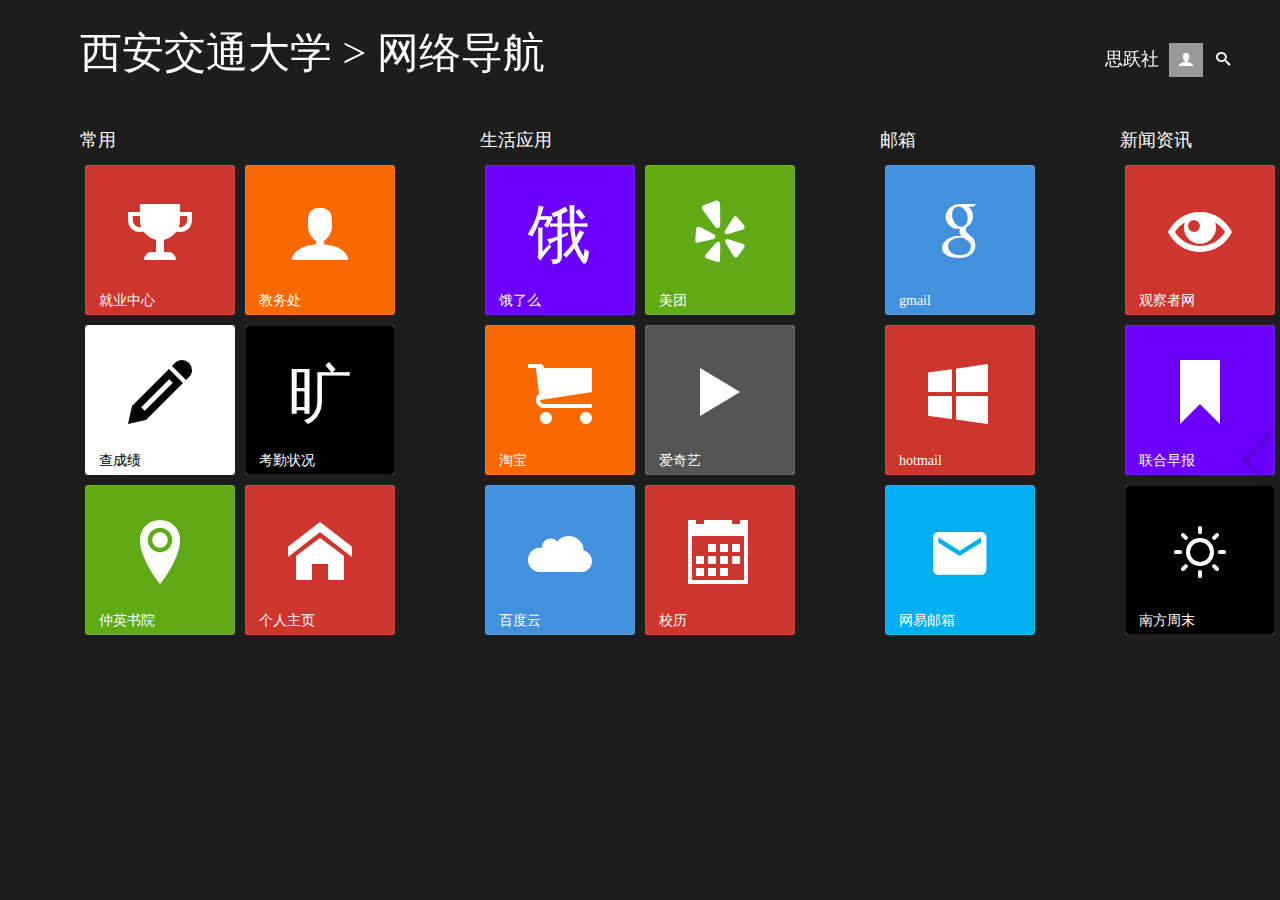
<file: index.html>
<!DOCTYPE html>
<html>

	<head lang="zh">
		<meta charset="UTF-8">
		<meta http-equiv="X-UA-Compatible" content="IE=edge">
		<meta name="viewport" content="width=device-width, initial-scale=1.0, maximum-scale=1.0, user-scalable=no">
		<meta name="keywords" content="XJTU , GO">
		<meta name="author" content="HeleyChen@isiyue.org">
		<link rel='shortcut icon' type='image/x-icon' href='favicon.ico' />
		<title>西安交大网络导航</title>
		<link href="css/metro.css" rel="stylesheet">
		<link href="css/metro-icons.css" rel="stylesheet">
		<link rel="stylesheet" type="text/css" href="css/index.css" />
		<script src="js/jquery-2.1.3.min.js"></script>
		<script src="js/metro.js"></script>
		<script src="js/index.js" type="text/javascript" charset="utf-8"></script>

	</head>

	<body style="overflow-y: hidden;">
		<!-- 搜索栏提示 -->
		<div class="float">
			<div class="right1"></div>
			<div class="right2"></div>
		</div>

		<!--搜索栏-->
		<div data-role="charm" id="charmSearch">
			<h1 class="text-light">搜索</h1>
			<hr class="thin" />
			<br />
			<div class="input-control text full-size">
				<input type="text" id="search_input" placeholder="百度搜索" />
				<button class="button" id="search_button"><img src="img/baidu-icon.png" height="14" width="14"></button>
			</div>
			<ul class="footer">
				<li><a href="http://cy.xjtu.edu.cn/xplus/form.php?id=4"> 给我们提建议 </a></li>
				<li><a href="http://zciii.com/blogwp/category/daohang/"> 升级日志 </a></li>
				<li><a href="oldv1/index.html"> 查看V1旧版 </a></li>
			</ul>
		</div>
		<div class="tile-area tile-area-scheme-dark fg-white" style="height: 100%; max-height: 100% !important;">
			<h1 class="tile-area-title"><a style="color:white" href="http://www.xjtu.edu.cn/">西安交通大学</a>  &gt;  网络导航</h1>
			<div class="tile-area-controls">
				<a style="color:white" href="http://www.isiyue.org/">
					<button class="image-button icon-right bg-transparent fg-white bg-hover-dark no-border">
						<span class="sub-header no-margin text-light">
        思跃社
        </span> <span class="icon mif-user"></span>
					</button>
				</a>
				<button class="square-button bg-transparent fg-white bg-hover-dark no-border" onclick="showCharms('#charmSearch')"><span class="mif-search"></span></button>
			</div>

			<!--面板-->

			<div class="tile-group double" >
				<span class="tile-group-title" id="common">常用</span>

				<a href="http://job.xjtu.edu.cn/" class="tile bg-red fg-white" data-role="tile">
					<div class="tile-content iconic">
						<span class="icon mif-trophy"></span>
					</div>
					<span class="tile-label">就业中心</span>
				</a>

				<a href="http://dean.xjtu.edu.cn/" class="tile bg-orange fg-white" data-role="tile">
					<div class="tile-content iconic">
						<span class="icon mif-user"></span>
					</div>
					<span class="tile-label">教务处</span>
				</a>

				<a href="http://202.117.1.179/mark/showMarkOne.do" class="tile bg-white fg-black" data-role="tile">
					<div class="tile-content iconic">
						<span class="icon mif-pencil"></span>
					</div>
					<span class="tile-label">查成绩</span>
				</a>

				<a href="http://202.117.1.152:8080/User" class="tile bg-black fg-white" data-role="tile">
					<div class="tile-content iconic">
						<span class="icon">旷</span>
					</div>
					<span class="tile-label">考勤状况</span>
				</a>
				<div class="tile-container">

					<a href="http://cy.xjtu.edu.cn/" class="tile bg-green fg-white" data-role="tile">
						<div class="tile-content iconic">
							<span class="icon mif-location"></span>
						</div>
						<span class="tile-label">仲英书院</span>
					</a>

					<a href="http:my.xjtu.edu.cn" class="tile bg-red fg-white" data-role="tile">
						<div class="tile-content iconic">
							<span class="icon mif-home"></span>
						</div>
						<span class="tile-label">个人主页</span>
					</a>
				</div>
			</div>

			<div class="tile-group double" >
				<span class="tile-group-title" id="life">生活应用</span>
				<div class="tile-container">

					<a href="http://v5.ele.me/?force" class="tile bg-indigo fg-white" data-role="tile">
						<div class="tile-content iconic">
							<span class="icon">饿</span>
						</div>
						<span class="tile-label">饿了么</span>
					</a>

					<a href="http://www.meituan.com/" class="tile bg-green fg-white" data-role="tile">
						<div class="tile-content iconic">
							<span class="icon mif-yelp"></span>
						</div>
						<span class="tile-label">美团</span>
					</a>

					<a href="https://www.taobao.com/" class="tile bg-orange fg-white" data-role="tile">
						<div class="tile-content iconic">
							<span class="icon mif-cart"></span>
						</div>
						<span class="tile-label">淘宝</span>
					</a>

					<a href="http://www.iqiyi.com/" class="tile bg-gray fg-white" data-role="tile">
						<div class="tile-content iconic">
							<span class="icon mif-play"></span>
						</div>
						<span class="tile-label">爱奇艺</span>
					</a>

					<a href="http://pan.baidu.com" class="tile bg-lightBlue fg-white" data-role="tile">
						<div class="tile-content iconic">
							<span class="icon mif-cloud"></span>
						</div>
						<span class="tile-label">百度云</span>
					</a>

					<a href="http://xiaoli.xjtu.edu.cn/front/1.html" class="tile bg-red fg-white" data-role="tile">
						<div class="tile-content iconic">
							<span class="icon mif-calendar"></span>
						</div>
						<span class="tile-label">校历</span>
					</a>
				</div>
			</div>

			<div class="tile-group one" >
				<span class="tile-group-title" id="email">邮箱</span>
				<div class="tile-container">
					<a href="https://mail.google.com/" class="tile bg-lightBlue fg-white" data-role="tile">
						<div class="tile-content iconic">
							<span class="icon mif-google"></span>
						</div>
						<span class="tile-label">gmail</span>
					</a>

					<a href="https://login.live.com/" class="tile bg-red fg-white" data-role="tile">
						<div class="tile-content iconic">
							<span class="icon mif-windows"></span>
						</div>
						<span class="tile-label">hotmail</span>
					</a>

					<a href="http://email.163.com/#from=ntes_product" class="tile bg-blue fg-white" data-role="tile">
						<div class="tile-content iconic">
							<span class="icon mif-mail"></span>
						</div>
						<span class="tile-label">网易邮箱</span>
					</a>
				</div>
			</div>

			<div class="tile-group two" >
				<span class="tile-group-title" id="news">新闻资讯</span>
				<div class="tile-container">

					<a href="http://www.guancha.cn/" class="tile bg-red fg-white" data-role="tile">
						<div class="tile-content iconic">
							<span class="icon mif-eye"></span>
						</div>
						<span class="tile-label">观察者网</span>
					</a>

					<a href="http://www.ifeng.com/" class="tile bg-indigo fg-white" data-role="tile">
						<div class="tile-content iconic">
							<span class="icon mif-film"></span>
						</div>
						<span class="tile-label">凤凰网</span>
					</a>

					<a href="http://www.zaobao.com/" class="tile bg-indigo fg-white" data-role="tile">
						<div class="tile-content iconic">
							<span class="icon mif-bookmark"></span>
						</div>
						<span class="tile-label">联合早报</span>
					</a>

					<a href="http://www.huanqiu.com/" class="tile bg-green fg-white" data-role="tile">
						<div class="tile-content iconic">
							<span class="icon mif-earth"></span>
						</div>
						<span class="tile-label">环球网</span>
					</a>

					<a href="http://www.infzm.com/" class="tile bg-black fg-white" data-role="tile">
						<div class="tile-content iconic">
							<span class="icon mif-sun"></span>
						</div>
						<span class="tile-label">南方周末</span>
					</a>

					<a href="http://www.sina.com.cn/" class="tile bg-white fg-red" data-role="tile">
						<div class="tile-content iconic">
							<span class="icon mif-ie"></span>
						</div>
						<span class="tile-label">新浪</span>
					</a>
				</div>
			</div>

			<div class="tile-group one" >
				<span class="tile-group-title" id="recommend"> 推荐</span>

					<a href="http://www.lib.xjtu.edu.cn/" class="tile bg-red fg-black" data-role="tile">
						<div class="tile-content iconic">
							<span class="icon mif-books"></span>
						</div>
						<span class="tile-label">钱图</span>
					</a>

					<a href="http://bbs.xjtu.edu.cn" class="tile bg-darkBlue fg-white" data-role="tile">
						<div class="tile-content iconic">
							<span class="icon mif-users"></span>
						</div>
						<span class="tile-label">兵马俑bbs</span>
					</a>

					<a href="http://www.zhihu.com/" class="tile bg-lightBlue fg-white" data-role="tile">
						<div class="tile-content iconic">
							<span class="icon mif-fire"></span>
						</div>
						<span class="tile-label">知乎</span>
					</a>

			</div>

			<div class="tile-group two" >
				<span class="tile-group-title" id="play">生活娱乐</span>
				<div class="tile-container">
					<a href="http://www.youku.com/" class="tile bg-indigo fg-white" data-role="tile">
						<div class="tile-content iconic">
							<span class="icon">Ku</span>
						</div>
						<span class="tile-label">优酷</span>
					</a>

					<a href="http://www.bilibili.com/" class="tile bg-orange fg-white" data-role="tile">
						<div class="tile-content iconic">
							<span class="icon">Bi…</span>
						</div>
						<span class="tile-label">哔哩哔哩</span>
					</a>

					<a href="http://t.sina.com.cn/" class="tile bg-red fg-white" data-role="tile">
						<div class="tile-content iconic">
							<span class="icon mif-feed"></span>
						</div>
						<span class="tile-label">新浪微博</span>
					</a>

					<a href="https://wx.qq.com/" class="tile bg-blue fg-white" data-role="tile">
						<div class="tile-content iconic">
							<span class="icon mif-facebook"></span>
						</div>
						<span class="tile-label">脸书</span>
					</a>

					<a href="http://www.douyutv.com/" class="tile bg-white fg-black" data-role="tile">
						<div class="tile-content iconic">
							<span class="icon mif-trophy"></span>
						</div>
						<span class="tile-label">斗鱼</span>
					</a>

					<a href="http://www.zhanqi.tv/" class="tile bg-black fg-white" data-role="tile">
						<div class="tile-content iconic">
							<span class="icon mif-power"></span>
						</div>
						<span class="tile-label">战旗</span>
					</a>
				</div>
			</div>
		</div>

	</body>

</html>
</file>
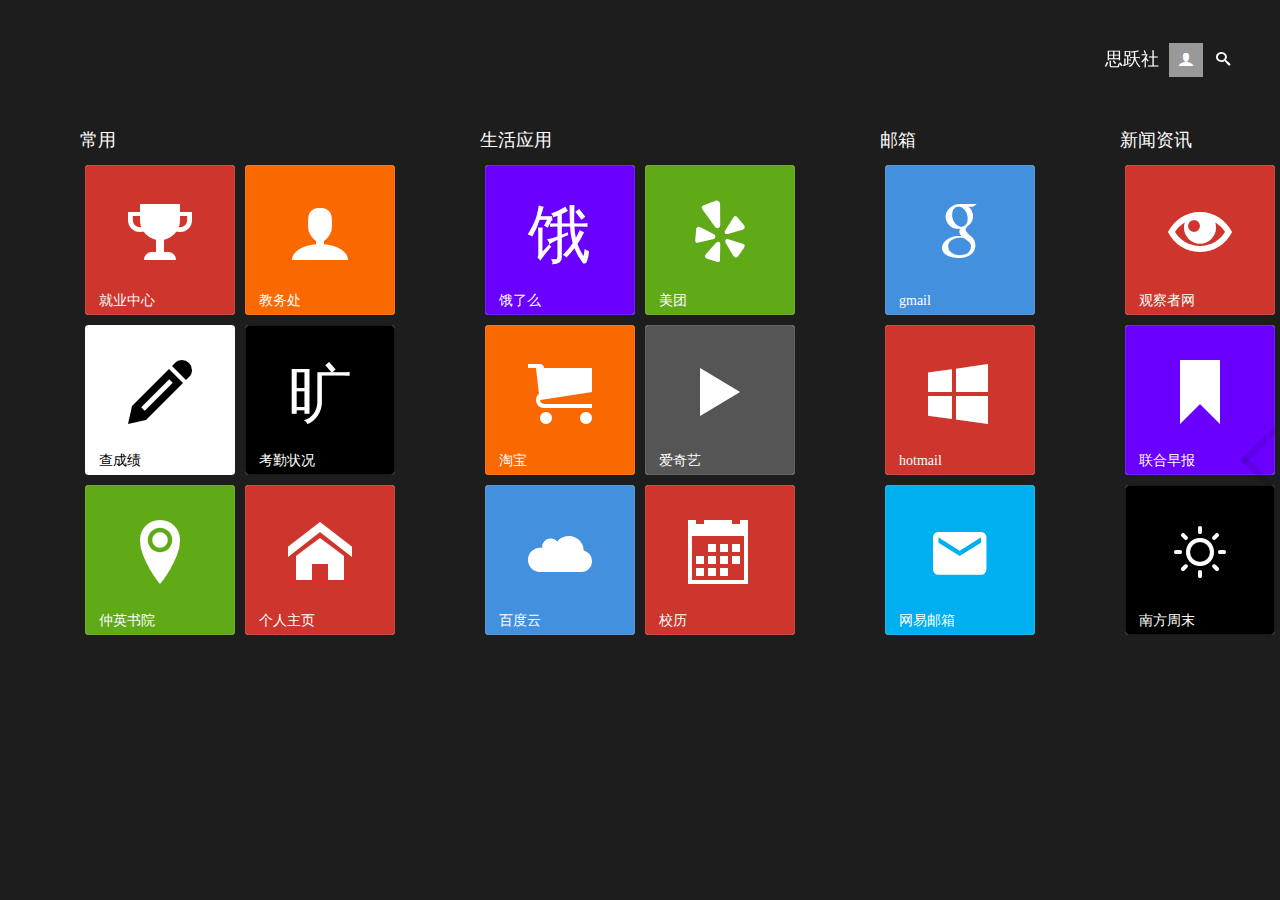
<file: index - 原本.html>
<!DOCTYPE html>
<html>

	<head lang="zh">
		<meta charset="UTF-8">
		<meta http-equiv="X-UA-Compatible" content="IE=edge">
		<meta name="viewport" content="width=device-width, initial-scale=1.0, maximum-scale=1.0, user-scalable=no">
		<meta name="keywords" content="XJTU , GO">
		<meta name="author" content="HeleyChen@isiyue.org">
		<link rel='shortcut icon' type='image/x-icon' href='favicon.ico' />
		<title>西安交大网络导航</title>
		<link href="css/metro.css" rel="stylesheet">
		<link href="css/metro-icons.css" rel="stylesheet">
		<link rel="stylesheet" type="text/css" href="css/index.css" />
		<script src="js/jquery-2.1.3.min.js"></script>
		<script src="js/metro.js"></script>
		<script src="js/index.js" type="text/javascript" charset="utf-8"></script>

	</head>

	<body style="overflow-y: hidden;">
		<!-- 搜索栏提示 -->
		<div class="float">
			<div class="right1"></div>
			<div class="right2"></div>
		</div>

		<!--搜索栏-->
		<div data-role="charm" id="charmSearch">
			<h1 class="text-light">搜索</h1>
			<hr class="thin" />
			<br />
			<div class="input-control text full-size">
				<input type="text" id="search_input" placeholder="百度搜索" />
				<button class="button" id="search_button"><img src="img/baidu-icon.png" height="14" width="14"></button>
			</div>
			<ul class="footer">
				<li><a href="http://cy.xjtu.edu.cn/xplus/form.php?id=4"> 给我们提建议 </a></li>
				<li><a href="http://zciii.com/blogwp/category/daohang/"> 升级日志 </a></li>
				<li><a href="oldv1/index.html"> 查看V1旧版 </a></li>
			</ul>
		</div>
		<div class="tile-area tile-area-scheme-dark fg-white" style="height: 100%; max-height: 100% !important;">

			<div class="tile-area-controls">
				<a style="color:white" href="http://www.isiyue.org/">
					<button class="image-button icon-right bg-transparent fg-white bg-hover-dark no-border">
						<span class="sub-header no-margin text-light">
        思跃社
        </span> <span class="icon mif-user"></span>
					</button>
				</a>
				<button class="square-button bg-transparent fg-white bg-hover-dark no-border" onclick="showCharms('#charmSearch')"><span class="mif-search"></span></button>
			</div>

			<!--面板-->

			<div class="tile-group double">
				<span class="tile-group-title">常用</span>

				<a href="http://job.xjtu.edu.cn/" class="tile bg-red fg-white" data-role="tile">
					<div class="tile-content iconic">
						<span class="icon mif-trophy"></span>
					</div>
					<span class="tile-label">就业中心</span>
				</a>

				<a href="http://dean.xjtu.edu.cn/" class="tile bg-orange fg-white" data-role="tile">
					<div class="tile-content iconic">
						<span class="icon mif-user"></span>
					</div>
					<span class="tile-label">教务处</span>
				</a>

				<a href="http://202.117.1.179/mark/showMarkOne.do" class="tile bg-white fg-black" data-role="tile">
					<div class="tile-content iconic">
						<span class="icon mif-pencil"></span>
					</div>
					<span class="tile-label">查成绩</span>
				</a>

				<a href="http://202.117.1.152:8080/User" class="tile bg-black fg-white" data-role="tile">
					<div class="tile-content iconic">
						<span class="icon">旷</span>
					</div>
					<span class="tile-label">考勤状况</span>
				</a>
				<div class="tile-container">

					<a href="http://cy.xjtu.edu.cn/" class="tile bg-green fg-white" data-role="tile">
						<div class="tile-content iconic">
							<span class="icon mif-location"></span>
						</div>
						<span class="tile-label">仲英书院</span>
					</a>

					<a href="http:my.xjtu.edu.cn" class="tile bg-red fg-white" data-role="tile">
						<div class="tile-content iconic">
							<span class="icon mif-home"></span>
						</div>
						<span class="tile-label">个人主页</span>
					</a>
				</div>
			</div>

			<div class="tile-group double">
				<span class="tile-group-title">生活应用</span>
				<div class="tile-container">

					<a href="http://v5.ele.me/?force" class="tile bg-indigo fg-white" data-role="tile">
						<div class="tile-content iconic">
							<span class="icon">饿</span>
						</div>
						<span class="tile-label">饿了么</span>
					</a>

					<a href="http://xa.meituan.com/?utm_campaign=baidu&utm_medium=organic&utm_source=baidu&utm_content=homepage&utm_term=" class="tile bg-green fg-white" data-role="tile">
						<div class="tile-content iconic">
							<span class="icon mif-yelp"></span>
						</div>
						<span class="tile-label">美团</span>
					</a>

					<a href="https://www.taobao.com/" class="tile bg-orange fg-white" data-role="tile">
						<div class="tile-content iconic">
							<span class="icon mif-cart"></span>
						</div>
						<span class="tile-label">淘宝</span>
					</a>

					<a href="http://www.iqiyi.com/" class="tile bg-gray fg-white" data-role="tile">
						<div class="tile-content iconic">
							<span class="icon mif-play"></span>
						</div>
						<span class="tile-label">爱奇艺</span>
					</a>

					<a href="http://pan.baidu.com" class="tile bg-lightBlue fg-white" data-role="tile">
						<div class="tile-content iconic">
							<span class="icon mif-cloud"></span>
						</div>
						<span class="tile-label">百度云</span>
					</a>

					<a href="http://xiaoli.xjtu.edu.cn/front/1.html" class="tile bg-red fg-white" data-role="tile">
						<div class="tile-content iconic">
							<span class="icon mif-calendar"></span>
						</div>
						<span class="tile-label">校历</span>
					</a>
				</div>
			</div>

			<div class="tile-group one">
				<span class="tile-group-title">邮箱</span>
				<div class="tile-container">
					<a href="https://mail.google.com/" class="tile bg-lightBlue fg-white" data-role="tile">
						<div class="tile-content iconic">
							<span class="icon mif-google"></span>
						</div>
						<span class="tile-label">gmail</span>
					</a>

					<a href="https://login.live.com/" class="tile bg-red fg-white" data-role="tile">
						<div class="tile-content iconic">
							<span class="icon mif-windows"></span>
						</div>
						<span class="tile-label">hotmail</span>
					</a>

					<a href="http://email.163.com/#from=ntes_product" class="tile bg-blue fg-white" data-role="tile">
						<div class="tile-content iconic">
							<span class="icon mif-mail"></span>
						</div>
						<span class="tile-label">网易邮箱</span>
					</a>
				</div>
			</div>

			<div class="tile-group two">
				<span class="tile-group-title">新闻资讯</span>
				<div class="tile-container">

					<a href="http://www.guancha.cn/" class="tile bg-red fg-white" data-role="tile">
						<div class="tile-content iconic">
							<span class="icon mif-eye"></span>
						</div>
						<span class="tile-label">观察者网</span>
					</a>

					<a href="http://www.ifeng.com/" class="tile bg-indigo fg-white" data-role="tile">
						<div class="tile-content iconic">
							<span class="icon mif-film"></span>
						</div>
						<span class="tile-label">凤凰网</span>
					</a>

					<a href="http://www.zaobao.com/" class="tile bg-indigo fg-white" data-role="tile">
						<div class="tile-content iconic">
							<span class="icon mif-bookmark"></span>
						</div>
						<span class="tile-label">联合早报</span>
					</a>

					<a href="http://www.huanqiu.com/" class="tile bg-green fg-white" data-role="tile">
						<div class="tile-content iconic">
							<span class="icon mif-earth"></span>
						</div>
						<span class="tile-label">环球网</span>
					</a>

					<a href="http://www.infzm.com/" class="tile bg-black fg-white" data-role="tile">
						<div class="tile-content iconic">
							<span class="icon mif-sun"></span>
						</div>
						<span class="tile-label">南方周末</span>
					</a>

					<a href="http://www.sina.com.cn/" class="tile bg-white fg-red" data-role="tile">
						<div class="tile-content iconic">
							<span class="icon mif-ie"></span>
						</div>
						<span class="tile-label">新浪</span>
					</a>
				</div>
			</div>

			<div class="tile-group one">
				<span class="tile-group-title">推荐</span>
				<div class="tile-container">
					<a href="http://www.lib.xjtu.edu.cn/" class="tile bg-red fg-black" data-role="tile">
						<div class="tile-content iconic">
							<span class="icon mif-books"></span>
						</div>
						<span class="tile-label">钱图</span>
					</a>

					<a href="http://bbs.xjtu.edu.cn" class="tile bg-darkBlue fg-white" data-role="tile">
						<div class="tile-content iconic">
							<span class="icon mif-users"></span>
						</div>
						<span class="tile-label">兵马俑bbs</span>
					</a>

					<a href="http://www.zhihu.com/" class="tile bg-lightBlue fg-white" data-role="tile">
						<div class="tile-content iconic">
							<span class="icon mif-fire"></span>
						</div>
						<span class="tile-label">知乎</span>
					</a>
				</div>
			</div>

			<div class="tile-group two">
				<span class="tile-group-title">生活娱乐</span>
				<div class="tile-container">
					<a href="http://www.youku.com/" class="tile bg-indigo fg-white" data-role="tile">
						<div class="tile-content iconic">
							<span class="icon">Ku</span>
						</div>
						<span class="tile-label">优酷</span>
					</a>

					<a href="http://www.bilibili.com/" class="tile bg-orange fg-white" data-role="tile">
						<div class="tile-content iconic">
							<span class="icon">Bi…</span>
						</div>
						<span class="tile-label">哔哩哔哩</span>
					</a>

					<a href="http://t.sina.com.cn/" class="tile bg-red fg-white" data-role="tile">
						<div class="tile-content iconic">
							<span class="icon mif-feed"></span>
						</div>
						<span class="tile-label">新浪微博</span>
					</a>

					<a href="https://wx.qq.com/" class="tile bg-blue fg-white" data-role="tile">
						<div class="tile-content iconic">
							<span class="icon mif-facebook"></span>
						</div>
						<span class="tile-label">脸书</span>
					</a>

					<a href="http://www.douyutv.com/" class="tile bg-white fg-black" data-role="tile">
						<div class="tile-content iconic">
							<span class="icon mif-trophy"></span>
						</div>
						<span class="tile-label">斗鱼</span>
					</a>

					<a href="http://www.zhanqi.tv/" class="tile bg-black fg-white" data-role="tile">
						<div class="tile-content iconic">
							<span class="icon mif-power"></span>
						</div>
						<span class="tile-label">战旗</span>
					</a>
				</div>
			</div>
		</div>

	</body>

</html>
</file>
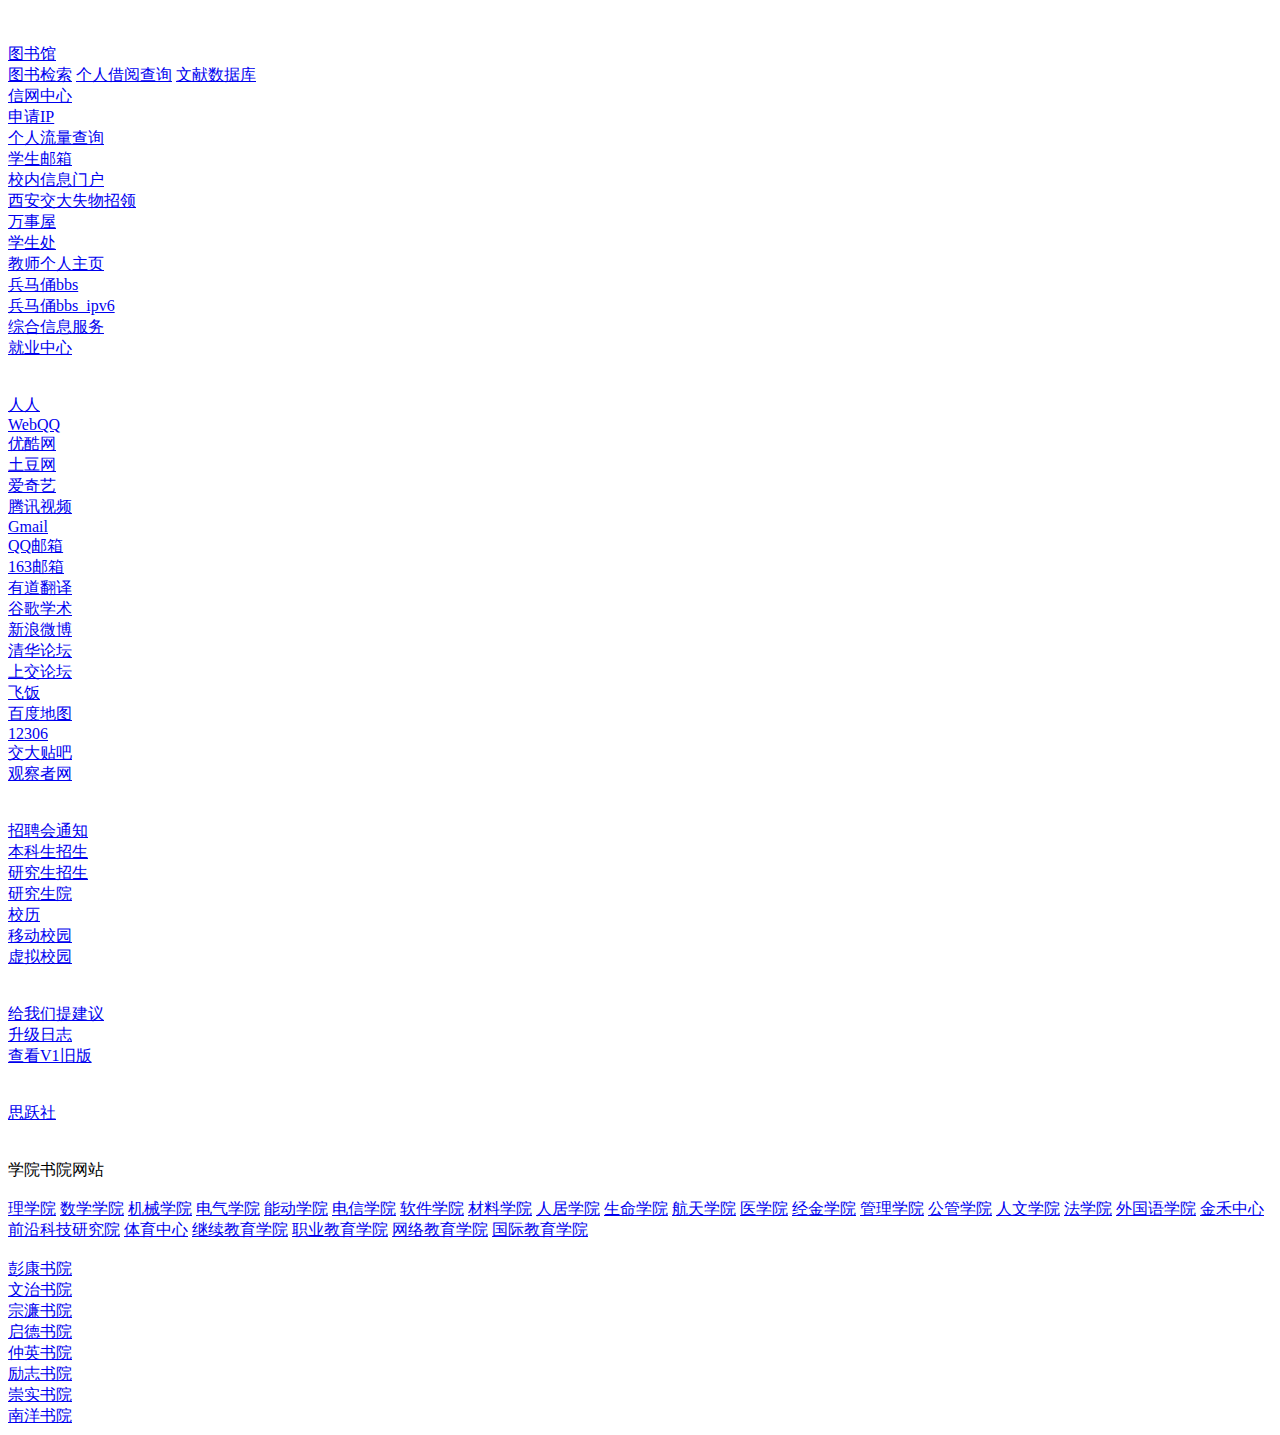
<file: 需要的链接-交大导航网.html>
<!DOCTYPE html>
<html lang="en">
<head>
  <meta charset="UTF-8">
  <title>需要的链接</title>
  <style type="text/css">
    li{
      display: inline-block;
    }
  </style>
</head>
<body>


  <br><br>
  <div class="grid-item"><a href="http://www.lib.xjtu.edu.cn">图书馆</a></div>

  <a href="http://innopac.lib.xjtu.edu.cn">图书检索</a>
  <a href="http://innopac.lib.xjtu.edu.cn/patroninfo*chx">个人借阅查询</a>
  <a href="http://nav.lib.xjtu.edu.cn/database/index.do">文献数据库</a>


  <div class="grid-item"><a href="http://noc.xjtu.edu.cn/">信网中心</a></div>
  <div class="grid-item"><a href="http://nethelp.xjtu.edu.cn">申请IP</a></div>
  <div class="grid-item"><a href="http://auth.xjtu.edu.cn">个人流量查询</a></div>
  <div class="grid-item"><a href="http://stu.xjtu.edu.cn">学生邮箱</a></div>

  <div class="grid-item"><a href="http://my.xjtu.edu.cn">校内信息门户</a></div>
  <div class="grid-item"><a href="http://page.renren.com/601526672?checked=true">西安交大失物招领</a></div>
  <div class="grid-item"><a href="http://wanshiwu.renren.com/">万事屋</a></div>
  <div class="grid-item"><a href="http://xsc.xjtu.edu.cn/">学生处</a></div>
  <div class="grid-item"><a href="http://gr.xjtu.edu.cn:8080/web/guest/home">教师个人主页</a></div>
  <div class="grid-item"><a href="http://bbs.xjtu.edu.cn">兵马俑bbs</a></div>
  <div class="grid-item"><a href="http://bbs.xjtu6.edu.cn/">兵马俑bbs_ipv6</a></div>
  <div class="grid-item"><a href="http://info.xjtu.edu.cn">综合信息服务</a></div>
  <div class="grid-item"><a href="http://job.xjtu.edu.cn/">就业中心</a></div>
  <br><br>

  <div class="grid-item"><a href="http://www.renren.com/">人人</a></div>
  <div class="grid-item"><a href="http://web.qq.com/">WebQQ</a></div>
  <div class="grid-item"><a href="http://www.youku.com/">优酷网</a></div>
  <div class="grid-item"><a href="http://www.tudou.com/">土豆网</a></div>
  <div class="grid-item"><a href="http://www.iqiyi.com/">爱奇艺</a></div>
  <div class="grid-item"><a href="http://v.qq.com/">腾讯视频</a></div>
  <div class="grid-item"><a href="https://mail.google.com/ ">Gmail</a></div>
  <div class="grid-item"><a href="http://mail.qq.com/ ">QQ邮箱</a></div>
  <div class="grid-item"><a href="http://email.163.com/">163邮箱</a></div>
  <div class="grid-item"><a href="http://fanyi.youdao.com/">有道翻译</a></div>
  <div class="grid-item"><a href="http://scholar.google.com/schhp?hl=zh-CN">谷歌学术</a></div>
  <div class="grid-item"><a href="http://t.sina.com.cn/">新浪微博</a></div>
  <div class="grid-item"><a href="http://www.newsmth.net/">清华论坛</a></div>
  <div class="grid-item"><a href="https://bbs.sjtu.edu.cn/">上交论坛</a></div>
  <div class="grid-item"><a href="http://www.flymeal.cn/">飞饭</a></div>
  <div class="grid-item"><a href="http://ditu.baidu.com/">百度地图</a></div>
  <div class="grid-item"><a href="http://www.12306.cn/">12306</a></div>
  <div class="grid-item"><a href="http://tieba.baidu.com/f?kw=%CA%C0%BD%E7%D6%AE%B9%E2">交大贴吧</a></div>
  <div class="grid-item"><a href="http://www.guancha.cn/">观察者网</a></div>
  <br><br>
  <div class="grid-item"><a href="http://job.xjtu.edu.cn/meeting">招聘会通知</a></div>
  <div class="grid-item"><a href="http://zs.xjtu.edu.cn/"> 本科生招生 </a></div>
  <div class="grid-item"><a href="http://gs.xjtu.edu.cn/zhaos/"> 研究生招生 </a></div>
  <div class="grid-item"><a href="http://gs.xjtu.edu.cn/"> 研究生院 </a></div>
  <div class="grid-item"><a href="http://xiaoli.xjtu.edu.cn/front/1.html"> 校历 </a></div>
  <div class="grid-item"><a href="http://m.xjtu.edu.cn/"> 移动校园 </a></div>
  <div class="grid-item"><a href="http://map.xjtu.edu.cn"> 虚拟校园 </a></div>
  <br><br>
  <div class="grid-item"><a href="http://cy.xjtu.edu.cn/xplus/form.php?id=4"> 给我们提建议 </a></div>
  <div class="grid-item"><a href="http://zciii.com/blogwp/category/daohang/"> 升级日志 </a></div>
  <div class="grid-item"><a href="oldv1/index.html"> 查看V1旧版 </a></div>
  <br><br>
  <div class="grid-item"><a href="http://www.isiyue.org"> 思跃社 </a></div>
  <br><br>

    学院书院网站
    <br><br>

    <a href="http://phych.xjtu.edu.cn/">理学院</a>
    <a href="http://zq.xjtu.edu.cn/sxtjxy/index.jsp">数学学院</a>
    <a href="http://mec.xjtu.edu.cn/">机械学院</a>
    <a href="http://ee.xjtu.edu.cn/">电气学院</a>
    <a href="http://epe.xjtu.edu.cn/">能动学院</a>
    <a href="http://eie.xjtu.edu.cn/">电信学院</a>
    <a href="http://se.xjtu.edu.cn/">软件学院</a>
    <a href="http://mse.xjtu.edu.cn/">材料学院</a>
    <a href="http://hsce.xjtu.edu.cn/">人居学院</a>
    <a href="http://unit.xjtu.edu.cn/slst/">生命学院</a>
    <a href="http://cem.xjtu.edu.cn/">航天学院</a>
    <a href="http://www.med.xjtu.edu.cn/">医学院</a>
    <a href="http://sef.xjtu.edu.cn/">经金学院</a>
    <a href="http://som.xjtu.edu.cn/">管理学院</a>
    <a href="http://sppa.xjtu.edu.cn/">公管学院</a>
    <a href="http://rwxy.xjtu.edu.cn/">人文学院</a>
    <a href="http://fxy.xjtu.edu.cn/">法学院</a>
    <a href="http://202.117.216.251/xjtuwyb/">外国语学院</a>
    <a href="http://jinhe.xjtu.edu.cn/">金禾中心</a>
    <a href="http://fist.xjtu.edu.cn/">前沿科技研究院</a>
    <a href="http://zq.xjtu.edu.cn/tyzx/index.jsp">体育中心</a>
    <a href="http://zjxy.xjtu.edu.cn/">继续教育学院</a>
    <a href="http://zjxy.xjtu.edu.cn/">职业教育学院</a>
    <a href="http://www.dlc.xjtu.edu.cn/">网络教育学院</a>
    <a href="http://sie.xjtu.edu.cn/">国际教育学院</a>
      <br><br>
      <div class="grid-item"><a href="http://pk.xjtu.edu.cn/">彭康书院</a></div>
      <div class="grid-item"><a href="http://wen.xjtu.edu.cn/">文治书院</a></div>
      <div class="grid-item"><a href="http://zlsy.xjtu.edu.cn">宗濂书院</a></div>
      <div class="grid-item"><a href="http://qdsy.xjtu.edu.cn">启德书院</a></div>
      <div class="grid-item"><a href="http://cy.xjtu.edu.cn/">仲英书院</a></div>
      <div class="grid-item"><a href="http://lizhi.xjtu.edu.cn">励志书院</a></div>
      <div class="grid-item"><a href="http://cssy.xjtu.edu.cn/">崇实书院</a></div>
      <div class="grid-item"><a href="http://nanyang.xjtu.edu.cn/">南洋书院</a></div>
</body>
</html>
</file>
<file: css/metro.css>
html,
body {
  padding: 0;
  margin: 0;
  height: 100%;
}
html,
body,
* {
  box-sizing: border-box;
}
article,
aside,
details,
figcaption,
figure,
footer,
header,
nav,
section {
  display: block;
}
audio,
canvas,
video {
  display: inline-block;
}
audio:not([controls]) {
  display: none;
}
a:hover,
a:active,
.tile:active {
  outline: 0;
}
sub,
sup {
  position: relative;
  font-size: 75%;
  line-height: 0;
  vertical-align: baseline;
}
sup {
  top: -0.5em;
}
sub {
  bottom: -0.25em;
}
img {
  max-width: 100%;
  height: auto;
  vertical-align: middle;
  border: 0;
}
#map_canvas img,
.google-maps img {
  max-width: none;
}
button,
input,
select,
textarea {
  margin: 0;
  font-size: 100%;
  vertical-align: middle;
}
button,
input {
  line-height: normal;
}
button::-moz-focus-inner,
input::-moz-focus-inner {
  padding: 0;
  border: 0;
}
button,
html input[type="button"],
input[type="reset"],
input[type="submit"] {
  -webkit-appearance: button;
  cursor: pointer;
}
label,
select,
button,
input[type="button"],
input[type="reset"],
input[type="submit"],
input[type="radio"],
input[type="checkbox"] {
  cursor: pointer;
}
input[type="search"] {
  box-sizing: content-box;
  appearance: textfield;
}
input[type="search"]::-webkit-search-decoration,
input[type="search"]::-webkit-search-cancel-button {
  -webkit-appearance: none;
}
textarea {
  overflow: auto;
  vertical-align: top;
}
input[type=text]::-ms-clear,
input[type=email]::-ms-clear,
input[type=url]::-ms-clear,
input[type=tel]::-ms-clear,
input[type=number]::-ms-clear,
input[type=time]::-ms-clear {
  display: none;
}
input[type=password]::-ms-reveal {
  display: none;
}
* {
  border-collapse: collapse;
}
a {
  text-decoration: none;
}
@media print {
  a,
  a:visited {
    text-decoration: underline;
  }
  a[href]:after {
    content: " (" attr(href) ")";
  }
  abbr[title]:after {
    content: " (" attr(title) ")";
  }
  .ir a:after,
  a[href^="javascript:"]:after,
  a[href^="#"]:after {
    content: "";
  }
  pre,
  blockquote {
    border: 1px solid #999;
    page-break-inside: avoid;
  }
  thead {
    display: table-header-group;
  }
  tr,
  img {
    page-break-inside: avoid;
  }
  img {
    max-width: 100%;
  }
  p,
  h2,
  h3 {
    orphans: 3;
    widows: 3;
  }
  h2,
  h3 {
    page-break-after: avoid;
  }
}
.op-default {
  background-color: rgba(27, 161, 226, 0.7);
}
.op-black {
  background-color: rgba(0, 0, 0, 0.7) !important;
}
.op-white {
  background-color: rgba(255, 255, 255, 0.7) !important;
}
.op-lime {
  background-color: rgba(164, 196, 0, 0.7) !important;
}
.op-green {
  background-color: rgba(96, 169, 23, 0.7) !important;
}
.op-emerald {
  background-color: rgba(0, 138, 0, 0.7) !important;
}
.op-teal {
  background-color: rgba(0, 171, 169, 0.7) !important;
}
.op-cyan {
  background-color: rgba(27, 161, 226, 0.7) !important;
}
.op-cobalt {
  background-color: rgba(0, 80, 239, 0.7) !important;
}
.op-indigo {
  background-color: rgba(106, 0, 255, 0.7) !important;
}
.op-violet {
  background-color: rgba(170, 0, 255, 0.7) !important;
}
.op-pink {
  background-color: rgba(220, 79, 173, 0.7) !important;
}
.op-magenta {
  background-color: rgba(216, 0, 115, 0.7) !important;
}
.op-crimson {
  background-color: rgba(162, 0, 37, 0.7) !important;
}
.op-red {
  background-color: rgba(206, 53, 44, 0.7) !important;
}
.op-orange {
  background-color: rgba(250, 104, 0, 0.7) !important;
}
.op-amber {
  background-color: rgba(240, 163, 10, 0.7) !important;
}
.op-yellow {
  background-color: rgba(227, 200, 0, 0.7) !important;
}
.op-brown {
  background-color: rgba(130, 90, 44, 0.7) !important;
}
.op-olive {
  background-color: rgba(109, 135, 100, 0.7) !important;
}
.op-steel {
  background-color: rgba(100, 118, 135, 0.7) !important;
}
.op-mauve {
  background-color: rgba(118, 96, 138, 0.7) !important;
}
.op-taupe {
  background-color: rgba(135, 121, 78, 0.7) !important;
}
.op-gray {
  background-color: rgba(85, 85, 85, 0.7) !important;
}
.op-dark {
  background-color: rgba(51, 51, 51, 0.7) !important;
}
.op-darker {
  background-color: rgba(34, 34, 34, 0.7) !important;
}
.op-transparent {
  background-color: rgba(0, 0, 0, 0.7) !important;
}
.op-darkBrown {
  background-color: rgba(99, 54, 47, 0.7) !important;
}
.op-darkCrimson {
  background-color: rgba(100, 0, 36, 0.7) !important;
}
.op-darkMagenta {
  background-color: rgba(129, 0, 60, 0.7) !important;
}
.op-darkIndigo {
  background-color: rgba(75, 0, 150, 0.7) !important;
}
.op-darkCyan {
  background-color: rgba(27, 110, 174, 0.7) !important;
}
.op-darkCobalt {
  background-color: rgba(0, 53, 106, 0.7) !important;
}
.op-darkTeal {
  background-color: rgba(0, 64, 80, 0.7) !important;
}
.op-darkEmerald {
  background-color: rgba(0, 62, 0, 0.7) !important;
}
.op-darkGreen {
  background-color: rgba(18, 128, 35, 0.7) !important;
}
.op-darkOrange {
  background-color: rgba(191, 90, 21, 0.7) !important;
}
.op-darkRed {
  background-color: rgba(154, 22, 22, 0.7) !important;
}
.op-darkPink {
  background-color: rgba(154, 22, 90, 0.7) !important;
}
.op-darkViolet {
  background-color: rgba(87, 22, 154, 0.7) !important;
}
.op-darkBlue {
  background-color: rgba(22, 73, 154, 0.7) !important;
}
.op-lightBlue {
  background-color: rgba(67, 144, 223, 0.7) !important;
}
.op-lightRed {
  background-color: rgba(218, 90, 83, 0.7) !important;
}
.op-lightGreen {
  background-color: rgba(122, 214, 29, 0.7) !important;
}
.op-lighterBlue {
  background-color: rgba(0, 204, 255, 0.7) !important;
}
.op-lightTeal {
  background-color: rgba(69, 255, 253, 0.7) !important;
}
.op-lightOlive {
  background-color: rgba(120, 170, 28, 0.7) !important;
}
.op-lightOrange {
  background-color: rgba(255, 193, 148, 0.7) !important;
}
.op-lightPink {
  background-color: rgba(244, 114, 208, 0.7) !important;
}
.op-grayDark {
  background-color: rgba(51, 51, 51, 0.7) !important;
}
.op-grayDarker {
  background-color: rgba(34, 34, 34, 0.7) !important;
}
.op-grayLight {
  background-color: rgba(153, 153, 153, 0.7) !important;
}
.op-grayLighter {
  background-color: rgba(238, 238, 238, 0.7) !important;
}
.op-blue {
  background-color: rgba(0, 175, 240, 0.7) !important;
}
.bg-black {
  background: #000000 !important;
}
.bg-white {
  background: #ffffff !important;
}
.bg-lime {
  background: #a4c400 !important;
}
.bg-green {
  background: #60a917 !important;
}
.bg-emerald {
  background: #008a00 !important;
}
.bg-teal {
  background: #00aba9 !important;
}
.bg-cyan {
  background: #1ba1e2 !important;
}
.bg-cobalt {
  background: #0050ef !important;
}
.bg-indigo {
  background: #6a00ff !important;
}
.bg-violet {
  background: #aa00ff !important;
}
.bg-pink {
  background: #dc4fad !important;
}
.bg-magenta {
  background: #d80073 !important;
}
.bg-crimson {
  background: #a20025 !important;
}
.bg-red {
  background: #ce352c !important;
}
.bg-orange {
  background: #fa6800 !important;
}
.bg-amber {
  background: #f0a30a !important;
}
.bg-yellow {
  background: #e3c800 !important;
}
.bg-brown {
  background: #825a2c !important;
}
.bg-olive {
  background: #6d8764 !important;
}
.bg-steel {
  background: #647687 !important;
}
.bg-mauve {
  background: #76608a !important;
}
.bg-taupe {
  background: #87794e !important;
}
.bg-gray {
  background: #555555 !important;
}
.bg-dark {
  background: #333333 !important;
}
.bg-darker {
  background: #222222 !important;
}
.bg-transparent {
  background: transparent !important;
}
.bg-darkBrown {
  background: #63362f !important;
}
.bg-darkCrimson {
  background: #640024 !important;
}
.bg-darkMagenta {
  background: #81003c !important;
}
.bg-darkIndigo {
  background: #4b0096 !important;
}
.bg-darkCyan {
  background: #1b6eae !important;
}
.bg-darkCobalt {
  background: #00356a !important;
}
.bg-darkTeal {
  background: #004050 !important;
}
.bg-darkEmerald {
  background: #003e00 !important;
}
.bg-darkGreen {
  background: #128023 !important;
}
.bg-darkOrange {
  background: #bf5a15 !important;
}
.bg-darkRed {
  background: #9a1616 !important;
}
.bg-darkPink {
  background: #9a165a !important;
}
.bg-darkViolet {
  background: #57169a !important;
}
.bg-darkBlue {
  background: #16499a !important;
}
.bg-lightBlue {
  background: #4390df !important;
}
.bg-lightRed {
  background: #da5a53 !important;
}
.bg-lightGreen {
  background: #7ad61d !important;
}
.bg-lighterBlue {
  background: #00ccff !important;
}
.bg-lightTeal {
  background: #45fffd !important;
}
.bg-lightOlive {
  background: #78aa1c !important;
}
.bg-lightOrange {
  background: #ffc194 !important;
}
.bg-lightPink {
  background: #f472d0 !important;
}
.bg-grayDark {
  background: #333333 !important;
}
.bg-grayDarker {
  background: #222222 !important;
}
.bg-grayLight {
  background: #999999 !important;
}
.bg-grayLighter {
  background: #eeeeee !important;
}
.bg-blue {
  background: #00aff0 !important;
}
.fg-black {
  color: #000000 !important;
}
.fg-white {
  color: #ffffff !important;
}
.fg-lime {
  color: #a4c400 !important;
}
.fg-green {
  color: #60a917 !important;
}
.fg-emerald {
  color: #008a00 !important;
}
.fg-teal {
  color: #00aba9 !important;
}
.fg-cyan {
  color: #1ba1e2 !important;
}
.fg-cobalt {
  color: #0050ef !important;
}
.fg-indigo {
  color: #6a00ff !important;
}
.fg-violet {
  color: #aa00ff !important;
}
.fg-pink {
  color: #dc4fad !important;
}
.fg-magenta {
  color: #d80073 !important;
}
.fg-crimson {
  color: #a20025 !important;
}
.fg-red {
  color: #ce352c !important;
}
.fg-orange {
  color: #fa6800 !important;
}
.fg-amber {
  color: #f0a30a !important;
}
.fg-yellow {
  color: #e3c800 !important;
}
.fg-brown {
  color: #825a2c !important;
}
.fg-olive {
  color: #6d8764 !important;
}
.fg-steel {
  color: #647687 !important;
}
.fg-mauve {
  color: #76608a !important;
}
.fg-taupe {
  color: #87794e !important;
}
.fg-gray {
  color: #555555 !important;
}
.fg-dark {
  color: #333333 !important;
}
.fg-darker {
  color: #222222 !important;
}
.fg-transparent {
  color: transparent !important;
}
.fg-darkBrown {
  color: #63362f !important;
}
.fg-darkCrimson {
  color: #640024 !important;
}
.fg-darkMagenta {
  color: #81003c !important;
}
.fg-darkIndigo {
  color: #4b0096 !important;
}
.fg-darkCyan {
  color: #1b6eae !important;
}
.fg-darkCobalt {
  color: #00356a !important;
}
.fg-darkTeal {
  color: #004050 !important;
}
.fg-darkEmerald {
  color: #003e00 !important;
}
.fg-darkGreen {
  color: #128023 !important;
}
.fg-darkOrange {
  color: #bf5a15 !important;
}
.fg-darkRed {
  color: #9a1616 !important;
}
.fg-darkPink {
  color: #9a165a !important;
}
.fg-darkViolet {
  color: #57169a !important;
}
.fg-darkBlue {
  color: #16499a !important;
}
.fg-lightBlue {
  color: #4390df !important;
}
.fg-lighterBlue {
  color: #00ccff !important;
}
.fg-lightTeal {
  color: #45fffd !important;
}
.fg-lightOlive {
  color: #78aa1c !important;
}
.fg-lightOrange {
  color: #ffc194 !important;
}
.fg-lightPink {
  color: #f472d0 !important;
}
.fg-lightRed {
  color: #da5a53 !important;
}
.fg-lightGreen {
  color: #7ad61d !important;
}
.fg-grayDark {
  color: #333333 !important;
}
.fg-grayDarker {
  color: #222222 !important;
}
.fg-grayLight {
  color: #999999 !important;
}
.fg-grayLighter {
  color: #eeeeee !important;
}
.fg-blue {
  color: #00aff0 !important;
}
.ol-black {
  outline-color: #000000 !important;
}
.ol-white {
  outline-color: #ffffff !important;
}
.ol-lime {
  outline-color: #a4c400 !important;
}
.ol-green {
  outline-color: #60a917 !important;
}
.ol-emerald {
  outline-color: #008a00 !important;
}
.ol-teal {
  outline-color: #00aba9 !important;
}
.ol-cyan {
  outline-color: #1ba1e2 !important;
}
.ol-cobalt {
  outline-color: #0050ef !important;
}
.ol-indigo {
  outline-color: #6a00ff !important;
}
.ol-violet {
  outline-color: #aa00ff !important;
}
.ol-pink {
  outline-color: #dc4fad !important;
}
.ol-magenta {
  outline-color: #d80073 !important;
}
.ol-crimson {
  outline-color: #a20025 !important;
}
.ol-red {
  outline-color: #ce352c !important;
}
.ol-orange {
  outline-color: #fa6800 !important;
}
.ol-amber {
  outline-color: #f0a30a !important;
}
.ol-yellow {
  outline-color: #e3c800 !important;
}
.ol-brown {
  outline-color: #825a2c !important;
}
.ol-olive {
  outline-color: #6d8764 !important;
}
.ol-steel {
  outline-color: #647687 !important;
}
.ol-mauve {
  outline-color: #76608a !important;
}
.ol-taupe {
  outline-color: #87794e !important;
}
.ol-gray {
  outline-color: #555555 !important;
}
.ol-dark {
  outline-color: #333333 !important;
}
.ol-darker {
  outline-color: #222222 !important;
}
.ol-transparent {
  outline-color: transparent !important;
}
.ol-darkBrown {
  outline-color: #63362f !important;
}
.ol-darkCrimson {
  outline-color: #640024 !important;
}
.ol-darkMagenta {
  outline-color: #81003c !important;
}
.ol-darkIndigo {
  outline-color: #4b0096 !important;
}
.ol-darkCyan {
  outline-color: #1b6eae !important;
}
.ol-darkCobalt {
  outline-color: #00356a !important;
}
.ol-darkTeal {
  outline-color: #004050 !important;
}
.ol-darkEmerald {
  outline-color: #003e00 !important;
}
.ol-darkGreen {
  outline-color: #128023 !important;
}
.ol-darkOrange {
  outline-color: #bf5a15 !important;
}
.ol-darkRed {
  outline-color: #9a1616 !important;
}
.ol-darkPink {
  outline-color: #9a165a !important;
}
.ol-darkViolet {
  outline-color: #57169a !important;
}
.ol-darkBlue {
  outline-color: #16499a !important;
}
.ol-lightBlue {
  outline-color: #4390df !important;
}
.ol-lighterBlue {
  outline-color: #00ccff !important;
}
.ol-lightTeal {
  outline-color: #45fffd !important;
}
.ol-lightOlive {
  outline-color: #78aa1c !important;
}
.ol-lightOrange {
  outline-color: #ffc194 !important;
}
.ol-lightPink {
  outline-color: #f472d0 !important;
}
.ol-lightRed {
  outline-color: #da5a53 !important;
}
.ol-lightGreen {
  outline-color: #7ad61d !important;
}
.ol-grayDark {
  outline-color: #333333 !important;
}
.ol-grayDarker {
  outline-color: #222222 !important;
}
.ol-grayLight {
  outline-color: #999999 !important;
}
.ol-grayLighter {
  outline-color: #eeeeee !important;
}
.ol-blue {
  outline-color: #00aff0 !important;
}
.bd-black {
  border-color: #000000 !important;
}
.bd-white {
  border-color: #ffffff !important;
}
.bd-lime {
  border-color: #a4c400 !important;
}
.bd-green {
  border-color: #60a917 !important;
}
.bd-emerald {
  border-color: #008a00 !important;
}
.bd-teal {
  border-color: #00aba9 !important;
}
.bd-cyan {
  border-color: #1ba1e2 !important;
}
.bd-cobalt {
  border-color: #0050ef !important;
}
.bd-indigo {
  border-color: #6a00ff !important;
}
.bd-violet {
  border-color: #aa00ff !important;
}
.bd-pink {
  border-color: #dc4fad !important;
}
.bd-magenta {
  border-color: #d80073 !important;
}
.bd-crimson {
  border-color: #a20025 !important;
}
.bd-red {
  border-color: #ce352c !important;
}
.bd-orange {
  border-color: #fa6800 !important;
}
.bd-amber {
  border-color: #f0a30a !important;
}
.bd-yellow {
  border-color: #e3c800 !important;
}
.bd-brown {
  border-color: #825a2c !important;
}
.bd-olive {
  border-color: #6d8764 !important;
}
.bd-steel {
  border-color: #647687 !important;
}
.bd-mauve {
  border-color: #76608a !important;
}
.bd-taupe {
  border-color: #87794e !important;
}
.bd-gray {
  border-color: #555555 !important;
}
.bd-dark {
  border-color: #333333 !important;
}
.bd-darker {
  border-color: #222222 !important;
}
.bd-transparent {
  border-color: transparent !important;
}
.bd-darkBrown {
  border-color: #63362f !important;
}
.bd-darkCrimson {
  border-color: #640024 !important;
}
.bd-darkMagenta {
  border-color: #81003c !important;
}
.bd-darkIndigo {
  border-color: #4b0096 !important;
}
.bd-darkCyan {
  border-color: #1b6eae !important;
}
.bd-darkCobalt {
  border-color: #00356a !important;
}
.bd-darkTeal {
  border-color: #004050 !important;
}
.bd-darkEmerald {
  border-color: #003e00 !important;
}
.bd-darkGreen {
  border-color: #128023 !important;
}
.bd-darkOrange {
  border-color: #bf5a15 !important;
}
.bd-darkRed {
  border-color: #9a1616 !important;
}
.bd-darkPink {
  border-color: #9a165a !important;
}
.bd-darkViolet {
  border-color: #57169a !important;
}
.bd-darkBlue {
  border-color: #16499a !important;
}
.bd-lightBlue {
  border-color: #4390df !important;
}
.bd-lightTeal {
  border-color: #45fffd !important;
}
.bd-lightOlive {
  border-color: #78aa1c !important;
}
.bd-lightOrange {
  border-color: #ffc194 !important;
}
.bd-lightPink {
  border-color: #f472d0 !important;
}
.bd-lightRed {
  border-color: #da5a53 !important;
}
.bd-lightGreen {
  border-color: #7ad61d !important;
}
.bd-grayDark {
  border-color: #333333 !important;
}
.bd-grayDarker {
  border-color: #222222 !important;
}
.bd-grayLight {
  border-color: #999999 !important;
}
.bd-grayLighter {
  border-color: #eeeeee !important;
}
.bd-blue {
  border-color: #00aff0 !important;
}
.bg-hover-black:hover {
  background: #000000 !important;
}
.bg-hover-white:hover {
  background: #ffffff !important;
}
.bg-hover-lime:hover {
  background: #a4c400 !important;
}
.bg-hover-green:hover {
  background: #60a917 !important;
}
.bg-hover-emerald:hover {
  background: #008a00 !important;
}
.bg-hover-teal:hover {
  background: #00aba9 !important;
}
.bg-hover-cyan:hover {
  background: #1ba1e2 !important;
}
.bg-hover-cobalt:hover {
  background: #0050ef !important;
}
.bg-hover-indigo:hover {
  background: #6a00ff !important;
}
.bg-hover-violet:hover {
  background: #aa00ff !important;
}
.bg-hover-pink:hover {
  background: #dc4fad !important;
}
.bg-hover-magenta:hover {
  background: #d80073 !important;
}
.bg-hover-crimson:hover {
  background: #a20025 !important;
}
.bg-hover-red:hover {
  background: #ce352c !important;
}
.bg-hover-orange:hover {
  background: #fa6800 !important;
}
.bg-hover-amber:hover {
  background: #f0a30a !important;
}
.bg-hover-yellow:hover {
  background: #e3c800 !important;
}
.bg-hover-brown:hover {
  background: #825a2c !important;
}
.bg-hover-olive:hover {
  background: #6d8764 !important;
}
.bg-hover-steel:hover {
  background: #647687 !important;
}
.bg-hover-mauve:hover {
  background: #76608a !important;
}
.bg-hover-taupe:hover {
  background: #87794e !important;
}
.bg-hover-gray:hover {
  background: #555555 !important;
}
.bg-hover-dark:hover {
  background: #333333 !important;
}
.bg-hover-darker:hover {
  background: #222222 !important;
}
.bg-hover-transparent:hover {
  background: transparent !important;
}
.bg-hover-darkBrown:hover {
  background: #63362f !important;
}
.bg-hover-darkCrimson:hover {
  background: #640024 !important;
}
.bg-hover-darkMagenta:hover {
  background: #81003c !important;
}
.bg-hover-darkIndigo:hover {
  background: #4b0096 !important;
}
.bg-hover-darkCyan:hover {
  background: #1b6eae !important;
}
.bg-hover-darkCobalt:hover {
  background: #00356a !important;
}
.bg-hover-darkTeal:hover {
  background: #004050 !important;
}
.bg-hover-darkEmerald:hover {
  background: #003e00 !important;
}
.bg-hover-darkGreen:hover {
  background: #128023 !important;
}
.bg-hover-darkOrange:hover {
  background: #bf5a15 !important;
}
.bg-hover-darkRed:hover {
  background: #9a1616 !important;
}
.bg-hover-darkPink:hover {
  background: #9a165a !important;
}
.bg-hover-darkViolet:hover {
  background: #57169a !important;
}
.bg-hover-darkBlue:hover {
  background: #16499a !important;
}
.bg-hover-lightBlue:hover {
  background: #4390df !important;
}
.bg-hover-lightTeal:hover {
  background: #45fffd !important;
}
.bg-hover-lightOlive:hover {
  background: #78aa1c !important;
}
.bg-hover-lightOrange:hover {
  background: #ffc194 !important;
}
.bg-hover-lightPink:hover {
  background: #f472d0 !important;
}
.bg-hover-lightRed:hover {
  background: #da5a53 !important;
}
.bg-hover-lightGreen:hover {
  background: #7ad61d !important;
}
.bg-hover-grayDark:hover {
  background: #333333 !important;
}
.bg-hover-grayDarker:hover {
  background: #222222 !important;
}
.bg-hover-grayLight:hover {
  background: #999999 !important;
}
.bg-hover-grayLighter:hover {
  background: #eeeeee !important;
}
.bg-hover-blue:hover {
  background: #00aff0 !important;
}
.fg-hover-black:hover {
  color: #000000 !important;
}
.fg-hover-white:hover {
  color: #ffffff !important;
}
.fg-hover-lime:hover {
  color: #a4c400 !important;
}
.fg-hover-green:hover {
  color: #60a917 !important;
}
.fg-hover-emerald:hover {
  color: #008a00 !important;
}
.fg-hover-teal:hover {
  color: #00aba9 !important;
}
.fg-hover-cyan:hover {
  color: #1ba1e2 !important;
}
.fg-hover-cobalt:hover {
  color: #0050ef !important;
}
.fg-hover-indigo:hover {
  color: #6a00ff !important;
}
.fg-hover-violet:hover {
  color: #aa00ff !important;
}
.fg-hover-pink:hover {
  color: #dc4fad !important;
}
.fg-hover-magenta:hover {
  color: #d80073 !important;
}
.fg-hover-crimson:hover {
  color: #a20025 !important;
}
.fg-hover-red:hover {
  color: #ce352c !important;
}
.fg-hover-orange:hover {
  color: #fa6800 !important;
}
.fg-hover-amber:hover {
  color: #f0a30a !important;
}
.fg-hover-yellow:hover {
  color: #e3c800 !important;
}
.fg-hover-brown:hover {
  color: #825a2c !important;
}
.fg-hover-olive:hover {
  color: #6d8764 !important;
}
.fg-hover-steel:hover {
  color: #647687 !important;
}
.fg-hover-mauve:hover {
  color: #76608a !important;
}
.fg-hover-taupe:hover {
  color: #87794e !important;
}
.fg-hover-gray:hover {
  color: #555555 !important;
}
.fg-hover-dark:hover {
  color: #333333 !important;
}
.fg-hover-darker:hover {
  color: #222222 !important;
}
.fg-hover-transparent:hover {
  color: transparent !important;
}
.fg-hover-darkBrown:hover {
  color: #63362f !important;
}
.fg-hover-darkCrimson:hover {
  color: #640024 !important;
}
.fg-hover-darkMagenta:hover {
  color: #81003c !important;
}
.fg-hover-darkIndigo:hover {
  color: #4b0096 !important;
}
.fg-hover-darkCyan:hover {
  color: #1b6eae !important;
}
.fg-hover-darkCobalt:hover {
  color: #00356a !important;
}
.fg-hover-darkTeal:hover {
  color: #004050 !important;
}
.fg-hover-darkEmerald:hover {
  color: #003e00 !important;
}
.fg-hover-darkGreen:hover {
  color: #128023 !important;
}
.fg-hover-darkOrange:hover {
  color: #bf5a15 !important;
}
.fg-hover-darkRed:hover {
  color: #9a1616 !important;
}
.fg-hover-darkPink:hover {
  color: #9a165a !important;
}
.fg-hover-darkViolet:hover {
  color: #57169a !important;
}
.fg-hover-darkBlue:hover {
  color: #16499a !important;
}
.fg-hover-lightBlue:hover {
  color: #4390df !important;
}
.fg-hover-lightTeal:hover {
  color: #45fffd !important;
}
.fg-hover-lightOlive:hover {
  color: #78aa1c !important;
}
.fg-hover-lightOrange:hover {
  color: #ffc194 !important;
}
.fg-hover-lightPink:hover {
  color: #f472d0 !important;
}
.fg-hover-lightRed:hover {
  color: #da5a53 !important;
}
.fg-hover-lightGreen:hover {
  color: #7ad61d !important;
}
.fg-hover-grayDark:hover {
  color: #333333 !important;
}
.fg-hover-grayDarker:hover {
  color: #222222 !important;
}
.fg-hover-grayLight:hover {
  color: #999999 !important;
}
.fg-hover-grayLighter:hover {
  color: #eeeeee !important;
}
.fg-hover-blue:hover {
  color: #00aff0 !important;
}
.bg-active-black:active {
  background: #000000 !important;
}
.bg-active-white:active {
  background: #ffffff !important;
}
.bg-active-lime:active {
  background: #a4c400 !important;
}
.bg-active-green:active {
  background: #60a917 !important;
}
.bg-active-emerald:active {
  background: #008a00 !important;
}
.bg-active-teal:active {
  background: #00aba9 !important;
}
.bg-active-cyan:active {
  background: #1ba1e2 !important;
}
.bg-active-cobalt:active {
  background: #0050ef !important;
}
.bg-active-indigo:active {
  background: #6a00ff !important;
}
.bg-active-violet:active {
  background: #aa00ff !important;
}
.bg-active-pink:active {
  background: #dc4fad !important;
}
.bg-active-magenta:active {
  background: #d80073 !important;
}
.bg-active-crimson:active {
  background: #a20025 !important;
}
.bg-active-red:active {
  background: #ce352c !important;
}
.bg-active-orange:active {
  background: #fa6800 !important;
}
.bg-active-amber:active {
  background: #f0a30a !important;
}
.bg-active-yellow:active {
  background: #e3c800 !important;
}
.bg-active-brown:active {
  background: #825a2c !important;
}
.bg-active-olive:active {
  background: #6d8764 !important;
}
.bg-active-steel:active {
  background: #647687 !important;
}
.bg-active-mauve:active {
  background: #76608a !important;
}
.bg-active-taupe:active {
  background: #87794e !important;
}
.bg-active-gray:active {
  background: #555555 !important;
}
.bg-active-dark:active {
  background: #333333 !important;
}
.bg-active-darker:active {
  background: #222222 !important;
}
.bg-active-transparent:active {
  background: transparent !important;
}
.bg-active-darkBrown:active {
  background: #63362f !important;
}
.bg-active-darkCrimson:active {
  background: #640024 !important;
}
.bg-active-darkMagenta:active {
  background: #81003c !important;
}
.bg-active-darkIndigo:active {
  background: #4b0096 !important;
}
.bg-active-darkCyan:active {
  background: #1b6eae !important;
}
.bg-active-darkCobalt:active {
  background: #00356a !important;
}
.bg-active-darkTeal:active {
  background: #004050 !important;
}
.bg-active-darkEmerald:active {
  background: #003e00 !important;
}
.bg-active-darkGreen:active {
  background: #128023 !important;
}
.bg-active-darkOrange:active {
  background: #bf5a15 !important;
}
.bg-active-darkRed:active {
  background: #9a1616 !important;
}
.bg-active-darkPink:active {
  background: #9a165a !important;
}
.bg-active-darkViolet:active {
  background: #57169a !important;
}
.bg-active-darkBlue:active {
  background: #16499a !important;
}
.bg-active-lightBlue:active {
  background: #4390df !important;
}
.bg-active-lightTeal:active {
  background: #45fffd !important;
}
.bg-active-lightOlive:active {
  background: #78aa1c !important;
}
.bg-active-lightOrange:active {
  background: #ffc194 !important;
}
.bg-active-lightPink:active {
  background: #f472d0 !important;
}
.bg-active-lightRed:active {
  background: #da5a53 !important;
}
.bg-active-lightGreen:active {
  background: #7ad61d !important;
}
.bg-active-grayDark:active {
  background: #333333 !important;
}
.bg-active-grayDarker:active {
  background: #222222 !important;
}
.bg-active-grayLight:active {
  background: #999999 !important;
}
.bg-active-grayLighter:active {
  background: #eeeeee !important;
}
.bg-active-blue:active {
  background: #00aff0 !important;
}
.fg-active-black:active {
  color: #000000 !important;
}
.fg-active-white:active {
  color: #ffffff !important;
}
.fg-active-lime:active {
  color: #a4c400 !important;
}
.fg-active-green:active {
  color: #60a917 !important;
}
.fg-active-emerald:active {
  color: #008a00 !important;
}
.fg-active-teal:active {
  color: #00aba9 !important;
}
.fg-active-cyan:active {
  color: #1ba1e2 !important;
}
.fg-active-cobalt:active {
  color: #0050ef !important;
}
.fg-active-indigo:active {
  color: #6a00ff !important;
}
.fg-active-violet:active {
  color: #aa00ff !important;
}
.fg-active-pink:active {
  color: #dc4fad !important;
}
.fg-active-magenta:active {
  color: #d80073 !important;
}
.fg-active-crimson:active {
  color: #a20025 !important;
}
.fg-active-red:active {
  color: #ce352c !important;
}
.fg-active-orange:active {
  color: #fa6800 !important;
}
.fg-active-amber:active {
  color: #f0a30a !important;
}
.fg-active-yellow:active {
  color: #e3c800 !important;
}
.fg-active-brown:active {
  color: #825a2c !important;
}
.fg-active-olive:active {
  color: #6d8764 !important;
}
.fg-active-steel:active {
  color: #647687 !important;
}
.fg-active-mauve:active {
  color: #76608a !important;
}
.fg-active-taupe:active {
  color: #87794e !important;
}
.fg-active-gray:active {
  color: #555555 !important;
}
.fg-active-dark:active {
  color: #333333 !important;
}
.fg-active-darker:active {
  color: #222222 !important;
}
.fg-active-transparent:active {
  color: transparent !important;
}
.fg-active-darkBrown:active {
  color: #63362f !important;
}
.fg-active-darkCrimson:active {
  color: #640024 !important;
}
.fg-active-darkMagenta:active {
  color: #81003c !important;
}
.fg-active-darkIndigo:active {
  color: #4b0096 !important;
}
.fg-active-darkCyan:active {
  color: #1b6eae !important;
}
.fg-active-darkCobalt:active {
  color: #00356a !important;
}
.fg-active-darkTeal:active {
  color: #004050 !important;
}
.fg-active-darkEmerald:active {
  color: #003e00 !important;
}
.fg-active-darkGreen:active {
  color: #128023 !important;
}
.fg-active-darkOrange:active {
  color: #bf5a15 !important;
}
.fg-active-darkRed:active {
  color: #9a1616 !important;
}
.fg-active-darkPink:active {
  color: #9a165a !important;
}
.fg-active-darkViolet:active {
  color: #57169a !important;
}
.fg-active-darkBlue:active {
  color: #16499a !important;
}
.fg-active-lightBlue:active {
  color: #4390df !important;
}
.fg-active-lightTeal:active {
  color: #45fffd !important;
}
.fg-active-lightOlive:active {
  color: #78aa1c !important;
}
.fg-active-lightOrange:active {
  color: #ffc194 !important;
}
.fg-active-lightPink:active {
  color: #f472d0 !important;
}
.fg-active-lightRed:active {
  color: #da5a53 !important;
}
.fg-active-lightGreen:active {
  color: #7ad61d !important;
}
.fg-active-grayDark:active {
  color: #333333 !important;
}
.fg-active-grayDarker:active {
  color: #222222 !important;
}
.fg-active-grayLight:active {
  color: #999999 !important;
}
.fg-active-grayLighter:active {
  color: #eeeeee !important;
}
.fg-active-blue:active {
  color: #00aff0 !important;
}
.bg-focus-black:focus {
  background: #000000 !important;
}
.bg-focus-white:focus {
  background: #ffffff !important;
}
.bg-focus-lime:focus {
  background: #a4c400 !important;
}
.bg-focus-green:focus {
  background: #60a917 !important;
}
.bg-focus-emerald:focus {
  background: #008a00 !important;
}
.bg-focus-teal:focus {
  background: #00aba9 !important;
}
.bg-focus-cyan:focus {
  background: #1ba1e2 !important;
}
.bg-focus-cobalt:focus {
  background: #0050ef !important;
}
.bg-focus-indigo:focus {
  background: #6a00ff !important;
}
.bg-focus-violet:focus {
  background: #aa00ff !important;
}
.bg-focus-pink:focus {
  background: #dc4fad !important;
}
.bg-focus-magenta:focus {
  background: #d80073 !important;
}
.bg-focus-crimson:focus {
  background: #a20025 !important;
}
.bg-focus-red:focus {
  background: #ce352c !important;
}
.bg-focus-orange:focus {
  background: #fa6800 !important;
}
.bg-focus-amber:focus {
  background: #f0a30a !important;
}
.bg-focus-yellow:focus {
  background: #e3c800 !important;
}
.bg-focus-brown:focus {
  background: #825a2c !important;
}
.bg-focus-olive:focus {
  background: #6d8764 !important;
}
.bg-focus-steel:focus {
  background: #647687 !important;
}
.bg-focus-mauve:focus {
  background: #76608a !important;
}
.bg-focus-taupe:focus {
  background: #87794e !important;
}
.bg-focus-gray:focus {
  background: #555555 !important;
}
.bg-focus-dark:focus {
  background: #333333 !important;
}
.bg-focus-darker:focus {
  background: #222222 !important;
}
.bg-focus-transparent:focus {
  background: transparent !important;
}
.bg-focus-darkBrown:focus {
  background: #63362f !important;
}
.bg-focus-darkCrimson:focus {
  background: #640024 !important;
}
.bg-focus-darkMagenta:focus {
  background: #81003c !important;
}
.bg-focus-darkIndigo:focus {
  background: #4b0096 !important;
}
.bg-focus-darkCyan:focus {
  background: #1b6eae !important;
}
.bg-focus-darkCobalt:focus {
  background: #00356a !important;
}
.bg-focus-darkTeal:focus {
  background: #004050 !important;
}
.bg-focus-darkEmerald:focus {
  background: #003e00 !important;
}
.bg-focus-darkGreen:focus {
  background: #128023 !important;
}
.bg-focus-darkOrange:focus {
  background: #bf5a15 !important;
}
.bg-focus-darkRed:focus {
  background: #9a1616 !important;
}
.bg-focus-darkPink:focus {
  background: #9a165a !important;
}
.bg-focus-darkViolet:focus {
  background: #57169a !important;
}
.bg-focus-darkBlue:focus {
  background: #16499a !important;
}
.bg-focus-lightBlue:focus {
  background: #4390df !important;
}
.bg-focus-lightTeal:focus {
  background: #45fffd !important;
}
.bg-focus-lightOlive:focus {
  background: #78aa1c !important;
}
.bg-focus-lightOrange:focus {
  background: #ffc194 !important;
}
.bg-focus-lightPink:focus {
  background: #f472d0 !important;
}
.bg-focus-lightRed:focus {
  background: #da5a53 !important;
}
.bg-focus-lightGreen:focus {
  background: #7ad61d !important;
}
.bg-focus-grayDark:focus {
  background: #333333 !important;
}
.bg-focus-grayDarker:focus {
  background: #222222 !important;
}
.bg-focus-grayLight:focus {
  background: #999999 !important;
}
.bg-focus-grayLighter:focus {
  background: #eeeeee !important;
}
.bg-focus-blue:focus {
  background: #00aff0 !important;
}
.fg-focus-black:focus {
  color: #000000 !important;
}
.fg-focus-white:focus {
  color: #ffffff !important;
}
.fg-focus-lime:focus {
  color: #a4c400 !important;
}
.fg-focus-green:focus {
  color: #60a917 !important;
}
.fg-focus-emerald:focus {
  color: #008a00 !important;
}
.fg-focus-teal:focus {
  color: #00aba9 !important;
}
.fg-focus-cyan:focus {
  color: #1ba1e2 !important;
}
.fg-focus-cobalt:focus {
  color: #0050ef !important;
}
.fg-focus-indigo:focus {
  color: #6a00ff !important;
}
.fg-focus-violet:focus {
  color: #aa00ff !important;
}
.fg-focus-pink:focus {
  color: #dc4fad !important;
}
.fg-focus-magenta:focus {
  color: #d80073 !important;
}
.fg-focus-crimson:focus {
  color: #a20025 !important;
}
.fg-focus-red:focus {
  color: #ce352c !important;
}
.fg-focus-orange:focus {
  color: #fa6800 !important;
}
.fg-focus-amber:focus {
  color: #f0a30a !important;
}
.fg-focus-yellow:focus {
  color: #e3c800 !important;
}
.fg-focus-brown:focus {
  color: #825a2c !important;
}
.fg-focus-olive:focus {
  color: #6d8764 !important;
}
.fg-focus-steel:focus {
  color: #647687 !important;
}
.fg-focus-mauve:focus {
  color: #76608a !important;
}
.fg-focus-taupe:focus {
  color: #87794e !important;
}
.fg-focus-gray:focus {
  color: #555555 !important;
}
.fg-focus-dark:focus {
  color: #333333 !important;
}
.fg-focus-darker:focus {
  color: #222222 !important;
}
.fg-focus-transparent:focus {
  color: transparent !important;
}
.fg-focus-darkBrown:focus {
  color: #63362f !important;
}
.fg-focus-darkCrimson:focus {
  color: #640024 !important;
}
.fg-focus-darkMagenta:focus {
  color: #81003c !important;
}
.fg-focus-darkIndigo:focus {
  color: #4b0096 !important;
}
.fg-focus-darkCyan:focus {
  color: #1b6eae !important;
}
.fg-focus-darkCobalt:focus {
  color: #00356a !important;
}
.fg-focus-darkTeal:focus {
  color: #004050 !important;
}
.fg-focus-darkEmerald:focus {
  color: #003e00 !important;
}
.fg-focus-darkGreen:focus {
  color: #128023 !important;
}
.fg-focus-darkOrange:focus {
  color: #bf5a15 !important;
}
.fg-focus-darkRed:focus {
  color: #9a1616 !important;
}
.fg-focus-darkPink:focus {
  color: #9a165a !important;
}
.fg-focus-darkViolet:focus {
  color: #57169a !important;
}
.fg-focus-darkBlue:focus {
  color: #16499a !important;
}
.fg-focus-lightBlue:focus {
  color: #4390df !important;
}
.fg-focus-lightTeal:focus {
  color: #45fffd !important;
}
.fg-focus-lightOlive:focus {
  color: #78aa1c !important;
}
.fg-focus-lightOrange:focus {
  color: #ffc194 !important;
}
.fg-focus-lightPink:focus {
  color: #f472d0 !important;
}
.fg-focus-lightRed:focus {
  color: #da5a53 !important;
}
.fg-focus-lightGreen:focus {
  color: #7ad61d !important;
}
.fg-focus-grayDark:focus {
  color: #333333 !important;
}
.fg-focus-grayDarker:focus {
  color: #222222 !important;
}
.fg-focus-grayLight:focus {
  color: #999999 !important;
}
.fg-focus-grayLighter:focus {
  color: #eeeeee !important;
}
.fg-focus-blue:focus {
  color: #00aff0 !important;
}
.ribbed-black {
  background: #000000 linear-gradient(-45deg, rgba(255, 255, 255, 0.15) 25%, transparent 25%, transparent 50%, rgba(255, 255, 255, 0.15) 50%, rgba(255, 255, 255, 0.15) 75%, transparent 75%, transparent) !important;
  background-size: 40px 40px !important;
}
.ribbed-white {
  background: #ffffff linear-gradient(-45deg, rgba(0, 0, 0, 0.15) 25%, transparent 25%, transparent 50%, rgba(0, 0, 0, 0.15) 50%, rgba(0, 0, 0, 0.15) 75%, transparent 75%, transparent) !important;
  background-size: 40px 40px !important;
}
.ribbed-lime {
  background: #a4c400 linear-gradient(-45deg, rgba(255, 255, 255, 0.15) 25%, transparent 25%, transparent 50%, rgba(255, 255, 255, 0.15) 50%, rgba(255, 255, 255, 0.15) 75%, transparent 75%, transparent) !important;
  background-size: 40px 40px !important;
}
.ribbed-green {
  background: #60a917 linear-gradient(-45deg, rgba(255, 255, 255, 0.15) 25%, transparent 25%, transparent 50%, rgba(255, 255, 255, 0.15) 50%, rgba(255, 255, 255, 0.15) 75%, transparent 75%, transparent) !important;
  background-size: 40px 40px !important;
}
.ribbed-emerald {
  background: #008a00 linear-gradient(-45deg, rgba(255, 255, 255, 0.15) 25%, transparent 25%, transparent 50%, rgba(255, 255, 255, 0.15) 50%, rgba(255, 255, 255, 0.15) 75%, transparent 75%, transparent) !important;
  background-size: 40px 40px !important;
}
.ribbed-teal {
  background: #00aba9 linear-gradient(-45deg, rgba(255, 255, 255, 0.15) 25%, transparent 25%, transparent 50%, rgba(255, 255, 255, 0.15) 50%, rgba(255, 255, 255, 0.15) 75%, transparent 75%, transparent) !important;
  background-size: 40px 40px !important;
}
.ribbed-cyan {
  background: #1ba1e2 linear-gradient(-45deg, rgba(255, 255, 255, 0.15) 25%, transparent 25%, transparent 50%, rgba(255, 255, 255, 0.15) 50%, rgba(255, 255, 255, 0.15) 75%, transparent 75%, transparent) !important;
  background-size: 40px 40px !important;
}
.ribbed-cobalt {
  background: #0050ef linear-gradient(-45deg, rgba(255, 255, 255, 0.15) 25%, transparent 25%, transparent 50%, rgba(255, 255, 255, 0.15) 50%, rgba(255, 255, 255, 0.15) 75%, transparent 75%, transparent) !important;
  background-size: 40px 40px !important;
}
.ribbed-indigo {
  background: #6a00ff linear-gradient(-45deg, rgba(255, 255, 255, 0.15) 25%, transparent 25%, transparent 50%, rgba(255, 255, 255, 0.15) 50%, rgba(255, 255, 255, 0.15) 75%, transparent 75%, transparent) !important;
  background-size: 40px 40px !important;
}
.ribbed-violet {
  background: #aa00ff linear-gradient(-45deg, rgba(255, 255, 255, 0.15) 25%, transparent 25%, transparent 50%, rgba(255, 255, 255, 0.15) 50%, rgba(255, 255, 255, 0.15) 75%, transparent 75%, transparent) !important;
  background-size: 40px 40px !important;
}
.ribbed-pink {
  background: #dc4fad linear-gradient(-45deg, rgba(255, 255, 255, 0.15) 25%, transparent 25%, transparent 50%, rgba(255, 255, 255, 0.15) 50%, rgba(255, 255, 255, 0.15) 75%, transparent 75%, transparent) !important;
  background-size: 40px 40px !important;
}
.ribbed-magenta {
  background: #d80073 linear-gradient(-45deg, rgba(255, 255, 255, 0.15) 25%, transparent 25%, transparent 50%, rgba(255, 255, 255, 0.15) 50%, rgba(255, 255, 255, 0.15) 75%, transparent 75%, transparent) !important;
  background-size: 40px 40px !important;
}
.ribbed-crimson {
  background: #a20025 linear-gradient(-45deg, rgba(255, 255, 255, 0.15) 25%, transparent 25%, transparent 50%, rgba(255, 255, 255, 0.15) 50%, rgba(255, 255, 255, 0.15) 75%, transparent 75%, transparent) !important;
  background-size: 40px 40px !important;
}
.ribbed-red {
  background: #ce352c linear-gradient(-45deg, rgba(255, 255, 255, 0.15) 25%, transparent 25%, transparent 50%, rgba(255, 255, 255, 0.15) 50%, rgba(255, 255, 255, 0.15) 75%, transparent 75%, transparent) !important;
  background-size: 40px 40px !important;
}
.ribbed-orange {
  background: #fa6800 linear-gradient(-45deg, rgba(255, 255, 255, 0.15) 25%, transparent 25%, transparent 50%, rgba(255, 255, 255, 0.15) 50%, rgba(255, 255, 255, 0.15) 75%, transparent 75%, transparent) !important;
  background-size: 40px 40px !important;
}
.ribbed-amber {
  background: #f0a30a linear-gradient(-45deg, rgba(255, 255, 255, 0.15) 25%, transparent 25%, transparent 50%, rgba(255, 255, 255, 0.15) 50%, rgba(255, 255, 255, 0.15) 75%, transparent 75%, transparent) !important;
  background-size: 40px 40px !important;
}
.ribbed-yellow {
  background: #e3c800 linear-gradient(-45deg, rgba(255, 255, 255, 0.15) 25%, transparent 25%, transparent 50%, rgba(255, 255, 255, 0.15) 50%, rgba(255, 255, 255, 0.15) 75%, transparent 75%, transparent) !important;
  background-size: 40px 40px !important;
}
.ribbed-brown {
  background: #825a2c linear-gradient(-45deg, rgba(255, 255, 255, 0.15) 25%, transparent 25%, transparent 50%, rgba(255, 255, 255, 0.15) 50%, rgba(255, 255, 255, 0.15) 75%, transparent 75%, transparent) !important;
  background-size: 40px 40px !important;
}
.ribbed-olive {
  background: #6d8764 linear-gradient(-45deg, rgba(255, 255, 255, 0.15) 25%, transparent 25%, transparent 50%, rgba(255, 255, 255, 0.15) 50%, rgba(255, 255, 255, 0.15) 75%, transparent 75%, transparent) !important;
  background-size: 40px 40px !important;
}
.ribbed-steel {
  background: #647687 linear-gradient(-45deg, rgba(255, 255, 255, 0.15) 25%, transparent 25%, transparent 50%, rgba(255, 255, 255, 0.15) 50%, rgba(255, 255, 255, 0.15) 75%, transparent 75%, transparent) !important;
  background-size: 40px 40px !important;
}
.ribbed-mauve {
  background: #76608a linear-gradient(-45deg, rgba(255, 255, 255, 0.15) 25%, transparent 25%, transparent 50%, rgba(255, 255, 255, 0.15) 50%, rgba(255, 255, 255, 0.15) 75%, transparent 75%, transparent) !important;
  background-size: 40px 40px !important;
}
.ribbed-taupe {
  background: #87794e linear-gradient(-45deg, rgba(255, 255, 255, 0.15) 25%, transparent 25%, transparent 50%, rgba(255, 255, 255, 0.15) 50%, rgba(255, 255, 255, 0.15) 75%, transparent 75%, transparent) !important;
  background-size: 40px 40px !important;
}
.ribbed-dark {
  background: #222222 linear-gradient(-45deg, rgba(255, 255, 255, 0.15) 25%, transparent 25%, transparent 50%, rgba(255, 255, 255, 0.15) 50%, rgba(255, 255, 255, 0.15) 75%, transparent 75%, transparent) !important;
  background-size: 40px 40px !important;
}
.ribbed-darker {
  background: #1d1d1d linear-gradient(-45deg, rgba(255, 255, 255, 0.15) 25%, transparent 25%, transparent 50%, rgba(255, 255, 255, 0.15) 50%, rgba(255, 255, 255, 0.15) 75%, transparent 75%, transparent) !important;
  background-size: 40px 40px !important;
}
.ribbed-darkBrown {
  background: #63362f linear-gradient(-45deg, rgba(255, 255, 255, 0.15) 25%, transparent 25%, transparent 50%, rgba(255, 255, 255, 0.15) 50%, rgba(255, 255, 255, 0.15) 75%, transparent 75%, transparent) !important;
  background-size: 40px 40px !important;
}
.ribbed-darkCrimson {
  background: #640024 linear-gradient(-45deg, rgba(255, 255, 255, 0.15) 25%, transparent 25%, transparent 50%, rgba(255, 255, 255, 0.15) 50%, rgba(255, 255, 255, 0.15) 75%, transparent 75%, transparent) !important;
  background-size: 40px 40px !important;
}
.ribbed-darkMagenta {
  background: #81003c linear-gradient(-45deg, rgba(255, 255, 255, 0.15) 25%, transparent 25%, transparent 50%, rgba(255, 255, 255, 0.15) 50%, rgba(255, 255, 255, 0.15) 75%, transparent 75%, transparent) !important;
  background-size: 40px 40px !important;
}
.ribbed-darkIndigo {
  background: #4b0096 linear-gradient(-45deg, rgba(255, 255, 255, 0.15) 25%, transparent 25%, transparent 50%, rgba(255, 255, 255, 0.15) 50%, rgba(255, 255, 255, 0.15) 75%, transparent 75%, transparent) !important;
  background-size: 40px 40px !important;
}
.ribbed-darkCyan {
  background: #1b6eae linear-gradient(-45deg, rgba(255, 255, 255, 0.15) 25%, transparent 25%, transparent 50%, rgba(255, 255, 255, 0.15) 50%, rgba(255, 255, 255, 0.15) 75%, transparent 75%, transparent) !important;
  background-size: 40px 40px !important;
}
.ribbed-darkCobalt {
  background: #00356a linear-gradient(-45deg, rgba(255, 255, 255, 0.15) 25%, transparent 25%, transparent 50%, rgba(255, 255, 255, 0.15) 50%, rgba(255, 255, 255, 0.15) 75%, transparent 75%, transparent) !important;
  background-size: 40px 40px !important;
}
.ribbed-darkTeal {
  background: #004050 linear-gradient(-45deg, rgba(255, 255, 255, 0.15) 25%, transparent 25%, transparent 50%, rgba(255, 255, 255, 0.15) 50%, rgba(255, 255, 255, 0.15) 75%, transparent 75%, transparent) !important;
  background-size: 40px 40px !important;
}
.ribbed-darkEmerald {
  background: #003e00 linear-gradient(-45deg, rgba(255, 255, 255, 0.15) 25%, transparent 25%, transparent 50%, rgba(255, 255, 255, 0.15) 50%, rgba(255, 255, 255, 0.15) 75%, transparent 75%, transparent) !important;
  background-size: 40px 40px !important;
}
.ribbed-darkGreen {
  background: #128023 linear-gradient(-45deg, rgba(255, 255, 255, 0.15) 25%, transparent 25%, transparent 50%, rgba(255, 255, 255, 0.15) 50%, rgba(255, 255, 255, 0.15) 75%, transparent 75%, transparent) !important;
  background-size: 40px 40px !important;
}
.ribbed-darkOrange {
  background: #bf5a15 linear-gradient(-45deg, rgba(255, 255, 255, 0.15) 25%, transparent 25%, transparent 50%, rgba(255, 255, 255, 0.15) 50%, rgba(255, 255, 255, 0.15) 75%, transparent 75%, transparent) !important;
  background-size: 40px 40px !important;
}
.ribbed-darkRed {
  background: #9a1616 linear-gradient(-45deg, rgba(255, 255, 255, 0.15) 25%, transparent 25%, transparent 50%, rgba(255, 255, 255, 0.15) 50%, rgba(255, 255, 255, 0.15) 75%, transparent 75%, transparent) !important;
  background-size: 40px 40px !important;
}
.ribbed-darkPink {
  background: #9a165a linear-gradient(-45deg, rgba(255, 255, 255, 0.15) 25%, transparent 25%, transparent 50%, rgba(255, 255, 255, 0.15) 50%, rgba(255, 255, 255, 0.15) 75%, transparent 75%, transparent) !important;
  background-size: 40px 40px !important;
}
.ribbed-darkViolet {
  background: #57169a linear-gradient(-45deg, rgba(255, 255, 255, 0.15) 25%, transparent 25%, transparent 50%, rgba(255, 255, 255, 0.15) 50%, rgba(255, 255, 255, 0.15) 75%, transparent 75%, transparent) !important;
  background-size: 40px 40px !important;
}
.ribbed-darkBlue {
  background: #16499a linear-gradient(-45deg, rgba(255, 255, 255, 0.15) 25%, transparent 25%, transparent 50%, rgba(255, 255, 255, 0.15) 50%, rgba(255, 255, 255, 0.15) 75%, transparent 75%, transparent) !important;
  background-size: 40px 40px !important;
}
.ribbed-lightBlue {
  background: #4390df linear-gradient(-45deg, rgba(255, 255, 255, 0.15) 25%, transparent 25%, transparent 50%, rgba(255, 255, 255, 0.15) 50%, rgba(255, 255, 255, 0.15) 75%, transparent 75%, transparent) !important;
  background-size: 40px 40px !important;
}
.ribbed-lightTeal {
  background: #45fffd linear-gradient(-45deg, rgba(0, 0, 0, 0.15) 25%, transparent 25%, transparent 50%, rgba(0, 0, 0, 0.15) 50%, rgba(0, 0, 0, 0.15) 75%, transparent 75%, transparent) !important;
  background-size: 40px 40px !important;
}
.ribbed-lightOlive {
  background: #78aa1c linear-gradient(-45deg, rgba(255, 255, 255, 0.15) 25%, transparent 25%, transparent 50%, rgba(255, 255, 255, 0.15) 50%, rgba(255, 255, 255, 0.15) 75%, transparent 75%, transparent) !important;
  background-size: 40px 40px !important;
}
.ribbed-lightOrange {
  background: #ffc194 linear-gradient(-45deg, rgba(255, 255, 255, 0.15) 25%, transparent 25%, transparent 50%, rgba(255, 255, 255, 0.15) 50%, rgba(255, 255, 255, 0.15) 75%, transparent 75%, transparent) !important;
  background-size: 40px 40px !important;
}
.ribbed-lightPink {
  background: #f472d0 linear-gradient(-45deg, rgba(255, 255, 255, 0.15) 25%, transparent 25%, transparent 50%, rgba(255, 255, 255, 0.15) 50%, rgba(255, 255, 255, 0.15) 75%, transparent 75%, transparent) !important;
  background-size: 40px 40px !important;
}
.ribbed-lightRed {
  background: #da5a53 linear-gradient(-45deg, rgba(255, 255, 255, 0.15) 25%, transparent 25%, transparent 50%, rgba(255, 255, 255, 0.15) 50%, rgba(255, 255, 255, 0.15) 75%, transparent 75%, transparent) !important;
  background-size: 40px 40px !important;
}
.ribbed-lightGreen {
  background: #7ad61d linear-gradient(-45deg, rgba(255, 255, 255, 0.15) 25%, transparent 25%, transparent 50%, rgba(255, 255, 255, 0.15) 50%, rgba(255, 255, 255, 0.15) 75%, transparent 75%, transparent) !important;
  background-size: 40px 40px !important;
}
.ribbed-lighterBlue {
  background: #00ccff linear-gradient(-45deg, rgba(255, 255, 255, 0.15) 25%, transparent 25%, transparent 50%, rgba(255, 255, 255, 0.15) 50%, rgba(255, 255, 255, 0.15) 75%, transparent 75%, transparent) !important;
  background-size: 40px 40px !important;
}
.ribbed-grayed {
  background: #585858 linear-gradient(-45deg, rgba(255, 255, 255, 0.15) 25%, transparent 25%, transparent 50%, rgba(255, 255, 255, 0.15) 50%, rgba(255, 255, 255, 0.15) 75%, transparent 75%, transparent) !important;
  background-size: 40px 40px !important;
}
.ribbed-grayDark {
  background: #333333 linear-gradient(-45deg, rgba(255, 255, 255, 0.15) 25%, transparent 25%, transparent 50%, rgba(255, 255, 255, 0.15) 50%, rgba(255, 255, 255, 0.15) 75%, transparent 75%, transparent) !important;
  background-size: 40px 40px !important;
}
.ribbed-grayDarker {
  background: #222222 linear-gradient(-45deg, rgba(255, 255, 255, 0.15) 25%, transparent 25%, transparent 50%, rgba(255, 255, 255, 0.15) 50%, rgba(255, 255, 255, 0.15) 75%, transparent 75%, transparent) !important;
  background-size: 40px 40px !important;
}
.ribbed-gray {
  background: #555555 linear-gradient(-45deg, rgba(255, 255, 255, 0.15) 25%, transparent 25%, transparent 50%, rgba(255, 255, 255, 0.15) 50%, rgba(255, 255, 255, 0.15) 75%, transparent 75%, transparent) !important;
  background-size: 40px 40px !important;
}
.ribbed-grayLight {
  background: #999999 linear-gradient(-45deg, rgba(255, 255, 255, 0.15) 25%, transparent 25%, transparent 50%, rgba(255, 255, 255, 0.15) 50%, rgba(255, 255, 255, 0.15) 75%, transparent 75%, transparent) !important;
  background-size: 40px 40px !important;
}
.ribbed-grayLighter {
  background: #eeeeee linear-gradient(-45deg, rgba(0, 0, 0, 0.15) 25%, transparent 25%, transparent 50%, rgba(0, 0, 0, 0.15) 50%, rgba(0, 0, 0, 0.15) 75%, transparent 75%, transparent) !important;
  background-size: 40px 40px !important;
}
.ribbed-blue {
  background: #00aff0 linear-gradient(-45deg, rgba(255, 255, 255, 0.15) 25%, transparent 25%, transparent 50%, rgba(255, 255, 255, 0.15) 50%, rgba(255, 255, 255, 0.15) 75%, transparent 75%, transparent) !important;
  background-size: 40px 40px !important;
}
.before-bg-black:before {
  background: #000000 !important;
}
.before-bg-white:before {
  background: #ffffff !important;
}
.before-bg-lime:before {
  background: #a4c400 !important;
}
.before-bg-green:before {
  background: #60a917 !important;
}
.before-bg-emerald:before {
  background: #008a00 !important;
}
.before-bg-teal:before {
  background: #00aba9 !important;
}
.before-bg-cyan:before {
  background: #1ba1e2 !important;
}
.before-bg-cobalt:before {
  background: #0050ef !important;
}
.before-bg-indigo:before {
  background: #6a00ff !important;
}
.before-bg-violet:before {
  background: #aa00ff !important;
}
.before-bg-pink:before {
  background: #dc4fad !important;
}
.before-bg-magenta:before {
  background: #d80073 !important;
}
.before-bg-crimson:before {
  background: #a20025 !important;
}
.before-bg-red:before {
  background: #ce352c !important;
}
.before-bg-orange:before {
  background: #fa6800 !important;
}
.before-bg-amber:before {
  background: #f0a30a !important;
}
.before-bg-yellow:before {
  background: #e3c800 !important;
}
.before-bg-brown:before {
  background: #825a2c !important;
}
.before-bg-olive:before {
  background: #6d8764 !important;
}
.before-bg-steel:before {
  background: #647687 !important;
}
.before-bg-mauve:before {
  background: #76608a !important;
}
.before-bg-taupe:before {
  background: #87794e !important;
}
.before-bg-gray:before {
  background: #555555 !important;
}
.before-bg-dark:before {
  background: #333333 !important;
}
.before-bg-darker:before {
  background: #222222 !important;
}
.before-bg-transparent:before {
  background: transparent !important;
}
.before-bg-darkBrown:before {
  background: #63362f !important;
}
.before-bg-darkCrimson:before {
  background: #640024 !important;
}
.before-bg-darkMagenta:before {
  background: #81003c !important;
}
.before-bg-darkIndigo:before {
  background: #4b0096 !important;
}
.before-bg-darkCyan:before {
  background: #1b6eae !important;
}
.before-bg-darkCobalt:before {
  background: #00356a !important;
}
.before-bg-darkTeal:before {
  background: #004050 !important;
}
.before-bg-darkEmerald:before {
  background: #003e00 !important;
}
.before-bg-darkGreen:before {
  background: #128023 !important;
}
.before-bg-darkOrange:before {
  background: #bf5a15 !important;
}
.before-bg-darkRed:before {
  background: #9a1616 !important;
}
.before-bg-darkPink:before {
  background: #9a165a !important;
}
.before-bg-darkViolet:before {
  background: #57169a !important;
}
.before-bg-darkBlue:before {
  background: #16499a !important;
}
.before-bg-lightBlue:before {
  background: #4390df !important;
}
.before-bg-lightRed:before {
  background: #da5a53 !important;
}
.before-bg-lightGreen:before {
  background: #7ad61d !important;
}
.before-bg-lighterBlue:before {
  background: #00ccff !important;
}
.before-bg-lightTeal:before {
  background: #45fffd !important;
}
.before-bg-lightOlive:before {
  background: #78aa1c !important;
}
.before-bg-lightOrange:before {
  background: #ffc194 !important;
}
.before-bg-lightPink:before {
  background: #f472d0 !important;
}
.before-bg-grayDark:before {
  background: #333333 !important;
}
.before-bg-grayDarker:before {
  background: #222222 !important;
}
.before-bg-grayLight:before {
  background: #999999 !important;
}
.before-bg-grayLighter:before {
  background: #eeeeee !important;
}
.before-bg-blue:before {
  background: #00aff0 !important;
}
.after-bg-black:after {
  background: #000000 !important;
}
.after-bg-white:after {
  background: #ffffff !important;
}
.after-bg-lime:after {
  background: #a4c400 !important;
}
.after-bg-green:after {
  background: #60a917 !important;
}
.after-bg-emerald:after {
  background: #008a00 !important;
}
.after-bg-teal:after {
  background: #00aba9 !important;
}
.after-bg-cyan:after {
  background: #1ba1e2 !important;
}
.after-bg-cobalt:after {
  background: #0050ef !important;
}
.after-bg-indigo:after {
  background: #6a00ff !important;
}
.after-bg-violet:after {
  background: #aa00ff !important;
}
.after-bg-pink:after {
  background: #dc4fad !important;
}
.after-bg-magenta:after {
  background: #d80073 !important;
}
.after-bg-crimson:after {
  background: #a20025 !important;
}
.after-bg-red:after {
  background: #ce352c !important;
}
.after-bg-orange:after {
  background: #fa6800 !important;
}
.after-bg-amber:after {
  background: #f0a30a !important;
}
.after-bg-yellow:after {
  background: #e3c800 !important;
}
.after-bg-brown:after {
  background: #825a2c !important;
}
.after-bg-olive:after {
  background: #6d8764 !important;
}
.after-bg-steel:after {
  background: #647687 !important;
}
.after-bg-mauve:after {
  background: #76608a !important;
}
.after-bg-taupe:after {
  background: #87794e !important;
}
.after-bg-gray:after {
  background: #555555 !important;
}
.after-bg-dark:after {
  background: #333333 !important;
}
.after-bg-darker:after {
  background: #222222 !important;
}
.after-bg-transparent:after {
  background: transparent !important;
}
.after-bg-darkBrown:after {
  background: #63362f !important;
}
.after-bg-darkCrimson:after {
  background: #640024 !important;
}
.after-bg-darkMagenta:after {
  background: #81003c !important;
}
.after-bg-darkIndigo:after {
  background: #4b0096 !important;
}
.after-bg-darkCyan:after {
  background: #1b6eae !important;
}
.after-bg-darkCobalt:after {
  background: #00356a !important;
}
.after-bg-darkTeal:after {
  background: #004050 !important;
}
.after-bg-darkEmerald:after {
  background: #003e00 !important;
}
.after-bg-darkGreen:after {
  background: #128023 !important;
}
.after-bg-darkOrange:after {
  background: #bf5a15 !important;
}
.after-bg-darkRed:after {
  background: #9a1616 !important;
}
.after-bg-darkPink:after {
  background: #9a165a !important;
}
.after-bg-darkViolet:after {
  background: #57169a !important;
}
.after-bg-darkBlue:after {
  background: #16499a !important;
}
.after-bg-lightBlue:after {
  background: #4390df !important;
}
.after-bg-lightRed:after {
  background: #da5a53 !important;
}
.after-bg-lightGreen:after {
  background: #7ad61d !important;
}
.after-bg-lighterBlue:after {
  background: #00ccff !important;
}
.after-bg-lightTeal:after {
  background: #45fffd !important;
}
.after-bg-lightOlive:after {
  background: #78aa1c !important;
}
.after-bg-lightOrange:after {
  background: #ffc194 !important;
}
.after-bg-lightPink:after {
  background: #f472d0 !important;
}
.after-bg-grayDark:after {
  background: #333333 !important;
}
.after-bg-grayDarker:after {
  background: #222222 !important;
}
.after-bg-grayLight:after {
  background: #999999 !important;
}
.after-bg-grayLighter:after {
  background: #eeeeee !important;
}
.after-bg-blue:after {
  background: #00aff0 !important;
}
.before-fg-black:before {
  color: #000000 !important;
}
.before-fg-white:before {
  color: #ffffff !important;
}
.before-fg-lime:before {
  color: #a4c400 !important;
}
.before-fg-green:before {
  color: #60a917 !important;
}
.before-fg-emerald:before {
  color: #008a00 !important;
}
.before-fg-teal:before {
  color: #00aba9 !important;
}
.before-fg-cyan:before {
  color: #1ba1e2 !important;
}
.before-fg-cobalt:before {
  color: #0050ef !important;
}
.before-fg-indigo:before {
  color: #6a00ff !important;
}
.before-fg-violet:before {
  color: #aa00ff !important;
}
.before-fg-pink:before {
  color: #dc4fad !important;
}
.before-fg-magenta:before {
  color: #d80073 !important;
}
.before-fg-crimson:before {
  color: #a20025 !important;
}
.before-fg-red:before {
  color: #ce352c !important;
}
.before-fg-orange:before {
  color: #fa6800 !important;
}
.before-fg-amber:before {
  color: #f0a30a !important;
}
.before-fg-yellow:before {
  color: #e3c800 !important;
}
.before-fg-brown:before {
  color: #825a2c !important;
}
.before-fg-olive:before {
  color: #6d8764 !important;
}
.before-fg-steel:before {
  color: #647687 !important;
}
.before-fg-mauve:before {
  color: #76608a !important;
}
.before-fg-taupe:before {
  color: #87794e !important;
}
.before-fg-gray:before {
  color: #555555 !important;
}
.before-fg-dark:before {
  color: #333333 !important;
}
.before-fg-darker:before {
  color: #222222 !important;
}
.before-fg-transparent:before {
  color: transparent !important;
}
.before-fg-darkBrown:before {
  color: #63362f !important;
}
.before-fg-darkCrimson:before {
  color: #640024 !important;
}
.before-fg-darkMagenta:before {
  color: #81003c !important;
}
.before-fg-darkIndigo:before {
  color: #4b0096 !important;
}
.before-fg-darkCyan:before {
  color: #1b6eae !important;
}
.before-fg-darkCobalt:before {
  color: #00356a !important;
}
.before-fg-darkTeal:before {
  color: #004050 !important;
}
.before-fg-darkEmerald:before {
  color: #003e00 !important;
}
.before-fg-darkGreen:before {
  color: #128023 !important;
}
.before-fg-darkOrange:before {
  color: #bf5a15 !important;
}
.before-fg-darkRed:before {
  color: #9a1616 !important;
}
.before-fg-darkPink:before {
  color: #9a165a !important;
}
.before-fg-darkViolet:before {
  color: #57169a !important;
}
.before-fg-darkBlue:before {
  color: #16499a !important;
}
.before-fg-lightBlue:before {
  color: #4390df !important;
}
.before-fg-lightRed:before {
  color: #da5a53 !important;
}
.before-fg-lightGreen:before {
  color: #7ad61d !important;
}
.before-fg-lighterBlue:before {
  color: #00ccff !important;
}
.before-fg-lightTeal:before {
  color: #45fffd !important;
}
.before-fg-lightOlive:before {
  color: #78aa1c !important;
}
.before-fg-lightOrange:before {
  color: #ffc194 !important;
}
.before-fg-lightPink:before {
  color: #f472d0 !important;
}
.before-fg-grayDark:before {
  color: #333333 !important;
}
.before-fg-grayDarker:before {
  color: #222222 !important;
}
.before-fg-grayLight:before {
  color: #999999 !important;
}
.before-fg-grayLighter:before {
  color: #eeeeee !important;
}
.before-fg-blue:before {
  color: #00aff0 !important;
}
.after-fg-black:after {
  color: #000000 !important;
}
.after-fg-white:after {
  color: #ffffff !important;
}
.after-fg-lime:after {
  color: #a4c400 !important;
}
.after-fg-green:after {
  color: #60a917 !important;
}
.after-fg-emerald:after {
  color: #008a00 !important;
}
.after-fg-teal:after {
  color: #00aba9 !important;
}
.after-fg-cyan:after {
  color: #1ba1e2 !important;
}
.after-fg-cobalt:after {
  color: #0050ef !important;
}
.after-fg-indigo:after {
  color: #6a00ff !important;
}
.after-fg-violet:after {
  color: #aa00ff !important;
}
.after-fg-pink:after {
  color: #dc4fad !important;
}
.after-fg-magenta:after {
  color: #d80073 !important;
}
.after-fg-crimson:after {
  color: #a20025 !important;
}
.after-fg-red:after {
  color: #ce352c !important;
}
.after-fg-orange:after {
  color: #fa6800 !important;
}
.after-fg-amber:after {
  color: #f0a30a !important;
}
.after-fg-yellow:after {
  color: #e3c800 !important;
}
.after-fg-brown:after {
  color: #825a2c !important;
}
.after-fg-olive:after {
  color: #6d8764 !important;
}
.after-fg-steel:after {
  color: #647687 !important;
}
.after-fg-mauve:after {
  color: #76608a !important;
}
.after-fg-taupe:after {
  color: #87794e !important;
}
.after-fg-gray:after {
  color: #555555 !important;
}
.after-fg-dark:after {
  color: #333333 !important;
}
.after-fg-darker:after {
  color: #222222 !important;
}
.after-fg-transparent:after {
  color: transparent !important;
}
.after-fg-darkBrown:after {
  color: #63362f !important;
}
.after-fg-darkCrimson:after {
  color: #640024 !important;
}
.after-fg-darkMagenta:after {
  color: #81003c !important;
}
.after-fg-darkIndigo:after {
  color: #4b0096 !important;
}
.after-fg-darkCyan:after {
  color: #1b6eae !important;
}
.after-fg-darkCobalt:after {
  color: #00356a !important;
}
.after-fg-darkTeal:after {
  color: #004050 !important;
}
.after-fg-darkEmerald:after {
  color: #003e00 !important;
}
.after-fg-darkGreen:after {
  color: #128023 !important;
}
.after-fg-darkOrange:after {
  color: #bf5a15 !important;
}
.after-fg-darkRed:after {
  color: #9a1616 !important;
}
.after-fg-darkPink:after {
  color: #9a165a !important;
}
.after-fg-darkViolet:after {
  color: #57169a !important;
}
.after-fg-darkBlue:after {
  color: #16499a !important;
}
.after-fg-lightBlue:after {
  color: #4390df !important;
}
.after-fg-lightRed:after {
  color: #da5a53 !important;
}
.after-fg-lightGreen:after {
  color: #7ad61d !important;
}
.after-fg-lighterBlue:after {
  color: #00ccff !important;
}
.after-fg-lightTeal:after {
  color: #45fffd !important;
}
.after-fg-lightOlive:after {
  color: #78aa1c !important;
}
.after-fg-lightOrange:after {
  color: #ffc194 !important;
}
.after-fg-lightPink:after {
  color: #f472d0 !important;
}
.after-fg-grayDark:after {
  color: #333333 !important;
}
.after-fg-grayDarker:after {
  color: #222222 !important;
}
.after-fg-grayLight:after {
  color: #999999 !important;
}
.after-fg-grayLighter:after {
  color: #eeeeee !important;
}
.after-fg-blue:after {
  color: #00aff0 !important;
}
@font-face {
  font-family: "PT Serif Caption";
  font-style: normal;
  font-weight: 400;
  src: local("Cambria"), local("PT Serif Caption"), local("PTSerif-Caption"), url(https://themes.googleusercontent.com/static/fonts/ptserifcaption/v6/7xkFOeTxxO1GMC1suOUYWWhBabBbEjGd1iRmpyoZukE.woff) format('woff');
}
@font-face {
  font-family: "Open Sans Light";
  font-style: normal;
  font-weight: 300;
  src: local("Segoe UI Light"), local("Open Sans Light"), local("OpenSans-Light"), url(https://themes.googleusercontent.com/static/fonts/opensans/v8/DXI1ORHCpsQm3Vp6mXoaTZ1r3JsPcQLi8jytr04NNhU.woff) format('woff');
}
@font-face {
  font-family: "Open Sans";
  font-style: normal;
  font-weight: 400;
  src: local("Segoe UI"), local("Open Sans"), local("OpenSans"), url(https://themes.googleusercontent.com/static/fonts/opensans/v8/K88pR3goAWT7BTt32Z01mz8E0i7KZn-EPnyo3HZu7kw.woff) format('woff');
}
@font-face {
  font-family: "Open Sans Bold";
  font-style: normal;
  font-weight: 700;
  src: local("Segoe UI Bold"), local("Open Sans Bold"), local("OpenSans-Bold"), url(https://themes.googleusercontent.com/static/fonts/opensans/v8/k3k702ZOKiLJc3WVjuplzJ1r3JsPcQLi8jytr04NNhU.woff) format('woff');
}
.dropdown-toggle {
  position: relative;
  cursor: pointer;
}
.dropdown-toggle:before {
  display: block;
  position: absolute;
  vertical-align: middle;
  color: transparent;
  font-size: 0;
  content: "";
  height: 5px;
  width: 5px;
  background-color: transparent;
  border-left: 1px solid;
  border-bottom: 1px solid;
  border-color: #1d1d1d;
  top: 50%;
  left: 100%;
  margin-left: -1rem;
  margin-top: -0.1625rem;
  z-index: 2;
  -webkit-transform: rotate(-45deg);
          transform: rotate(-45deg);
}
.dropdown-toggle.drop-marker-light:before {
  border-color: #ffffff;
}
*.dropdown-toggle {
  padding-right: 1.625rem;
}
.flush-list {
  padding: 0;
  margin: 0;
  list-style: none inside none;
}
.shadow {
  box-shadow: 0 2px 4px rgba(0, 0, 0, 0.35);
}
.before-shadow:before {
  box-shadow: 0 2px 4px rgba(0, 0, 0, 0.35);
}
.after-shadow:after {
  box-shadow: 0 2px 4px rgba(0, 0, 0, 0.35);
}
.block-shadow {
  box-shadow: 0 0 5px 0 rgba(0, 0, 0, 0.3);
}
.block-shadow-success {
  box-shadow: 0 0 25px 0 rgba(0, 128, 0, 0.7);
}
.block-shadow-error {
  box-shadow: 0 0 25px 0 rgba(128, 0, 0, 0.7);
}
.block-shadow-danger {
  box-shadow: 0 0 25px 0 rgba(128, 0, 0, 0.7);
}
.block-shadow-warning {
  box-shadow: 0 0 25px 0 rgba(255, 165, 0, 0.7);
}
.block-shadow-info {
  box-shadow: 0 0 25px 0 rgba(89, 205, 226, 0.7);
}
.block-shadow-impact {
  box-shadow: 0 0 20px 0 rgba(0, 0, 0, 0.2);
}
.bottom-shadow {
  box-shadow: -1px 6px 6px -6px rgba(0, 0, 0, 0.35);
}
.text-shadow {
  text-shadow: 2px 2px 4px rgba(0, 0, 0, 0.4);
}
.before-text-shadow:before {
  text-shadow: 2px 2px 4px rgba(0, 0, 0, 0.4);
}
.after-text-shadow:after {
  text-shadow: 2px 2px 4px rgba(0, 0, 0, 0.4);
}
.no-shadow {
  box-shadow: none !important;
}
.full-size {
  width: 100% !important;
}
.block {
  display: block !important;
}
.inline-block {
  display: inline-block !important;
}
.no-display {
  display: none !important;
}
.no-margin {
  margin: 0 !important;
}
.no-margin-right {
  margin-right: 0 !important;
}
.no-margin-left {
  margin-left: 0 !important;
}
.no-margin-top {
  margin-top: 0 !important;
}
.no-margin-bottom {
  margin-bottom: 0 !important;
}
.no-padding {
  padding: 0 !important;
}
.no-padding-left {
  padding-left: 0 !important;
}
.no-padding-right {
  padding-right: 0 !important;
}
.no-padding-top {
  padding-top: 0 !important;
}
.no-padding-bottom {
  padding-bottom: 0 !important;
}
.no-float {
  float: none !important;
}
.no-visible {
  visibility: hidden !important;
}
.no-border {
  border: 0 !important;
}
.no-overflow {
  overflow: hidden !important;
}
.no-scroll {
  overflow: hidden !important;
}
.no-scroll-x {
  overflow-x: hidden !important;
}
.no-scroll-y {
  overflow-y: hidden !important;
}
.no-wrap {
  white-space: nowrap !important;
}
.no-border-left {
  border-left: none !important;
}
.no-border-right {
  border-right: none !important;
}
.no-border-top {
  border-top: none !important;
}
.no-border-bottom {
  border-bottom: none !important;
}
.transparent-border {
  border-color: transparent !important;
}
.place-right {
  float: right !important;
}
.place-left {
  float: left !important;
}
.clear-float:before,
.clear-float:after {
  display: table;
  content: "";
}
.clear-float:after {
  clear: both;
}
.clearfix:before,
.clearfix:after {
  display: table;
  content: "";
}
.clearfix:after {
  clear: both;
}
.no-user-select {
  -webkit-user-select: none;
     -moz-user-select: none;
      -ms-user-select: none;
          user-select: none;
}
.no-appearance {
  -moz-appearance: none;
  -webkit-appearance: none;
  appearance: none;
}
.debug {
  border: 1px dashed red;
}
.example {
  padding: .625rem 1.825rem .625rem 2.5rem;
  border: 1px #ccc dashed;
  position: relative;
  margin: 0 0 .625rem 0;
  background-color: #ffffff;
}
.example:before,
.example:after {
  display: table;
  content: "";
}
.example:after {
  clear: both;
}
.example:before {
  position: absolute;
  content: attr(data-text);
  text-transform: lowercase;
  left: 1.5rem;
  top: 11.875rem;
  color: gray;
  display: block;
  font-size: 1rem;
  line-height: 1rem;
  height: 1rem;
  text-align: right;
  white-space: nowrap;
  direction: ltr;
  width: 12.5rem;
  -webkit-transform: rotate(-90deg);
          transform: rotate(-90deg);
  -webkit-transform-origin: 0 100%;
          transform-origin: 0 100%;
}
.video-container {
  position: relative;
  padding-bottom: 56.25%;
  padding-top: 30px;
  height: 0;
  overflow: hidden;
}
.video-container iframe,
.video-container object,
.video-container embed {
  position: absolute;
  top: 0;
  left: 0;
  width: 100%;
  height: 100%;
}
.padding10 {
  padding: 0.625rem;
}
.padding20 {
  padding: 1.25rem;
}
.padding30 {
  padding: 1.875rem;
}
.padding40 {
  padding: 2.5rem;
}
.padding50 {
  padding: 3.125rem;
}
.padding60 {
  padding: 3.75rem;
}
.padding70 {
  padding: 4.375rem;
}
.padding80 {
  padding: 5rem;
}
.padding90 {
  padding: 5.625rem;
}
.padding100 {
  padding: 6.25rem;
}
.padding5 {
  padding: 5px;
}
.margin5 {
  margin: 5px;
}
.margin10 {
  margin: 0.625rem;
}
.margin20 {
  margin: 1.25rem;
}
.margin30 {
  margin: 1.875rem;
}
.margin40 {
  margin: 2.5rem;
}
.margin50 {
  margin: 3.125rem;
}
.margin60 {
  margin: 3.75rem;
}
.margin70 {
  margin: 4.375rem;
}
.margin80 {
  margin: 5rem;
}
.margin90 {
  margin: 5.625rem;
}
.margin100 {
  margin: 6.25rem;
}
.opacity {
  opacity: .9;
}
.half-opacity {
  opacity: .5;
}
.hi-opacity {
  opacity: .2;
}
.element-selected {
  border: 4px #4390df solid;
}
.element-selected:after {
  position: absolute;
  display: block;
  border-top: 28px solid #4390df;
  border-left: 28px solid transparent;
  right: 0;
  content: "";
  top: 0;
  z-index: 101;
}
.element-selected:before {
  position: absolute;
  display: block;
  content: "";
  background-color: transparent;
  border-color: #ffffff;
  border-left: 2px solid;
  border-bottom: 2px solid;
  height: .25rem;
  width: .5rem;
  right: 0;
  top: 0;
  z-index: 102;
  -webkit-transform: rotate(-45deg);
          transform: rotate(-45deg);
}
/* Block function */
.set-border {
  border: 1px #d9d9d9 solid;
}
.set-border.medium-border {
  border-width: 8px;
}
.set-border.large-border {
  border-width: 16px;
}
/* transform functions */
.rotate45 {
  -webkit-transform: rotate(45deg);
          transform: rotate(45deg);
}
.rotate90 {
  -webkit-transform: rotate(90deg);
          transform: rotate(90deg);
}
.rotate135 {
  -webkit-transform: rotate(135deg);
          transform: rotate(135deg);
}
.rotate180 {
  -webkit-transform: rotate(180deg);
          transform: rotate(180deg);
}
.rotate225 {
  -webkit-transform: rotate(225deg);
          transform: rotate(225deg);
}
.rotate270 {
  -webkit-transform: rotate(270deg);
          transform: rotate(270deg);
}
.rotate360 {
  -webkit-transform: rotate(360deg);
          transform: rotate(360deg);
}
.rotate-45 {
  -webkit-transform: rotate(-45deg);
          transform: rotate(-45deg);
}
.rotate-90 {
  -webkit-transform: rotate(-90deg);
          transform: rotate(-90deg);
}
.rotate-135 {
  -webkit-transform: rotate(-135deg);
          transform: rotate(-135deg);
}
.rotate-180 {
  -webkit-transform: rotate(-180deg);
          transform: rotate(-180deg);
}
.rotate-225 {
  -webkit-transform: rotate(-225deg);
          transform: rotate(-225deg);
}
.rotate-270 {
  -webkit-transform: rotate(-270deg);
          transform: rotate(-270deg);
}
.rotate-360 {
  -webkit-transform: rotate(-360deg);
          transform: rotate(-360deg);
}
.rotateX45 {
  -webkit-transform: rotateX(45deg);
          transform: rotateX(45deg);
}
.rotateX90 {
  -webkit-transform: rotateX(90deg);
          transform: rotateX(90deg);
}
.rotateX135 {
  -webkit-transform: rotateX(135deg);
          transform: rotateX(135deg);
}
.rotateX180 {
  -webkit-transform: rotateX(180deg);
          transform: rotateX(180deg);
}
.rotateX225 {
  -webkit-transform: rotateX(225deg);
          transform: rotateX(225deg);
}
.rotateX270 {
  -webkit-transform: rotateX(270deg);
          transform: rotateX(270deg);
}
.rotateX360 {
  -webkit-transform: rotateX(360deg);
          transform: rotateX(360deg);
}
.rotateX-45 {
  -webkit-transform: rotateX(-45deg);
          transform: rotateX(-45deg);
}
.rotateX-90 {
  -webkit-transform: rotateX(-90deg);
          transform: rotateX(-90deg);
}
.rotateX-135 {
  -webkit-transform: rotateX(-135deg);
          transform: rotateX(-135deg);
}
.rotateX-180 {
  -webkit-transform: rotateX(-180deg);
          transform: rotateX(-180deg);
}
.rotateX-225 {
  -webkit-transform: rotateX(-225deg);
          transform: rotateX(-225deg);
}
.rotateX-270 {
  -webkit-transform: rotateX(-270deg);
          transform: rotateX(-270deg);
}
.rotateX-360 {
  -webkit-transform: rotateX(-360deg);
          transform: rotateX(-360deg);
}
.rotateY45 {
  -webkit-transform: rotateY(45deg);
          transform: rotateY(45deg);
}
.rotateY90 {
  -webkit-transform: rotateY(90deg);
          transform: rotateY(90deg);
}
.rotateY135 {
  -webkit-transform: rotateY(135deg);
          transform: rotateY(135deg);
}
.rotateY180 {
  -webkit-transform: rotateY(180deg);
          transform: rotateY(180deg);
}
.rotateY225 {
  -webkit-transform: rotateY(225deg);
          transform: rotateY(225deg);
}
.rotateY270 {
  -webkit-transform: rotateY(270deg);
          transform: rotateY(270deg);
}
.rotateY360 {
  -webkit-transform: rotateY(360deg);
          transform: rotateY(360deg);
}
.rotateY-45 {
  -webkit-transform: rotateY(-45deg);
          transform: rotateY(-45deg);
}
.rotateY-90 {
  -webkit-transform: rotateY(-90deg);
          transform: rotateY(-90deg);
}
.rotateY-135 {
  -webkit-transform: rotateY(-135deg);
          transform: rotateY(-135deg);
}
.rotateY-180 {
  -webkit-transform: rotateY(-180deg);
          transform: rotateY(-180deg);
}
.rotateY-225 {
  -webkit-transform: rotateY(-225deg);
          transform: rotateY(-225deg);
}
.rotateY-270 {
  -webkit-transform: rotateY(-270deg);
          transform: rotateY(-270deg);
}
.rotateY-360 {
  -webkit-transform: rotateY(-360deg);
          transform: rotateY(-360deg);
}
html {
  font-size: 100%;
}
body {
  font-family: "Segoe UI", "Open Sans", sans-serif, serif;
  font-size: 0.875rem;
  line-height: 1.1;
  font-weight: 400;
  font-style: normal;
}
#font .light {
  font-weight: 300;
  font-style: normal;
}
#font .normal {
  font-weight: 400;
  font-style: normal;
}
#font .bold {
  font-style: normal;
  font-weight: 700;
}
#font .italic {
  font-style: italic;
}
.leader {
  font: 400 2.25rem/1.1 "Segoe UI", "Open Sans", sans-serif, serif;
}
.sub-leader {
  font: 500 1.875rem/1.1 "Segoe UI", "Open Sans", sans-serif, serif;
}
.header {
  font: 500 1.5rem/1.1 "Segoe UI", "Open Sans", sans-serif, serif;
}
.sub-header {
  font: 500 1.125rem/1.1 "Segoe UI", "Open Sans", sans-serif, serif;
}
.alt-header {
  font: 500 1rem/1.1 "Segoe UI", "Open Sans", sans-serif, serif;
}
.sub-alt-header {
  font: 500 0.875rem/1.1 "Segoe UI", "Open Sans", sans-serif, serif;
}
.minor-header {
  font: 500 0.75rem/1.1 "Segoe UI", "Open Sans", sans-serif, serif;
}
h1 {
  font: 400 2.25rem/1.1 "Segoe UI", "Open Sans", sans-serif, serif;
}
h2 {
  font: 500 1.875rem/1.1 "Segoe UI", "Open Sans", sans-serif, serif;
}
h3 {
  font: 500 1.5rem/1.1 "Segoe UI", "Open Sans", sans-serif, serif;
}
h4 {
  font: 500 1.125rem/1.1 "Segoe UI", "Open Sans", sans-serif, serif;
}
h5 {
  font: 500 0.875rem/1.1 "Segoe UI", "Open Sans", sans-serif, serif;
}
h6 {
  font: 500 0.75rem/1.1 "Segoe UI", "Open Sans", sans-serif, serif;
}
h1,
h2,
h3,
h4,
h5,
h6 {
  margin: .625rem 0;
}
h1 small,
h2 small,
h3 small,
h4 small,
h5 small,
h6 small,
h1 .small,
h2 .small,
h3 .small,
h4 .small,
h5 .small,
h6 .small {
  font-weight: 400;
  font-size: .7em;
  line-height: 1;
  color: #777;
}
.text-light {
  font-weight: 300;
  font-style: normal;
}
.text-normal {
  font-weight: 400;
  font-style: normal;
}
.text-bold {
  font-style: normal;
  font-weight: 700;
}
.text-italic {
  font-style: italic;
}
.uppercase {
  text-transform: uppercase;
}
.lowercase {
  text-transform: lowercase;
}
.capital {
  text-transform: capitalize;
}
.align-left {
  text-align: left;
}
.align-right {
  text-align: right;
}
.align-center {
  text-align: center;
}
.align-justify {
  text-align: justify;
}
.v-align-top {
  vertical-align: top;
}
.v-align-bottom {
  vertical-align: bottom;
}
.v-align-baseline {
  vertical-align: baseline;
}
.v-align-middle {
  vertical-align: middle;
}
.v-align-sub {
  vertical-align: sub;
}
.v-align-super {
  vertical-align: super;
}
.v-align-top-text {
  vertical-align: text-top;
}
.v-align-bottom-text {
  vertical-align: text-bottom;
}
.text-dashed {
  border: 0;
  border-bottom: 1px gray dashed;
  display: inline;
}
.indent-paragraph:first-letter {
  margin-left: 2.5rem;
}
.text-secondary {
  font-size: 0.75rem;
}
.text-accent,
.text-enlarged {
  font-size: 1.1rem;
}
.text-default {
  font-size: 0.875rem;
}
.text-small {
  font-size: 0.625rem;
}
.text-light {
  font-weight: 300;
}
.text-ellipsis {
  overflow: hidden;
  white-space: nowrap;
  text-overflow: ellipsis;
}
abbr {
  text-decoration: none;
  border-bottom: 1px #999999 dotted;
  cursor: help;
  display: inline;
}
address {
  font-weight: 400;
  font-style: normal;
  margin: .625rem 0;
}
blockquote {
  margin: .625rem 0;
  padding: 0 0 0 .625rem;
  border-left: 0.25rem #999999 solid;
}
blockquote small {
  color: #999999;
}
blockquote small:before {
  content: "\2014 \00A0";
}
blockquote.place-right {
  border: 0;
  border-right: 4px #999999 solid;
  padding-right: .625rem;
  text-align: right;
}
blockquote.place-right small:before {
  content: "";
}
blockquote.place-right small:after {
  content: " \00A0 \2014";
}
.unstyled-list {
  padding-left: 0;
  list-style: none;
}
.unstyled-list li ul,
.unstyled-list li ol {
  list-style: none;
  padding-left: 1.5625rem;
}
.inline-list {
  list-style: none;
  padding-left: 0;
}
.inline-list li {
  display: inline-block;
  margin-right: .625rem;
}
.inline-list li:last-child {
  margin-right: 0;
}
ul,
ol {
  margin-left: .3125rem;
}
ul li,
ol li {
  line-height: 1.25rem;
}
ul li ul,
ol li ul,
ul li ol,
ol li ol {
  padding-left: 1.5625rem;
}
dl dt,
dl dd {
  line-height: 1.25rem;
}
dl dt {
  font-style: normal;
  font-weight: 700;
}
dl dd {
  margin-left: .9375rem;
}
dl.horizontal dt {
  float: left;
  width: 10rem;
  overflow: hidden;
  clear: left;
  text-align: right;
  text-overflow: ellipsis;
  white-space: nowrap;
}
dl.horizontal dd {
  margin-left: 11.25rem;
}
a {
  color: #2086bf;
}
a:visited {
  color: #2086bf;
}
hr {
  border: 0;
  height: 2px;
  background-color: #88b9e3;
}
hr.thin {
  height: 1px;
}
hr.fat {
  height: 3px;
}
.tag {
  display: inline-block;
  line-height: 1.1;
  font-size: 80%;
  padding: 1px 4px 2px;
  background-color: #eeeeee;
  border-radius: 2px;
  color: #1d1d1d;
  vertical-align: middle;
}
.tag.success {
  background-color: #60a917;
  color: #ffffff;
}
.tag.alert {
  background-color: #ce352c;
  color: #ffffff;
}
.tag.info {
  background-color: #1ba1e2;
  color: #ffffff;
}
.tag.warning {
  background-color: #fa6800;
  color: #ffffff;
}
a.tag {
  text-decoration: underline;
  cursor: pointer;
}
.container {
  width: 960px;
  margin: 0 auto;
}
.fixed-top,
.fixed-bottom {
  position: fixed;
  left: 0;
  right: 0;
  z-index: 1030;
}
.fixed-top {
  top: 0;
  bottom: auto;
}
.fixed-bottom {
  top: auto;
  bottom: 0;
}
.pos-abs {
  position: absolute !important;
}
.pos-rel {
  position: relative !important;
}
.pos-fix {
  position: fixed !important;
}
.grid {
  display: block;
  position: relative;
  margin: .625rem 0;
}
.grid:before,
.grid:after {
  display: table;
  content: "";
}
.grid:after {
  clear: both;
}
.grid .row {
  width: 100%;
  display: block;
  margin: 0 0 2.12765% 0;
}
.grid .row:before,
.grid .row:after {
  display: table;
  content: "";
}
.grid .row:after {
  clear: both;
}
.grid .row:last-child {
  margin-bottom: 0;
}
.grid .row > .cell {
  display: block;
  float: left;
  width: 100%;
  min-height: 10px;
  margin: 0 0 0 2.12765%;
}
.grid .row > .cell:first-child {
  margin-left: 0;
}
.grid .row.cells2 > .cell {
  width: 48.936175%;
}
.grid .row.cells2 > .cell.colspan2 {
  width: 100%;
}
.grid .row.cells2 > .cell.offset1 {
  margin-left: 51.063825%;
}
.grid .row.cells2 > .cell.offset2 {
  margin-left: 102.12765%;
}
.grid .row.cells3 > .cell {
  width: 31.9149%;
}
.grid .row.cells3 > .cell.colspan2 {
  width: 65.95745%;
}
.grid .row.cells3 > .cell.colspan3 {
  width: 100%;
}
.grid .row.cells3 > .cell.offset1 {
  margin-left: 34.04255%;
}
.grid .row.cells3 > .cell.offset2 {
  margin-left: 68.0851%;
}
.grid .row.cells3 > .cell.offset3 {
  margin-left: 102.12765%;
}
.grid .row.cells4 > .cell {
  width: 23.4042625%;
}
.grid .row.cells4 > .cell.colspan2 {
  width: 48.936175%;
}
.grid .row.cells4 > .cell.colspan3 {
  width: 74.4680875%;
}
.grid .row.cells4 > .cell.colspan4 {
  width: 100%;
}
.grid .row.cells4 > .cell.offset1 {
  margin-left: 25.5319125%;
}
.grid .row.cells4 > .cell.offset2 {
  margin-left: 51.063825%;
}
.grid .row.cells4 > .cell.offset3 {
  margin-left: 76.5957375%;
}
.grid .row.cells4 > .cell.offset4 {
  margin-left: 102.12765%;
}
.grid .row.cells5 > .cell {
  width: 18.29788%;
}
.grid .row.cells5 > .cell.colspan2 {
  width: 38.72341%;
}
.grid .row.cells5 > .cell.colspan3 {
  width: 59.14894%;
}
.grid .row.cells5 > .cell.colspan4 {
  width: 79.57447%;
}
.grid .row.cells5 > .cell.colspan5 {
  width: 100%;
}
.grid .row.cells5 > .cell.offset1 {
  margin-left: 20.42553%;
}
.grid .row.cells5 > .cell.offset2 {
  margin-left: 40.85106%;
}
.grid .row.cells5 > .cell.offset3 {
  margin-left: 61.27659%;
}
.grid .row.cells5 > .cell.offset4 {
  margin-left: 81.70212%;
}
.grid .row.cells5 > .cell.offset5 {
  margin-left: 102.12765%;
}
.grid .row.cells6 > .cell {
  width: 14.893625%;
}
.grid .row.cells6 > .cell.colspan2 {
  width: 31.9149%;
}
.grid .row.cells6 > .cell.colspan3 {
  width: 48.936175%;
}
.grid .row.cells6 > .cell.colspan4 {
  width: 65.95745%;
}
.grid .row.cells6 > .cell.colspan5 {
  width: 82.978725%;
}
.grid .row.cells6 > .cell.colspan6 {
  width: 100%;
}
.grid .row.cells6 > .cell.offset1 {
  margin-left: 17.021275%;
}
.grid .row.cells6 > .cell.offset2 {
  margin-left: 34.04255%;
}
.grid .row.cells6 > .cell.offset3 {
  margin-left: 51.063825%;
}
.grid .row.cells6 > .cell.offset4 {
  margin-left: 68.0851%;
}
.grid .row.cells6 > .cell.offset5 {
  margin-left: 85.106375%;
}
.grid .row.cells6 > .cell.offset6 {
  margin-left: 102.12765%;
}
.grid .row.cells7 > .cell {
  width: 12.46201429%;
}
.grid .row.cells7 > .cell.colspan2 {
  width: 27.05167857%;
}
.grid .row.cells7 > .cell.colspan3 {
  width: 41.64134286%;
}
.grid .row.cells7 > .cell.colspan4 {
  width: 56.23100714%;
}
.grid .row.cells7 > .cell.colspan5 {
  width: 70.82067143%;
}
.grid .row.cells7 > .cell.colspan6 {
  width: 85.41033571%;
}
.grid .row.cells7 > .cell.colspan7 {
  width: 100%;
}
.grid .row.cells7 > .cell.offset1 {
  margin-left: 14.58966429%;
}
.grid .row.cells7 > .cell.offset2 {
  margin-left: 29.17932857%;
}
.grid .row.cells7 > .cell.offset3 {
  margin-left: 43.76899286%;
}
.grid .row.cells7 > .cell.offset4 {
  margin-left: 58.35865714%;
}
.grid .row.cells7 > .cell.offset5 {
  margin-left: 72.94832143%;
}
.grid .row.cells7 > .cell.offset6 {
  margin-left: 87.53798571%;
}
.grid .row.cells7 > .cell.offset7 {
  margin-left: 102.12765%;
}
.grid .row.cells8 > .cell {
  width: 10.63830625%;
}
.grid .row.cells8 > .cell.colspan2 {
  width: 23.4042625%;
}
.grid .row.cells8 > .cell.colspan3 {
  width: 36.17021875%;
}
.grid .row.cells8 > .cell.colspan4 {
  width: 48.936175%;
}
.grid .row.cells8 > .cell.colspan5 {
  width: 61.70213125%;
}
.grid .row.cells8 > .cell.colspan6 {
  width: 74.4680875%;
}
.grid .row.cells8 > .cell.colspan7 {
  width: 87.23404375%;
}
.grid .row.cells8 > .cell.colspan8 {
  width: 100%;
}
.grid .row.cells8 > .cell.offset1 {
  margin-left: 12.76595625%;
}
.grid .row.cells8 > .cell.offset2 {
  margin-left: 25.5319125%;
}
.grid .row.cells8 > .cell.offset3 {
  margin-left: 38.29786875%;
}
.grid .row.cells8 > .cell.offset4 {
  margin-left: 51.063825%;
}
.grid .row.cells8 > .cell.offset5 {
  margin-left: 63.82978125%;
}
.grid .row.cells8 > .cell.offset6 {
  margin-left: 76.5957375%;
}
.grid .row.cells8 > .cell.offset7 {
  margin-left: 89.36169375%;
}
.grid .row.cells8 > .cell.offset8 {
  margin-left: 102.12765%;
}
.grid .row.cells9 > .cell {
  width: 9.21986667%;
}
.grid .row.cells9 > .cell.colspan2 {
  width: 20.56738333%;
}
.grid .row.cells9 > .cell.colspan3 {
  width: 31.9149%;
}
.grid .row.cells9 > .cell.colspan4 {
  width: 43.26241667%;
}
.grid .row.cells9 > .cell.colspan5 {
  width: 54.60993333%;
}
.grid .row.cells9 > .cell.colspan6 {
  width: 65.95745%;
}
.grid .row.cells9 > .cell.colspan7 {
  width: 77.30496667%;
}
.grid .row.cells9 > .cell.colspan8 {
  width: 88.65248333%;
}
.grid .row.cells9 > .cell.colspan9 {
  width: 100%;
}
.grid .row.cells9 > .cell.offset1 {
  margin-left: 11.34751667%;
}
.grid .row.cells9 > .cell.offset2 {
  margin-left: 22.69503333%;
}
.grid .row.cells9 > .cell.offset3 {
  margin-left: 34.04255%;
}
.grid .row.cells9 > .cell.offset4 {
  margin-left: 45.39006667%;
}
.grid .row.cells9 > .cell.offset5 {
  margin-left: 56.73758333%;
}
.grid .row.cells9 > .cell.offset6 {
  margin-left: 68.0851%;
}
.grid .row.cells9 > .cell.offset7 {
  margin-left: 79.43261667%;
}
.grid .row.cells9 > .cell.offset8 {
  margin-left: 90.78013333%;
}
.grid .row.cells9 > .cell.offset9 {
  margin-left: 102.12765%;
}
.grid .row.cells10 > .cell {
  width: 8.085115%;
}
.grid .row.cells10 > .cell.colspan2 {
  width: 18.29788%;
}
.grid .row.cells10 > .cell.colspan3 {
  width: 28.510645%;
}
.grid .row.cells10 > .cell.colspan4 {
  width: 38.72341%;
}
.grid .row.cells10 > .cell.colspan5 {
  width: 48.936175%;
}
.grid .row.cells10 > .cell.colspan6 {
  width: 59.14894%;
}
.grid .row.cells10 > .cell.colspan7 {
  width: 69.361705%;
}
.grid .row.cells10 > .cell.colspan8 {
  width: 79.57447%;
}
.grid .row.cells10 > .cell.colspan9 {
  width: 89.787235%;
}
.grid .row.cells10 > .cell.colspan10 {
  width: 100%;
}
.grid .row.cells10 > .cell.offset1 {
  margin-left: 10.212765%;
}
.grid .row.cells10 > .cell.offset2 {
  margin-left: 20.42553%;
}
.grid .row.cells10 > .cell.offset3 {
  margin-left: 30.638295%;
}
.grid .row.cells10 > .cell.offset4 {
  margin-left: 40.85106%;
}
.grid .row.cells10 > .cell.offset5 {
  margin-left: 51.063825%;
}
.grid .row.cells10 > .cell.offset6 {
  margin-left: 61.27659%;
}
.grid .row.cells10 > .cell.offset7 {
  margin-left: 71.489355%;
}
.grid .row.cells10 > .cell.offset8 {
  margin-left: 81.70212%;
}
.grid .row.cells10 > .cell.offset9 {
  margin-left: 91.914885%;
}
.grid .row.cells10 > .cell.offset10 {
  margin-left: 102.12765%;
}
.grid .row.cells11 > .cell {
  width: 7.15668182%;
}
.grid .row.cells11 > .cell.colspan2 {
  width: 16.44101364%;
}
.grid .row.cells11 > .cell.colspan3 {
  width: 25.72534545%;
}
.grid .row.cells11 > .cell.colspan4 {
  width: 35.00967727%;
}
.grid .row.cells11 > .cell.colspan5 {
  width: 44.29400909%;
}
.grid .row.cells11 > .cell.colspan6 {
  width: 53.57834091%;
}
.grid .row.cells11 > .cell.colspan7 {
  width: 62.86267273%;
}
.grid .row.cells11 > .cell.colspan8 {
  width: 72.14700455%;
}
.grid .row.cells11 > .cell.colspan9 {
  width: 81.43133636%;
}
.grid .row.cells11 > .cell.colspan10 {
  width: 90.71566818%;
}
.grid .row.cells11 > .cell.colspan11 {
  width: 100%;
}
.grid .row.cells11 > .cell.offset1 {
  margin-left: 9.28433182%;
}
.grid .row.cells11 > .cell.offset2 {
  margin-left: 18.56866364%;
}
.grid .row.cells11 > .cell.offset3 {
  margin-left: 27.85299545%;
}
.grid .row.cells11 > .cell.offset4 {
  margin-left: 37.13732727%;
}
.grid .row.cells11 > .cell.offset5 {
  margin-left: 46.42165909%;
}
.grid .row.cells11 > .cell.offset6 {
  margin-left: 55.70599091%;
}
.grid .row.cells11 > .cell.offset7 {
  margin-left: 64.99032273%;
}
.grid .row.cells11 > .cell.offset8 {
  margin-left: 74.27465455%;
}
.grid .row.cells11 > .cell.offset9 {
  margin-left: 83.55898636%;
}
.grid .row.cells11 > .cell.offset10 {
  margin-left: 92.84331818%;
}
.grid .row.cells11 > .cell.offset11 {
  margin-left: 102.12765%;
}
.grid .row.cells12 > .cell {
  width: 6.3829875%;
}
.grid .row.cells12 > .cell.colspan2 {
  width: 14.893625%;
}
.grid .row.cells12 > .cell.colspan3 {
  width: 23.4042625%;
}
.grid .row.cells12 > .cell.colspan4 {
  width: 31.9149%;
}
.grid .row.cells12 > .cell.colspan5 {
  width: 40.4255375%;
}
.grid .row.cells12 > .cell.colspan6 {
  width: 48.936175%;
}
.grid .row.cells12 > .cell.colspan7 {
  width: 57.4468125%;
}
.grid .row.cells12 > .cell.colspan8 {
  width: 65.95745%;
}
.grid .row.cells12 > .cell.colspan9 {
  width: 74.4680875%;
}
.grid .row.cells12 > .cell.colspan10 {
  width: 82.978725%;
}
.grid .row.cells12 > .cell.colspan11 {
  width: 91.4893625%;
}
.grid .row.cells12 > .cell.colspan12 {
  width: 100%;
}
.grid .row.cells12 > .cell.offset1 {
  margin-left: 8.5106375%;
}
.grid .row.cells12 > .cell.offset2 {
  margin-left: 17.021275%;
}
.grid .row.cells12 > .cell.offset3 {
  margin-left: 25.5319125%;
}
.grid .row.cells12 > .cell.offset4 {
  margin-left: 34.04255%;
}
.grid .row.cells12 > .cell.offset5 {
  margin-left: 42.5531875%;
}
.grid .row.cells12 > .cell.offset6 {
  margin-left: 51.063825%;
}
.grid .row.cells12 > .cell.offset7 {
  margin-left: 59.5744625%;
}
.grid .row.cells12 > .cell.offset8 {
  margin-left: 68.0851%;
}
.grid .row.cells12 > .cell.offset9 {
  margin-left: 76.5957375%;
}
.grid .row.cells12 > .cell.offset10 {
  margin-left: 85.106375%;
}
.grid .row.cells12 > .cell.offset11 {
  margin-left: 93.6170125%;
}
.grid .row.cells12 > .cell.offset12 {
  margin-left: 102.12765%;
}
.grid .row:empty {
  display: none;
}
.grid.condensed {
  display: block;
  position: relative;
  margin: .625rem 0;
}
.grid.condensed:before,
.grid.condensed:after {
  display: table;
  content: "";
}
.grid.condensed:after {
  clear: both;
}
.grid.condensed .row {
  width: 100%;
  display: block;
  margin: 0 0 0 0;
}
.grid.condensed .row:before,
.grid.condensed .row:after {
  display: table;
  content: "";
}
.grid.condensed .row:after {
  clear: both;
}
.grid.condensed .row:last-child {
  margin-bottom: 0;
}
.grid.condensed .row > .cell {
  display: block;
  float: left;
  width: 100%;
  min-height: 10px;
  margin: 0 0 0 0;
}
.grid.condensed .row > .cell:first-child {
  margin-left: 0;
}
.grid.condensed .row.cells2 > .cell {
  width: 50%;
}
.grid.condensed .row.cells2 > .cell.colspan2 {
  width: 100%;
}
.grid.condensed .row.cells2 > .cell.offset1 {
  margin-left: 50%;
}
.grid.condensed .row.cells2 > .cell.offset2 {
  margin-left: 100%;
}
.grid.condensed .row.cells3 > .cell {
  width: 33.33333333%;
}
.grid.condensed .row.cells3 > .cell.colspan2 {
  width: 66.66666667%;
}
.grid.condensed .row.cells3 > .cell.colspan3 {
  width: 100%;
}
.grid.condensed .row.cells3 > .cell.offset1 {
  margin-left: 33.33333333%;
}
.grid.condensed .row.cells3 > .cell.offset2 {
  margin-left: 66.66666667%;
}
.grid.condensed .row.cells3 > .cell.offset3 {
  margin-left: 100%;
}
.grid.condensed .row.cells4 > .cell {
  width: 25%;
}
.grid.condensed .row.cells4 > .cell.colspan2 {
  width: 50%;
}
.grid.condensed .row.cells4 > .cell.colspan3 {
  width: 75%;
}
.grid.condensed .row.cells4 > .cell.colspan4 {
  width: 100%;
}
.grid.condensed .row.cells4 > .cell.offset1 {
  margin-left: 25%;
}
.grid.condensed .row.cells4 > .cell.offset2 {
  margin-left: 50%;
}
.grid.condensed .row.cells4 > .cell.offset3 {
  margin-left: 75%;
}
.grid.condensed .row.cells4 > .cell.offset4 {
  margin-left: 100%;
}
.grid.condensed .row.cells5 > .cell {
  width: 20%;
}
.grid.condensed .row.cells5 > .cell.colspan2 {
  width: 40%;
}
.grid.condensed .row.cells5 > .cell.colspan3 {
  width: 60%;
}
.grid.condensed .row.cells5 > .cell.colspan4 {
  width: 80%;
}
.grid.condensed .row.cells5 > .cell.colspan5 {
  width: 100%;
}
.grid.condensed .row.cells5 > .cell.offset1 {
  margin-left: 20%;
}
.grid.condensed .row.cells5 > .cell.offset2 {
  margin-left: 40%;
}
.grid.condensed .row.cells5 > .cell.offset3 {
  margin-left: 60%;
}
.grid.condensed .row.cells5 > .cell.offset4 {
  margin-left: 80%;
}
.grid.condensed .row.cells5 > .cell.offset5 {
  margin-left: 100%;
}
.grid.condensed .row.cells6 > .cell {
  width: 16.66666667%;
}
.grid.condensed .row.cells6 > .cell.colspan2 {
  width: 33.33333333%;
}
.grid.condensed .row.cells6 > .cell.colspan3 {
  width: 50%;
}
.grid.condensed .row.cells6 > .cell.colspan4 {
  width: 66.66666667%;
}
.grid.condensed .row.cells6 > .cell.colspan5 {
  width: 83.33333333%;
}
.grid.condensed .row.cells6 > .cell.colspan6 {
  width: 100%;
}
.grid.condensed .row.cells6 > .cell.offset1 {
  margin-left: 16.66666667%;
}
.grid.condensed .row.cells6 > .cell.offset2 {
  margin-left: 33.33333333%;
}
.grid.condensed .row.cells6 > .cell.offset3 {
  margin-left: 50%;
}
.grid.condensed .row.cells6 > .cell.offset4 {
  margin-left: 66.66666667%;
}
.grid.condensed .row.cells6 > .cell.offset5 {
  margin-left: 83.33333333%;
}
.grid.condensed .row.cells6 > .cell.offset6 {
  margin-left: 100%;
}
.grid.condensed .row.cells7 > .cell {
  width: 14.28571429%;
}
.grid.condensed .row.cells7 > .cell.colspan2 {
  width: 28.57142857%;
}
.grid.condensed .row.cells7 > .cell.colspan3 {
  width: 42.85714286%;
}
.grid.condensed .row.cells7 > .cell.colspan4 {
  width: 57.14285714%;
}
.grid.condensed .row.cells7 > .cell.colspan5 {
  width: 71.42857143%;
}
.grid.condensed .row.cells7 > .cell.colspan6 {
  width: 85.71428571%;
}
.grid.condensed .row.cells7 > .cell.colspan7 {
  width: 100%;
}
.grid.condensed .row.cells7 > .cell.offset1 {
  margin-left: 14.28571429%;
}
.grid.condensed .row.cells7 > .cell.offset2 {
  margin-left: 28.57142857%;
}
.grid.condensed .row.cells7 > .cell.offset3 {
  margin-left: 42.85714286%;
}
.grid.condensed .row.cells7 > .cell.offset4 {
  margin-left: 57.14285714%;
}
.grid.condensed .row.cells7 > .cell.offset5 {
  margin-left: 71.42857143%;
}
.grid.condensed .row.cells7 > .cell.offset6 {
  margin-left: 85.71428571%;
}
.grid.condensed .row.cells7 > .cell.offset7 {
  margin-left: 100%;
}
.grid.condensed .row.cells8 > .cell {
  width: 12.5%;
}
.grid.condensed .row.cells8 > .cell.colspan2 {
  width: 25%;
}
.grid.condensed .row.cells8 > .cell.colspan3 {
  width: 37.5%;
}
.grid.condensed .row.cells8 > .cell.colspan4 {
  width: 50%;
}
.grid.condensed .row.cells8 > .cell.colspan5 {
  width: 62.5%;
}
.grid.condensed .row.cells8 > .cell.colspan6 {
  width: 75%;
}
.grid.condensed .row.cells8 > .cell.colspan7 {
  width: 87.5%;
}
.grid.condensed .row.cells8 > .cell.colspan8 {
  width: 100%;
}
.grid.condensed .row.cells8 > .cell.offset1 {
  margin-left: 12.5%;
}
.grid.condensed .row.cells8 > .cell.offset2 {
  margin-left: 25%;
}
.grid.condensed .row.cells8 > .cell.offset3 {
  margin-left: 37.5%;
}
.grid.condensed .row.cells8 > .cell.offset4 {
  margin-left: 50%;
}
.grid.condensed .row.cells8 > .cell.offset5 {
  margin-left: 62.5%;
}
.grid.condensed .row.cells8 > .cell.offset6 {
  margin-left: 75%;
}
.grid.condensed .row.cells8 > .cell.offset7 {
  margin-left: 87.5%;
}
.grid.condensed .row.cells8 > .cell.offset8 {
  margin-left: 100%;
}
.grid.condensed .row.cells9 > .cell {
  width: 11.11111111%;
}
.grid.condensed .row.cells9 > .cell.colspan2 {
  width: 22.22222222%;
}
.grid.condensed .row.cells9 > .cell.colspan3 {
  width: 33.33333333%;
}
.grid.condensed .row.cells9 > .cell.colspan4 {
  width: 44.44444444%;
}
.grid.condensed .row.cells9 > .cell.colspan5 {
  width: 55.55555556%;
}
.grid.condensed .row.cells9 > .cell.colspan6 {
  width: 66.66666667%;
}
.grid.condensed .row.cells9 > .cell.colspan7 {
  width: 77.77777778%;
}
.grid.condensed .row.cells9 > .cell.colspan8 {
  width: 88.88888889%;
}
.grid.condensed .row.cells9 > .cell.colspan9 {
  width: 100%;
}
.grid.condensed .row.cells9 > .cell.offset1 {
  margin-left: 11.11111111%;
}
.grid.condensed .row.cells9 > .cell.offset2 {
  margin-left: 22.22222222%;
}
.grid.condensed .row.cells9 > .cell.offset3 {
  margin-left: 33.33333333%;
}
.grid.condensed .row.cells9 > .cell.offset4 {
  margin-left: 44.44444444%;
}
.grid.condensed .row.cells9 > .cell.offset5 {
  margin-left: 55.55555556%;
}
.grid.condensed .row.cells9 > .cell.offset6 {
  margin-left: 66.66666667%;
}
.grid.condensed .row.cells9 > .cell.offset7 {
  margin-left: 77.77777778%;
}
.grid.condensed .row.cells9 > .cell.offset8 {
  margin-left: 88.88888889%;
}
.grid.condensed .row.cells9 > .cell.offset9 {
  margin-left: 100%;
}
.grid.condensed .row.cells10 > .cell {
  width: 10%;
}
.grid.condensed .row.cells10 > .cell.colspan2 {
  width: 20%;
}
.grid.condensed .row.cells10 > .cell.colspan3 {
  width: 30%;
}
.grid.condensed .row.cells10 > .cell.colspan4 {
  width: 40%;
}
.grid.condensed .row.cells10 > .cell.colspan5 {
  width: 50%;
}
.grid.condensed .row.cells10 > .cell.colspan6 {
  width: 60%;
}
.grid.condensed .row.cells10 > .cell.colspan7 {
  width: 70%;
}
.grid.condensed .row.cells10 > .cell.colspan8 {
  width: 80%;
}
.grid.condensed .row.cells10 > .cell.colspan9 {
  width: 90%;
}
.grid.condensed .row.cells10 > .cell.colspan10 {
  width: 100%;
}
.grid.condensed .row.cells10 > .cell.offset1 {
  margin-left: 10%;
}
.grid.condensed .row.cells10 > .cell.offset2 {
  margin-left: 20%;
}
.grid.condensed .row.cells10 > .cell.offset3 {
  margin-left: 30%;
}
.grid.condensed .row.cells10 > .cell.offset4 {
  margin-left: 40%;
}
.grid.condensed .row.cells10 > .cell.offset5 {
  margin-left: 50%;
}
.grid.condensed .row.cells10 > .cell.offset6 {
  margin-left: 60%;
}
.grid.condensed .row.cells10 > .cell.offset7 {
  margin-left: 70%;
}
.grid.condensed .row.cells10 > .cell.offset8 {
  margin-left: 80%;
}
.grid.condensed .row.cells10 > .cell.offset9 {
  margin-left: 90%;
}
.grid.condensed .row.cells10 > .cell.offset10 {
  margin-left: 100%;
}
.grid.condensed .row.cells11 > .cell {
  width: 9.09090909%;
}
.grid.condensed .row.cells11 > .cell.colspan2 {
  width: 18.18181818%;
}
.grid.condensed .row.cells11 > .cell.colspan3 {
  width: 27.27272727%;
}
.grid.condensed .row.cells11 > .cell.colspan4 {
  width: 36.36363636%;
}
.grid.condensed .row.cells11 > .cell.colspan5 {
  width: 45.45454545%;
}
.grid.condensed .row.cells11 > .cell.colspan6 {
  width: 54.54545455%;
}
.grid.condensed .row.cells11 > .cell.colspan7 {
  width: 63.63636364%;
}
.grid.condensed .row.cells11 > .cell.colspan8 {
  width: 72.72727273%;
}
.grid.condensed .row.cells11 > .cell.colspan9 {
  width: 81.81818182%;
}
.grid.condensed .row.cells11 > .cell.colspan10 {
  width: 90.90909091%;
}
.grid.condensed .row.cells11 > .cell.colspan11 {
  width: 100%;
}
.grid.condensed .row.cells11 > .cell.offset1 {
  margin-left: 9.09090909%;
}
.grid.condensed .row.cells11 > .cell.offset2 {
  margin-left: 18.18181818%;
}
.grid.condensed .row.cells11 > .cell.offset3 {
  margin-left: 27.27272727%;
}
.grid.condensed .row.cells11 > .cell.offset4 {
  margin-left: 36.36363636%;
}
.grid.condensed .row.cells11 > .cell.offset5 {
  margin-left: 45.45454545%;
}
.grid.condensed .row.cells11 > .cell.offset6 {
  margin-left: 54.54545455%;
}
.grid.condensed .row.cells11 > .cell.offset7 {
  margin-left: 63.63636364%;
}
.grid.condensed .row.cells11 > .cell.offset8 {
  margin-left: 72.72727273%;
}
.grid.condensed .row.cells11 > .cell.offset9 {
  margin-left: 81.81818182%;
}
.grid.condensed .row.cells11 > .cell.offset10 {
  margin-left: 90.90909091%;
}
.grid.condensed .row.cells11 > .cell.offset11 {
  margin-left: 100%;
}
.grid.condensed .row.cells12 > .cell {
  width: 8.33333333%;
}
.grid.condensed .row.cells12 > .cell.colspan2 {
  width: 16.66666667%;
}
.grid.condensed .row.cells12 > .cell.colspan3 {
  width: 25%;
}
.grid.condensed .row.cells12 > .cell.colspan4 {
  width: 33.33333333%;
}
.grid.condensed .row.cells12 > .cell.colspan5 {
  width: 41.66666667%;
}
.grid.condensed .row.cells12 > .cell.colspan6 {
  width: 50%;
}
.grid.condensed .row.cells12 > .cell.colspan7 {
  width: 58.33333333%;
}
.grid.condensed .row.cells12 > .cell.colspan8 {
  width: 66.66666667%;
}
.grid.condensed .row.cells12 > .cell.colspan9 {
  width: 75%;
}
.grid.condensed .row.cells12 > .cell.colspan10 {
  width: 83.33333333%;
}
.grid.condensed .row.cells12 > .cell.colspan11 {
  width: 91.66666667%;
}
.grid.condensed .row.cells12 > .cell.colspan12 {
  width: 100%;
}
.grid.condensed .row.cells12 > .cell.offset1 {
  margin-left: 8.33333333%;
}
.grid.condensed .row.cells12 > .cell.offset2 {
  margin-left: 16.66666667%;
}
.grid.condensed .row.cells12 > .cell.offset3 {
  margin-left: 25%;
}
.grid.condensed .row.cells12 > .cell.offset4 {
  margin-left: 33.33333333%;
}
.grid.condensed .row.cells12 > .cell.offset5 {
  margin-left: 41.66666667%;
}
.grid.condensed .row.cells12 > .cell.offset6 {
  margin-left: 50%;
}
.grid.condensed .row.cells12 > .cell.offset7 {
  margin-left: 58.33333333%;
}
.grid.condensed .row.cells12 > .cell.offset8 {
  margin-left: 66.66666667%;
}
.grid.condensed .row.cells12 > .cell.offset9 {
  margin-left: 75%;
}
.grid.condensed .row.cells12 > .cell.offset10 {
  margin-left: 83.33333333%;
}
.grid.condensed .row.cells12 > .cell.offset11 {
  margin-left: 91.66666667%;
}
.grid.condensed .row.cells12 > .cell.offset12 {
  margin-left: 100%;
}
.flex-grid {
  display: block;
  width: 100%;
}
.flex-grid .row {
  display: -webkit-flex;
  display: flex;
}
.flex-grid .row .cell {
  -webkit-flex: 0 0 8.33333333%;
  flex: 0 0 8.33333333%;
}
.flex-grid .row.cell-auto-size .cell {
  -webkit-flex: 1 1 auto;
  flex: 1 1 auto;
}
.flex-grid .row .cell.colspan2 {
  -webkit-flex: 0 0 16.66666666%;
  flex: 0 0 16.66666666%;
}
.flex-grid .row .cell.colspan3 {
  -webkit-flex: 0 0 24.99999999%;
  flex: 0 0 24.99999999%;
}
.flex-grid .row .cell.colspan4 {
  -webkit-flex: 0 0 33.33333332%;
  flex: 0 0 33.33333332%;
}
.flex-grid .row .cell.colspan5 {
  -webkit-flex: 0 0 41.66666665%;
  flex: 0 0 41.66666665%;
}
.flex-grid .row .cell.colspan6 {
  -webkit-flex: 0 0 49.99999998%;
  flex: 0 0 49.99999998%;
}
.flex-grid .row .cell.colspan7 {
  -webkit-flex: 0 0 58.33333331%;
  flex: 0 0 58.33333331%;
}
.flex-grid .row .cell.colspan8 {
  -webkit-flex: 0 0 66.66666664%;
  flex: 0 0 66.66666664%;
}
.flex-grid .row .cell.colspan9 {
  -webkit-flex: 0 0 74.99999997%;
  flex: 0 0 74.99999997%;
}
.flex-grid .row .cell.colspan10 {
  -webkit-flex: 0 0 83.3333333%;
  flex: 0 0 83.3333333%;
}
.flex-grid .row .cell.colspan11 {
  -webkit-flex: 0 0 91.66666663%;
  flex: 0 0 91.66666663%;
}
.flex-grid .row .cell.colspan12 {
  -webkit-flex: 0 0 99.99999996%;
  flex: 0 0 99.99999996%;
}
.flex-grid .row .cell.size1 {
  -webkit-flex: 0 0 8.33333333%;
  flex: 0 0 8.33333333%;
}
.flex-grid .row .cell.size2 {
  -webkit-flex: 0 0 16.66666666%;
  flex: 0 0 16.66666666%;
}
.flex-grid .row .cell.size3 {
  -webkit-flex: 0 0 24.99999999%;
  flex: 0 0 24.99999999%;
}
.flex-grid .row .cell.size4 {
  -webkit-flex: 0 0 33.33333332%;
  flex: 0 0 33.33333332%;
}
.flex-grid .row .cell.size5 {
  -webkit-flex: 0 0 41.66666665%;
  flex: 0 0 41.66666665%;
}
.flex-grid .row .cell.size6 {
  -webkit-flex: 0 0 49.99999998%;
  flex: 0 0 49.99999998%;
}
.flex-grid .row .cell.size7 {
  -webkit-flex: 0 0 58.33333331%;
  flex: 0 0 58.33333331%;
}
.flex-grid .row .cell.size8 {
  -webkit-flex: 0 0 66.66666664%;
  flex: 0 0 66.66666664%;
}
.flex-grid .row .cell.size9 {
  -webkit-flex: 0 0 74.99999997%;
  flex: 0 0 74.99999997%;
}
.flex-grid .row .cell.size10 {
  -webkit-flex: 0 0 83.3333333%;
  flex: 0 0 83.3333333%;
}
.flex-grid .row .cell.size11 {
  -webkit-flex: 0 0 91.66666663%;
  flex: 0 0 91.66666663%;
}
.flex-grid .row .cell.size12 {
  -webkit-flex: 0 0 99.99999996%;
  flex: 0 0 99.99999996%;
}
.flex-grid .row .cell.size-p10 {
  -webkit-flex: 0 0 10%;
  flex: 0 0 10%;
}
.flex-grid .row .cell.size-p20 {
  -webkit-flex: 0 0 20%;
  flex: 0 0 20%;
}
.flex-grid .row .cell.size-p30 {
  -webkit-flex: 0 0 30%;
  flex: 0 0 30%;
}
.flex-grid .row .cell.size-p40 {
  -webkit-flex: 0 0 40%;
  flex: 0 0 40%;
}
.flex-grid .row .cell.size-p50 {
  -webkit-flex: 0 0 50%;
  flex: 0 0 50%;
}
.flex-grid .row .cell.size-p60 {
  -webkit-flex: 0 0 60%;
  flex: 0 0 60%;
}
.flex-grid .row .cell.size-p70 {
  -webkit-flex: 0 0 70%;
  flex: 0 0 70%;
}
.flex-grid .row .cell.size-p80 {
  -webkit-flex: 0 0 80%;
  flex: 0 0 80%;
}
.flex-grid .row .cell.size-p90 {
  -webkit-flex: 0 0 90%;
  flex: 0 0 90%;
}
.flex-grid .row .cell.size-p100 {
  -webkit-flex: 0 0 100%;
  flex: 0 0 100%;
}
.flex-grid .row .cell.size-x100 {
  -webkit-flex: 0 0 100px;
  flex: 0 0 100px;
}
.flex-grid .row .cell.size-x200 {
  -webkit-flex: 0 0 200px;
  flex: 0 0 200px;
}
.flex-grid .row .cell.size-x300 {
  -webkit-flex: 0 0 300px;
  flex: 0 0 300px;
}
.flex-grid .row .cell.size-x400 {
  -webkit-flex: 0 0 400px;
  flex: 0 0 400px;
}
.flex-grid .row .cell.size-x500 {
  -webkit-flex: 0 0 500px;
  flex: 0 0 500px;
}
.flex-grid .row .cell.size-x600 {
  -webkit-flex: 0 0 600px;
  flex: 0 0 600px;
}
.flex-grid .row .cell.size-x700 {
  -webkit-flex: 0 0 700px;
  flex: 0 0 700px;
}
.flex-grid .row .cell.size-x800 {
  -webkit-flex: 0 0 800px;
  flex: 0 0 800px;
}
.flex-grid .row .cell.size-x900 {
  -webkit-flex: 0 0 900px;
  flex: 0 0 900px;
}
.flex-grid .row .cell.size-x1000 {
  -webkit-flex: 0 0 1000px;
  flex: 0 0 1000px;
}
.flex-grid .row .cell.auto-size {
  -webkit-flex: 1 auto;
  flex: 1 auto;
}
.table {
  width: 100%;
  margin: .625rem 0;
}
.table th,
.table td {
  padding: 0.625rem;
}
.table thead {
  border-bottom: 4px solid #999999;
}
.table thead th,
.table thead td {
  cursor: default;
  color: #52677a;
  border-color: transparent;
  text-align: left;
  font-style: normal;
  font-weight: 700;
  line-height: 100%;
}
.table tfoot {
  border-top: 4px solid #999999;
}
.table tfoot th,
.table tfoot td {
  cursor: default;
  color: #52677a;
  border-color: transparent;
  text-align: left;
  font-style: normal;
  font-weight: 700;
  line-height: 100%;
}
.table tbody td {
  padding: 0.625rem 0.85rem;
}
.table .sortable-column {
  position: relative;
  cursor: pointer;
  -webkit-user-select: none;
     -moz-user-select: none;
      -ms-user-select: none;
          user-select: none;
}
.table .sortable-column:after {
  position: absolute;
  content: "";
  width: 1rem;
  height: 1rem;
  left: 100%;
  margin-left: -20px;
  top: 50%;
  margin-top: -0.5rem;
  color: inherit;
  font-size: 1rem;
  line-height: 1;
}
.table .sortable-column.sort-asc,
.table .sortable-column.sort-desc {
  background-color: #eeeeee;
}
.table .sortable-column.sort-asc:after,
.table .sortable-column.sort-desc:after {
  color: #1d1d1d;
}
.table .sortable-column.sort-asc:after {
  content: "\2191";
}
.table .sortable-column.sort-desc:after {
  content: "\2193";
}
.table.sortable-markers-on-left .sortable-column {
  padding-left: 30px;
}
.table.sortable-markers-on-left .sortable-column:before,
.table.sortable-markers-on-left .sortable-column:after {
  left: 0;
  margin-left: 10px;
}
.table tr.selected td {
  background-color: rgba(28, 183, 236, 0.1);
}
.table td.selected {
  background-color: rgba(28, 183, 236, 0.3);
}
.table.striped tbody tr:nth-child(odd) {
  background: #eeeeee;
}
.table.hovered tbody tr:hover {
  background-color: rgba(28, 183, 236, 0.1);
}
.table.cell-hovered tbody td:hover {
  background-color: rgba(28, 183, 236, 0.3);
}
.table.border {
  border: 1px #999999 solid;
}
.table.bordered th,
.table.bordered td {
  border: 1px #999999 solid;
}
.table.bordered thead tr:first-child th,
.table.bordered thead tr:first-child td {
  border-top: none;
}
.table.bordered thead tr:first-child th:first-child,
.table.bordered thead tr:first-child td:first-child {
  border-left: none;
}
.table.bordered thead tr:first-child th:last-child,
.table.bordered thead tr:first-child td:last-child {
  border-right: none;
}
.table.bordered tbody tr:first-child td {
  border-top: none;
}
.table.bordered tbody tr td:first-child {
  border-left: none;
}
.table.bordered tbody tr td:last-child {
  border-right: none;
}
.table.bordered tbody tr:last-child td {
  border-bottom: none;
}
.table .condensed th,
.table .condensed td {
  padding: .3125rem;
}
.table .super-condensed th,
.table .super-condensed td {
  padding: .125rem;
}
.table tbody tr.error {
  background-color: #ce352c;
  color: #ffffff;
}
.table tbody tr.error:hover {
  background-color: #da5a53;
}
.table tbody tr.warning {
  background-color: #fa6800;
  color: #ffffff;
}
.table tbody tr.warning:hover {
  background-color: #ffc194;
}
.table tbody tr.success {
  background-color: #60a917;
  color: #ffffff;
}
.table tbody tr.success:hover {
  background-color: #7ad61d;
}
.table tbody tr.info {
  background-color: #1ba1e2;
  color: #ffffff;
}
.table tbody tr.info:hover {
  background-color: #59cde2;
}
.app-bar {
  display: block;
  width: 100%;
  position: relative;
  background-color: #0072c6;
  color: #ffffff;
  height: 3.125rem;
  -webkit-user-select: none;
     -moz-user-select: none;
      -ms-user-select: none;
          user-select: none;
}
.app-bar:before,
.app-bar:after {
  display: table;
  content: "";
}
.app-bar:after {
  clear: both;
}
.app-bar .app-bar-element {
  line-height: 3.125rem;
  padding: 0 .625rem;
  font-size: 1rem;
  cursor: pointer;
  color: inherit;
  display: block;
  float: left;
  position: relative;
  vertical-align: middle;
  height: 3.125rem;
}
.app-bar .app-bar-element:hover,
.app-bar .app-bar-element:active {
  background-color: #005696;
}
.app-bar .app-bar-element.branding {
  padding-left: 1rem;
  padding-right: 1rem;
}
.app-bar .app-bar-element .d-menu {
  top: 100%;
  border: 2px solid #005696;
}
.app-bar .app-bar-element .d-menu li:not(.disabled):hover {
  background-color: #eee;
}
.app-bar .app-bar-element .d-menu li:not(.disabled):hover > a {
  color: #1d1d1d;
}
.app-bar .app-bar-element .d-menu .d-menu {
  top: -0.625rem;
  left: 100%;
}
.app-bar .app-bar-element .d-menu .dropdown-toggle:before {
  border-color: #1d1d1d;
}
.app-bar .app-bar-divider {
  display: block;
  float: left;
  line-height: 3.125rem;
  height: 3.125rem;
  width: 1px;
  background-color: #4c9cd7;
  padding: 0;
}
.app-bar .dropdown-toggle:before {
  border-color: #ffffff;
}
.app-bar .app-bar-menu {
  display: block;
  float: left;
  margin: 0;
  padding: 0;
}
.app-bar .app-bar-menu > li,
.app-bar .app-bar-menu > li > a {
  line-height: 3.125rem;
  padding: 0 .625rem;
  font-size: 1rem;
  cursor: pointer;
  color: inherit;
  display: block;
  float: left;
  position: relative;
  vertical-align: middle;
  height: 3.125rem;
}
.app-bar .app-bar-menu > li:hover,
.app-bar .app-bar-menu > li > a:hover,
.app-bar .app-bar-menu > li:active,
.app-bar .app-bar-menu > li > a:active {
  background-color: #005696;
}
.app-bar .app-bar-menu > li.branding,
.app-bar .app-bar-menu > li > a.branding {
  padding-left: 1rem;
  padding-right: 1rem;
}
.app-bar .app-bar-menu > li .d-menu,
.app-bar .app-bar-menu > li > a .d-menu {
  top: 100%;
  border: 2px solid #005696;
}
.app-bar .app-bar-menu > li .d-menu li:not(.disabled):hover,
.app-bar .app-bar-menu > li > a .d-menu li:not(.disabled):hover {
  background-color: #eee;
}
.app-bar .app-bar-menu > li .d-menu li:not(.disabled):hover > a,
.app-bar .app-bar-menu > li > a .d-menu li:not(.disabled):hover > a {
  color: #1d1d1d;
}
.app-bar .app-bar-menu > li .d-menu .d-menu,
.app-bar .app-bar-menu > li > a .d-menu .d-menu {
  top: -0.625rem;
  left: 100%;
}
.app-bar .app-bar-menu > li .d-menu .dropdown-toggle:before,
.app-bar .app-bar-menu > li > a .d-menu .dropdown-toggle:before {
  border-color: #1d1d1d;
}
.app-bar .app-bar-menu > li:before,
.app-bar .app-bar-menu > li > a:before,
.app-bar .app-bar-menu > li:after,
.app-bar .app-bar-menu > li > a:after {
  display: table;
  content: "";
}
.app-bar .app-bar-menu > li:after,
.app-bar .app-bar-menu > li > a:after {
  clear: both;
}
.app-bar .app-bar-menu > li > .input-control.text,
.app-bar .app-bar-menu > li > a > .input-control.text,
.app-bar .app-bar-menu > li > .input-control.password,
.app-bar .app-bar-menu > li > a > .input-control.password {
  margin-top: .55rem;
  font-size: .875rem;
  line-height: 1.8rem;
  display: block;
}
.app-bar .app-bar-menu > li > .input-control.text input,
.app-bar .app-bar-menu > li > a > .input-control.text input,
.app-bar .app-bar-menu > li > .input-control.password input,
.app-bar .app-bar-menu > li > a > .input-control.password input {
  border-color: transparent;
}
.app-bar .app-bar-menu > li > .button,
.app-bar .app-bar-menu > li > a > .button {
  margin-top: -0.15rem;
}
.app-bar .app-bar-menu > li > .image-button,
.app-bar .app-bar-menu > li > a > .image-button {
  margin: 0;
  background-color: transparent;
  color: #ffffff;
  font-size: inherit;
}
.app-bar .app-bar-menu > li > .image-button img.icon,
.app-bar .app-bar-menu > li > a > .image-button img.icon {
  padding: 0;
}
.app-bar .app-bar-menu > li .dropdown-toggle:before,
.app-bar .app-bar-menu > li > a .dropdown-toggle:before {
  transition: all 0.3s ease;
}
.app-bar .app-bar-menu > li .dropdown-toggle.active-toggle:before,
.app-bar .app-bar-menu > li > a .dropdown-toggle.active-toggle:before {
  -webkit-transform: rotate(135deg);
          transform: rotate(135deg);
  transition: all 0.3s ease;
}
.app-bar .app-bar-menu > li .d-menu .dropdown-toggle.active-toggle:before,
.app-bar .app-bar-menu > li > a .d-menu .dropdown-toggle.active-toggle:before {
  -webkit-transform: rotate(45deg);
          transform: rotate(45deg);
}
.app-bar .app-bar-menu > li.dropdown-toggle,
.app-bar .app-bar-menu > li > a.dropdown-toggle {
  padding-right: 1.5rem;
}
.app-bar .app-bar-menu > li.dropdown-toggle:before,
.app-bar .app-bar-menu > li > a.dropdown-toggle:before {
  border-color: #ffffff;
  display: block;
}
.app-bar .app-bar-menu > li {
  padding: 0;
}
.app-bar .app-bar-menu > li .d-menu {
  top: 100%;
  border: 2px solid #005696;
}
.app-bar .app-bar-menu > li .d-menu li:not(.disabled):hover {
  background-color: #eee;
}
.app-bar .app-bar-menu > li .d-menu li:not(.disabled):hover > a {
  color: #1d1d1d;
}
.app-bar .app-bar-menu > li .d-menu .d-menu {
  top: -0.625rem;
  left: 100%;
}
.app-bar .app-bar-menu > li .d-menu .dropdown-toggle:before {
  border-color: #1d1d1d;
}
.app-bar .app-bar-menu.small-dropdown .d-menu li > a {
  font-size: .8em;
  padding: .325rem 1.2rem .325rem 1.8rem;
}
.app-bar .app-bar-pullbutton {
  float: right;
}
.app-bar .app-bar-pullbutton.automatic {
  display: none;
  float: right;
  color: #fff;
  cursor: pointer;
  font: 2rem sans-serif;
  height: 3.125rem;
  width: 3.125rem;
  line-height: 1.25rem;
  vertical-align: middle;
  text-align: center;
  margin: 0;
}
.app-bar .app-bar-pullbutton.automatic:before {
  content: "\2261";
  position: absolute;
  top: .875rem;
  left: .875rem;
}
.app-bar .app-bar-drop-container {
  position: absolute;
  top: 100%;
  left: 0;
  margin-top: 10px;
  border: 2px solid #005696;
  background: #ffffff;
}
.app-bar .app-bar-drop-container:before {
  content: '';
  position: absolute;
  background-color: #ffffff;
  width: 10px;
  height: 10px;
  border: 2px #005696 solid;
  top: 1px;
  left: 1rem;
  margin: -8px 0;
  border-bottom: none;
  border-right: none;
  -webkit-transform: rotate(45deg);
          transform: rotate(45deg);
}
.app-bar .app-bar-drop-container:before {
  z-index: 0;
}
.app-bar .app-bar-drop-container.place-right {
  right: 0;
  left: auto;
}
.app-bar .app-bar-drop-container.place-right:before {
  left: auto;
  right: 1rem;
}
.app-bar .app-bar-element:before,
.app-bar .app-bar-element:after {
  display: table;
  content: "";
}
.app-bar .app-bar-element:after {
  clear: both;
}
.app-bar .app-bar-element > .input-control.text,
.app-bar .app-bar-element > .input-control.password {
  margin-top: .55rem;
  font-size: .875rem;
  line-height: 1.8rem;
  display: block;
}
.app-bar .app-bar-element > .input-control.text input,
.app-bar .app-bar-element > .input-control.password input {
  border-color: transparent;
}
.app-bar .app-bar-element > .button {
  margin-top: -0.15rem;
}
.app-bar .app-bar-element > .image-button {
  margin: 0;
  background-color: transparent;
  color: #ffffff;
  font-size: inherit;
}
.app-bar .app-bar-element > .image-button img.icon {
  padding: 0;
}
.app-bar.drop-up .app-bar-drop-container {
  top: auto;
  bottom: 3.75rem;
}
.app-bar.drop-up .app-bar-drop-container:before {
  top: auto;
  bottom: 1px;
  -webkit-transform: rotate(225deg);
          transform: rotate(225deg);
}
.app-bar.drop-up .app-bar-menu > li > .d-menu {
  top: auto;
  bottom: 3.125rem;
}
.app-bar.drop-up .app-bar-element > .d-menu {
  top: auto;
  bottom: 3.125rem;
}
.app-bar.drop-up .app-bar-menu li .d-menu .d-menu,
.app-bar.drop-up .app-bar-element .d-menu .d-menu {
  top: auto ;
  bottom: 0;
}
.app-bar .app-bar-element .dropdown-toggle:before,
.app-bar .app-bar-menu .dropdown-toggle:before {
  transition: all 0.3s ease;
}
.app-bar .app-bar-element .dropdown-toggle.active-toggle:before,
.app-bar .app-bar-menu .dropdown-toggle.active-toggle:before {
  -webkit-transform: rotate(135deg);
          transform: rotate(135deg);
  transition: all 0.3s ease;
}
.app-bar .app-bar-element .d-menu .dropdown-toggle.active-toggle:before,
.app-bar .app-bar-menu .d-menu .dropdown-toggle.active-toggle:before {
  -webkit-transform: rotate(45deg);
          transform: rotate(45deg);
}
.app-bar.fixed-top,
.app-bar.fixed-bottom {
  z-index: 1030;
  position: fixed;
}
.app-bar.fixed-top {
  top: 0;
}
.app-bar.fixed-bottom {
  bottom: 0;
}
.app-bar {
  overflow: visible;
  height: auto;
}
.app-bar .app-bar-pullbutton {
  line-height: 3.125rem;
  padding: 0 .625rem;
  font-size: 1rem;
  cursor: pointer;
  color: inherit;
  display: block;
  float: left;
  position: relative;
  vertical-align: middle;
  height: 3.125rem;
  float: right;
}
.app-bar .app-bar-pullbutton:hover,
.app-bar .app-bar-pullbutton:active {
  background-color: #005696;
}
.app-bar .app-bar-pullbutton.branding {
  padding-left: 1rem;
  padding-right: 1rem;
}
.app-bar .app-bar-pullbutton .d-menu {
  top: 100%;
  border: 2px solid #005696;
}
.app-bar .app-bar-pullbutton .d-menu li:not(.disabled):hover {
  background-color: #eee;
}
.app-bar .app-bar-pullbutton .d-menu li:not(.disabled):hover > a {
  color: #1d1d1d;
}
.app-bar .app-bar-pullbutton .d-menu .d-menu {
  top: -0.625rem;
  left: 100%;
}
.app-bar .app-bar-pullbutton .d-menu .dropdown-toggle:before {
  border-color: #1d1d1d;
}
.app-bar .app-bar-pullbutton:before,
.app-bar .app-bar-pullbutton:after {
  display: table;
  content: "";
}
.app-bar .app-bar-pullbutton:after {
  clear: both;
}
.app-bar .app-bar-pullbutton > .input-control.text,
.app-bar .app-bar-pullbutton > .input-control.password {
  margin-top: .55rem;
  font-size: .875rem;
  line-height: 1.8rem;
  display: block;
}
.app-bar .app-bar-pullbutton > .input-control.text input,
.app-bar .app-bar-pullbutton > .input-control.password input {
  border-color: transparent;
}
.app-bar .app-bar-pullbutton > .button {
  margin-top: -0.15rem;
}
.app-bar .app-bar-pullbutton > .image-button {
  margin: 0;
  background-color: transparent;
  color: #ffffff;
  font-size: inherit;
}
.app-bar .app-bar-pullbutton > .image-button img.icon {
  padding: 0;
}
.app-bar .app-bar-pullbutton .dropdown-toggle:before {
  transition: all 0.3s ease;
}
.app-bar .app-bar-pullbutton .dropdown-toggle.active-toggle:before {
  -webkit-transform: rotate(135deg);
          transform: rotate(135deg);
  transition: all 0.3s ease;
}
.app-bar .app-bar-pullbutton .d-menu .dropdown-toggle.active-toggle:before {
  -webkit-transform: rotate(45deg);
          transform: rotate(45deg);
}
.app-bar .app-bar-pullbutton {
  display: none;
}
.app-bar .app-bar-pullmenu {
  display: none;
}
.app-bar .app-bar-pullmenu.flexstyle-sidebar2 {
  position: absolute;
  right: 0;
  z-index: 1000;
}
.app-bar .app-bar-pullmenu.flexstyle-sidebar2 .app-bar-pullmenubar {
  float: right;
}
.app-bar .app-bar-pullmenu.flexstyle-sidebar2 .dropdown-toggle:before {
  border-color: #323232;
}
.app-bar .app-bar-pullmenu.flexstyle-sidebar2 .sidebar2 li:hover {
  background-color: #0072c6;
}
.app-bar .app-bar-pullmenu.flexstyle-sidebar2 .sidebar2 li .input-control {
  text-align: center;
  display: block;
  margin: 0.325rem;
}
.app-bar .app-bar-pullmenu.flexstyle-sidebar2 .sidebar2 li:hover a {
  background-color: #0072c6;
}
.app-bar .app-bar-pullmenu.flexstyle-sidebar2 .sidebar2 li li:not(:hover) {
  color: #1d1d1d;
}
.app-bar .app-bar-pullmenu.flexstyle-sidebar2 .sidebar2 li li:not(:hover) a {
  background-color: #ffffff;
}
.app-bar .app-bar-pullmenu .app-bar-menu {
  width: 100%;
  border-top: 1px solid #4c9cd7;
  position: relative;
  float: none;
  display: none;
  z-index: 1000 1;
  background-color: #005696;
  clear: both;
}
.app-bar .app-bar-pullmenu .app-bar-menu > li,
.app-bar .app-bar-pullmenu .app-bar-menu > li > a {
  float: none;
}
.app-bar .app-bar-pullmenu .app-bar-menu > li {
  height: auto;
}
.app-bar .app-bar-pullmenu .app-bar-menu li:hover {
  background-color: #0072c6;
}
.app-bar .app-bar-pullmenu .app-bar-menu li:hover a {
  background-color: #0072c6;
  color: #ffffff;
}
.app-bar .app-bar-pullmenu .app-bar-menu .d-menu {
  border: 0;
  border-top: 1px solid #4c9cd7;
  clear: both;
  float: none;
  width: 100%;
  position: relative;
  left: 0;
  box-shadow: none;
  max-width: 100%;
  background-color: #005696;
}
.app-bar .app-bar-pullmenu .app-bar-menu .d-menu li {
  width: 100%;
  background-color: inherit;
}
.app-bar .app-bar-pullmenu .app-bar-menu .d-menu li a {
  padding-left: 20px;
  padding-right: 0;
  background-color: inherit;
  width: 100%;
  color: #ffffff;
}
.app-bar .app-bar-pullmenu .app-bar-menu .d-menu .dropdown-toggle:before {
  border-color: #ffffff;
  -webkit-transform: rotate(-45deg);
          transform: rotate(-45deg);
}
.app-bar .app-bar-pullmenu .app-bar-menu .d-menu .divider {
  background-color: #4c9cd7;
}
.app-bar .app-bar-pullmenu .app-bar-menu .d-menu .d-menu {
  top: 0;
  left: 0;
}
.app-bar > .container {
  padding: 0 !important;
}
.h-menu li:hover > .dropdown-toggle:before,
.v-menu li:hover > .dropdown-toggle:before,
.d-menu li:hover > .dropdown-toggle:before,
.m-menu li:hover > .dropdown-toggle:before {
  border-color: #ffffff;
}
.h-menu {
  text-align: left;
  display: block;
  height: auto;
  list-style: none inside none;
  margin: 0;
  padding: 0;
  background-color: #ffffff;
  border-collapse: separate;
}
.h-menu:before,
.h-menu:after {
  display: table;
  content: "";
}
.h-menu:after {
  clear: both;
}
.h-menu > li {
  display: block;
  float: left;
  position: relative;
}
.h-menu > li:hover {
  background-color: #59cde2;
  color: #ffffff;
}
.h-menu > li:hover > a {
  color: #ffffff;
}
.h-menu > li.no-hovered {
  background-color: inherit;
  color: inherit;
}
.h-menu > li:first-child {
  margin-left: 0;
}
.h-menu > li > a {
  display: block;
  float: left;
  position: relative;
  font-weight: normal;
  color: #727272;
  font-size: .875rem;
  outline: none;
  text-decoration: none;
  padding: 1.125rem 1.625rem;
  border: none;
}
.h-menu > li > a:hover {
  background-color: #59cde2;
  color: #ffffff;
}
.h-menu > li .input-control,
.h-menu > li .button {
  margin-top: 10px;
}
.h-menu > li.active a {
  background-color: #59cde2;
  color: #ffffff;
}
.h-menu > li > .d-menu {
  left: 0;
  top: 100%;
}
.h-menu .dropdown-toggle:before {
  transition: all 0.3s ease;
}
.h-menu .dropdown-toggle.active-toggle:before {
  -webkit-transform: rotate(135deg);
          transform: rotate(135deg);
  transition: all 0.3s ease;
}
.f-menu {
  text-align: left;
  display: block;
  height: auto;
  list-style: none inside none;
  margin: 0;
  padding: 0;
  background-color: #ffffff;
  border-collapse: separate;
  display: -webkit-flex;
  display: flex;
}
.f-menu li:hover > .dropdown-toggle:before {
  border-color: #ffffff;
}
.f-menu:before,
.f-menu:after {
  display: table;
  content: "";
}
.f-menu:after {
  clear: both;
}
.f-menu > li {
  display: block;
  float: left;
  position: relative;
}
.f-menu > li:hover {
  background-color: #59cde2;
  color: #ffffff;
}
.f-menu > li:hover > a {
  color: #ffffff;
}
.f-menu > li.no-hovered {
  background-color: inherit;
  color: inherit;
}
.f-menu > li:first-child {
  margin-left: 0;
}
.f-menu > li > a {
  display: block;
  float: left;
  position: relative;
  font-weight: normal;
  color: #727272;
  font-size: .875rem;
  outline: none;
  text-decoration: none;
  padding: 1.125rem 1.625rem;
  border: none;
}
.f-menu > li > a:hover {
  background-color: #59cde2;
  color: #ffffff;
}
.f-menu > li .input-control,
.f-menu > li .button {
  margin-top: 10px;
}
.f-menu > li.active a {
  background-color: #59cde2;
  color: #ffffff;
}
.f-menu > li > .d-menu {
  left: 0;
  top: 100%;
}
.f-menu .dropdown-toggle:before {
  transition: all 0.3s ease;
}
.f-menu .dropdown-toggle.active-toggle:before {
  -webkit-transform: rotate(135deg);
          transform: rotate(135deg);
  transition: all 0.3s ease;
}
.f-menu > li > .d-menu {
  left: auto;
}
.f-menu > li {
  text-align: center;
  -webkit-flex: 1 auto;
  flex: 1 auto;
}
.f-menu > li a {
  text-align: center;
  width: 100%;
}
.f-menu > li .d-menu {
  width: 100%;
  max-width: none;
}
.f-menu > li .d-menu li {
  width: 100%;
}
.f-menu > li .d-menu li a {
  width: 100%;
  min-width: 0;
  padding: .75rem 0;
}
.f-menu .d-menu .dropdown-toggle.active-toggle:before {
  -webkit-transform: rotate(45deg);
          transform: rotate(45deg);
}
.f-menu.default-dropdown > li .d-menu {
  width: auto;
  min-width: 12.5rem;
}
.f-menu.default-dropdown > li .d-menu a {
  text-align: left;
  padding: .75rem 2rem .75rem 2.5rem;
}
.v-menu {
  text-align: left;
  background: #ffffff;
  max-width: 15.625rem;
  list-style: none inside none;
  margin: 0;
  padding: 0;
  position: relative;
  width: auto;
  float: left;
}
.v-menu li {
  display: block;
  float: none;
  position: relative;
}
.v-menu li:before,
.v-menu li:after {
  display: table;
  content: "";
}
.v-menu li:after {
  clear: both;
}
.v-menu li a {
  color: #727272;
  font-size: .875rem;
  display: block;
  float: none;
  padding: .75rem 2rem .75rem 2.5rem;
  text-decoration: none;
  vertical-align: middle;
  position: relative;
  white-space: nowrap;
  min-width: 12.5rem;
  border: none;
}
.v-menu li a img,
.v-menu li a .icon {
  position: absolute;
  left: .875rem;
  top: 50%;
  margin-top: -0.5625rem;
  color: #262626;
  max-height: 1.125rem;
  font-size: 1.125rem;
  display: inline-block;
  margin-right: .3125rem;
  vertical-align: middle;
  text-align: center;
}
.v-menu li.active {
  border-left: 2px solid;
  border-color: #1ba1e2;
}
.v-menu li.active > a {
  background-color: #59cde2;
  color: #ffffff;
  font-weight: bold;
}
.v-menu li:hover {
  text-decoration: none;
  background: #59cde2;
}
.v-menu li:hover > a,
.v-menu li:hover .icon {
  color: #ffffff;
}
.v-menu li a[data-hotkey] {
  padding-right: 3.2rem;
}
.v-menu li a[data-hotkey]:after {
  content: attr(data-hotkey);
  position: absolute;
  right: 1.2rem;
  width: auto;
  font-size: .8em;
}
.v-menu .divider {
  padding: 0;
  height: 1px;
  margin: 0 1px;
  overflow: hidden;
  background-color: #f2f2f2;
}
.v-menu .divider:hover {
  background-color: #f2f2f2;
}
.v-menu.subdown .d-menu {
  min-width: 0;
  position: relative;
  width: 100%;
  left: 0 ;
  right: 0 ;
  top: 100%;
  box-shadow: none;
}
.v-menu .item-block {
  display: block;
  padding: .625rem;
  background-color: #eeeeee;
}
.v-menu .d-menu {
  left: 100%;
  top: -10%;
}
.v-menu .menu-title {
  background-color: #f6f7f8;
  font-size: 12px;
  line-height: 14px;
  padding: 4px 8px;
  border: 0;
  color: #646464;
}
.v-menu .menu-title:first-child {
  margin: 0;
  border-top-width: 0;
}
.v-menu .menu-title:first-child:hover {
  border-top-width: 0;
}
.v-menu .menu-title:hover {
  background-color: #f6f7f8;
  cursor: default;
  border: 0;
}
.v-menu .dropdown-toggle:before {
  -webkit-transform: rotate(-135deg);
          transform: rotate(-135deg);
  margin-top: -2px;
}
.v-menu .dropdown-toggle:before {
  transition: all 0.3s ease;
}
.v-menu .dropdown-toggle.active-toggle:before {
  -webkit-transform: rotate(45deg);
          transform: rotate(45deg);
  transition: all 0.3s ease;
}
.v-menu.subdown .dropdown-toggle:before {
  -webkit-transform: rotate(-45deg);
          transform: rotate(-45deg);
  margin-left: -1.25rem;
}
.v-menu.subdown .dropdown-toggle.active-toggle:before {
  -webkit-transform: rotate(135deg);
          transform: rotate(135deg);
}
.v-menu li.disabled a {
  color: #eeeeee;
}
.v-menu li.disabled:hover {
  background-color: inherit;
  cursor: default;
  border: 0;
}
.v-menu li.disabled:hover a {
  cursor: inherit;
}
.d-menu {
  text-align: left;
  background: #ffffff;
  max-width: 15.625rem;
  list-style: none inside none;
  margin: 0;
  padding: 0;
  position: relative;
  width: auto;
  float: left;
  border-collapse: separate;
  position: absolute;
  display: none;
  z-index: 1000;
  left: 0;
  box-shadow: 0 0 20px 0 rgba(0, 0, 0, 0.2);
}
.d-menu li:hover > .dropdown-toggle:before {
  border-color: #ffffff;
}
.d-menu li {
  display: block;
  float: none;
  position: relative;
}
.d-menu li:before,
.d-menu li:after {
  display: table;
  content: "";
}
.d-menu li:after {
  clear: both;
}
.d-menu li a {
  color: #727272;
  font-size: .875rem;
  display: block;
  float: none;
  padding: .75rem 2rem .75rem 2.5rem;
  text-decoration: none;
  vertical-align: middle;
  position: relative;
  white-space: nowrap;
  min-width: 12.5rem;
  border: none;
}
.d-menu li a img,
.d-menu li a .icon {
  position: absolute;
  left: .875rem;
  top: 50%;
  margin-top: -0.5625rem;
  color: #262626;
  max-height: 1.125rem;
  font-size: 1.125rem;
  display: inline-block;
  margin-right: .3125rem;
  vertical-align: middle;
  text-align: center;
}
.d-menu li.active {
  border-left: 2px solid;
  border-color: #1ba1e2;
}
.d-menu li.active > a {
  background-color: #59cde2;
  color: #ffffff;
  font-weight: bold;
}
.d-menu li:hover {
  text-decoration: none;
  background: #59cde2;
}
.d-menu li:hover > a,
.d-menu li:hover .icon {
  color: #ffffff;
}
.d-menu li a[data-hotkey] {
  padding-right: 3.2rem;
}
.d-menu li a[data-hotkey]:after {
  content: attr(data-hotkey);
  position: absolute;
  right: 1.2rem;
  width: auto;
  font-size: .8em;
}
.d-menu .divider {
  padding: 0;
  height: 1px;
  margin: 0 1px;
  overflow: hidden;
  background-color: #f2f2f2;
}
.d-menu .divider:hover {
  background-color: #f2f2f2;
}
.d-menu.subdown .d-menu {
  min-width: 0;
  position: relative;
  width: 100%;
  left: 0 ;
  right: 0 ;
  top: 100%;
  box-shadow: none;
}
.d-menu .item-block {
  display: block;
  padding: .625rem;
  background-color: #eeeeee;
}
.d-menu .d-menu {
  left: 100%;
  top: -10%;
}
.d-menu .menu-title {
  background-color: #f6f7f8;
  font-size: 12px;
  line-height: 14px;
  padding: 4px 8px;
  border: 0;
  color: #646464;
}
.d-menu .menu-title:first-child {
  margin: 0;
  border-top-width: 0;
}
.d-menu .menu-title:first-child:hover {
  border-top-width: 0;
}
.d-menu .menu-title:hover {
  background-color: #f6f7f8;
  cursor: default;
  border: 0;
}
.d-menu .dropdown-toggle:before {
  -webkit-transform: rotate(-135deg);
          transform: rotate(-135deg);
  margin-top: -2px;
}
.d-menu .dropdown-toggle:before {
  transition: all 0.3s ease;
}
.d-menu .dropdown-toggle.active-toggle:before {
  -webkit-transform: rotate(45deg);
          transform: rotate(45deg);
  transition: all 0.3s ease;
}
.d-menu.subdown .dropdown-toggle:before {
  -webkit-transform: rotate(-45deg);
          transform: rotate(-45deg);
  margin-left: -1.25rem;
}
.d-menu.subdown .dropdown-toggle.active-toggle:before {
  -webkit-transform: rotate(135deg);
          transform: rotate(135deg);
}
.d-menu li.disabled a {
  color: #eeeeee;
}
.d-menu li.disabled:hover {
  background-color: inherit;
  cursor: default;
  border: 0;
}
.d-menu li.disabled:hover a {
  cursor: inherit;
}
.d-menu.context li a {
  font-size: .75rem;
  padding: .3125rem 2rem .3125rem 2.5rem;
}
.d-menu.context li a .icon {
  margin-top: -0.4375rem;
  font-size: .825rem;
  color: inherit;
}
.d-menu.no-min-size li a {
  min-width: 0;
}
.d-menu.full-size li a {
  min-width: 0;
  width: 100%;
}
.d-menu .d-menu {
  left: 100%;
  top: -10%;
}
.d-menu.open {
  display: block ;
}
.d-menu.drop-left {
  left: -100%;
}
.d-menu.drop-up {
  top: auto;
  bottom: 0;
}
.d-menu.context li a {
  font-size: .75rem;
  padding: .3125rem 2rem .3125rem 2.5rem;
}
.d-menu.context li a .icon {
  margin-top: -0.4375rem;
}
.d-menu.place-right {
  left: auto ;
  right: 0;
  width: auto;
}
.h-menu,
.v-menu,
.d-menu {
  border-collapse: separate;
}
.m-menu {
  border-collapse: separate;
  text-align: left;
  display: block;
  height: auto ;
  position: relative;
  background-color: #ffffff;
  color: #1d1d1d;
  box-shadow: 0 0 20px 0 rgba(0, 0, 0, 0.2);
  list-style: none inside none;
  margin: 0;
  padding: 0;
}
.m-menu:before,
.m-menu:after {
  display: table;
  content: "";
}
.m-menu:after {
  clear: both;
}
.m-menu > li,
.m-menu .m-menu-item {
  display: block;
  float: left;
  background-color: #ffffff;
}
.m-menu > li:hover,
.m-menu .m-menu-item:hover {
  background-color: #59cde2;
}
.m-menu > li:hover > a,
.m-menu .m-menu-item:hover > a {
  color: #ffffff;
}
.m-menu > li.no-hovered,
.m-menu .m-menu-item.no-hovered {
  background-color: inherit;
  color: inherit;
}
.m-menu > li:first-child,
.m-menu .m-menu-item:first-child {
  margin-left: 0;
}
.m-menu > li > a,
.m-menu .m-menu-item > a {
  display: block;
  float: left;
  position: relative;
  font-weight: normal;
  color: inherit;
  font-size: .875rem;
  outline: none;
  text-decoration: none;
  padding: 1rem 1.625rem;
  border: none;
}
.m-menu > li > a:hover,
.m-menu .m-menu-item > a:hover {
  background-color: inherit;
}
.m-menu > li > a.dropdown-toggle,
.m-menu .m-menu-item > a.dropdown-toggle {
  padding: 1rem 1.625rem 1rem 1.125rem;
}
.m-menu > li.active-container,
.m-menu .m-menu-item.active-container {
  background-color: #59cde2;
}
.m-menu > li.active-container a,
.m-menu .m-menu-item.active-container a {
  color: #ffffff;
}
.m-menu > li.active-container a.dropdown-toggle:before,
.m-menu .m-menu-item.active-container a.dropdown-toggle:before {
  border-color: #ffffff;
}
.m-menu > li .d-menu,
.m-menu .m-menu-item .d-menu {
  left: 0;
  top: 100%;
}
.m-menu .m-menu-container {
  position: absolute;
  left: 0;
  right: 0;
  top: 100%;
  padding: .3125rem;
  font-size: .75rem;
  z-index: 1000;
  background-color: inherit;
}
.m-menu .m-menu-container li,
.m-menu .m-menu-container a {
  color: #ffffff;
}
.m-menu .m-menu-container a {
  text-decoration: underline;
}
.m-menu .m-menu-container li:hover > a,
.m-menu .m-menu-container li.active > a {
  text-decoration: none;
}
.m-menu .m-menu-container {
  display: none;
}
.m-menu .m-menu-container.open {
  display: block;
}
.m-menu > li .dropdown-toggle:before {
  transition: all 0.3s ease;
}
.m-menu > li .dropdown-toggle.active-toggle:before {
  -webkit-transform: rotate(135deg);
          transform: rotate(135deg);
  transition: all 0.3s ease;
}
.v-menu.context li a,
.d-menu.context li a {
  font-size: .75rem;
  padding: .3125rem 2rem .3125rem 2.5rem;
}
.v-menu.context li a .icon,
.d-menu.context li a .icon {
  margin-top: -0.4375rem;
  font-size: .825rem;
  color: inherit;
}
.v-menu.no-min-size li a,
.d-menu.no-min-size li a {
  min-width: 0;
}
.v-menu.full-size li a,
.d-menu.full-size li a {
  min-width: 0;
  width: 100%;
}
.horizontal-menu {
  display: block;
  width: 100%;
  color: #1d1d1d;
  position: relative;
  padding: 0;
  margin: 0;
  list-style: none inside none;
}
.horizontal-menu:before,
.horizontal-menu:after {
  display: table;
  content: "";
}
.horizontal-menu:after {
  clear: both;
}
.horizontal-menu > li {
  display: block;
  float: left;
  color: inherit;
  background-color: inherit;
  position: relative;
}
.horizontal-menu > li > a {
  position: relative;
  display: block;
  float: left;
  font-size: 1.4rem;
  color: inherit;
  background-color: inherit;
  padding: .625rem 1.625rem;
  line-height: 1.4rem;
}
.horizontal-menu > li > .d-menu {
  left: 0;
  top: 100%;
}
.horizontal-menu.compact > li > a {
  font-size: .9rem;
  line-height: .9rem;
}
.horizontal-menu .dropdown-toggle:before {
  transition: all 0.3s ease;
}
.horizontal-menu .dropdown-toggle.active-toggle:before {
  -webkit-transform: rotate(135deg);
          transform: rotate(135deg);
  transition: all 0.3s ease;
}
.horizontal-menu .d-menu .dropdown-toggle.active-toggle:before {
  -webkit-transform: rotate(45deg);
          transform: rotate(45deg);
}
.vertical-menu {
  display: block;
  width: 100%;
  color: #1d1d1d;
  padding: 0;
  margin: 0;
  list-style: none inside none;
  position: relative;
  width: auto;
  float: left;
}
.vertical-menu:before,
.vertical-menu:after {
  display: table;
  content: "";
}
.vertical-menu:after {
  clear: both;
}
.vertical-menu > li {
  display: block;
  float: left;
  color: inherit;
  background-color: inherit;
  position: relative;
}
.vertical-menu > li > a {
  position: relative;
  display: block;
  float: left;
  font-size: 1.4rem;
  color: inherit;
  background-color: inherit;
  padding: .625rem 1.625rem;
  line-height: 1.4rem;
}
.vertical-menu > li > .d-menu {
  left: 0;
  top: 100%;
}
.vertical-menu.compact > li > a {
  font-size: .9rem;
  line-height: .9rem;
}
.vertical-menu .dropdown-toggle:before {
  transition: all 0.3s ease;
}
.vertical-menu .dropdown-toggle.active-toggle:before {
  -webkit-transform: rotate(135deg);
          transform: rotate(135deg);
  transition: all 0.3s ease;
}
.vertical-menu .d-menu .dropdown-toggle.active-toggle:before {
  -webkit-transform: rotate(45deg);
          transform: rotate(45deg);
}
.vertical-menu > li > .d-menu {
  left: auto;
}
.vertical-menu > li {
  float: none;
}
.vertical-menu > li > a {
  float: none;
}
.vertical-menu > li > .d-menu {
  left: 100%;
  top: 0;
}
.vertical-menu.compact > li > a {
  padding-top: .325rem;
  padding-bottom: .325rem;
}
.vertical-menu .dropdown-toggle:before {
  margin-top: -2px;
  -webkit-transform: rotate(-135deg);
          transform: rotate(-135deg);
}
.vertical-menu .dropdown-toggle:before {
  transition: all 0.3s ease;
}
.vertical-menu .dropdown-toggle.active-toggle:before {
  -webkit-transform: rotate(45deg);
          transform: rotate(45deg);
  transition: all 0.3s ease;
}
.t-menu {
  list-style: none inside none;
  margin: 0;
  padding: 0;
  position: relative;
  width: auto;
  float: left;
  background-color: #ffffff;
  border-collapse: separate;
  box-shadow: 0 0 20px 0 rgba(0, 0, 0, 0.2);
}
.t-menu > li {
  position: relative;
}
.t-menu > li > a {
  display: block;
  padding: 1rem 1.2rem;
  border-bottom: 1px #eeeeee solid;
  position: relative;
}
.t-menu > li > a .icon {
  width: 1.5rem;
  height: 1.5rem;
  font-size: 1.5rem;
}
.t-menu > li:hover > a {
  background-color: #1ba1e2;
  color: #ffffff;
}
.t-menu > li:last-child a {
  border-bottom: 0;
}
.t-menu.compact > li > a {
  padding: .5rem .7rem;
}
.t-menu.compact > li > a .icon {
  width: 1rem;
  height: 1rem;
  font-size: 1rem;
}
.t-menu li .t-menu {
  position: absolute;
  left: 100%;
  margin-left: .3125rem ;
  top: 0;
  float: none;
}
.t-menu li .t-menu > li {
  float: left;
  display: block;
}
.t-menu li .t-menu > li > a {
  float: left;
  display: block;
}
.t-menu .t-menu.horizontal .t-menu {
  left: 0 ;
  top: 100% ;
  margin-top: .3125rem ;
  margin-left: 0 ;
}
.t-menu .dropdown-toggle:after {
  content: "";
  background-color: transparent;
  position: absolute;
  left: auto;
  top: auto;
  bottom: 0;
  right: 0;
  width: 0;
  height: 0;
  border-style: solid;
  border-width: 0 0 8px 8px;
  border-color: transparent transparent #1ba1e2 transparent;
  -webkit-transform: rotate(0);
          transform: rotate(0);
}
.t-menu .dropdown-toggle:before {
  display: none;
}
.t-menu > li:hover > .dropdown-toggle:after {
  border-color: transparent transparent #1b6eae transparent;
}
.t-menu.horizontal {
  list-style: none inside none;
  margin: 0;
  padding: 0;
  position: relative;
  width: auto;
  float: left;
  background-color: #ffffff;
  border-collapse: separate;
  box-shadow: 0 0 20px 0 rgba(0, 0, 0, 0.2);
}
.t-menu.horizontal > li {
  position: relative;
}
.t-menu.horizontal > li > a {
  display: block;
  padding: 1rem 1.2rem;
  border-bottom: 1px #eeeeee solid;
  position: relative;
}
.t-menu.horizontal > li > a .icon {
  width: 1.5rem;
  height: 1.5rem;
  font-size: 1.5rem;
}
.t-menu.horizontal > li:hover > a {
  background-color: #1ba1e2;
  color: #ffffff;
}
.t-menu.horizontal > li:last-child a {
  border-bottom: 0;
}
.t-menu.horizontal.compact > li > a {
  padding: .5rem .7rem;
}
.t-menu.horizontal.compact > li > a .icon {
  width: 1rem;
  height: 1rem;
  font-size: 1rem;
}
.t-menu.horizontal li .t-menu {
  position: absolute;
  left: 100%;
  margin-left: .3125rem ;
  top: 0;
  float: none;
}
.t-menu.horizontal li .t-menu > li {
  float: left;
  display: block;
}
.t-menu.horizontal li .t-menu > li > a {
  float: left;
  display: block;
}
.t-menu.horizontal .t-menu.horizontal .t-menu {
  left: 0 ;
  top: 100% ;
  margin-top: .3125rem ;
  margin-left: 0 ;
}
.t-menu.horizontal .dropdown-toggle:after {
  content: "";
  background-color: transparent;
  position: absolute;
  left: auto;
  top: auto;
  bottom: 0;
  right: 0;
  width: 0;
  height: 0;
  border-style: solid;
  border-width: 0 0 8px 8px;
  border-color: transparent transparent #1ba1e2 transparent;
  -webkit-transform: rotate(0);
          transform: rotate(0);
}
.t-menu.horizontal .dropdown-toggle:before {
  display: none;
}
.t-menu.horizontal > li:hover > .dropdown-toggle:after {
  border-color: transparent transparent #1b6eae transparent;
}
.t-menu.horizontal > li {
  display: block;
  float: left;
}
.t-menu.horizontal > li > a {
  display: block;
  float: left;
  border-right: 1px #eeeeee solid;
  border-bottom: 0;
}
.t-menu.horizontal > li:last-child > a {
  border-right: 0;
}
.t-menu.horizontal .t-menu:not(.horizontal) {
  left: 0;
  top: 100% ;
  margin-top: .3125rem ;
  margin-left: 0 ;
}
.t-menu.horizontal .t-menu:not(.horizontal) .t-menu.horizontal {
  left: 100% ;
  margin-left: .3125rem ;
  top: 0 ;
  float: left;
}
.horizontal-menu > li > .d-menu,
.h-menu > li > .d-menu,
.m-menu > li > .d-menu {
  left: auto;
}
[data-role="dropdown"]:not(.open),
[data-role="dropdown"]:not(.keep-open) {
  display: none;
  position: absolute;
  z-index: 1000;
}
.button {
  padding: 0 1rem;
  height: 2.125rem;
  text-align: center;
  vertical-align: middle;
  background-color: #ffffff;
  border: 1px #d9d9d9 solid;
  color: #262626;
  cursor: pointer;
  display: inline-block;
  outline: none;
  font-size: .875rem;
  line-height: 1;
  margin: .15625rem 0;
  position: relative;
}
.button.default {
  background-color: #008287;
  color: #fff;
}
.button:hover {
  border-color: #787878;
}
.button:active {
  background: #eeeeee;
  color: #262626;
  box-shadow: none;
}
.button:focus {
  outline: 0;
}
.button:disabled,
.button.disabled {
  background-color: #eaeaea;
  color: #bebebe;
  cursor: default;
  border-color: transparent;
}
.button * {
  color: inherit;
}
.button *:hover {
  color: inherit;
}
.button.rounded {
  border-radius: .325rem;
}
.button > [class*=mif-] {
  vertical-align: middle;
}
.button.button-shadow {
  box-shadow: 0 1px 2px 0 rgba(0, 0, 0, 0.3);
}
.button img {
  height: .875rem;
  vertical-align: middle;
  margin: 0;
}
.round-button,
.cycle-button,
.square-button {
  padding: 0 1rem;
  height: 2.125rem;
  background-color: #ffffff;
  border: 1px #d9d9d9 solid;
  color: #262626;
  cursor: pointer;
  display: inline-block;
  outline: none;
  font-size: .875rem;
  line-height: 1;
  margin: .15625rem 0;
  position: relative;
  width: 2.125rem;
  min-width: 2.125rem;
  padding: 0 ;
  border-radius: 50%;
  text-align: center;
  text-decoration: none;
  vertical-align: middle;
}
.round-button.default,
.cycle-button.default,
.square-button.default {
  background-color: #008287;
  color: #fff;
}
.round-button:hover,
.cycle-button:hover,
.square-button:hover {
  border-color: #787878;
}
.round-button:active,
.cycle-button:active,
.square-button:active {
  background: #eeeeee;
  color: #262626;
  box-shadow: none;
}
.round-button:focus,
.cycle-button:focus,
.square-button:focus {
  outline: 0;
}
.round-button:disabled,
.cycle-button:disabled,
.square-button:disabled,
.round-button.disabled,
.cycle-button.disabled,
.square-button.disabled {
  background-color: #eaeaea;
  color: #bebebe;
  cursor: default;
  border-color: transparent;
}
.round-button *,
.cycle-button *,
.square-button * {
  color: inherit;
}
.round-button *:hover,
.cycle-button *:hover,
.square-button *:hover {
  color: inherit;
}
.round-button.rounded,
.cycle-button.rounded,
.square-button.rounded {
  border-radius: .325rem;
}
.round-button > [class*=mif-],
.cycle-button > [class*=mif-],
.square-button > [class*=mif-] {
  vertical-align: middle;
}
.round-button img,
.cycle-button img,
.square-button img {
  height: .875rem;
  vertical-align: middle;
  margin: 0;
}
.round-button.loading-pulse,
.cycle-button.loading-pulse,
.square-button.loading-pulse {
  position: relative;
  padding: 0 1.325rem;
}
.round-button.loading-pulse:before,
.cycle-button.loading-pulse:before,
.square-button.loading-pulse:before {
  position: absolute;
  content: "";
  left: 0;
  top: 50%;
  margin-top: -10px;
  width: 20px;
  height: 20px;
  background-color: #333;
  border-radius: 100%;
  -webkit-animation: scaleout 1s infinite ease-in-out;
          animation: scaleout 1s infinite ease-in-out;
}
.round-button.loading-pulse.lighten:before,
.cycle-button.loading-pulse.lighten:before,
.square-button.loading-pulse.lighten:before {
  background-color: #fff;
}
.round-button.loading-cube,
.cycle-button.loading-cube,
.square-button.loading-cube {
  position: relative;
  padding: 0 1.325rem;
}
.round-button.loading-cube:before,
.cycle-button.loading-cube:before,
.square-button.loading-cube:before,
.round-button.loading-cube:after,
.cycle-button.loading-cube:after,
.square-button.loading-cube:after {
  content: "";
  background-color: #333;
  width: 5px;
  height: 5px;
  position: absolute;
  top: 50%;
  left: 3px;
  margin-top: -8px;
  -webkit-animation: cubemove 1.8s infinite ease-in-out;
          animation: cubemove 1.8s infinite ease-in-out;
}
.round-button.loading-cube:after,
.cycle-button.loading-cube:after,
.square-button.loading-cube:after {
  -webkit-animation-delay: -0.9s;
          animation-delay: -0.9s;
}
.round-button.loading-cube.lighten:before,
.cycle-button.loading-cube.lighten:before,
.square-button.loading-cube.lighten:before,
.round-button.loading-cube.lighten:after,
.cycle-button.loading-cube.lighten:after,
.square-button.loading-cube.lighten:after {
  background-color: #fff;
}
.round-button.dropdown-toggle,
.cycle-button.dropdown-toggle,
.square-button.dropdown-toggle {
  padding-right: 1.625rem;
}
.round-button.dropdown-toggle.drop-marker-light:before,
.cycle-button.dropdown-toggle.drop-marker-light:before,
.square-button.dropdown-toggle.drop-marker-light:before,
.round-button.dropdown-toggle.drop-marker-light:after,
.cycle-button.dropdown-toggle.drop-marker-light:after,
.square-button.dropdown-toggle.drop-marker-light:after {
  background-color: #ffffff;
}
.round-button.primary,
.cycle-button.primary,
.square-button.primary {
  background: #2086bf;
  color: #ffffff;
  border-color: #2086bf;
}
.round-button.primary:active,
.cycle-button.primary:active,
.square-button.primary:active {
  background: #1b6eae;
  color: #ffffff;
}
.round-button.success,
.cycle-button.success,
.square-button.success {
  background: #60a917;
  color: #ffffff;
  border-color: #60a917;
}
.round-button.success:active,
.cycle-button.success:active,
.square-button.success:active {
  background: #128023;
  color: #ffffff;
}
.round-button.danger,
.cycle-button.danger,
.square-button.danger,
.round-button.alert,
.cycle-button.alert,
.square-button.alert {
  background: #ce352c;
  color: #ffffff;
  border-color: #ce352c;
}
.round-button.danger:active,
.cycle-button.danger:active,
.square-button.danger:active,
.round-button.alert:active,
.cycle-button.alert:active,
.square-button.alert:active {
  background: #9a1616;
  color: #ffffff;
}
.round-button.info,
.cycle-button.info,
.square-button.info {
  background: #59cde2;
  color: #ffffff;
  border-color: #59cde2;
}
.round-button.info:active,
.cycle-button.info:active,
.square-button.info:active {
  background: #1ba1e2;
  color: #ffffff;
}
.round-button.warning,
.cycle-button.warning,
.square-button.warning {
  background: #fa6800;
  color: #ffffff;
  border-color: #fa6800;
}
.round-button.warning:active,
.cycle-button.warning:active,
.square-button.warning:active {
  background: #bf5a15;
  color: #ffffff;
}
.round-button.link,
.cycle-button.link,
.square-button.link {
  background: transparent;
  color: #2086bf;
  border-color: transparent;
  text-decoration: underline;
}
.round-button.link:hover,
.cycle-button.link:hover,
.square-button.link:hover,
.round-button.link:active,
.cycle-button.link:active,
.square-button.link:active {
  background: transparent;
  color: #114968;
  border-color: transparent;
}
.square-button {
  border-radius: 0;
}
a.button,
a.round-button,
a.square-button {
  color: inherit;
}
a.button:hover,
a.round-button:hover,
a.square-button:hover {
  text-decoration: none;
}
.button.loading-pulse {
  position: relative;
  padding: 0 1.325rem;
}
.button.loading-pulse:before {
  position: absolute;
  content: "";
  left: 0;
  top: 50%;
  margin-top: -10px;
  width: 20px;
  height: 20px;
  background-color: #333;
  border-radius: 100%;
  -webkit-animation: scaleout 1s infinite ease-in-out;
          animation: scaleout 1s infinite ease-in-out;
}
.button.loading-pulse.lighten:before {
  background-color: #fff;
}
.button.loading-cube {
  position: relative;
  padding: 0 1.325rem;
}
.button.loading-cube:before,
.button.loading-cube:after {
  content: "";
  background-color: #333;
  width: 5px;
  height: 5px;
  position: absolute;
  top: 50%;
  left: 3px;
  margin-top: -8px;
  -webkit-animation: cubemove 1.8s infinite ease-in-out;
          animation: cubemove 1.8s infinite ease-in-out;
}
.button.loading-cube:after {
  -webkit-animation-delay: -0.9s;
          animation-delay: -0.9s;
}
.button.loading-cube.lighten:before,
.button.loading-cube.lighten:after {
  background-color: #fff;
}
.command-button {
  padding: 0 1rem;
  height: 2.125rem;
  text-align: center;
  vertical-align: middle;
  background-color: #ffffff;
  border: 1px #d9d9d9 solid;
  color: #262626;
  cursor: pointer;
  display: inline-block;
  outline: none;
  font-size: .875rem;
  line-height: 1;
  margin: .15625rem 0;
  position: relative;
  height: auto;
  text-align: left;
  font-size: 1.325rem;
  padding-left: 4rem;
  padding-top: 8px;
  padding-bottom: 4px;
}
.command-button.default {
  background-color: #008287;
  color: #fff;
}
.command-button:hover {
  border-color: #787878;
}
.command-button:active {
  background: #eeeeee;
  color: #262626;
  box-shadow: none;
}
.command-button:focus {
  outline: 0;
}
.command-button:disabled,
.command-button.disabled {
  background-color: #eaeaea;
  color: #bebebe;
  cursor: default;
  border-color: transparent;
}
.command-button * {
  color: inherit;
}
.command-button *:hover {
  color: inherit;
}
.command-button.rounded {
  border-radius: .325rem;
}
.command-button > [class*=mif-] {
  vertical-align: middle;
}
.command-button img {
  height: .875rem;
  vertical-align: middle;
  margin: 0;
}
.command-button.loading-pulse {
  position: relative;
  padding: 0 1.325rem;
}
.command-button.loading-pulse:before {
  position: absolute;
  content: "";
  left: 0;
  top: 50%;
  margin-top: -10px;
  width: 20px;
  height: 20px;
  background-color: #333;
  border-radius: 100%;
  -webkit-animation: scaleout 1s infinite ease-in-out;
          animation: scaleout 1s infinite ease-in-out;
}
.command-button.loading-pulse.lighten:before {
  background-color: #fff;
}
.command-button.loading-cube {
  position: relative;
  padding: 0 1.325rem;
}
.command-button.loading-cube:before,
.command-button.loading-cube:after {
  content: "";
  background-color: #333;
  width: 5px;
  height: 5px;
  position: absolute;
  top: 50%;
  left: 3px;
  margin-top: -8px;
  -webkit-animation: cubemove 1.8s infinite ease-in-out;
          animation: cubemove 1.8s infinite ease-in-out;
}
.command-button.loading-cube:after {
  -webkit-animation-delay: -0.9s;
          animation-delay: -0.9s;
}
.command-button.loading-cube.lighten:before,
.command-button.loading-cube.lighten:after {
  background-color: #fff;
}
.command-button.dropdown-toggle {
  padding-right: 1.625rem;
}
.command-button.dropdown-toggle.drop-marker-light:before,
.command-button.dropdown-toggle.drop-marker-light:after {
  background-color: #ffffff;
}
.command-button.primary {
  background: #2086bf;
  color: #ffffff;
  border-color: #2086bf;
}
.command-button.primary:active {
  background: #1b6eae;
  color: #ffffff;
}
.command-button.success {
  background: #60a917;
  color: #ffffff;
  border-color: #60a917;
}
.command-button.success:active {
  background: #128023;
  color: #ffffff;
}
.command-button.danger,
.command-button.alert {
  background: #ce352c;
  color: #ffffff;
  border-color: #ce352c;
}
.command-button.danger:active,
.command-button.alert:active {
  background: #9a1616;
  color: #ffffff;
}
.command-button.info {
  background: #59cde2;
  color: #ffffff;
  border-color: #59cde2;
}
.command-button.info:active {
  background: #1ba1e2;
  color: #ffffff;
}
.command-button.warning {
  background: #fa6800;
  color: #ffffff;
  border-color: #fa6800;
}
.command-button.warning:active {
  background: #bf5a15;
  color: #ffffff;
}
.command-button.link {
  background: transparent;
  color: #2086bf;
  border-color: transparent;
  text-decoration: underline;
}
.command-button.link:hover,
.command-button.link:active {
  background: transparent;
  color: #114968;
  border-color: transparent;
}
.command-button small {
  display: block;
  font-size: .8rem;
  line-height: 1.625rem;
  margin-top: -0.3125rem;
}
.command-button .icon {
  left: 1rem;
  top: 50%;
  margin-top: -1rem;
  position: absolute;
  font-size: 2rem;
  height: 2rem;
  width: 2rem;
  margin-right: .625rem;
}
.command-button.icon-right {
  padding-left: 1rem;
  padding-right: 4rem;
}
.command-button.icon-right .icon {
  left: auto;
  right: 0;
}
.image-button {
  padding: 0 1rem;
  height: 2.125rem;
  text-align: center;
  vertical-align: middle;
  background-color: #ffffff;
  border: 1px #d9d9d9 solid;
  color: #262626;
  cursor: pointer;
  display: inline-block;
  outline: none;
  font-size: .875rem;
  line-height: 1;
  margin: .15625rem 0;
  position: relative;
  border: 0;
  padding-left: 2.75rem;
  background-color: #eeeeee;
}
.image-button.default {
  background-color: #008287;
  color: #fff;
}
.image-button:hover {
  border-color: #787878;
}
.image-button:active {
  background: #eeeeee;
  color: #262626;
  box-shadow: none;
}
.image-button:focus {
  outline: 0;
}
.image-button:disabled,
.image-button.disabled {
  background-color: #eaeaea;
  color: #bebebe;
  cursor: default;
  border-color: transparent;
}
.image-button * {
  color: inherit;
}
.image-button *:hover {
  color: inherit;
}
.image-button.rounded {
  border-radius: .325rem;
}
.image-button > [class*=mif-] {
  vertical-align: middle;
}
.image-button img {
  height: .875rem;
  vertical-align: middle;
  margin: 0;
}
.image-button.loading-pulse {
  position: relative;
  padding: 0 1.325rem;
}
.image-button.loading-pulse:before {
  position: absolute;
  content: "";
  left: 0;
  top: 50%;
  margin-top: -10px;
  width: 20px;
  height: 20px;
  background-color: #333;
  border-radius: 100%;
  -webkit-animation: scaleout 1s infinite ease-in-out;
          animation: scaleout 1s infinite ease-in-out;
}
.image-button.loading-pulse.lighten:before {
  background-color: #fff;
}
.image-button.loading-cube {
  position: relative;
  padding: 0 1.325rem;
}
.image-button.loading-cube:before,
.image-button.loading-cube:after {
  content: "";
  background-color: #333;
  width: 5px;
  height: 5px;
  position: absolute;
  top: 50%;
  left: 3px;
  margin-top: -8px;
  -webkit-animation: cubemove 1.8s infinite ease-in-out;
          animation: cubemove 1.8s infinite ease-in-out;
}
.image-button.loading-cube:after {
  -webkit-animation-delay: -0.9s;
          animation-delay: -0.9s;
}
.image-button.loading-cube.lighten:before,
.image-button.loading-cube.lighten:after {
  background-color: #fff;
}
.image-button.dropdown-toggle {
  padding-right: 1.625rem;
}
.image-button.dropdown-toggle.drop-marker-light:before,
.image-button.dropdown-toggle.drop-marker-light:after {
  background-color: #ffffff;
}
.image-button.primary {
  background: #2086bf;
  color: #ffffff;
  border-color: #2086bf;
}
.image-button.primary:active {
  background: #1b6eae;
  color: #ffffff;
}
.image-button.success {
  background: #60a917;
  color: #ffffff;
  border-color: #60a917;
}
.image-button.success:active {
  background: #128023;
  color: #ffffff;
}
.image-button.danger,
.image-button.alert {
  background: #ce352c;
  color: #ffffff;
  border-color: #ce352c;
}
.image-button.danger:active,
.image-button.alert:active {
  background: #9a1616;
  color: #ffffff;
}
.image-button.info {
  background: #59cde2;
  color: #ffffff;
  border-color: #59cde2;
}
.image-button.info:active {
  background: #1ba1e2;
  color: #ffffff;
}
.image-button.warning {
  background: #fa6800;
  color: #ffffff;
  border-color: #fa6800;
}
.image-button.warning:active {
  background: #bf5a15;
  color: #ffffff;
}
.image-button.link {
  background: transparent;
  color: #2086bf;
  border-color: transparent;
  text-decoration: underline;
}
.image-button.link:hover,
.image-button.link:active {
  background: transparent;
  color: #114968;
  border-color: transparent;
}
.image-button:active {
  background-color: #e1e1e1;
}
.image-button .icon {
  position: absolute;
  left: 0;
  top: 0;
  height: 100%;
  width: 2.125rem;
  padding: .525rem;
  font-size: 1rem;
  background-color: #999999;
  text-align: center;
  vertical-align: middle;
}
.image-button img.icon {
  padding-top: .525rem;
}
.image-button.icon-right {
  padding-left: 1rem;
  padding-right: 2.75rem;
}
.image-button.icon-right .icon {
  right: 0;
  left: auto;
}
a.image-button {
  padding-top: 10px;
}
.image-button.small-button {
  padding-left: 2rem;
  padding-right: 1rem;
  padding-top: 0;
}
.image-button.small-button .icon {
  width: 1.625rem;
  font-size: .875rem;
  height: 100%;
  padding: .4rem;
}
.image-button.small-button.icon-right {
  padding-left: .625rem;
  padding-right: 2rem;
}
.shortcut-button {
  padding: 0 1rem;
  height: 2.125rem;
  vertical-align: middle;
  background-color: #ffffff;
  border: 1px #d9d9d9 solid;
  color: #262626;
  cursor: pointer;
  display: inline-block;
  outline: none;
  font-size: .875rem;
  line-height: 1;
  margin: .15625rem 0;
  position: relative;
  width: 5.75rem;
  height: 5.75rem;
  text-align: center;
  font-size: .75rem;
}
.shortcut-button.default {
  background-color: #008287;
  color: #fff;
}
.shortcut-button:hover {
  border-color: #787878;
}
.shortcut-button:active {
  background: #eeeeee;
  color: #262626;
  box-shadow: none;
}
.shortcut-button:focus {
  outline: 0;
}
.shortcut-button:disabled,
.shortcut-button.disabled {
  background-color: #eaeaea;
  color: #bebebe;
  cursor: default;
  border-color: transparent;
}
.shortcut-button * {
  color: inherit;
}
.shortcut-button *:hover {
  color: inherit;
}
.shortcut-button.rounded {
  border-radius: .325rem;
}
.shortcut-button > [class*=mif-] {
  vertical-align: middle;
}
.shortcut-button img {
  height: .875rem;
  vertical-align: middle;
  margin: 0;
}
.shortcut-button.loading-pulse {
  position: relative;
  padding: 0 1.325rem;
}
.shortcut-button.loading-pulse:before {
  position: absolute;
  content: "";
  left: 0;
  top: 50%;
  margin-top: -10px;
  width: 20px;
  height: 20px;
  background-color: #333;
  border-radius: 100%;
  -webkit-animation: scaleout 1s infinite ease-in-out;
          animation: scaleout 1s infinite ease-in-out;
}
.shortcut-button.loading-pulse.lighten:before {
  background-color: #fff;
}
.shortcut-button.loading-cube {
  position: relative;
  padding: 0 1.325rem;
}
.shortcut-button.loading-cube:before,
.shortcut-button.loading-cube:after {
  content: "";
  background-color: #333;
  width: 5px;
  height: 5px;
  position: absolute;
  top: 50%;
  left: 3px;
  margin-top: -8px;
  -webkit-animation: cubemove 1.8s infinite ease-in-out;
          animation: cubemove 1.8s infinite ease-in-out;
}
.shortcut-button.loading-cube:after {
  -webkit-animation-delay: -0.9s;
          animation-delay: -0.9s;
}
.shortcut-button.loading-cube.lighten:before,
.shortcut-button.loading-cube.lighten:after {
  background-color: #fff;
}
.shortcut-button.dropdown-toggle {
  padding-right: 1.625rem;
}
.shortcut-button.dropdown-toggle.drop-marker-light:before,
.shortcut-button.dropdown-toggle.drop-marker-light:after {
  background-color: #ffffff;
}
.shortcut-button.primary {
  background: #2086bf;
  color: #ffffff;
  border-color: #2086bf;
}
.shortcut-button.primary:active {
  background: #1b6eae;
  color: #ffffff;
}
.shortcut-button.success {
  background: #60a917;
  color: #ffffff;
  border-color: #60a917;
}
.shortcut-button.success:active {
  background: #128023;
  color: #ffffff;
}
.shortcut-button.danger,
.shortcut-button.alert {
  background: #ce352c;
  color: #ffffff;
  border-color: #ce352c;
}
.shortcut-button.danger:active,
.shortcut-button.alert:active {
  background: #9a1616;
  color: #ffffff;
}
.shortcut-button.info {
  background: #59cde2;
  color: #ffffff;
  border-color: #59cde2;
}
.shortcut-button.info:active {
  background: #1ba1e2;
  color: #ffffff;
}
.shortcut-button.warning {
  background: #fa6800;
  color: #ffffff;
  border-color: #fa6800;
}
.shortcut-button.warning:active {
  background: #bf5a15;
  color: #ffffff;
}
.shortcut-button.link {
  background: transparent;
  color: #2086bf;
  border-color: transparent;
  text-decoration: underline;
}
.shortcut-button.link:hover,
.shortcut-button.link:active {
  background: transparent;
  color: #114968;
  border-color: transparent;
}
.shortcut-button .icon,
.shortcut-button .title {
  display: block;
  color: inherit;
}
.shortcut-button .icon {
  font-size: 1.7rem;
  height: 1.7rem;
  width: 1.7rem;
  margin: .875rem auto;
}
.shortcut-button .badge {
  color: inherit;
  position: absolute;
  top: 0;
  right: 0;
  font-size: .7rem;
  line-height: 1rem;
  padding: 0 .225rem;
}
a.shortcut-button {
  padding-top: 10px;
}
.button.dropdown-toggle {
  padding-right: 1.625rem;
}
.button.dropdown-toggle.drop-marker-light:before,
.button.dropdown-toggle.drop-marker-light:after {
  background-color: #ffffff;
}
.nav-button {
  width: 2rem;
  height: 2rem;
  background-size: 1rem 1rem;
  background: center center no-repeat;
  text-indent: -9999px;
  border: 0;
  display: inline-block;
  cursor: pointer;
  z-index: 2;
  position: relative;
}
.nav-button span {
  position: absolute;
  top: 1.2rem;
  left: .5rem;
  width: 1.2rem;
  height: 2px;
  margin: 0 0 0;
  background: #1d1d1d;
  -webkit-transform: rotate(0);
          transform: rotate(0);
  transition: all 0.3s linear;
}
.nav-button span:before,
.nav-button span:after {
  content: '';
  position: absolute;
  top: -0.5rem;
  right: 0;
  width: 1.2rem;
  height: 2px;
  background: #1d1d1d;
  -webkit-transform: rotate(0);
          transform: rotate(0);
  transition: all 0.3s linear;
}
.nav-button span:after {
  top: .5rem;
}
.nav-button.transform span {
  -webkit-transform: rotate(180deg);
          transform: rotate(180deg);
  background: #1d1d1d;
}
.nav-button.transform span:before,
.nav-button.transform span:after {
  content: '';
  top: -5px;
  right: 0;
  width: .75rem;
  -webkit-transform: rotate(45deg);
          transform: rotate(45deg);
}
.nav-button.transform span:after {
  top: 5px;
  -webkit-transform: rotate(-45deg);
          transform: rotate(-45deg);
}
.nav-button.light span {
  background-color: #ffffff;
}
.nav-button.light span:before,
.nav-button.light span:after {
  background-color: #ffffff;
}
.group-of-buttons .button.active,
.group-of-buttons .toolbar-button.active {
  background-color: #00ccff;
  color: #ffffff;
}
.group-of-buttons .button:active,
.group-of-buttons .toolbar-button:active {
  background-color: #1ba1e2;
  color: #ffffff;
}
.split-button,
.dropdown-button {
  display: inline-block;
  position: relative;
  vertical-align: middle;
}
.split-button:before,
.dropdown-button:before,
.split-button:after,
.dropdown-button:after {
  display: table;
  content: "";
}
.split-button:after,
.dropdown-button:after {
  clear: both;
}
.split-button .button,
.dropdown-button .button,
.split-button .split,
.dropdown-button .split {
  display: block;
  float: left;
}
.split-button .split,
.dropdown-button .split {
  padding: 0 1rem 0 .625rem;
  height: 2.125rem;
  text-align: center;
  vertical-align: middle ;
  background-color: #ffffff;
  border: 1px #d9d9d9 solid;
  color: #262626;
  cursor: pointer;
  outline: none;
  font-size: .875rem;
  position: relative;
  margin: .15625rem 0;
}
.split-button .split:hover,
.dropdown-button .split:hover {
  background-color: #eeeeee;
  border-color: #787878;
}
.split-button .split.dropdown-toggle:before,
.dropdown-button .split.dropdown-toggle:before {
  transition: all 0.3s ease;
}
.split-button .split.dropdown-toggle.active-toggle:before,
.dropdown-button .split.dropdown-toggle.active-toggle:before {
  -webkit-transform: rotate(135deg);
          transform: rotate(135deg);
  transition: all 0.3s ease;
}
.split-button .split-content,
.dropdown-button .split-content {
  position: absolute;
  top: 100%;
}
.split.primary {
  background: #2086bf;
  color: #ffffff;
  border-color: #2086bf;
}
.split.primary:active {
  background: #1b6eae;
}
.split.primary:hover {
  background: #59cde2;
  border-color: #59cde2;
}
.split.primary.dropdown-toggle:before {
  border-color: #ffffff;
}
.split.success {
  background: #60a917;
  color: #ffffff;
  border-color: #60a917;
}
.split.success:active {
  background: #128023;
}
.split.success:hover {
  background: #7ad61d;
  border-color: #7ad61d;
}
.split.success.dropdown-toggle:before {
  border-color: #ffffff;
}
.split.danger {
  background: #ce352c;
  color: #ffffff;
  border-color: #ce352c;
}
.split.danger:active {
  background: #9a1616;
}
.split.danger:hover {
  background: #da5a53;
  border-color: #da5a53;
}
.split.danger.dropdown-toggle:before {
  border-color: #ffffff;
}
.split.info {
  background: #59cde2;
  color: #ffffff;
  border-color: #59cde2;
}
.split.info:active {
  background: #1ba1e2;
}
.split.info:hover {
  background: #4390df;
  border-color: #4390df;
}
.split.info.dropdown-toggle:before {
  border-color: #ffffff;
}
.split.warning {
  background: #fa6800;
  color: #ffffff;
  border-color: #fa6800;
}
.split.warning:active {
  background: #bf5a15;
}
.split.warning:hover {
  background: #ffc194;
  border-color: #ffc194;
}
.split.warning.dropdown-toggle:before {
  border-color: #ffffff;
}
.mini-button {
  font-size: .6rem;
  line-height: 1.3;
  padding: .2rem .625rem;
  height: 1.4rem;
}
.small-button {
  font-size: .7rem;
  line-height: 1.68rem;
  padding: 0 .625rem;
  height: 1.7rem;
}
.large-button {
  height: 2.55rem;
  font-size: 1.05rem;
  line-height: 2.52rem;
}
.big-button {
  height: 3.125rem;
  font-size: 1.2rem;
  line-height: 1;
}
.round-button.mini-button,
.cycle-button.mini-button,
.square-button.mini-button {
  width: 1.4rem;
  height: 1.4rem;
  font-size: .6rem;
  line-height: 1;
  padding: 0;
  min-width: 0;
}
.round-button.small-button,
.cycle-button.small-button,
.square-button.small-button {
  width: 1.7rem;
  height: 1.7rem;
  font-size: .7rem;
  line-height: 1.68rem;
  padding: 0;
  min-width: 0;
}
.round-button.large-button,
.cycle-button.large-button,
.square-button.large-button {
  font-size: 1.05rem;
  line-height: 1;
  width: 2.55rem;
  height: 2.55rem;
}
.round-button.big-button,
.cycle-button.big-button,
.square-button.big-button {
  font-size: 1.2rem;
  line-height: 1;
  width: 3.125rem;
  height: 3.125rem;
}
.button.primary {
  background: #2086bf;
  color: #ffffff;
  border-color: #2086bf;
}
.button.primary:active {
  background: #1b6eae;
  color: #ffffff;
}
.button.success {
  background: #60a917;
  color: #ffffff;
  border-color: #60a917;
}
.button.success:active {
  background: #128023;
  color: #ffffff;
}
.button.danger,
.button.alert {
  background: #ce352c;
  color: #ffffff;
  border-color: #ce352c;
}
.button.danger:active,
.button.alert:active {
  background: #9a1616;
  color: #ffffff;
}
.button.info {
  background: #59cde2;
  color: #ffffff;
  border-color: #59cde2;
}
.button.info:active {
  background: #1ba1e2;
  color: #ffffff;
}
.button.warning {
  background: #fa6800;
  color: #ffffff;
  border-color: #fa6800;
}
.button.warning:active {
  background: #bf5a15;
  color: #ffffff;
}
.button.link {
  background: transparent;
  color: #2086bf;
  border-color: transparent;
  text-decoration: underline;
}
.button.link:hover,
.button.link:active {
  background: transparent;
  color: #114968;
  border-color: transparent;
}
a.button,
span.button,
div.button,
a.round-button,
span.round-button,
div.round-button,
a.cycle-button,
span.cycle-button,
div.cycle-button,
a.square-button,
span.square-button,
div.square-button {
  padding-top: .53125rem;
}
a.button.big-button,
span.button.big-button,
div.button.big-button,
a.round-button.big-button,
span.round-button.big-button,
div.round-button.big-button,
a.cycle-button.big-button,
span.cycle-button.big-button,
div.cycle-button.big-button,
a.square-button.big-button,
span.square-button.big-button,
div.square-button.big-button {
  padding-top: .78125rem;
}
.dropdown-button button.dropdown-toggle:before {
  transition: all 0.3s ease;
}
.dropdown-button button.dropdown-toggle.active-toggle:before {
  -webkit-transform: rotate(135deg);
          transform: rotate(135deg);
  transition: all 0.3s ease;
}
.shortcut-button[data-hotkey]::after {
  position: absolute;
  content: attr(data-hotkey);
  font-size: .625rem;
  bottom: 0;
  right: 0;
  color: #999999;
}
.shortcut-button[data-hotkey].no-hotkey-display::after {
  display: none;
}
.toolbar {
  position: relative;
}
.toolbar:before,
.toolbar:after {
  display: table;
  content: "";
}
.toolbar:after {
  clear: both;
}
.toolbar-section {
  position: relative;
  padding-left: .5725rem;
  margin: .125rem;
  float: left;
  width: auto;
}
.toolbar-section.no-divider:before {
  display: none;
}
.toolbar-section:before {
  position: absolute;
  content: "";
  width: .325rem;
  height: 100%;
  left: 0;
  background-color: #eeeeee;
  cursor: move;
}
.toolbar .toolbar-button {
  padding: 0 1rem;
  height: 2.125rem;
  background-color: #ffffff;
  border: 1px #d9d9d9 solid;
  color: #262626;
  cursor: pointer;
  display: inline-block;
  outline: none;
  font-size: .875rem;
  line-height: 1;
  margin: .15625rem 0;
  position: relative;
  width: 2.125rem;
  min-width: 2.125rem;
  padding: 0 ;
  border-radius: 50%;
  text-align: center;
  text-decoration: none;
  vertical-align: middle;
  border-radius: 0;
  margin: 0;
}
.toolbar .toolbar-button.default {
  background-color: #008287;
  color: #fff;
}
.toolbar .toolbar-button:hover {
  border-color: #787878;
}
.toolbar .toolbar-button:active {
  background: #eeeeee;
  color: #262626;
  box-shadow: none;
}
.toolbar .toolbar-button:focus {
  outline: 0;
}
.toolbar .toolbar-button:disabled,
.toolbar .toolbar-button.disabled {
  background-color: #eaeaea;
  color: #bebebe;
  cursor: default;
  border-color: transparent;
}
.toolbar .toolbar-button * {
  color: inherit;
}
.toolbar .toolbar-button *:hover {
  color: inherit;
}
.toolbar .toolbar-button.rounded {
  border-radius: .325rem;
}
.toolbar .toolbar-button > [class*=mif-] {
  vertical-align: middle;
}
.toolbar .toolbar-button img {
  height: .875rem;
  vertical-align: middle;
  margin: 0;
}
.toolbar .toolbar-button.loading-pulse {
  position: relative;
  padding: 0 1.325rem;
}
.toolbar .toolbar-button.loading-pulse:before {
  position: absolute;
  content: "";
  left: 0;
  top: 50%;
  margin-top: -10px;
  width: 20px;
  height: 20px;
  background-color: #333;
  border-radius: 100%;
  -webkit-animation: scaleout 1s infinite ease-in-out;
          animation: scaleout 1s infinite ease-in-out;
}
.toolbar .toolbar-button.loading-pulse.lighten:before {
  background-color: #fff;
}
.toolbar .toolbar-button.loading-cube {
  position: relative;
  padding: 0 1.325rem;
}
.toolbar .toolbar-button.loading-cube:before,
.toolbar .toolbar-button.loading-cube:after {
  content: "";
  background-color: #333;
  width: 5px;
  height: 5px;
  position: absolute;
  top: 50%;
  left: 3px;
  margin-top: -8px;
  -webkit-animation: cubemove 1.8s infinite ease-in-out;
          animation: cubemove 1.8s infinite ease-in-out;
}
.toolbar .toolbar-button.loading-cube:after {
  -webkit-animation-delay: -0.9s;
          animation-delay: -0.9s;
}
.toolbar .toolbar-button.loading-cube.lighten:before,
.toolbar .toolbar-button.loading-cube.lighten:after {
  background-color: #fff;
}
.toolbar .toolbar-button.dropdown-toggle {
  padding-right: 1.625rem;
}
.toolbar .toolbar-button.dropdown-toggle.drop-marker-light:before,
.toolbar .toolbar-button.dropdown-toggle.drop-marker-light:after {
  background-color: #ffffff;
}
.toolbar .toolbar-button.primary {
  background: #2086bf;
  color: #ffffff;
  border-color: #2086bf;
}
.toolbar .toolbar-button.primary:active {
  background: #1b6eae;
  color: #ffffff;
}
.toolbar .toolbar-button.success {
  background: #60a917;
  color: #ffffff;
  border-color: #60a917;
}
.toolbar .toolbar-button.success:active {
  background: #128023;
  color: #ffffff;
}
.toolbar .toolbar-button.danger,
.toolbar .toolbar-button.alert {
  background: #ce352c;
  color: #ffffff;
  border-color: #ce352c;
}
.toolbar .toolbar-button.danger:active,
.toolbar .toolbar-button.alert:active {
  background: #9a1616;
  color: #ffffff;
}
.toolbar .toolbar-button.info {
  background: #59cde2;
  color: #ffffff;
  border-color: #59cde2;
}
.toolbar .toolbar-button.info:active {
  background: #1ba1e2;
  color: #ffffff;
}
.toolbar .toolbar-button.warning {
  background: #fa6800;
  color: #ffffff;
  border-color: #fa6800;
}
.toolbar .toolbar-button.warning:active {
  background: #bf5a15;
  color: #ffffff;
}
.toolbar .toolbar-button.link {
  background: transparent;
  color: #2086bf;
  border-color: transparent;
  text-decoration: underline;
}
.toolbar .toolbar-button.link:hover,
.toolbar .toolbar-button.link:active {
  background: transparent;
  color: #114968;
  border-color: transparent;
}
.toolbar .toolbar-button.mini-button {
  width: 1.4rem;
  height: 1.4rem;
  font-size: .6rem;
  line-height: 1;
  padding: 0;
  min-width: 0;
}
.toolbar .toolbar-button.small-button {
  width: 1.7rem;
  height: 1.7rem;
  font-size: .7rem;
  line-height: 1.68rem;
  padding: 0;
  min-width: 0;
}
.toolbar .toolbar-button.large-button {
  font-size: 1.05rem;
  line-height: 1;
  width: 2.55rem;
  height: 2.55rem;
}
.toolbar .toolbar-button.big-button {
  font-size: 1.2rem;
  line-height: 1;
  width: 3.125rem;
  height: 3.125rem;
}
.toolbar-group,
.toolbar-section {
  display: inline-block;
}
.toolbar-group.condensed:before,
.toolbar-section.condensed:before,
.toolbar-group.condensed:after,
.toolbar-section.condensed:after {
  display: table;
  content: "";
}
.toolbar-group.condensed:after,
.toolbar-section.condensed:after {
  clear: both;
}
.toolbar-group.condensed .button,
.toolbar-section.condensed .button,
.toolbar-group.condensed .toolbar-button,
.toolbar-section.condensed .toolbar-button {
  display: block;
  float: left;
}
.toolbar-group-check .toolbar-button.checked {
  background-color: #59cde2;
  color: #ffffff;
  border-color: #59cde2;
}
.toolbar-group-radio .toolbar-button.checked {
  background-color: #59cde2;
  color: #ffffff;
  border-color: #59cde2;
}
.toolbar.rounded > .toolbar-button,
.toolbar.rounded > .toolbar-section .toolbar-button {
  border-radius: .3125rem;
}
.toolbar.rounded .toolbar-section:before {
  border-radius: .3125rem;
}
.v-toolbar {
  position: relative;
  float: left;
}
.v-toolbar:before,
.v-toolbar:after {
  display: table;
  content: "";
}
.v-toolbar:after {
  clear: both;
}
.v-toolbar .toolbar-button {
  padding: 0 1rem;
  height: 2.125rem;
  background-color: #ffffff;
  border: 1px #d9d9d9 solid;
  color: #262626;
  cursor: pointer;
  display: inline-block;
  outline: none;
  font-size: .875rem;
  line-height: 1;
  margin: .15625rem 0;
  position: relative;
  width: 2.125rem;
  min-width: 2.125rem;
  padding: 0 ;
  border-radius: 50%;
  text-align: center;
  text-decoration: none;
  vertical-align: middle;
  border-radius: 0;
  margin: 0;
}
.v-toolbar .toolbar-button.default {
  background-color: #008287;
  color: #fff;
}
.v-toolbar .toolbar-button:hover {
  border-color: #787878;
}
.v-toolbar .toolbar-button:active {
  background: #eeeeee;
  color: #262626;
  box-shadow: none;
}
.v-toolbar .toolbar-button:focus {
  outline: 0;
}
.v-toolbar .toolbar-button:disabled,
.v-toolbar .toolbar-button.disabled {
  background-color: #eaeaea;
  color: #bebebe;
  cursor: default;
  border-color: transparent;
}
.v-toolbar .toolbar-button * {
  color: inherit;
}
.v-toolbar .toolbar-button *:hover {
  color: inherit;
}
.v-toolbar .toolbar-button.rounded {
  border-radius: .325rem;
}
.v-toolbar .toolbar-button > [class*=mif-] {
  vertical-align: middle;
}
.v-toolbar .toolbar-button img {
  height: .875rem;
  vertical-align: middle;
  margin: 0;
}
.v-toolbar .toolbar-button.loading-pulse {
  position: relative;
  padding: 0 1.325rem;
}
.v-toolbar .toolbar-button.loading-pulse:before {
  position: absolute;
  content: "";
  left: 0;
  top: 50%;
  margin-top: -10px;
  width: 20px;
  height: 20px;
  background-color: #333;
  border-radius: 100%;
  -webkit-animation: scaleout 1s infinite ease-in-out;
          animation: scaleout 1s infinite ease-in-out;
}
.v-toolbar .toolbar-button.loading-pulse.lighten:before {
  background-color: #fff;
}
.v-toolbar .toolbar-button.loading-cube {
  position: relative;
  padding: 0 1.325rem;
}
.v-toolbar .toolbar-button.loading-cube:before,
.v-toolbar .toolbar-button.loading-cube:after {
  content: "";
  background-color: #333;
  width: 5px;
  height: 5px;
  position: absolute;
  top: 50%;
  left: 3px;
  margin-top: -8px;
  -webkit-animation: cubemove 1.8s infinite ease-in-out;
          animation: cubemove 1.8s infinite ease-in-out;
}
.v-toolbar .toolbar-button.loading-cube:after {
  -webkit-animation-delay: -0.9s;
          animation-delay: -0.9s;
}
.v-toolbar .toolbar-button.loading-cube.lighten:before,
.v-toolbar .toolbar-button.loading-cube.lighten:after {
  background-color: #fff;
}
.v-toolbar .toolbar-button.dropdown-toggle {
  padding-right: 1.625rem;
}
.v-toolbar .toolbar-button.dropdown-toggle.drop-marker-light:before,
.v-toolbar .toolbar-button.dropdown-toggle.drop-marker-light:after {
  background-color: #ffffff;
}
.v-toolbar .toolbar-button.primary {
  background: #2086bf;
  color: #ffffff;
  border-color: #2086bf;
}
.v-toolbar .toolbar-button.primary:active {
  background: #1b6eae;
  color: #ffffff;
}
.v-toolbar .toolbar-button.success {
  background: #60a917;
  color: #ffffff;
  border-color: #60a917;
}
.v-toolbar .toolbar-button.success:active {
  background: #128023;
  color: #ffffff;
}
.v-toolbar .toolbar-button.danger,
.v-toolbar .toolbar-button.alert {
  background: #ce352c;
  color: #ffffff;
  border-color: #ce352c;
}
.v-toolbar .toolbar-button.danger:active,
.v-toolbar .toolbar-button.alert:active {
  background: #9a1616;
  color: #ffffff;
}
.v-toolbar .toolbar-button.info {
  background: #59cde2;
  color: #ffffff;
  border-color: #59cde2;
}
.v-toolbar .toolbar-button.info:active {
  background: #1ba1e2;
  color: #ffffff;
}
.v-toolbar .toolbar-button.warning {
  background: #fa6800;
  color: #ffffff;
  border-color: #fa6800;
}
.v-toolbar .toolbar-button.warning:active {
  background: #bf5a15;
  color: #ffffff;
}
.v-toolbar .toolbar-button.link {
  background: transparent;
  color: #2086bf;
  border-color: transparent;
  text-decoration: underline;
}
.v-toolbar .toolbar-button.link:hover,
.v-toolbar .toolbar-button.link:active {
  background: transparent;
  color: #114968;
  border-color: transparent;
}
.v-toolbar .toolbar-button.mini-button {
  width: 1.4rem;
  height: 1.4rem;
  font-size: .6rem;
  line-height: 1;
  padding: 0;
  min-width: 0;
}
.v-toolbar .toolbar-button.small-button {
  width: 1.7rem;
  height: 1.7rem;
  font-size: .7rem;
  line-height: 1.68rem;
  padding: 0;
  min-width: 0;
}
.v-toolbar .toolbar-button.large-button {
  font-size: 1.05rem;
  line-height: 1;
  width: 2.55rem;
  height: 2.55rem;
}
.v-toolbar .toolbar-button.big-button {
  font-size: 1.2rem;
  line-height: 1;
  width: 3.125rem;
  height: 3.125rem;
}
.v-toolbar.rounded > .toolbar-button,
.v-toolbar.rounded > .toolbar-section .toolbar-button {
  border-radius: .3125rem;
}
.v-toolbar.rounded .toolbar-section:before {
  border-radius: .3125rem;
}
.v-toolbar .toolbar-section {
  padding-left: 0;
  padding-top: .5725rem;
}
.v-toolbar .toolbar-section:before {
  width: 100%;
  top: 0;
  height: .325rem;
}
.v-toolbar .toolbar-button {
  display: block;
  margin-bottom: .25rem;
}
.v-toolbar.no-divider .toolbar-section:before {
  display: none;
}
.pagination {
  display: block;
  margin: .625rem 0;
}
.pagination:before,
.pagination:after {
  display: table;
  content: "";
}
.pagination:after {
  clear: both;
}
.pagination > .item {
  display: block;
  float: left;
  margin-left: .0652rem;
  padding: 0.25rem .625rem;
  background-color: #ffffff;
  cursor: pointer;
  border: 1px #eeeeee solid;
  text-align: center;
  font-size: .875rem;
  color: #1d1d1d;
}
.pagination > .item:first-child {
  margin-left: 0 ;
}
.pagination > .item.current,
.pagination > .item.active {
  background-color: #1ba1e2;
  border-color: #59cde2;
  color: #ffffff;
  text-shadow: 2px 2px 4px rgba(0, 0, 0, 0.4);
}
.pagination > .item:hover {
  background-color: #75c7ee;
  border-color: #75c7ee;
  color: #ffffff;
}
.pagination > .item:disabled,
.pagination > .item.disabled {
  cursor: default;
  background-color: #eeeeee;
  border-color: #eeeeee;
  color: #999999;
}
.pagination > .item.spaces {
  border: 0;
  cursor: default;
  color: #1d1d1d;
}
.pagination > .item.spaces:hover {
  background-color: inherit ;
  color: #1d1d1d;
}
.pagination.rounded > .item {
  border-radius: .3125rem;
}
.pagination.cycle > .item {
  width: 28px;
  height: 28px;
  border-radius: 50%;
  font-size: .7rem;
  padding: .4375rem 0;
}
.pagination.no-border > .item {
  border: 0;
}
.pagination.no-border > .item:hover {
  color: #59cde2;
  background-color: transparent ;
}
.pagination.no-border > .item:disabled,
.pagination.no-border > .item.disabled {
  cursor: default;
  background-color: transparent;
  border-color: transparent;
  color: #999999;
}
.pagination.no-border > .item.current:hover,
.pagination.no-border > .item.active:hover {
  background-color: #75c7ee;
  border-color: #75c7ee;
  color: #ffffff;
}
.breadcrumbs {
  padding: 0;
  margin: 0;
  list-style: none inside none;
  background-color: #ffffff;
  color: #999;
  padding: 1rem;
}
.breadcrumbs > li {
  display: inline-block;
  color: inherit;
  margin: 0 1rem 0 0;
  position: relative;
  vertical-align: middle;
}
.breadcrumbs > li:before,
.breadcrumbs > li:after {
  display: block;
  position: absolute;
  vertical-align: middle;
  color: transparent;
  font-size: 0;
  content: "";
  height: 1px;
  width: .375rem;
  background-color: #1d1d1d;
  top: 50%;
  left: 100%;
  margin-left: .5rem;
}
.breadcrumbs > li:before {
  -webkit-transform: rotate(45deg);
          transform: rotate(45deg);
  margin-top: -0.125rem;
}
.breadcrumbs > li:after {
  -webkit-transform: rotate(-45deg);
          transform: rotate(-45deg);
  margin-top: .125rem;
}
.breadcrumbs > li > a {
  color: inherit;
  display: inline-block;
  line-height: 1;
}
.breadcrumbs > li:last-child {
  color: #1d1d1d;
  font-weight: bolder;
}
.breadcrumbs > li:last-child a {
  cursor: default;
}
.breadcrumbs > li:last-child:before,
.breadcrumbs > li:last-child:after {
  background-color: transparent;
}
.breadcrumbs > li:hover {
  color: #1d1d1d;
}
.breadcrumbs img,
.breadcrumbs .icon {
  display: inline-block;
  line-height: .8;
  height: 1rem;
  width: 1rem;
  font-size: 1rem;
  vertical-align: -15%;
}
.breadcrumbs.dark {
  background-color: #393832;
}
.breadcrumbs.dark > li:hover,
.breadcrumbs.dark > li:last-child {
  color: #ffffff;
}
.breadcrumbs.dark > li:before,
.breadcrumbs.dark > li:after {
  background-color: #ffffff;
}
.breadcrumbs2 {
  margin: 0.625rem 0;
  padding: 0;
  list-style: none;
  overflow: hidden;
  width: 100%;
}
.breadcrumbs2 li {
  float: left;
  margin: 0 .2em 0 1em;
}
.breadcrumbs2 a {
  background: #d9d9d9;
  padding: .3em 1em;
  float: left;
  text-decoration: none;
  color: #2086bf;
  position: relative;
}
.breadcrumbs2 a:hover {
  background: #1ba1e2;
  color: #ffffff;
}
.breadcrumbs2 a:hover:before {
  border-color: #1ba1e2 #1ba1e2 #1ba1e2 transparent;
}
.breadcrumbs2 a:hover:after {
  border-left-color: #1ba1e2;
}
.breadcrumbs2 a:before {
  content: "";
  position: absolute;
  top: 50%;
  margin-top: -1.5em;
  border-width: 1.5em 0 1.5em 1em;
  border-style: solid;
  border-color: #d9d9d9 #d9d9d9 #d9d9d9 transparent;
  left: -1em;
  margin-left: 1px;
}
.breadcrumbs2 a:after {
  content: "";
  position: absolute;
  top: 50%;
  margin-top: -1.5em;
  border-top: 1.5em solid transparent;
  border-bottom: 1.5em solid transparent;
  border-left: 1em solid #d9d9d9;
  right: -1em;
  margin-right: 1px;
}
.breadcrumbs2 > li:first-child {
  margin-left: 0;
}
.breadcrumbs2 > li:first-child a:before {
  content: normal;
}
.breadcrumbs2 > li:last-child {
  background: none;
}
.breadcrumbs2 > li:last-child a {
  color: #1d1d1d;
}
.breadcrumbs2 > li:last-child:after,
.breadcrumbs2 > li:last-child:before {
  content: normal;
}
.breadcrumbs2 > li:last-child:hover a {
  color: #ffffff;
}
.breadcrumbs2 .active,
.breadcrumbs2 .active:hover {
  background: none;
}
.breadcrumbs2 .active a,
.breadcrumbs2 .active:hover a {
  color: #1d1d1d;
}
.breadcrumbs2 .active:hover a {
  color: #ffffff;
}
.breadcrumbs2 .active:after,
.breadcrumbs2 .active:before {
  content: normal;
}
.breadcrumbs2.small a {
  padding: .2em 1em;
  font-size: 11.9px;
}
.breadcrumbs2.mini a {
  padding: .1em 1em;
  font-size: 10.5px;
}
.breadcrumbs2 > li > a > [class*=mif] {
  vertical-align: -10%;
}
.input-control {
  display: inline-block;
  min-height: 2.125rem;
  height: 2.125rem;
  position: relative;
  vertical-align: middle;
  margin: .325rem 0;
  line-height: 1;
}
.input-control[data-role=select] {
  height: auto;
}
.input-control.text,
.input-control.select,
.input-control.file,
.input-control.password,
.input-control.number,
.input-control.email,
.input-control.tel {
  width: 10.875rem;
}
.input-control.text .button,
.input-control.select .button,
.input-control.file .button,
.input-control.password .button,
.input-control.number .button,
.input-control.email .button,
.input-control.tel .button {
  position: absolute;
  top: 0;
  right: 0;
  z-index: 2;
  margin: 0;
}
.input-control.text > label,
.input-control.select > label,
.input-control.file > label,
.input-control.password > label,
.input-control.number > label,
.input-control.email > label,
.input-control.tel > label,
.input-control.text > .label,
.input-control.select > .label,
.input-control.file > .label,
.input-control.password > .label,
.input-control.number > .label,
.input-control.email > .label,
.input-control.tel > .label {
  position: absolute;
  left: 0;
  top: -1rem;
  font-size: .875rem;
}
.input-control.text > input:disabled + .button,
.input-control.select > input:disabled + .button,
.input-control.file > input:disabled + .button,
.input-control.password > input:disabled + .button,
.input-control.number > input:disabled + .button,
.input-control.email > input:disabled + .button,
.input-control.tel > input:disabled + .button {
  display: none;
}
.input-control.text .prepend-icon,
.input-control.select .prepend-icon,
.input-control.file .prepend-icon,
.input-control.password .prepend-icon,
.input-control.number .prepend-icon,
.input-control.email .prepend-icon,
.input-control.tel .prepend-icon {
  width: 24px;
  height: 24px;
  font-size: 24px;
  line-height: 1;
  position: absolute;
  top: 50%;
  margin-top: -12px;
  left: 4px;
  z-index: 2;
  color: #999999;
}
.input-control.text .prepend-icon ~ input,
.input-control.select .prepend-icon ~ input,
.input-control.file .prepend-icon ~ input,
.input-control.password .prepend-icon ~ input,
.input-control.number .prepend-icon ~ input,
.input-control.email .prepend-icon ~ input,
.input-control.tel .prepend-icon ~ input {
  padding-left: 30px;
}
.input-control input,
.input-control textarea,
.input-control select {
  -moz-appearance: none;
  -webkit-appearance: none;
  appearance: none;
  position: relative;
  border: 1px #d9d9d9 solid;
  width: 100%;
  height: 100%;
  padding: .3125rem;
  z-index: 0;
}
.input-control input:focus,
.input-control textarea:focus,
.input-control select:focus {
  outline: none;
}
.input-control input:disabled,
.input-control textarea:disabled,
.input-control select:disabled {
  background-color: #EBEBE4;
}
.input-control input:focus,
.input-control textarea:focus,
.input-control select:focus,
.input-control input:hover,
.input-control textarea:hover,
.input-control select:hover {
  border-color: #787878;
}
.input-control textarea {
  position: relative;
  min-height: 6.25rem;
  font-family: "Segoe UI", "Open Sans", sans-serif, serif;
}
.input-control.textarea {
  height: auto;
}
.input-control.select {
  position: relative;
}
.input-control.select select {
  padding-right: 20px;
}
.input-control.rounded input,
.input-control.rounded textarea,
.input-control.rounded select {
  border-radius: 0.3125rem;
}
.input-control.big-input {
  height: 4.125rem;
}
.input-control.big-input input {
  font-size: 1.875rem;
  padding-left: 1.25rem ;
}
.input-control.big-input .button {
  height: 3.25rem;
  top: 50%;
  margin-top: -1.625rem;
  right: 0.3125rem;
  font-size: 1.125rem;
  font-weight: bold;
  padding-left: 1.875rem;
  padding-right: 1.875rem;
}
.input-control [class*=input-state-] {
  position: absolute;
  display: none;
  top: 50%;
  right: 8px;
  z-index: 3;
  font-size: 1rem;
  margin-top: -0.5rem;
}
.input-control.required input,
.input-control.required textarea,
.input-control.required select {
  border: 1px dashed #1ba1e2;
}
.input-control.required.neon input,
.input-control.required.neon textarea,
.input-control.required.neon select {
  box-shadow: 0 0 25px 0 rgba(89, 205, 226, 0.7);
}
.input-control.required .input-state-required {
  display: block;
  color: #1ba1e2;
}
.input-control.error input,
.input-control.error textarea,
.input-control.error select {
  border: 1px solid #ce352c;
}
.input-control.error.neon input,
.input-control.error.neon textarea,
.input-control.error.neon select {
  box-shadow: 0 0 25px 0 rgba(128, 0, 0, 0.7);
}
.input-control.error .input-state-error {
  display: block;
  color: #ce352c;
}
.input-control.warning input,
.input-control.warning textarea,
.input-control.warning select {
  border: 1px solid #e3c800;
}
.input-control.warning.neon input,
.input-control.warning.neon textarea,
.input-control.warning.neon select {
  box-shadow: 0 0 25px 0 rgba(255, 165, 0, 0.7);
}
.input-control.warning .input-state-warning {
  display: block;
  color: #e3c800;
}
.input-control.success input,
.input-control.success textarea,
.input-control.success select {
  border: 1px solid #60a917;
}
.input-control.success.neon input,
.input-control.success.neon textarea,
.input-control.success.neon select {
  box-shadow: 0 0 25px 0 rgba(0, 128, 0, 0.7);
}
.input-control.success .input-state-success {
  display: block;
  color: #60a917;
}
.input-control.info input,
.input-control.info textarea,
.input-control.info select {
  border: 1px solid #1ba1e2;
}
.input-control.info.neon input,
.input-control.info.neon textarea,
.input-control.info.neon select {
  box-shadow: 0 0 25px 0 rgba(89, 205, 226, 0.7);
}
.input-control.info .input-state-success {
  display: block;
  color: #1ba1e2;
}
input.error,
select.error,
textarea.error {
  border: 1px solid #ce352c;
}
input.warning,
select.warning,
textarea.warning {
  border: 1px solid #e3c800;
}
input.info,
select.info,
textarea.info {
  border: 1px solid #1ba1e2;
}
input.success,
select.success,
textarea.success {
  border: 1px solid #60a917;
}
input.required,
select.required,
textarea.required {
  border: 1px dashed #1ba1e2;
}
.input-control.file input[type=file] {
  position: absolute;
  opacity: 0;
  width: 0.0625rem;
  height: 0.0625rem;
}
.input-control.file input[type=file]:disabled ~ input[type=text],
.input-control.file input[type=file]:disabled ~ .button {
  background-color: #EBEBE4;
}
.input-control.file:hover input[type=text],
.input-control.file:hover button {
  border-color: #787878;
}
.input-control .button-group {
  position: absolute;
  right: 0;
  top: 0;
  margin: 0;
  padding: 0;
  z-index: 2;
}
.input-control .button-group:before,
.input-control .button-group:after {
  display: table;
  content: "";
}
.input-control .button-group:after {
  clear: both;
}
.input-control .button-group .button {
  position: relative;
  float: left;
  margin: 0;
}
.input-control > .helper-button,
.input-control > .button-group > .helper-button {
  visibility: hidden;
  margin: 0;
  border: 0;
  height: 1.875rem;
  padding: 0 .6rem;
  z-index: 100;
  font-size: .75rem;
}
.input-control > .button.helper-button {
  margin: 2px 2px 0;
}
.input-control > .button-group > .button.helper-button {
  margin: 2px 0 ;
}
.input-control > .button-group > .button.helper-button:last-child {
  margin-right: 2px ;
}
.input-control input:focus ~ .helper-button,
.input-control input:focus ~ .button-group > .helper-button {
  visibility: visible;
}
.input-control input ~ .helper-button:active,
.input-control input ~ .button-group > .helper-button:active {
  visibility: visible;
}
.input-control input:disabled ~ .helper-button,
.input-control input:disabled ~ .button-group > .helper-button {
  display: none ;
}
.input-control.modern {
  position: relative;
  width: 12.25rem;
  height: 3rem;
  display: inline-block;
  margin: .625rem 0;
}
.input-control.modern input {
  position: absolute;
  top: 1rem;
  left: 0;
  right: 0;
  bottom: .5rem;
  border: 0;
  border-bottom: 2px #DDDDDD solid;
  background-color: transparent;
  outline: none;
  font-size: 1rem;
  padding-bottom: .5rem;
  padding-left: 0;
  width: 100%;
  z-index: 2;
  height: 1.75rem;
}
.input-control.modern input:focus {
  border-bottom-color: #1d1d1d;
}
.input-control.modern .label,
.input-control.modern .informer {
  position: absolute;
  display: block;
  z-index: 1;
  color: #1d1d1d;
}
.input-control.modern .label {
  opacity: 0;
  top: 16px;
  left: 0;
  transition: all 0.3s linear;
}
.input-control.modern .informer {
  opacity: 0;
  bottom: .75rem;
  color: #C8C8C8;
  font-size: .8rem;
  transition: all 0.3s linear;
}
.input-control.modern .placeholder {
  font-size: 1rem;
  color: #C8C8C8;
  position: absolute;
  top: 1.2rem;
  left: 0;
  z-index: 1;
  opacity: 1;
  transition: all 0.3s linear;
}
.input-control.modern .helper-button {
  top: 8px;
}
.input-control.modern.iconic {
  margin-left: 32px;
}
.input-control.modern.iconic .icon {
  width: 24px;
  height: 24px;
  font-size: 24px;
  line-height: 1;
  position: absolute;
  left: -28px;
  top: 50%;
  margin-top: -8px;
  display: block;
  opacity: .2;
  transition: all 0.3s linear;
}
.input-control.modern.iconic .icon img {
  width: 100%;
  max-width: 100%;
  height: 100%;
  max-height: 100%;
}
.input-control.modern.iconic.full-size {
  width: calc(100% - 32px) !important;
}
.input-control.modern input:focus ~ .label {
  opacity: 1;
  -webkit-transform: translateY(-18px);
          transform: translateY(-18px);
  transition: all 0.3s linear;
}
.input-control.modern input:focus ~ .placeholder {
  opacity: 0;
  -webkit-transform: translateX(200px);
          transform: translateX(200px);
  transition: all 0.3s linear;
}
.input-control.modern input:focus ~ .informer {
  opacity: 1;
  color: #1d1d1d;
  bottom: -0.75rem;
  transition: all 0.3s linear;
}
.input-control.modern input:focus ~ .icon {
  opacity: 1;
  transition: all 0.3s linear;
}
.input-control.modern.error input {
  border-bottom-color: #ce352c;
}
.input-control.modern.error .informer,
.input-control.modern.error .label {
  color: #ce352c;
}
.input-control.modern.success input {
  border-bottom-color: #60a917;
}
.input-control.modern.success .informer,
.input-control.modern.success .label {
  color: #60a917;
}
.input-control.modern.warning input {
  border-bottom-color: #e3c800;
}
.input-control.modern.warning .informer,
.input-control.modern.warning .label {
  color: #e3c800;
}
.input-control.modern.info input {
  border-bottom-color: #1ba1e2;
}
.input-control.modern.info .informer,
.input-control.modern.info .label {
  color: #1ba1e2;
}
.input-control.modern input:disabled {
  border-bottom-style: dotted;
  color: #BCBCBC;
}
.input-control.checkbox,
.input-control.radio {
  line-height: 1.875rem;
  min-width: 1rem;
  -webkit-user-select: none;
     -moz-user-select: none;
      -ms-user-select: none;
          user-select: none;
}
.input-control.checkbox input[type="checkbox"],
.input-control.radio input[type="checkbox"],
.input-control.checkbox input[type="radio"],
.input-control.radio input[type="radio"] {
  position: absolute;
  opacity: 0;
  width: 0.0625rem;
  height: 0.0625rem;
}
.input-control.checkbox .caption,
.input-control.radio .caption {
  margin: 0 .125rem;
  vertical-align: middle;
}
.input-control.checkbox .check,
.input-control.radio .check {
  width: 1.625rem;
  height: 1.625rem;
  background-color: #ffffff;
  border: 1px #999999 solid;
  padding: 0;
  position: relative;
  display: inline-block;
  vertical-align: middle;
}
.input-control.checkbox.text-left .check,
.input-control.radio.text-left .check {
  margin: 0 0 0 .3125rem;
}
.input-control.checkbox .check:focus,
.input-control.radio .check:focus {
  border-color: #bcd9e2;
}
.input-control.checkbox .check:before,
.input-control.radio .check:before {
  position: absolute;
  vertical-align: middle;
  color: transparent;
  font-size: 0;
  content: "";
  height: .3125rem;
  width: .565rem;
  background-color: transparent;
  border-left: .1875rem solid;
  border-bottom: .1875rem solid;
  border-color: transparent;
  left: 50%;
  top: 50%;
  margin-left: -0.325rem;
  margin-top: -0.365rem;
  display: block;
  -webkit-transform: rotate(-45deg);
          transform: rotate(-45deg);
  transition: all 0.2s linear;
}
.input-control.checkbox input[type=radio] ~ .check:before,
.input-control.radio input[type=radio] ~ .check:before {
  border-color: transparent;
}
.input-control.checkbox input[type="checkbox"]:checked ~ .check:before,
.input-control.radio input[type="checkbox"]:checked ~ .check:before,
.input-control.checkbox input[type="radio"]:checked ~ .check:before,
.input-control.radio input[type="radio"]:checked ~ .check:before {
  border-color: #555555;
  transition: all 0.2s linear;
}
.input-control.checkbox input[type="checkbox"]:disabled ~ .caption,
.input-control.radio input[type="checkbox"]:disabled ~ .caption,
.input-control.checkbox input[type="radio"]:disabled ~ .caption,
.input-control.radio input[type="radio"]:disabled ~ .caption {
  color: #cacaca;
  cursor: default;
}
.input-control.checkbox input[type="checkbox"]:disabled ~ .check,
.input-control.radio input[type="checkbox"]:disabled ~ .check,
.input-control.checkbox input[type="radio"]:disabled ~ .check,
.input-control.radio input[type="radio"]:disabled ~ .check {
  border-color: #cacaca;
  cursor: default;
}
.input-control.checkbox input[type="checkbox"]:disabled:checked ~ .check:before,
.input-control.radio input[type="checkbox"]:disabled:checked ~ .check:before {
  border-color: #cacaca;
}
.input-control.checkbox input[type="radio"]:disabled:checked ~ .check:before,
.input-control.radio input[type="radio"]:disabled:checked ~ .check:before {
  background-color: #cacaca;
}
.input-control.checkbox input[data-show="indeterminate"] ~ .check:before,
.input-control.radio input[data-show="indeterminate"] ~ .check:before,
.input-control.checkbox input[data-show="indeterminate"]:checked ~ .check:before,
.input-control.radio input[data-show="indeterminate"]:checked ~ .check:before,
.input-control.checkbox input.indeterminate:checked ~ .check:before,
.input-control.radio input.indeterminate:checked ~ .check:before,
.input-control.checkbox input[type="checkbox"]:indeterminate ~ .check:before,
.input-control.radio input[type="checkbox"]:indeterminate ~ .check:before {
  display: none;
}
.input-control.checkbox input[data-show="indeterminate"] ~ .check:after,
.input-control.radio input[data-show="indeterminate"] ~ .check:after,
.input-control.checkbox input[data-show="indeterminate"]:checked ~ .check:after,
.input-control.radio input[data-show="indeterminate"]:checked ~ .check:after,
.input-control.checkbox input.indeterminate:checked ~ .check:after,
.input-control.radio input.indeterminate:checked ~ .check:after,
.input-control.checkbox input[type="checkbox"]:indeterminate ~ .check:after,
.input-control.radio input[type="checkbox"]:indeterminate ~ .check:after {
  position: absolute;
  display: block;
  content: "";
  background-color: #1d1d1d;
  height: .875rem;
  width: .875rem;
  left: 50%;
  top: 50%;
  margin-left: -0.4375rem;
  margin-top: -0.4375rem;
}
.input-control.checkbox input[data-show="indeterminate"]:not(:checked) ~ .check:after,
.input-control.radio input[data-show="indeterminate"]:not(:checked) ~ .check:after {
  background-color: transparent;
}
.input-control.checkbox input[data-show="indeterminate"]:disabled ~ .check:after,
.input-control.radio input[data-show="indeterminate"]:disabled ~ .check:after {
  background-color: #cacaca;
}
.input-control.radio .check {
  border: 1px #999999 solid;
  border-radius: 50%;
}
.input-control.radio .check:before {
  position: absolute;
  display: block;
  content: "";
  background-color: #1d1d1d;
  height: .5624rem;
  width: .5624rem;
  left: 50%;
  top: 50%;
  margin-left: -0.375rem;
  margin-top: -0.375rem;
  -webkit-transform: rotate(0deg);
          transform: rotate(0deg);
  border-radius: 50%;
}
.input-control.radio input[type="radio"]:not(:checked) ~ .check:before {
  background-color: transparent;
}
.input-control.radio input[type="radio"]:disabled ~ .check:before {
  border-color: transparent;
}
.input-control.small-check .check {
  width: 1rem;
  height: 1rem;
}
.input-control.small-check .check:before {
  width: 6px;
  height: 3px;
  margin-left: -4px;
  margin-top: -4px;
  border-width: 2px;
}
.input-control.small-check.radio .check:before {
  height: .375rem;
  width: .375rem;
  left: 50%;
  top: 50%;
  margin-left: -0.25rem;
  margin-top: -0.25rem;
}
.input-control.small-check input[data-show="indeterminate"] ~ .check:after,
.input-control.small-check input[data-show="indeterminate"]:checked ~ .check:after,
.input-control.small-check input.indeterminate:checked ~ .check:after,
.input-control.small-check input[type="checkbox"]:indeterminate ~ .check:after {
  height: .375rem;
  width: .375rem;
  left: 50%;
  top: 50%;
  margin-left: -0.1875rem;
  margin-top: -0.1875rem;
}
input[type="button"],
input[type="reset"],
input[type="submit"] {
  padding: 0 1rem;
  height: 2.125rem;
  text-align: center;
  background-color: #ffffff;
  border: 1px #d9d9d9 solid;
  color: #262626;
  cursor: pointer;
  display: inline-block;
  outline: none;
  font-size: .875rem;
  line-height: 1;
  margin: .15625rem 0;
  position: relative;
  vertical-align: middle;
}
input[type="button"].default,
input[type="reset"].default,
input[type="submit"].default {
  background-color: #008287;
  color: #fff;
}
input[type="button"]:hover,
input[type="reset"]:hover,
input[type="submit"]:hover {
  border-color: #787878;
}
input[type="button"]:active,
input[type="reset"]:active,
input[type="submit"]:active {
  background: #eeeeee;
  color: #262626;
  box-shadow: none;
}
input[type="button"]:focus,
input[type="reset"]:focus,
input[type="submit"]:focus {
  outline: 0;
}
input[type="button"]:disabled,
input[type="reset"]:disabled,
input[type="submit"]:disabled,
input[type="button"].disabled,
input[type="reset"].disabled,
input[type="submit"].disabled {
  background-color: #eaeaea;
  color: #bebebe;
  cursor: default;
  border-color: transparent;
}
input[type="button"] *,
input[type="reset"] *,
input[type="submit"] * {
  color: inherit;
}
input[type="button"] *:hover,
input[type="reset"] *:hover,
input[type="submit"] *:hover {
  color: inherit;
}
input[type="button"].rounded,
input[type="reset"].rounded,
input[type="submit"].rounded {
  border-radius: .325rem;
}
input[type="button"] > [class*=mif-],
input[type="reset"] > [class*=mif-],
input[type="submit"] > [class*=mif-] {
  vertical-align: middle;
}
input[type="button"] img,
input[type="reset"] img,
input[type="submit"] img {
  height: .875rem;
  vertical-align: middle;
  margin: 0;
}
input[type="button"].loading-pulse,
input[type="reset"].loading-pulse,
input[type="submit"].loading-pulse {
  position: relative;
  padding: 0 1.325rem;
}
input[type="button"].loading-pulse:before,
input[type="reset"].loading-pulse:before,
input[type="submit"].loading-pulse:before {
  position: absolute;
  content: "";
  left: 0;
  top: 50%;
  margin-top: -10px;
  width: 20px;
  height: 20px;
  background-color: #333;
  border-radius: 100%;
  -webkit-animation: scaleout 1s infinite ease-in-out;
          animation: scaleout 1s infinite ease-in-out;
}
input[type="button"].loading-pulse.lighten:before,
input[type="reset"].loading-pulse.lighten:before,
input[type="submit"].loading-pulse.lighten:before {
  background-color: #fff;
}
input[type="button"].loading-cube,
input[type="reset"].loading-cube,
input[type="submit"].loading-cube {
  position: relative;
  padding: 0 1.325rem;
}
input[type="button"].loading-cube:before,
input[type="reset"].loading-cube:before,
input[type="submit"].loading-cube:before,
input[type="button"].loading-cube:after,
input[type="reset"].loading-cube:after,
input[type="submit"].loading-cube:after {
  content: "";
  background-color: #333;
  width: 5px;
  height: 5px;
  position: absolute;
  top: 50%;
  left: 3px;
  margin-top: -8px;
  -webkit-animation: cubemove 1.8s infinite ease-in-out;
          animation: cubemove 1.8s infinite ease-in-out;
}
input[type="button"].loading-cube:after,
input[type="reset"].loading-cube:after,
input[type="submit"].loading-cube:after {
  -webkit-animation-delay: -0.9s;
          animation-delay: -0.9s;
}
input[type="button"].loading-cube.lighten:before,
input[type="reset"].loading-cube.lighten:before,
input[type="submit"].loading-cube.lighten:before,
input[type="button"].loading-cube.lighten:after,
input[type="reset"].loading-cube.lighten:after,
input[type="submit"].loading-cube.lighten:after {
  background-color: #fff;
}
input[type="button"].dropdown-toggle,
input[type="reset"].dropdown-toggle,
input[type="submit"].dropdown-toggle {
  padding-right: 1.625rem;
}
input[type="button"].dropdown-toggle.drop-marker-light:before,
input[type="reset"].dropdown-toggle.drop-marker-light:before,
input[type="submit"].dropdown-toggle.drop-marker-light:before,
input[type="button"].dropdown-toggle.drop-marker-light:after,
input[type="reset"].dropdown-toggle.drop-marker-light:after,
input[type="submit"].dropdown-toggle.drop-marker-light:after {
  background-color: #ffffff;
}
input[type="button"].primary,
input[type="reset"].primary,
input[type="submit"].primary {
  background: #2086bf;
  color: #ffffff;
  border-color: #2086bf;
}
input[type="button"].primary:active,
input[type="reset"].primary:active,
input[type="submit"].primary:active {
  background: #1b6eae;
  color: #ffffff;
}
input[type="button"].success,
input[type="reset"].success,
input[type="submit"].success {
  background: #60a917;
  color: #ffffff;
  border-color: #60a917;
}
input[type="button"].success:active,
input[type="reset"].success:active,
input[type="submit"].success:active {
  background: #128023;
  color: #ffffff;
}
input[type="button"].danger,
input[type="reset"].danger,
input[type="submit"].danger,
input[type="button"].alert,
input[type="reset"].alert,
input[type="submit"].alert {
  background: #ce352c;
  color: #ffffff;
  border-color: #ce352c;
}
input[type="button"].danger:active,
input[type="reset"].danger:active,
input[type="submit"].danger:active,
input[type="button"].alert:active,
input[type="reset"].alert:active,
input[type="submit"].alert:active {
  background: #9a1616;
  color: #ffffff;
}
input[type="button"].info,
input[type="reset"].info,
input[type="submit"].info {
  background: #59cde2;
  color: #ffffff;
  border-color: #59cde2;
}
input[type="button"].info:active,
input[type="reset"].info:active,
input[type="submit"].info:active {
  background: #1ba1e2;
  color: #ffffff;
}
input[type="button"].warning,
input[type="reset"].warning,
input[type="submit"].warning {
  background: #fa6800;
  color: #ffffff;
  border-color: #fa6800;
}
input[type="button"].warning:active,
input[type="reset"].warning:active,
input[type="submit"].warning:active {
  background: #bf5a15;
  color: #ffffff;
}
input[type="button"].link,
input[type="reset"].link,
input[type="submit"].link {
  background: transparent;
  color: #2086bf;
  border-color: transparent;
  text-decoration: underline;
}
input[type="button"].link:hover,
input[type="reset"].link:hover,
input[type="submit"].link:hover,
input[type="button"].link:active,
input[type="reset"].link:active,
input[type="submit"].link:active {
  background: transparent;
  color: #114968;
  border-color: transparent;
}
.switch,
.switch-original {
  display: inline-block;
  margin: 0 .625rem 0 0;
  -webkit-user-select: none;
     -moz-user-select: none;
      -ms-user-select: none;
          user-select: none;
}
.switch input,
.switch-original input {
  position: absolute;
  opacity: 0;
  width: 0.0625rem;
  height: 0.0625rem;
}
.switch .check,
.switch-original .check,
.switch .caption,
.switch-original .caption {
  display: inline-block;
  vertical-align: middle;
  line-height: 18px;
}
.switch .check {
  width: 36px;
  height: 16px;
  background-color: #929292;
  border-radius: 8px;
  overflow: visible;
  position: relative;
}
.switch .check:before {
  position: absolute;
  display: block;
  content: "";
  width: 22px;
  height: 22px;
  z-index: 2;
  margin-top: -4px;
  margin-left: -3px;
  border-radius: 50%;
  background-color: #ffffff;
  box-shadow: 0 2px 4px rgba(0, 0, 0, 0.35);
}
.switch input:checked ~ .check {
  background-color: #008287;
}
.switch input:not(:checked) ~ .check:before {
  background-color: #ffffff;
  transition: all 0.2s linear;
}
.switch input:checked ~ .check {
  background-color: #008287;
}
.switch input:checked ~ .check:before {
  -webkit-transform: translateX(22px);
          transform: translateX(22px);
  transition: all 0.2s linear;
}
.switch input:disabled ~ .check {
  background-color: #D5D5D5;
}
.switch input:disabled ~ .check:before {
  background-color: #BDBDBD;
}
.switch-original .caption {
  margin: 0 5px;
}
.switch-original .check {
  position: relative;
  height: 1.125rem;
  width: 2.8125rem;
  outline: 2px #a6a6a6 solid;
  border: 1px #fff solid;
  cursor: pointer;
  background: #A6A6A6;
  z-index: 1;
  display: inline-block;
  vertical-align: middle;
}
.switch-original .check:after {
  position: absolute;
  left: -1px;
  top: -1px;
  display: block;
  content: "";
  height: 1rem;
  width: .5625rem;
  outline: 2px #333 solid;
  border: 1px #333 solid;
  cursor: pointer;
  background: #333;
  z-index: 2;
  transition: all 0.2s linear;
}
.switch-original input[type="checkbox"]:focus ~ .check {
  outline: 1px #999999 dotted;
}
.switch-original input[type="checkbox"]:checked ~ .check {
  background: #008287;
}
.switch-original input[type="checkbox"]:checked ~ .check:after {
  left: auto;
  -webkit-transform: translateX(2rem);
          transform: translateX(2rem);
  transition: all 0.2s linear;
}
.switch-original input[type="checkbox"]:disabled ~ .check {
  background-color: #e6e6e6;
  border-color: #ffffff;
}
.switch-original input[type="checkbox"]:disabled ~ .check:after {
  background-color: #8a8a8a;
  outline-color: #8a8a8a;
  border-color: #8a8a8a;
}
.input-control.range input[type=range] {
  border: 0;
  box-sizing: border-box;
  line-height: 1;
  background-color: transparent;
  cursor: pointer;
  -webkit-appearance: none;
  width: 100%;
}
.input-control.range input[type=range]::-webkit-slider-thumb {
  -webkit-appearance: none;
}
.input-control.range input[type=range]:focus {
  outline: none;
}
.input-control.range input[type=range]::-ms-track {
  width: 100%;
  cursor: pointer;
  background: transparent;
  border-color: transparent;
  color: transparent;
}
.input-control.range input[type=range]::-webkit-slider-thumb {
  -webkit-appearance: none;
  width: 1em;
  height: 1em;
  margin-top: 0;
  background-color: #555555;
  border: 2px solid #555555;
  cursor: pointer;
}
.input-control.range input[type=range]::-moz-range-thumb {
  width: 1em;
  height: 1em;
  margin-top: 0;
  background-color: #555555;
  border: 2px solid #555555;
  cursor: pointer;
  border-radius: 0;
  margin: 0;
}
.input-control.range input[type=range]::-ms-thumb {
  width: 1em;
  height: 1em;
  margin-top: 0;
  background-color: #555555;
  border: 2px solid #555555;
  cursor: pointer;
}
.input-control.range input[type=range]:hover::-webkit-slider-thumb {
  border-color: #373737;
  background-color: #1d1d1d;
}
.input-control.range input[type=range]:hover::-moz-range-thumb {
  border-color: #373737;
  background-color: #1d1d1d;
}
.input-control.range input[type=range]:hover::-ms-thumb {
  border-color: #373737;
  background-color: #1d1d1d;
}
.input-control.range input[type=range]:active::-webkit-slider-thumb {
  border-color: #373737;
}
.input-control.range input[type=range]:active::-moz-range-thumb {
  border-color: #373737;
}
.input-control.range input[type=range]:active::-ms-thumb {
  border-color: #373737;
}
.input-control.range input[type=range]::-webkit-slider-runnable-track {
  width: 100%;
  cursor: pointer;
  height: 100%;
  background-color: #00aba9;
  transition: background .3s ease;
}
.input-control.range input[type=range]::-moz-range-track {
  width: 100%;
  cursor: pointer;
  height: 100%;
  background-color: #00aba9;
  transition: background .3s ease;
}
.input-control.range input[type=range]::-ms-track {
  background: #00aba9;
  border-color: transparent;
  color: transparent;
  height: 1.25em;
}
.input-control.range input[type=range]::-ms-fill-lower {
  background: #00aba9;
}
.input-control.range input[type=range]::-ms-fill-upper {
  display: none;
}
.input-control.range input[type=range]::-moz-range-track {
  height: 1.25em;
}
.input-control.range.big-input {
  height: 2.125rem;
}
.input-control.range.big-input input[type=range] {
  padding: 0;
}
.input-control.range.big-input input[type=range]::-moz-range-track {
  height: 1.2em;
}
.progress,
.progress-bar {
  display: block;
  position: relative;
  width: 100%;
  height: auto;
  margin: .625rem 0;
  background: #eeeeee;
  overflow: hidden;
}
.progress:before,
.progress-bar:before,
.progress:after,
.progress-bar:after {
  display: table;
  content: "";
}
.progress:after,
.progress-bar:after {
  clear: both;
}
.progress .bar,
.progress-bar .bar {
  position: relative;
  display: block;
  float: left;
  width: 0;
  background-color: #1ba1e2;
  z-index: 1;
  text-align: center;
  height: .625rem;
  line-height: .625rem;
  color: #ffffff;
}
.progress.small > .bar,
.progress-bar.small > .bar {
  height: .3125rem;
}
.progress.large > .bar,
.progress-bar.large > .bar {
  height: 1rem;
}
.progress.gradient-bar .bar,
.progress-bar.gradient-bar .bar {
  background: linear-gradient(to right, #4cd964, #5ac8fa, #007aff, #34aadc, #5856d6, #ff2d55);
}
.progress.ani .bar,
.progress-bar.ani .bar {
  -webkit-animation: ani-bg-stripes 2s linear infinite;
          animation: ani-bg-stripes 2s linear infinite;
}
.popover {
  display: block;
  min-width: 12.5rem;
  height: auto;
  position: relative;
  background-color: #eeeeee;
  padding: 1.25rem;
}
.popover * {
  color: inherit;
}
.popover.popover-shadow {
  box-shadow: 0 0 10px 0 rgba(0, 0, 0, 0.4);
}
.popover:before {
  content: "";
  width: .625rem;
  height: .625rem;
  display: block;
  position: absolute;
  background-color: inherit;
  left: -0.3125rem;
  top: 50%;
  margin-top: -0.3125rem;
  -webkit-transform: rotate(45deg);
          transform: rotate(45deg);
}
.popover.marker-on-top:before {
  top: 0;
  left: 50%;
  margin-left: -0.3125rem;
}
.popover.marker-on-right:before {
  top: 50%;
  margin-top: -0.3125rem;
  left: 100%;
  margin-left: -0.3125rem;
}
.popover.marker-on-bottom:before {
  top: 100%;
  margin-left: -0.3125rem;
  left: 50%;
  margin-top: -0.3125rem;
}
.overlay {
  position: fixed;
  left: 0;
  top: 0;
  right: 0;
  bottom: 0;
  background-color: rgba(255, 255, 255, 0.5);
  z-index: 1049;
}
.overlay.transparent {
  background-color: rgba(255, 255, 255, 0);
}
.window {
  display: block;
  position: relative;
  height: auto;
  width: 100%;
  background-color: #ffffff;
  box-shadow: 0 0 5px 0 rgba(0, 0, 0, 0.3);
}
.window-caption {
  position: relative;
  background-color: #ffffff;
  padding: .4375rem .3125rem;
  border-bottom: 1px #e9e9e9 solid;
  border-top: 0;
  cursor: default;
}
.window-caption .window-caption-title {
  font-size: .875rem;
  font-style: normal;
  font-weight: 700;
}
.window-caption .window-caption-icon {
  margin-left: .3125rem;
}
.window-caption .window-caption-icon * {
  height: 1rem;
  width: 1rem;
}
.window-caption .window-caption-icon ~ .window-caption-title {
  padding-left: .3125rem;
}
.window-caption .btn-close,
.window-caption .btn-min,
.window-caption .btn-max {
  position: absolute;
  height: 1.5rem;
  width: 1.5rem;
  min-height: 1.5rem;
  text-align: center;
  vertical-align: middle;
  font-size: 1rem;
  font-weight: normal;
  padding: 0 0 .625rem 0;
  z-index: 3;
  outline: none;
  cursor: pointer;
  display: block;
  background-color: #ffffff;
  color: #777777;
  top: .25rem;
  right: .25rem;
}
.window-caption .btn-close:hover,
.window-caption .btn-min:hover,
.window-caption .btn-max:hover {
  background-color: #cde6f7;
  color: #2a8dd4;
}
.window-caption .btn-close:hover:after,
.window-caption .btn-min:hover:after,
.window-caption .btn-max:hover:after {
  border-color: #2a8dd4;
}
.window-caption .btn-close:active,
.window-caption .btn-min:active,
.window-caption .btn-max:active {
  background-color: #92c0e0;
  color: #ffffff;
}
.window-caption .btn-close:after,
.window-caption .btn-min:after,
.window-caption .btn-max:after {
  border-color: #777777;
  content: '\D7';
  position: absolute;
  left: 50%;
  top: -2px;
  margin-left: -0.25em;
}
.window-caption .btn-min:after,
.window-caption .btn-max:after {
  display: block;
  position: absolute;
  width: .625rem;
  height: .625rem;
  border: 0 #000 solid;
  border-bottom-width: 2px;
  content: ' ';
  bottom: .375rem;
  left: 50%;
  margin-left: -0.375rem;
  top: auto;
}
.window-caption .btn-max:after {
  height: .375rem;
  border: 1px #000 solid;
  border-top-width: 2px;
}
.window-caption .btn-max {
  right: 1.8125rem;
}
.window-caption .btn-min {
  right: 3.375rem;
}
.window-caption .btn-close:after {
  margin-top: .1875rem;
  margin-left: -0.3125rem;
}
.window-content {
  position: relative;
  width: 100%;
  height: auto;
  display: block;
  padding: .25rem;
}
.window.success {
  box-shadow: 0 0 25px 0 rgba(0, 128, 0, 0.7);
}
.window.success .window-caption {
  background-color: #60a917;
  color: #ffffff;
}
.window.error {
  box-shadow: 0 0 25px 0 rgba(128, 0, 0, 0.7);
}
.window.error .window-caption {
  background-color: #ce352c;
  color: #ffffff;
}
.window.warning {
  box-shadow: 0 0 25px 0 rgba(255, 165, 0, 0.7);
}
.window.warning .window-caption {
  background-color: #fa6800;
  color: #ffffff;
}
.simple-list,
.numeric-list {
  list-style: none;
  counter-reset: li;
  padding-left: 0;
  margin-left: .625rem;
  color: #262626;
}
.simple-list li ul,
.numeric-list li ul,
.simple-list li ol,
.numeric-list li ol {
  list-style: none;
  padding-left: 1.5625rem;
}
.simple-list li,
.numeric-list li {
  position: relative;
  padding: 4px 12px;
  list-style: none;
  color: inherit;
}
.simple-list li:before,
.numeric-list li:before {
  position: absolute;
  top: 50%;
  margin-top: -0.8rem;
  left: -0.625rem;
  color: #59cde2;
  font-size: 2rem;
  vertical-align: middle;
  width: 1.25rem;
  height: 1.25rem;
  line-height: 1.25rem;
}
.simple-list ul,
.numeric-list ul {
  margin: 4px .5em 0;
}
.simple-list > li:before {
  content: "\2022";
}
.simple-list ul li:before {
  content: "\00B7";
}
.numeric-list > li {
  padding: 4px 12px 4px 18px;
}
.numeric-list > li:before {
  content: counter(li);
  counter-increment: li;
  font-size: .8rem ;
  color: #ffffff;
  background-color: #59cde2;
  border-radius: 50%;
  text-align: center;
  margin-top: -0.65rem;
}
.numeric-list.square-marker > li:before,
.numeric-list.square-bullet > li:before {
  border-radius: 0;
}
.simple-list.large-bullet li,
.numeric-list.large-bullet li {
  margin: 6px 0;
  padding-left: 2rem;
}
.simple-list.large-bullet li:before,
.numeric-list.large-bullet li:before {
  line-height: 2rem;
  width: 2rem;
  height: 2rem;
  margin-top: -1rem;
}
.simple-list.large-bullet li {
  padding-left: 1rem;
}
.simple-list.large-bullet li:before {
  margin-top: -1.3rem;
  font-size: 3rem;
}
.simple-list.dark-bullet li:before {
  color: #1d1d1d;
}
.simple-list.alert-bullet li:before {
  color: #ce352c;
}
.simple-list.info-bullet li:before {
  color: #1ba1e2;
}
.simple-list.success-bullet li:before {
  color: #60a917;
}
.simple-list.warning-bullet li:before {
  color: #e3c800;
}
.simple-list.red-bullet li:before {
  color: #ce352c;
}
.simple-list.blue-bullet li:before {
  color: #1ba1e2;
}
.simple-list.green-bullet li:before {
  color: #60a917;
}
.simple-list.yellow-bullet li:before {
  color: #e3c800;
}
.numeric-list.dark-bullet li:before {
  background-color: #1d1d1d;
}
.numeric-list.alert-bullet li:before {
  background-color: #ce352c;
}
.numeric-list.info-bullet li:before {
  background-color: #1ba1e2;
}
.numeric-list.success-bullet li:before {
  background-color: #60a917;
}
.numeric-list.warning-bullet li:before {
  background-color: #e3c800;
}
.numeric-list.red-bullet li:before {
  background-color: #ce352c;
}
.numeric-list.blue-bullet li:before {
  background-color: #1ba1e2;
}
.numeric-list.green-bullet li:before {
  background-color: #60a917;
}
.numeric-list.yellow-bullet li:before {
  background-color: #e3c800;
}
.step-list {
  margin: 0 0 0 2rem;
  padding: 0;
  list-style-type: none;
  counter-reset: li;
}
.step-list > li {
  border-left: 1px #ccc solid;
  position: relative;
  padding: 0 .625rem;
  margin: .625rem;
  vertical-align: top;
}
.step-list > li:before {
  position: absolute;
  content: counter(li);
  counter-increment: li;
  font-size: 2rem;
  color: #999999;
  left: 0;
  top: .3125rem;
  margin-left: -1.5rem;
}
.image-container {
  display: inline-block;
  position: relative;
  vertical-align: middle;
  max-width: 100%;
  background-color: transparent;
}
.image-container .frame {
  background-color: #ffffff;
  position: relative;
  width: 100%;
  height: 100%;
}
.image-container img {
  display: block;
  width: 100%;
  height: 100%;
}
.image-container .image-overlay {
  position: absolute;
  top: 0;
  bottom: 0;
  left: 0;
  right: 0;
  opacity: 0;
  overflow: hidden;
  font-size: .875rem;
  line-height: 1rem;
  padding: 1em 1.5em;
  background-color: rgba(27, 161, 226, 0.7);
  color: #ffffff;
  text-align: center;
  border-radius: inherit;
  transition: all 0.65s ease;
}
.image-container .image-overlay:hover {
  opacity: 1;
}
.image-container .image-overlay:hover:before,
.image-container .image-overlay:hover:after {
  opacity: 1;
  -webkit-transform: scale(1);
          transform: scale(1);
}
.image-container .image-overlay:before,
.image-container .image-overlay:after {
  display: block;
  position: absolute;
  content: "";
  border: 1px solid rgba(255, 255, 255, 0.7);
  top: 1em;
  bottom: 1em;
  left: 1em;
  right: 1em;
  opacity: 0;
  border-radius: inherit;
  -webkit-transform: scale(1.5);
          transform: scale(1.5);
  transition: all 0.65s ease;
}
.image-container .image-overlay:after {
  border-left: none;
  border-right: none;
  bottom: 1em;
  top: 1em;
}
.image-container .image-overlay:before {
  border-top: none;
  border-bottom: none;
  bottom: 1em;
  top: 1em;
}
.image-container.diamond {
  overflow: hidden;
}
.image-container.diamond .frame {
  -webkit-transform: rotate(45deg);
          transform: rotate(45deg);
  overflow: hidden;
}
.image-container.diamond .frame img,
.image-container.diamond .frame .image-replacer {
  -webkit-transform: rotate(-45deg);
          transform: rotate(-45deg);
}
.image-container.rounded img {
  border-radius: 0.3125rem;
}
.image-container.bordered .frame {
  border: 1px #eeeeee solid;
  padding: .5rem;
}
.image-container.polaroid .frame {
  border: 1px #eeeeee solid;
  padding: .5rem .5rem 2rem;
}
.image-container.handing {
  margin-top: 20px;
}
.image-container.handing .frame {
  border: 1px #eeeeee solid;
  position: relative;
  padding: .5rem;
}
.image-container.handing .frame:after {
  content: "";
  position: absolute;
  width: .625rem;
  height: .625rem;
  background-color: #647687;
  border-radius: 50%;
  top: -20%;
  left: 50%;
  margin-left: -0.3125rem;
  z-index: 3;
  box-shadow: 0 2px 4px rgba(0, 0, 0, 0.35);
}
.image-container.handing.image-format-hd .frame:after {
  top: -25%;
}
.image-container.handing.image-format-square .frame:after {
  top: -15%;
}
.image-container.handing:after {
  position: absolute;
  content: "";
  background-color: transparent;
  border-top: 1px solid #eeeeee;
  -webkit-transform: rotate(-16deg);
          transform: rotate(-16deg);
  z-index: 2;
  top: 0;
  left: 0;
  width: 50%;
  height: 50%;
  -webkit-transform-origin: top left;
          transform-origin: top left;
}
.image-container.handing:before {
  position: absolute;
  content: "";
  background-color: transparent;
  border-top: 1px solid #eeeeee;
  -webkit-transform: rotate(16deg);
          transform: rotate(16deg);
  z-index: 2;
  top: 0;
  right: 0;
  width: 50%;
  height: 50%;
  -webkit-transform-origin: top right;
          transform-origin: top right;
}
.image-container.handing.ani {
  -webkit-transform-origin: 50% -25px;
          transform-origin: 50% -25px;
  -webkit-animation: swinging 10s ease-in-out 0s infinite;
          animation: swinging 10s ease-in-out 0s infinite;
}
.image-container.handing.ani-hover:hover {
  -webkit-transform-origin: 50% -25px;
          transform-origin: 50% -25px;
  -webkit-animation: swinging 5s ease-in-out 0s;
          animation: swinging 5s ease-in-out 0s;
}
.ani-spin,
.ani-hover-spin:hover {
  -webkit-animation: ani-spin 1.5s linear infinite;
          animation: ani-spin 1.5s linear infinite;
}
.ani-spin.ani-fast,
.ani-hover-spin.ani-fast:hover {
  -webkit-animation: ani-spin 0.7s linear infinite;
          animation: ani-spin 0.7s linear infinite;
}
.ani-spin.ani-slow,
.ani-hover-spin.ani-slow:hover {
  -webkit-animation: ani-spin 2.2s linear infinite;
          animation: ani-spin 2.2s linear infinite;
}
.ani-pulse,
.ani-hover-pulse:hover {
  -webkit-animation: ani-pulse 1.7s infinite;
          animation: ani-pulse 1.7s infinite;
}
.ani-pulse.ani-fast,
.ani-hover-pulse.ani-fast:hover {
  -webkit-animation: ani-pulse 1s infinite;
          animation: ani-pulse 1s infinite;
}
.ani-pulse.ani-slow,
.ani-hover-pulse.ani-slow:hover {
  -webkit-animation: ani-pulse 3s infinite;
          animation: ani-pulse 3s infinite;
}
.ani-spanner,
.ani-hover-spanner:hover {
  transform-origin-x: 90%;
  transform-origin-y: 35%;
  transform-origin-z: initial;
  -webkit-animation: ani-wrench 2.5s ease infinite;
          animation: ani-wrench 2.5s ease infinite;
}
.ani-spanner.ani-fast,
.ani-hover-spanner.ani-fast:hover {
  -webkit-animation: ani-wrench 1.2s ease infinite;
          animation: ani-wrench 1.2s ease infinite;
}
.ani-spanner.ani-slow,
.ani-hover-spanner.ani-slow:hover {
  -webkit-animation: ani-wrench 3.7s ease infinite;
          animation: ani-wrench 3.7s ease infinite;
}
.ani-ring,
.ani-hover-ring:hover {
  transform-origin-x: 50%;
  transform-origin-y: 0px;
  transform-origin-z: initial;
  -webkit-animation: ani-ring 2s ease infinite;
          animation: ani-ring 2s ease infinite;
}
.ani-ring.ani-fast,
.ani-hover-ring.ani-fast:hover {
  -webkit-animation: ani-ring 1s ease infinite;
          animation: ani-ring 1s ease infinite;
}
.ani-ring.ani-slow,
.ani-hover-ring.ani-slow:hover {
  -webkit-animation: ani-ring 3s ease infinite;
          animation: ani-ring 3s ease infinite;
}
.ani-vertical,
.ani-hover-vertical:hover {
  -webkit-animation: ani-vertical 2s ease infinite;
          animation: ani-vertical 2s ease infinite;
}
.ani-vertical.ani-fast,
.ani-vertical.ani-fast:hover {
  -webkit-animation: ani-vertical 1s ease infinite;
          animation: ani-vertical 1s ease infinite;
}
.ani-vertical.ani-slow,
.ani-hover-vertical.ani-slow:hover {
  -webkit-animation: ani-vertical 4s ease infinite;
          animation: ani-vertical 4s ease infinite;
}
.ani-horizontal,
.ani-hover-horizontal:hover {
  -webkit-animation: ani-horizontal 2s ease infinite;
          animation: ani-horizontal 2s ease infinite;
}
.ani-horizontal.ani-fast,
.ani-horizontal.ani-fast:hover {
  -webkit-animation: ani-horizontal 1s ease infinite;
          animation: ani-horizontal 1s ease infinite;
}
.ani-horizontal.ani-slow,
.ani-horizontal.ani-slow:hover {
  -webkit-animation: ani-horizontal 3s ease infinite;
          animation: ani-horizontal 3s ease infinite;
}
.ani-flash,
.ani-hover-flash:hover {
  -webkit-animation: ani-flash 2s ease infinite;
          animation: ani-flash 2s ease infinite;
}
.ani-flash.ani-fast,
.ani-hover-flash.ani-fast:hover {
  -webkit-animation: ani-flash 1s ease infinite;
          animation: ani-flash 1s ease infinite;
}
.ani-flash.ani-slow,
.ani-hover-flash.ani-slow:hover {
  -webkit-animation: ani-flash 3s ease infinite;
          animation: ani-flash 3s ease infinite;
}
.ani-bounce,
.ani-hover-bounce:hover {
  -webkit-animation: ani-bounce 2s ease infinite;
          animation: ani-bounce 2s ease infinite;
}
.ani-bounce.ani-fast,
.ani-hover-bounce.ani-fast:hover {
  -webkit-animation: ani-bounce 1s ease infinite;
          animation: ani-bounce 1s ease infinite;
}
.ani-bounce.ani-slow,
.ani-hover-bounce.ani-slow:hover {
  -webkit-animation: ani-bounce 3s ease infinite;
          animation: ani-bounce 3s ease infinite;
}
.ani-float,
.ani-hover-float:hover {
  -webkit-animation: ani-float 2s linear infinite;
          animation: ani-float 2s linear infinite;
}
.ani-float.ani-fast,
.ani-hover-float.ani-fast:hover {
  -webkit-animation: ani-float 1s linear infinite;
          animation: ani-float 1s linear infinite;
}
.ani-float.ani-slow,
.ani-hover-float.ani-slow:hover {
  -webkit-animation: ani-float 3s linear infinite;
          animation: ani-float 3s linear infinite;
}
.ani-heartbeat,
.ani-hover-heartbeat:hover {
  -webkit-animation: ani-heartbeat 2s linear infinite;
          animation: ani-heartbeat 2s linear infinite;
}
.ani-heartbeat.ani-fast,
.ani-hover-heartbeat.ani-fast:hover {
  -webkit-animation: ani-heartbeat 1s linear infinite;
          animation: ani-heartbeat 1s linear infinite;
}
.ani-heartbeat.ani-slow,
.ani-hover-heartbeat.ani-slow:hover {
  -webkit-animation: ani-heartbeat 3s linear infinite;
          animation: ani-heartbeat 3s linear infinite;
}
.ani-shake,
.ani-hover-shake:hover {
  -webkit-animation: ani-wrench 2.5s ease infinite;
          animation: ani-wrench 2.5s ease infinite;
}
.ani-shake.ani-fast,
.ani-hover-shake.ani-fast:hover {
  -webkit-animation: ani-wrench 1.2s ease infinite;
          animation: ani-wrench 1.2s ease infinite;
}
.ani-shake.ani-slow,
.ani-hover-shake.ani-slow:hover {
  -webkit-animation: ani-wrench 3.7s ease infinite;
          animation: ani-wrench 3.7s ease infinite;
}
.ani-shuttle,
.ani-hover-shuttle:hover {
  -webkit-animation: ani-shuttle 2s linear infinite;
          animation: ani-shuttle 2s linear infinite;
}
.ani-shuttle.ani-fast,
.ani-hover-shuttle.ani-fast:hover {
  -webkit-animation: ani-shuttle 1s linear infinite;
          animation: ani-shuttle 1s linear infinite;
}
.ani-shuttle.ani-slow,
.ani-hover-shuttle.ani-slow:hover {
  -webkit-animation: ani-shuttle 3s linear infinite;
          animation: ani-shuttle 3s linear infinite;
}
.ani-pass,
.ani-hover-pass:hover {
  -webkit-animation: ani-pass 2s linear infinite;
          animation: ani-pass 2s linear infinite;
}
.ani-pass.ani-fast,
.ani-hover-pass.ani-fast:hover {
  -webkit-animation: ani-pass 1s linear infinite;
          animation: ani-pass 1s linear infinite;
}
.ani-pass.ani-slow,
.ani-hover-pass.ani-slow:hover {
  -webkit-animation: ani-pass 3s linear infinite;
          animation: ani-pass 3s linear infinite;
}
.ani-ripple,
.ani-hover-ripple:hover {
  -webkit-animation: ani-ripple 2s infinite linear;
          animation: ani-ripple 2s infinite linear;
}
.ani-ripple.ani-fast,
.ani-hover-ripple.ani-fast:hover {
  -webkit-animation: ani-ripple 1s infinite linear;
          animation: ani-ripple 1s infinite linear;
}
.ani-ripple.ani-slow,
.ani-hover-ripple.ani-slow:hover {
  -webkit-animation: ani-ripple 3s infinite linear;
          animation: ani-ripple 3s infinite linear;
}
@-webkit-keyframes swinging {
  0% {
    -webkit-transform: rotate(0deg);
            transform: rotate(0deg);
  }
  5% {
    -webkit-transform: rotate(10deg);
            transform: rotate(10deg);
  }
  10% {
    -webkit-transform: rotate(-9deg);
            transform: rotate(-9deg);
  }
  15% {
    -webkit-transform: rotate(8deg);
            transform: rotate(8deg);
  }
  20% {
    -webkit-transform: rotate(-7deg);
            transform: rotate(-7deg);
  }
  25% {
    -webkit-transform: rotate(6deg);
            transform: rotate(6deg);
  }
  30% {
    -webkit-transform: rotate(-5deg);
            transform: rotate(-5deg);
  }
  35% {
    -webkit-transform: rotate(4deg);
            transform: rotate(4deg);
  }
  40% {
    -webkit-transform: rotate(-3deg);
            transform: rotate(-3deg);
  }
  45% {
    -webkit-transform: rotate(2deg);
            transform: rotate(2deg);
  }
  50% {
    -webkit-transform: rotate(0deg);
            transform: rotate(0deg);
  }
  100% {
    -webkit-transform: rotate(0deg);
            transform: rotate(0deg);
  }
}
@keyframes swinging {
  0% {
    -webkit-transform: rotate(0deg);
            transform: rotate(0deg);
  }
  5% {
    -webkit-transform: rotate(10deg);
            transform: rotate(10deg);
  }
  10% {
    -webkit-transform: rotate(-9deg);
            transform: rotate(-9deg);
  }
  15% {
    -webkit-transform: rotate(8deg);
            transform: rotate(8deg);
  }
  20% {
    -webkit-transform: rotate(-7deg);
            transform: rotate(-7deg);
  }
  25% {
    -webkit-transform: rotate(6deg);
            transform: rotate(6deg);
  }
  30% {
    -webkit-transform: rotate(-5deg);
            transform: rotate(-5deg);
  }
  35% {
    -webkit-transform: rotate(4deg);
            transform: rotate(4deg);
  }
  40% {
    -webkit-transform: rotate(-3deg);
            transform: rotate(-3deg);
  }
  45% {
    -webkit-transform: rotate(2deg);
            transform: rotate(2deg);
  }
  50% {
    -webkit-transform: rotate(0deg);
            transform: rotate(0deg);
  }
  100% {
    -webkit-transform: rotate(0deg);
            transform: rotate(0deg);
  }
}
@-webkit-keyframes scaleout {
  0% {
    -webkit-transform: scale(0);
            transform: scale(0);
  }
  100% {
    -webkit-transform: scale(1);
            transform: scale(1);
    opacity: 0;
  }
}
@keyframes scaleout {
  0% {
    -webkit-transform: scale(0);
            transform: scale(0);
  }
  100% {
    -webkit-transform: scale(1);
            transform: scale(1);
    opacity: 0;
  }
}
@-webkit-keyframes cubemove {
  25% {
    -webkit-transform: translateX(10px) rotate(-90deg);
            transform: translateX(10px) rotate(-90deg);
  }
  50% {
    -webkit-transform: translateX(10px) translateY(10px) rotate(-179deg);
            transform: translateX(10px) translateY(10px) rotate(-179deg);
  }
  50.1% {
    -webkit-transform: translateX(10px) translateY(10px) rotate(-180deg);
            transform: translateX(10px) translateY(10px) rotate(-180deg);
  }
  75% {
    -webkit-transform: translateX(0px) translateY(10px) rotate(-270deg);
            transform: translateX(0px) translateY(10px) rotate(-270deg);
  }
  100% {
    -webkit-transform: rotate(-360deg);
            transform: rotate(-360deg);
  }
}
@keyframes cubemove {
  25% {
    -webkit-transform: translateX(10px) rotate(-90deg);
            transform: translateX(10px) rotate(-90deg);
  }
  50% {
    -webkit-transform: translateX(10px) translateY(10px) rotate(-179deg);
            transform: translateX(10px) translateY(10px) rotate(-179deg);
  }
  50.1% {
    -webkit-transform: translateX(10px) translateY(10px) rotate(-180deg);
            transform: translateX(10px) translateY(10px) rotate(-180deg);
  }
  75% {
    -webkit-transform: translateX(0px) translateY(10px) rotate(-270deg);
            transform: translateX(0px) translateY(10px) rotate(-270deg);
  }
  100% {
    -webkit-transform: rotate(-360deg);
            transform: rotate(-360deg);
  }
}
@-webkit-keyframes orbit {
  0% {
    opacity: 1;
    -webkit-animation-timing-function: ease-out;
            animation-timing-function: ease-out;
    -webkit-transform: rotate(225deg);
            transform: rotate(225deg);
  }
  7% {
    -webkit-transform: rotate(345deg);
            transform: rotate(345deg);
    -webkit-animation-timing-function: linear;
            animation-timing-function: linear;
  }
  35% {
    -webkit-transform: rotate(495deg);
            transform: rotate(495deg);
    -webkit-animation-timing-function: ease-in-out;
            animation-timing-function: ease-in-out;
  }
  42% {
    -webkit-transform: rotate(690deg);
            transform: rotate(690deg);
    -webkit-animation-timing-function: linear;
            animation-timing-function: linear;
  }
  70% {
    opacity: 1;
    -webkit-transform: rotate(835deg);
            transform: rotate(835deg);
    -webkit-animation-timing-function: linear;
            animation-timing-function: linear;
  }
  76% {
    opacity: 1;
  }
  77% {
    -webkit-transform: rotate(955deg);
            transform: rotate(955deg);
    -webkit-animation-timing-function: ease-in;
            animation-timing-function: ease-in;
  }
  78% {
    -webkit-transform: rotate(955deg);
            transform: rotate(955deg);
    opacity: 0;
  }
  100% {
    -webkit-transform: rotate(955deg);
            transform: rotate(955deg);
    opacity: 0;
  }
}
@keyframes orbit {
  0% {
    opacity: 1;
    -webkit-animation-timing-function: ease-out;
            animation-timing-function: ease-out;
    -webkit-transform: rotate(225deg);
            transform: rotate(225deg);
  }
  7% {
    -webkit-transform: rotate(345deg);
            transform: rotate(345deg);
    -webkit-animation-timing-function: linear;
            animation-timing-function: linear;
  }
  35% {
    -webkit-transform: rotate(495deg);
            transform: rotate(495deg);
    -webkit-animation-timing-function: ease-in-out;
            animation-timing-function: ease-in-out;
  }
  42% {
    -webkit-transform: rotate(690deg);
            transform: rotate(690deg);
    -webkit-animation-timing-function: linear;
            animation-timing-function: linear;
  }
  70% {
    opacity: 1;
    -webkit-transform: rotate(835deg);
            transform: rotate(835deg);
    -webkit-animation-timing-function: linear;
            animation-timing-function: linear;
  }
  76% {
    opacity: 1;
  }
  77% {
    -webkit-transform: rotate(955deg);
            transform: rotate(955deg);
    -webkit-animation-timing-function: ease-in;
            animation-timing-function: ease-in;
  }
  78% {
    -webkit-transform: rotate(955deg);
            transform: rotate(955deg);
    opacity: 0;
  }
  100% {
    -webkit-transform: rotate(955deg);
            transform: rotate(955deg);
    opacity: 0;
  }
}
@-webkit-keyframes metro-slide {
  0% {
    left: -50%;
  }
  100% {
    left: 150%;
  }
}
@keyframes metro-slide {
  0% {
    left: -50%;
  }
  100% {
    left: 150%;
  }
}
@-webkit-keyframes metro-opacity {
  0% {
    opacity: 0;
  }
  50% {
    opacity: .5;
  }
  100% {
    opacity: 1;
  }
}
@keyframes metro-opacity {
  0% {
    opacity: 0;
  }
  50% {
    opacity: .5;
  }
  100% {
    opacity: 1;
  }
}
@-webkit-keyframes ani-spin {
  0% {
    -webkit-transform: rotate(0deg);
            transform: rotate(0deg);
  }
  100% {
    -webkit-transform: rotate(359deg);
            transform: rotate(359deg);
  }
}
@keyframes ani-spin {
  0% {
    -webkit-transform: rotate(0deg);
            transform: rotate(0deg);
  }
  100% {
    -webkit-transform: rotate(359deg);
            transform: rotate(359deg);
  }
}
@-webkit-keyframes ani-pulse {
  0% {
    -webkit-transform: rotate(0deg);
            transform: rotate(0deg);
  }
  100% {
    -webkit-transform: rotate(359deg);
            transform: rotate(359deg);
  }
}
@keyframes ani-pulse {
  0% {
    -webkit-transform: rotate(0deg);
            transform: rotate(0deg);
  }
  100% {
    -webkit-transform: rotate(359deg);
            transform: rotate(359deg);
  }
}
@-webkit-keyframes ani-wrench {
  0% {
    -webkit-transform: rotate(-12deg);
            transform: rotate(-12deg);
  }
  8% {
    -webkit-transform: rotate(12deg);
            transform: rotate(12deg);
  }
  10% {
    -webkit-transform: rotate(24deg);
            transform: rotate(24deg);
  }
  18% {
    -webkit-transform: rotate(-24deg);
            transform: rotate(-24deg);
  }
  20% {
    -webkit-transform: rotate(-24deg);
            transform: rotate(-24deg);
  }
  28% {
    -webkit-transform: rotate(24deg);
            transform: rotate(24deg);
  }
  30% {
    -webkit-transform: rotate(24deg);
            transform: rotate(24deg);
  }
  38% {
    -webkit-transform: rotate(-24deg);
            transform: rotate(-24deg);
  }
  40% {
    -webkit-transform: rotate(-24deg);
            transform: rotate(-24deg);
  }
  48% {
    -webkit-transform: rotate(24deg);
            transform: rotate(24deg);
  }
  50% {
    -webkit-transform: rotate(24deg);
            transform: rotate(24deg);
  }
  58% {
    -webkit-transform: rotate(-24deg);
            transform: rotate(-24deg);
  }
  60% {
    -webkit-transform: rotate(-24deg);
            transform: rotate(-24deg);
  }
  68% {
    -webkit-transform: rotate(24deg);
            transform: rotate(24deg);
  }
  75% {
    -webkit-transform: rotate(0deg);
            transform: rotate(0deg);
  }
}
@keyframes ani-wrench {
  0% {
    -webkit-transform: rotate(-12deg);
            transform: rotate(-12deg);
  }
  8% {
    -webkit-transform: rotate(12deg);
            transform: rotate(12deg);
  }
  10% {
    -webkit-transform: rotate(24deg);
            transform: rotate(24deg);
  }
  18% {
    -webkit-transform: rotate(-24deg);
            transform: rotate(-24deg);
  }
  20% {
    -webkit-transform: rotate(-24deg);
            transform: rotate(-24deg);
  }
  28% {
    -webkit-transform: rotate(24deg);
            transform: rotate(24deg);
  }
  30% {
    -webkit-transform: rotate(24deg);
            transform: rotate(24deg);
  }
  38% {
    -webkit-transform: rotate(-24deg);
            transform: rotate(-24deg);
  }
  40% {
    -webkit-transform: rotate(-24deg);
            transform: rotate(-24deg);
  }
  48% {
    -webkit-transform: rotate(24deg);
            transform: rotate(24deg);
  }
  50% {
    -webkit-transform: rotate(24deg);
            transform: rotate(24deg);
  }
  58% {
    -webkit-transform: rotate(-24deg);
            transform: rotate(-24deg);
  }
  60% {
    -webkit-transform: rotate(-24deg);
            transform: rotate(-24deg);
  }
  68% {
    -webkit-transform: rotate(24deg);
            transform: rotate(24deg);
  }
  75% {
    -webkit-transform: rotate(0deg);
            transform: rotate(0deg);
  }
}
@-webkit-keyframes ani-ring {
  0% {
    -webkit-transform: rotate(-15deg);
            transform: rotate(-15deg);
  }
  2% {
    -webkit-transform: rotate(15deg);
            transform: rotate(15deg);
  }
  4% {
    -webkit-transform: rotate(-18deg);
            transform: rotate(-18deg);
  }
  6% {
    -webkit-transform: rotate(18deg);
            transform: rotate(18deg);
  }
  8% {
    -webkit-transform: rotate(-22deg);
            transform: rotate(-22deg);
  }
  10% {
    -webkit-transform: rotate(22deg);
            transform: rotate(22deg);
  }
  12% {
    -webkit-transform: rotate(-18deg);
            transform: rotate(-18deg);
  }
  14% {
    -webkit-transform: rotate(18deg);
            transform: rotate(18deg);
  }
  16% {
    -webkit-transform: rotate(-12deg);
            transform: rotate(-12deg);
  }
  18% {
    -webkit-transform: rotate(12deg);
            transform: rotate(12deg);
  }
  20% {
    -webkit-transform: rotate(0deg);
            transform: rotate(0deg);
  }
}
@keyframes ani-ring {
  0% {
    -webkit-transform: rotate(-15deg);
            transform: rotate(-15deg);
  }
  2% {
    -webkit-transform: rotate(15deg);
            transform: rotate(15deg);
  }
  4% {
    -webkit-transform: rotate(-18deg);
            transform: rotate(-18deg);
  }
  6% {
    -webkit-transform: rotate(18deg);
            transform: rotate(18deg);
  }
  8% {
    -webkit-transform: rotate(-22deg);
            transform: rotate(-22deg);
  }
  10% {
    -webkit-transform: rotate(22deg);
            transform: rotate(22deg);
  }
  12% {
    -webkit-transform: rotate(-18deg);
            transform: rotate(-18deg);
  }
  14% {
    -webkit-transform: rotate(18deg);
            transform: rotate(18deg);
  }
  16% {
    -webkit-transform: rotate(-12deg);
            transform: rotate(-12deg);
  }
  18% {
    -webkit-transform: rotate(12deg);
            transform: rotate(12deg);
  }
  20% {
    -webkit-transform: rotate(0deg);
            transform: rotate(0deg);
  }
}
@-webkit-keyframes ani-vertical {
  0% {
    -webkit-transform: translate(0, -3px);
            transform: translate(0, -3px);
  }
  4% {
    -webkit-transform: translate(0, 3px);
            transform: translate(0, 3px);
  }
  8% {
    -webkit-transform: translate(0, -3px);
            transform: translate(0, -3px);
  }
  12% {
    -webkit-transform: translate(0, 3px);
            transform: translate(0, 3px);
  }
  16% {
    -webkit-transform: translate(0, -3px);
            transform: translate(0, -3px);
  }
  20% {
    -webkit-transform: translate(0, 3px);
            transform: translate(0, 3px);
  }
  22% {
    -webkit-transform: translate(0, 0);
            transform: translate(0, 0);
  }
}
@keyframes ani-vertical {
  0% {
    -webkit-transform: translate(0, -3px);
            transform: translate(0, -3px);
  }
  4% {
    -webkit-transform: translate(0, 3px);
            transform: translate(0, 3px);
  }
  8% {
    -webkit-transform: translate(0, -3px);
            transform: translate(0, -3px);
  }
  12% {
    -webkit-transform: translate(0, 3px);
            transform: translate(0, 3px);
  }
  16% {
    -webkit-transform: translate(0, -3px);
            transform: translate(0, -3px);
  }
  20% {
    -webkit-transform: translate(0, 3px);
            transform: translate(0, 3px);
  }
  22% {
    -webkit-transform: translate(0, 0);
            transform: translate(0, 0);
  }
}
@-webkit-keyframes ani-horizontal {
  0% {
    -webkit-transform: translate(0, 0);
            transform: translate(0, 0);
  }
  6% {
    -webkit-transform: translate(5px, 0);
            transform: translate(5px, 0);
  }
  12% {
    -webkit-transform: translate(0, 0);
            transform: translate(0, 0);
  }
  18% {
    -webkit-transform: translate(5px, 0);
            transform: translate(5px, 0);
  }
  24% {
    -webkit-transform: translate(0, 0);
            transform: translate(0, 0);
  }
  30% {
    -webkit-transform: translate(5px, 0);
            transform: translate(5px, 0);
  }
  36% {
    -webkit-transform: translate(0, 0);
            transform: translate(0, 0);
  }
}
@keyframes ani-horizontal {
  0% {
    -webkit-transform: translate(0, 0);
            transform: translate(0, 0);
  }
  6% {
    -webkit-transform: translate(5px, 0);
            transform: translate(5px, 0);
  }
  12% {
    -webkit-transform: translate(0, 0);
            transform: translate(0, 0);
  }
  18% {
    -webkit-transform: translate(5px, 0);
            transform: translate(5px, 0);
  }
  24% {
    -webkit-transform: translate(0, 0);
            transform: translate(0, 0);
  }
  30% {
    -webkit-transform: translate(5px, 0);
            transform: translate(5px, 0);
  }
  36% {
    -webkit-transform: translate(0, 0);
            transform: translate(0, 0);
  }
}
@-webkit-keyframes ani-flash {
  0%,
  100%,
  50% {
    opacity: 1;
  }
  25%,
  75% {
    opacity: 0;
  }
}
@keyframes ani-flash {
  0%,
  100%,
  50% {
    opacity: 1;
  }
  25%,
  75% {
    opacity: 0;
  }
}
@-webkit-keyframes ani-bounce {
  0%,
  10%,
  20%,
  50%,
  80% {
    -webkit-transform: translateY(0);
            transform: translateY(0);
  }
  40% {
    -webkit-transform: translateY(-15px);
            transform: translateY(-15px);
  }
  60% {
    -webkit-transform: translateY(-15px);
            transform: translateY(-15px);
  }
}
@keyframes ani-bounce {
  0%,
  10%,
  20%,
  50%,
  80% {
    -webkit-transform: translateY(0);
            transform: translateY(0);
  }
  40% {
    -webkit-transform: translateY(-15px);
            transform: translateY(-15px);
  }
  60% {
    -webkit-transform: translateY(-15px);
            transform: translateY(-15px);
  }
}
@-webkit-keyframes ani-float {
  0% {
    -webkit-transform: translateY(0);
            transform: translateY(0);
  }
  50% {
    -webkit-transform: translateY(-6px);
            transform: translateY(-6px);
  }
  100% {
    -webkit-transform: translateY(0);
            transform: translateY(0);
  }
}
@keyframes ani-float {
  0% {
    -webkit-transform: translateY(0);
            transform: translateY(0);
  }
  50% {
    -webkit-transform: translateY(-6px);
            transform: translateY(-6px);
  }
  100% {
    -webkit-transform: translateY(0);
            transform: translateY(0);
  }
}
@-webkit-keyframes ani-heartbeat {
  0% {
    -webkit-transform: scale(1.1);
            transform: scale(1.1);
  }
  50% {
    -webkit-transform: scale(0.8);
            transform: scale(0.8);
  }
  100% {
    -webkit-transform: scale(1.1);
            transform: scale(1.1);
  }
}
@keyframes ani-heartbeat {
  0% {
    -webkit-transform: scale(1.1);
            transform: scale(1.1);
  }
  50% {
    -webkit-transform: scale(0.8);
            transform: scale(0.8);
  }
  100% {
    -webkit-transform: scale(1.1);
            transform: scale(1.1);
  }
}
@-webkit-keyframes ani-shuttle {
  0% {
    -webkit-transform: scale(1);
            transform: scale(1);
  }
  10%,
  20% {
    -webkit-transform: scale(0.9) rotate(-8deg);
            transform: scale(0.9) rotate(-8deg);
  }
  30%,
  50%,
  70% {
    -webkit-transform: scale(1.3) rotate(8deg);
            transform: scale(1.3) rotate(8deg);
  }
  40%,
  60% {
    -webkit-transform: scale(1.3) rotate(-8deg);
            transform: scale(1.3) rotate(-8deg);
  }
  80% {
    -webkit-transform: scale(1) rotate(0);
            transform: scale(1) rotate(0);
  }
}
@keyframes ani-shuttle {
  0% {
    -webkit-transform: scale(1);
            transform: scale(1);
  }
  10%,
  20% {
    -webkit-transform: scale(0.9) rotate(-8deg);
            transform: scale(0.9) rotate(-8deg);
  }
  30%,
  50%,
  70% {
    -webkit-transform: scale(1.3) rotate(8deg);
            transform: scale(1.3) rotate(8deg);
  }
  40%,
  60% {
    -webkit-transform: scale(1.3) rotate(-8deg);
            transform: scale(1.3) rotate(-8deg);
  }
  80% {
    -webkit-transform: scale(1) rotate(0);
            transform: scale(1) rotate(0);
  }
}
@-webkit-keyframes ani-pass {
  0% {
    -webkit-transform: translateX(-50%);
            transform: translateX(-50%);
    opacity: 0;
  }
  50% {
    -webkit-transform: translateX(0%);
            transform: translateX(0%);
    opacity: 1;
  }
  100% {
    -webkit-transform: translateX(50%);
            transform: translateX(50%);
    opacity: 0;
  }
}
@keyframes ani-pass {
  0% {
    -webkit-transform: translateX(-50%);
            transform: translateX(-50%);
    opacity: 0;
  }
  50% {
    -webkit-transform: translateX(0%);
            transform: translateX(0%);
    opacity: 1;
  }
  100% {
    -webkit-transform: translateX(50%);
            transform: translateX(50%);
    opacity: 0;
  }
}
@-webkit-keyframes ani-ripple {
  0% {
    opacity: .6;
  }
  50% {
    -webkit-transform: scale(1.8);
            transform: scale(1.8);
    opacity: 0;
  }
  100% {
    opacity: 0;
  }
}
@keyframes ani-ripple {
  0% {
    opacity: .6;
  }
  50% {
    -webkit-transform: scale(1.8);
            transform: scale(1.8);
    opacity: 0;
  }
  100% {
    opacity: 0;
  }
}
@-webkit-keyframes ani-shrink {
  0% {
    -webkit-transform: scale(1);
            transform: scale(1);
  }
  90% {
    -webkit-transform: scale(1);
            transform: scale(1);
  }
  100% {
    -webkit-transform: scale(0.5);
            transform: scale(0.5);
  }
}
@keyframes ani-shrink {
  0% {
    -webkit-transform: scale(1);
            transform: scale(1);
  }
  90% {
    -webkit-transform: scale(1);
            transform: scale(1);
  }
  100% {
    -webkit-transform: scale(0.5);
            transform: scale(0.5);
  }
}
@-webkit-keyframes ani-drop {
  0% {
    -webkit-transform: translateY(-50px);
            transform: translateY(-50px);
  }
  25% {
    -webkit-transform: translate(0);
            transform: translate(0);
  }
  100% {
    -webkit-transform: translate(0);
            transform: translate(0);
  }
}
@keyframes ani-drop {
  0% {
    -webkit-transform: translateY(-50px);
            transform: translateY(-50px);
  }
  25% {
    -webkit-transform: translate(0);
            transform: translate(0);
  }
  100% {
    -webkit-transform: translate(0);
            transform: translate(0);
  }
}
@-webkit-keyframes ani-drop2 {
  0% {
    -webkit-transform: translateY(-50px);
            transform: translateY(-50px);
  }
  50% {
    -webkit-transform: translate(0);
            transform: translate(0);
  }
  100% {
    -webkit-transform: translate(0);
            transform: translate(0);
  }
}
@keyframes ani-drop2 {
  0% {
    -webkit-transform: translateY(-50px);
            transform: translateY(-50px);
  }
  50% {
    -webkit-transform: translate(0);
            transform: translate(0);
  }
  100% {
    -webkit-transform: translate(0);
            transform: translate(0);
  }
}
@-webkit-keyframes ani-drop3 {
  0% {
    -webkit-transform: translateY(-50px);
            transform: translateY(-50px);
  }
  75% {
    -webkit-transform: translate(0);
            transform: translate(0);
  }
  100% {
    -webkit-transform: translate(0);
            transform: translate(0);
  }
}
@keyframes ani-drop3 {
  0% {
    -webkit-transform: translateY(-50px);
            transform: translateY(-50px);
  }
  75% {
    -webkit-transform: translate(0);
            transform: translate(0);
  }
  100% {
    -webkit-transform: translate(0);
            transform: translate(0);
  }
}
@-webkit-keyframes ani-pre-spin {
  0% {
    -webkit-transform: rotate(0deg);
            transform: rotate(0deg);
  }
  100% {
    -webkit-transform: rotate(360deg);
            transform: rotate(360deg);
  }
}
@keyframes ani-pre-spin {
  0% {
    -webkit-transform: rotate(0deg);
            transform: rotate(0deg);
  }
  100% {
    -webkit-transform: rotate(360deg);
            transform: rotate(360deg);
  }
}
@-webkit-keyframes ani-bg-stripes {
  from {
    background-position: 40px 0;
  }
  to {
    background-position: 0 0;
  }
}
@keyframes ani-bg-stripes {
  from {
    background-position: 40px 0;
  }
  to {
    background-position: 0 0;
  }
}
.calendar {
  min-width: 13.75rem;
  border: 1px #eeeeee solid;
  font-size: .75rem;
  padding: .3125rem;
  background-color: #ffffff;
}
.calendar .calendar-grid {
  margin: 0;
  padding: 0;
}
.calendar .calendar-row {
  margin: 0 0 .3125rem;
  width: 100%;
}
.calendar .calendar-row:before,
.calendar .calendar-row:after {
  display: table;
  content: "";
}
.calendar .calendar-row:after {
  clear: both;
}
.calendar .calendar-row:last-child {
  margin-bottom: 0;
}
.calendar .calendar-cell {
  width: 12.46201429%;
  margin: 0 0 0 2.12765%;
  display: block;
  float: left;
}
.calendar .calendar-cell:first-child {
  margin-left: 0;
}
.calendar .calendar-cell.sel-month {
  width: 41.64134286%;
}
.calendar .calendar-cell.sel-year {
  width: 48.936175%;
}
.calendar .calendar-cell.sel-plus,
.calendar .calendar-cell.sel-minus {
  width: 23.4042625%;
}
.calendar .calendar-cell.month-cell,
.calendar .calendar-cell.year-cell {
  width: 23.4042625%;
}
.calendar .calendar-actions .button {
  margin: .15625rem;
}
.calendar .day-of-week {
  padding: .3125rem;
  cursor: default;
}
.calendar a {
  display: block;
  padding: .3125rem 0;
}
.calendar a:hover {
  background-color: #75c7ee;
  color: #ffffff;
  border-radius: inherit;
}
.calendar .calendar-header {
  background-color: #59cde2;
  color: #ffffff;
}
.calendar .calendar-header a {
  color: #ffffff;
  padding: .325rem;
}
.calendar .calendar-header a:hover {
  background-color: #47b4e9;
  color: #ffffff;
}
.calendar .calendar-actions:before,
.calendar .calendar-actions:after {
  display: table;
  content: "";
}
.calendar .calendar-actions:after {
  clear: both;
}
.calendar .today a {
  background-color: #60a917;
  color: #ffffff;
  text-shadow: 2px 2px 4px rgba(0, 0, 0, 0.4);
}
.calendar .day {
  border: 1px #bcd9e2 solid;
  text-align: center;
}
.calendar .day a {
  display: block;
  position: relative;
  text-align: center;
}
.calendar .month,
.calendar .year {
  border: 1px #bcd9e2 solid;
}
.calendar .month a,
.calendar .year a {
  padding-top: 1.3125rem;
  padding-bottom: 1.3125rem;
}
.calendar .empty {
  cursor: default;
}
.calendar .other-day {
  display: block;
  text-align: center;
  color: #999999;
  padding: .325rem;
  background-color: #eeeeee;
  border: 1px #bcd9e2 solid;
}
.calendar .exclude {
  background-color: #ce352c;
}
.calendar .exclude a {
  cursor: not-allowed;
  background-color: #ce352c;
  color: #ffffff;
}
.calendar .stored {
  background-color: #f472d0;
}
.calendar .stored a {
  cursor: pointer;
  background-color: #f472d0;
  color: #ffffff;
}
.calendar .selected {
  background-color: #59cde2;
}
.calendar .selected a {
  background-color: #59cde2;
  color: #ffffff;
}
.calendar.rounded button {
  border-radius: 0.3125rem;
}
.calendar.rounded .day,
.calendar.rounded .month,
.calendar.rounded .year,
.calendar.rounded .other-day,
.calendar.rounded .today,
.calendar.rounded .calendar-header,
.calendar.rounded .selected {
  border-radius: 0.3125rem;
}
.calendar.rounded .today a,
.calendar.rounded .selected a,
.calendar.rounded .exclude a {
  border-radius: 0.3125rem;
}
.calendar.rounded .calendar-header a:hover {
  border-radius: 0.3125rem;
}
.calendar.no-border .day,
.calendar.no-border .month,
.calendar.no-border .year,
.calendar.no-border .other-day,
.calendar.no-border .today,
.calendar.no-border .calendar-header {
  border: 0;
}
.calendar.no-border .today a {
  border: 0;
}
.calendar-dropdown {
  border: 0;
  box-shadow: 0 0 5px 0 rgba(0, 0, 0, 0.3);
}
.stepper {
  margin: 10px 0;
  width: 100%;
}
.stepper:before,
.stepper:after {
  display: table;
  content: "";
}
.stepper:after {
  clear: both;
}
.stepper > ul {
  counter-reset: li;
  border-top: 1px #1d1d1d dotted;
  position: relative;
  padding: 0;
  margin: 30px 0;
  width: 100%;
  display: block;
}
.stepper > ul li {
  list-style: none;
  float: left;
  width: 2em;
  height: 2em;
  margin-top: -1em;
  position: absolute;
  left: 0;
  background: #666;
  cursor: pointer;
  font-size: .875rem;
}
.stepper > ul li:before {
  content: counter(li);
  counter-increment: li;
  position: absolute;
  box-sizing: border-box;
  padding: .3em 10px;
  color: #fff;
  font-weight: bold;
  font-family: "Helvetica Neue", Arial, sans-serif;
  font-size: .9em;
  text-align: center;
}
.stepper > ul li:hover {
  background-color: #999999;
}
.stepper > ul li.current,
.stepper > ul li.complete {
  transition: all 0.2s ease;
}
.stepper > ul li.current {
  background-color: #1ba1e2;
}
.stepper > ul li.current:hover {
  background-color: #00ccff;
}
.stepper > ul li.complete {
  background-color: #60a917;
}
.stepper > ul li.complete:hover {
  background-color: #7ad61d;
}
.stepper.cycle li {
  border-radius: 50%;
}
.stepper.diamond li {
  -webkit-transform: rotate(45deg);
          transform: rotate(45deg);
}
.stepper.diamond li:before {
  -webkit-transform: rotate(-45deg);
          transform: rotate(-45deg);
}
.wizard {
  position: relative;
}
.wizard .steps {
  margin: 10px 0;
  padding: 20px;
  border: 1px #eeeeee solid;
  position: relative;
}
.wizard .steps .step {
  position: relative;
  width: 100%;
  height: 100%;
  display: none;
}
.wizard .steps .step:first-child {
  display: block;
}
.wizard .actions .group-right {
  float: right;
}
.wizard .actions .group-left {
  float: left;
}
.wizard .actions button {
  padding: 0 1rem;
  height: 2.125rem;
  text-align: center;
  vertical-align: middle;
  background-color: #ffffff;
  border: 1px #d9d9d9 solid;
  color: #262626;
  cursor: pointer;
  display: inline-block;
  outline: none;
  font-size: .875rem;
  line-height: 1;
  margin: .15625rem 0;
  position: relative;
  margin-right: 2px;
}
.wizard .actions button.default {
  background-color: #008287;
  color: #fff;
}
.wizard .actions button:hover {
  border-color: #787878;
}
.wizard .actions button:active {
  background: #eeeeee;
  color: #262626;
  box-shadow: none;
}
.wizard .actions button:focus {
  outline: 0;
}
.wizard .actions button:disabled,
.wizard .actions button.disabled {
  background-color: #eaeaea;
  color: #bebebe;
  cursor: default;
  border-color: transparent;
}
.wizard .actions button * {
  color: inherit;
}
.wizard .actions button *:hover {
  color: inherit;
}
.wizard .actions button.rounded {
  border-radius: .325rem;
}
.wizard .actions button > [class*=mif-] {
  vertical-align: middle;
}
.wizard .actions button img {
  height: .875rem;
  vertical-align: middle;
  margin: 0;
}
.wizard .actions button.loading-pulse {
  position: relative;
  padding: 0 1.325rem;
}
.wizard .actions button.loading-pulse:before {
  position: absolute;
  content: "";
  left: 0;
  top: 50%;
  margin-top: -10px;
  width: 20px;
  height: 20px;
  background-color: #333;
  border-radius: 100%;
  -webkit-animation: scaleout 1s infinite ease-in-out;
          animation: scaleout 1s infinite ease-in-out;
}
.wizard .actions button.loading-pulse.lighten:before {
  background-color: #fff;
}
.wizard .actions button.loading-cube {
  position: relative;
  padding: 0 1.325rem;
}
.wizard .actions button.loading-cube:before,
.wizard .actions button.loading-cube:after {
  content: "";
  background-color: #333;
  width: 5px;
  height: 5px;
  position: absolute;
  top: 50%;
  left: 3px;
  margin-top: -8px;
  -webkit-animation: cubemove 1.8s infinite ease-in-out;
          animation: cubemove 1.8s infinite ease-in-out;
}
.wizard .actions button.loading-cube:after {
  -webkit-animation-delay: -0.9s;
          animation-delay: -0.9s;
}
.wizard .actions button.loading-cube.lighten:before,
.wizard .actions button.loading-cube.lighten:after {
  background-color: #fff;
}
.wizard .actions button.dropdown-toggle {
  padding-right: 1.625rem;
}
.wizard .actions button.dropdown-toggle.drop-marker-light:before,
.wizard .actions button.dropdown-toggle.drop-marker-light:after {
  background-color: #ffffff;
}
.wizard .actions button.primary {
  background: #2086bf;
  color: #ffffff;
  border-color: #2086bf;
}
.wizard .actions button.primary:active {
  background: #1b6eae;
  color: #ffffff;
}
.wizard .actions button.success {
  background: #60a917;
  color: #ffffff;
  border-color: #60a917;
}
.wizard .actions button.success:active {
  background: #128023;
  color: #ffffff;
}
.wizard .actions button.danger,
.wizard .actions button.alert {
  background: #ce352c;
  color: #ffffff;
  border-color: #ce352c;
}
.wizard .actions button.danger:active,
.wizard .actions button.alert:active {
  background: #9a1616;
  color: #ffffff;
}
.wizard .actions button.info {
  background: #59cde2;
  color: #ffffff;
  border-color: #59cde2;
}
.wizard .actions button.info:active {
  background: #1ba1e2;
  color: #ffffff;
}
.wizard .actions button.warning {
  background: #fa6800;
  color: #ffffff;
  border-color: #fa6800;
}
.wizard .actions button.warning:active {
  background: #bf5a15;
  color: #ffffff;
}
.wizard .actions button.link {
  background: transparent;
  color: #2086bf;
  border-color: transparent;
  text-decoration: underline;
}
.wizard .actions button.link:hover,
.wizard .actions button.link:active {
  background: transparent;
  color: #114968;
  border-color: transparent;
}
.wizard .actions button:last-child {
  margin-right: 0;
}
.wizard .actions button.btn-finish {
  background-color: #60a917;
  color: #ffffff;
}
.wizard .actions button:disabled {
  background-color: #6f6f6f;
}
.wizard2 {
  counter-reset: div;
  position: relative;
  width: 100%;
}
.wizard2:before,
.wizard2:after {
  display: table;
  content: "";
}
.wizard2:after {
  clear: both;
}
.wizard2 .step {
  width: auto;
  display: block;
  float: left;
  position: relative;
  z-index: 1;
  padding: 0 0 3rem;
}
.wizard2 .step:before {
  content: counter(div);
  counter-increment: div;
  position: absolute;
  font-size: .8rem;
  bottom: 20px;
  width: 24px;
  text-align: center;
}
.wizard2 .step.active {
  border: 0;
}
.wizard2 .step.active:before {
  visibility: hidden;
}
.wizard2 .step.prev {
  border-left: 24px solid #eeeeee;
  border-right: 1px solid #e6e6e6;
  width: 0 ;
}
.wizard2 .step.prev:before {
  left: 0 ;
  margin-left: -24px;
  color: #1d1d1d;
}
.wizard2 .step.next {
  border-left: 1px solid #e6e6e6;
  border-right: 24px solid #1ba1e2;
  width: 0;
}
.wizard2 .step.next:before {
  left: 100%;
  color: #ffffff;
}
.wizard2 .step.next + .next {
  border-color: #1891cb;
}
.wizard2 .step.next + .next + .next {
  border-color: #1681b4;
}
.wizard2 .step.next + .next + .next + .next {
  border-color: #13709e;
}
.wizard2 .step.next + .next + .next + .next + .next {
  border-color: #106087;
}
.wizard2 .step.next + .next + .next + .next + .next + .next {
  border-color: #0b4059;
}
.wizard2 .step.next + .next + .next + .next + .next + .next + .next {
  border-color: #082f43;
}
.wizard2 .step.next + .next + .next + .next + .next + .next + .next + .next {
  border-color: #051f2c;
}
.wizard2 .step.next + .next + .next + .next + .next + .next + .next + .next + .next {
  border-color: #030f15;
}
.wizard2 .step-content {
  width: auto;
  overflow: hidden;
  padding: .625rem;
}
.wizard2 .step.prev .step-content,
.wizard2 .step.next .step-content {
  width: 0 ;
  padding: 0 ;
}
.wizard2 .action-bar {
  padding: 0 .625rem;
  position: absolute;
  bottom: 10px;
  text-align: right;
  z-index: 2;
}
.wizard2 .action-bar:before,
.wizard2 .action-bar:after {
  display: table;
  content: "";
}
.wizard2 .action-bar:after {
  clear: both;
}
.wizard2 .action-bar .button {
  margin: 0 .125rem;
  opacity: .6;
}
.wizard2 .action-bar .button:hover {
  opacity: 1;
}
.countdown {
  display: inline-block;
  font-weight: 700;
  font-size: 1rem;
  margin: .1em 0 1.2em;
}
.countdown .part {
  display: inline-block;
  position: relative;
}
.countdown .part.days:after,
.countdown .part.hours:after,
.countdown .part.minutes:after,
.countdown .part.seconds:after {
  position: absolute;
  content: attr(data-day-text);
  text-align: center;
  top: 100%;
  left: 0;
  width: 100%;
  font-size: .6em;
  color: inherit;
}
.countdown .part.disabled .digit {
  opacity: .3;
  box-shadow: none;
}
.countdown .digit,
.countdown .divider {
  display: inline-block;
  padding: .3125em .625em;
  background-color: #1ba1e2;
  color: #ffffff;
  cursor: default;
  box-shadow: 0 0 5px 0 rgba(0, 0, 0, 0.3);
  text-shadow: 2px 2px 4px rgba(0, 0, 0, 0.4);
  transition: all 0.5s ease;
}
.countdown .digit,
.countdown .divider {
  margin-left: 4px;
}
.countdown .divider {
  padding: .125em .25em;
  color: #1d1d1d;
  background-color: transparent;
  box-shadow: none;
}
.countdown.tick .divider {
  opacity: 0;
}
.countdown.labels-top {
  margin: 1.2em 0 .1em;
}
.countdown.labels-top .part.days:after,
.countdown.labels-top .part.hours:after,
.countdown.labels-top .part.minutes:after,
.countdown.labels-top .part.seconds:after {
  top: 0;
  left: 0;
  margin-top: -1.5em;
}
.countdown.rounded .part .digit {
  border-radius: .5em;
}
.countdown .digit.scaleIn {
  transition: all 0.5s ease;
  -webkit-transform: scale(1.1);
          transform: scale(1.1);
}
.sidebar-container {
  background-color: #71b1d1;
  color: #ffffff;
  position: absolute;
  top: 0;
  left: 0;
  bottom: 0;
  overflow-x: hidden;
  overflow-y: scroll;
}
.sidebar {
  background-color: #71b1d1;
  color: #ffffff;
  position: relative;
  width: 100%;
  padding: 0;
  margin: 0;
  list-style: none inside none;
}
.sidebar li {
  display: block;
  background-color: inherit;
  color: inherit;
  position: relative;
  height: 52px;
}
.sidebar li a {
  display: block;
  background-color: inherit;
  color: inherit;
  padding: .625rem 1rem .625rem 3.75rem;
  position: relative;
  width: 100%;
  height: 100%;
  line-height: .875rem;
}
.sidebar li a .icon {
  width: 28px;
  height: 28px;
  font-size: 28px;
  line-height: 28px;
  vertical-align: middle;
  text-align: center;
  position: absolute;
  left: .625rem;
  top: .625rem;
}
.sidebar li a .title,
.sidebar li a .counter {
  display: block;
  margin: 0;
  white-space: nowrap;
}
.sidebar li a .title {
  font-size: .6875rem;
  font-weight: bold;
  text-transform: uppercase;
}
.sidebar li a .counter {
  font-size: .7rem;
  font-weight: normal;
}
.sidebar li:hover {
  background-color: #7cc1de;
}
.sidebar li.active {
  background-color: #ffffff;
  color: #323232;
}
.sidebar {
  transition: all 0.2s ease;
}
.sidebar.compact {
  width: 52px;
  transition: all 0.2s ease;
}
.sidebar.compact a {
  padding-right: 0;
  padding-left: 0;
  width: 52px;
}
.sidebar.compact .title {
  display: none ;
}
.sidebar.compact .counter {
  position: absolute;
  top: 0;
  right: 4px;
}
.sidebar2 {
  text-align: left;
  background: #ffffff;
  max-width: 15.625rem;
  list-style: none inside none;
  margin: 0;
  padding: 0;
  position: relative;
  width: auto;
  float: left;
  border-collapse: separate;
  border: 1px #eeeeee solid;
  width: 100%;
}
.sidebar2 li:hover > .dropdown-toggle:before {
  border-color: #ffffff;
}
.sidebar2 li {
  display: block;
  float: none;
  position: relative;
}
.sidebar2 li:before,
.sidebar2 li:after {
  display: table;
  content: "";
}
.sidebar2 li:after {
  clear: both;
}
.sidebar2 li a {
  color: #727272;
  font-size: .875rem;
  display: block;
  float: none;
  padding: .75rem 2rem .75rem 2.5rem;
  text-decoration: none;
  vertical-align: middle;
  position: relative;
  white-space: nowrap;
  min-width: 12.5rem;
  border: none;
}
.sidebar2 li a img,
.sidebar2 li a .icon {
  position: absolute;
  left: .875rem;
  top: 50%;
  margin-top: -0.5625rem;
  color: #262626;
  max-height: 1.125rem;
  font-size: 1.125rem;
  display: inline-block;
  margin-right: .3125rem;
  vertical-align: middle;
  text-align: center;
}
.sidebar2 li.active {
  border-left: 2px solid;
  border-color: #1ba1e2;
}
.sidebar2 li.active > a {
  background-color: #59cde2;
  color: #ffffff;
  font-weight: bold;
}
.sidebar2 li:hover {
  text-decoration: none;
  background: #59cde2;
}
.sidebar2 li:hover > a,
.sidebar2 li:hover .icon {
  color: #ffffff;
}
.sidebar2 li a[data-hotkey] {
  padding-right: 3.2rem;
}
.sidebar2 li a[data-hotkey]:after {
  content: attr(data-hotkey);
  position: absolute;
  right: 1.2rem;
  width: auto;
  font-size: .8em;
}
.sidebar2 .divider {
  padding: 0;
  height: 1px;
  margin: 0 1px;
  overflow: hidden;
  background-color: #f2f2f2;
}
.sidebar2 .divider:hover {
  background-color: #f2f2f2;
}
.sidebar2.subdown .d-menu {
  min-width: 0;
  position: relative;
  width: 100%;
  left: 0 ;
  right: 0 ;
  top: 100%;
  box-shadow: none;
}
.sidebar2 .item-block {
  display: block;
  padding: .625rem;
  background-color: #eeeeee;
}
.sidebar2 .d-menu {
  left: 100%;
  top: -10%;
}
.sidebar2 .menu-title {
  background-color: #f6f7f8;
  font-size: 12px;
  line-height: 14px;
  padding: 4px 8px;
  border: 0;
  color: #646464;
}
.sidebar2 .menu-title:first-child {
  margin: 0;
  border-top-width: 0;
}
.sidebar2 .menu-title:first-child:hover {
  border-top-width: 0;
}
.sidebar2 .menu-title:hover {
  background-color: #f6f7f8;
  cursor: default;
  border: 0;
}
.sidebar2 .dropdown-toggle:before {
  -webkit-transform: rotate(-135deg);
          transform: rotate(-135deg);
  margin-top: -2px;
}
.sidebar2 .dropdown-toggle:before {
  transition: all 0.3s ease;
}
.sidebar2 .dropdown-toggle.active-toggle:before {
  -webkit-transform: rotate(45deg);
          transform: rotate(45deg);
  transition: all 0.3s ease;
}
.sidebar2.subdown .dropdown-toggle:before {
  -webkit-transform: rotate(-45deg);
          transform: rotate(-45deg);
  margin-left: -1.25rem;
}
.sidebar2.subdown .dropdown-toggle.active-toggle:before {
  -webkit-transform: rotate(135deg);
          transform: rotate(135deg);
}
.sidebar2 li.disabled a {
  color: #eeeeee;
}
.sidebar2 li.disabled:hover {
  background-color: inherit;
  cursor: default;
  border: 0;
}
.sidebar2 li.disabled:hover a {
  cursor: inherit;
}
.sidebar2.context li a {
  font-size: .75rem;
  padding: .3125rem 2rem .3125rem 2.5rem;
}
.sidebar2.context li a .icon {
  margin-top: -0.4375rem;
  font-size: .825rem;
  color: inherit;
}
.sidebar2.no-min-size li a {
  min-width: 0;
}
.sidebar2.full-size li a {
  min-width: 0;
  width: 100%;
}
.sidebar2 .d-menu {
  min-width: 0;
  position: relative;
  width: 100%;
  left: 0 ;
  right: 0 ;
  top: 100%;
  box-shadow: none;
}
.sidebar2 .dropdown-toggle:before {
  -webkit-transform: rotate(-45deg);
          transform: rotate(-45deg);
  margin-left: -1.25rem;
}
.sidebar2 .dropdown-toggle.active-toggle:before {
  -webkit-transform: rotate(135deg);
          transform: rotate(135deg);
}
.sidebar2 li {
  border-top: 1px #eeeeee solid;
  cursor: default;
}
.sidebar2 li.stick {
  position: relative;
}
.sidebar2 li.stick:before {
  content: "";
  position: absolute;
  width: 7px;
  height: 44px;
  left: -7px;
  text-indent: -9999px;
  border-top-left-radius: 5px;
  border-bottom-left-radius: 5px;
  background-color: inherit;
}
.sidebar2 li.disabled {
  background-color: inherit;
}
.sidebar2 li.disabled:hover {
  border-top: 1px #eeeeee solid;
}
.sidebar2 li a {
  background-color: #ffffff;
  color: #323232;
  white-space: normal;
  min-width: 0;
}
.sidebar2 li a .icon {
  color: inherit ;
}
.sidebar2 li.title {
  padding: 20px 20px 10px 20px;
  font-size: 24px;
  border: 0;
}
.sidebar2 li.title:hover {
  background-color: inherit;
}
.sidebar2 li:not(.title) + li.title {
  border-top: 1px #eeeeee solid;
}
.sidebar2 li.active {
  background-color: #71b1d1;
  border: none;
}
.sidebar2 li.active a {
  background-color: #71b1d1;
  color: #ffffff;
}
.sidebar2 li.active a .icon {
  color: inherit;
}
.sidebar2 li:hover a {
  background-color: #7cc1de;
}
.sidebar2 li.disabled:hover a {
  background-color: inherit;
}
.sidebar2 li li:not(:hover) {
  color: #1d1d1d;
}
.sidebar2 li li:not(:hover) a {
  background-color: #ffffff;
}
.sidebar2 .dropdown-toggle:before {
  transition: all 0.3s ease;
}
.sidebar2 .dropdown-toggle.active-toggle:before {
  -webkit-transform: rotate(135deg);
          transform: rotate(135deg);
  transition: all 0.3s ease;
}
.sidebar2.dark li {
  border-top: 1px #5c5c5c solid;
}
.sidebar2.dark li.title {
  background-color: #3D3D3D;
  color: #ffffff;
}
.sidebar2.dark li a {
  background-color: #3D3D3D;
  color: #ffffff;
}
.sidebar2.dark li a:hover {
  background-color: #262626;
  color: #ffffff;
}
.sidebar2.dark li:not(.title) + li.title,
.sidebar2.dark li.disabled {
  border-top-color: #5c5c5c;
}
.sidebar2.dark li.disabled:hover {
  border-top-color: #5c5c5c ;
}
.sidebar2.dark li.disabled:hover a {
  background-color: #3D3D3D;
}
.sidebar2.dark li.disabled a {
  color: #999999;
}
.sidebar2.dark li.active a {
  background-color: #ce352c;
}
.sidebar2.dark .dropdown-toggle:before {
  border-color: #ffffff;
}
.sidebar2.dark .d-menu li a {
  background-color: #3D3D3D;
  color: #ffffff;
}
.sidebar2.dark .d-menu li a:hover {
  background-color: #262626;
  color: #ffffff;
}
.tabcontrol {
  overflow: hidden;
  position: relative;
  width: 100%;
}
.tabcontrol .tabs {
  width: 100%;
  margin: 0;
  padding: 0;
  list-style: none inside;
  border-bottom: 2px #1ba1e2 solid;
  white-space: nowrap;
  overflow: visible;
}
.tabcontrol .tabs:before,
.tabcontrol .tabs:after {
  display: table;
  content: "";
}
.tabcontrol .tabs:after {
  clear: both;
}
.tabcontrol .tabs li {
  display: block;
  float: left;
  position: relative;
  white-space: nowrap;
}
.tabcontrol .tabs li a {
  display: block;
  float: left;
  padding: 8px 24px;
  color: #1d1d1d;
  font-size: .6875rem;
  font-weight: bold;
  text-transform: uppercase;
  position: relative;
  white-space: nowrap;
}
.tabcontrol .tabs li:hover a {
  background-color: #eeeeee;
}
.tabcontrol .tabs li.active a {
  background-color: #1ba1e2;
  color: #ffffff;
  text-shadow: 2px 2px 4px rgba(0, 0, 0, 0.4);
}
.tabcontrol .tabs li.disabled a {
  background: #eeeeee linear-gradient(-45deg, rgba(0, 0, 0, 0.15) 25%, transparent 25%, transparent 50%, rgba(0, 0, 0, 0.15) 50%, rgba(0, 0, 0, 0.15) 75%, transparent 75%, transparent) !important;
  background-size: 40px 40px !important;
  color: #999999 !important;
  cursor: default;
}
.tabcontrol .tabs li.non-visible-tabs {
  display: block;
  float: right;
}
.tabcontrol .tabs li.non-visible-tabs:empty {
  display: none;
}
.tabcontrol .tabs li.non-visible-tabs.dropdown-toggle {
  height: 100% ;
}
.tabcontrol.tabs-bottom .tabs {
  border-bottom: none;
  border-top: 2px #1ba1e2 solid;
}
.tabcontrol.tabs-bottom .tabs li.disabled {
  top: 0;
}
.tabcontrol.tabs-bottom .tabs li:hover {
  top: 0;
}
.tabcontrol .frames {
  width: 100%;
  position: relative;
}
.tabcontrol .frames .frame {
  display: block;
  position: relative;
  width: 100%;
  padding: 20px;
  background-color: #999999;
}
.tabcontrol2 {
  overflow: hidden;
  position: relative;
  width: 100%;
}
.tabcontrol2 .tabs {
  width: 100%;
  margin: 0;
  padding: 0;
  list-style: none inside;
  border-bottom: 2px #1ba1e2 solid;
  white-space: nowrap;
  overflow: visible;
}
.tabcontrol2 .tabs:before,
.tabcontrol2 .tabs:after {
  display: table;
  content: "";
}
.tabcontrol2 .tabs:after {
  clear: both;
}
.tabcontrol2 .tabs li {
  display: block;
  float: left;
  position: relative;
  white-space: nowrap;
}
.tabcontrol2 .tabs li a {
  display: block;
  float: left;
  padding: 8px 24px;
  color: #1d1d1d;
  font-size: .6875rem;
  font-weight: bold;
  text-transform: uppercase;
  position: relative;
  white-space: nowrap;
}
.tabcontrol2 .tabs li:hover a {
  background-color: #eeeeee;
}
.tabcontrol2 .tabs li.active a {
  background-color: #1ba1e2;
  color: #ffffff;
  text-shadow: 2px 2px 4px rgba(0, 0, 0, 0.4);
}
.tabcontrol2 .tabs li.disabled a {
  background: #eeeeee linear-gradient(-45deg, rgba(0, 0, 0, 0.15) 25%, transparent 25%, transparent 50%, rgba(0, 0, 0, 0.15) 50%, rgba(0, 0, 0, 0.15) 75%, transparent 75%, transparent) !important;
  background-size: 40px 40px !important;
  color: #999999 !important;
  cursor: default;
}
.tabcontrol2 .tabs li.non-visible-tabs {
  display: block;
  float: right;
}
.tabcontrol2 .tabs li.non-visible-tabs:empty {
  display: none;
}
.tabcontrol2 .tabs li.non-visible-tabs.dropdown-toggle {
  height: 100% ;
}
.tabcontrol2.tabs-bottom .tabs {
  border-bottom: none;
  border-top: 2px #1ba1e2 solid;
}
.tabcontrol2.tabs-bottom .tabs li.disabled {
  top: 0;
}
.tabcontrol2.tabs-bottom .tabs li:hover {
  top: 0;
}
.tabcontrol2 .frames {
  width: 100%;
  position: relative;
}
.tabcontrol2 .frames .frame {
  display: block;
  position: relative;
  width: 100%;
  padding: 20px;
  background-color: #999999;
}
.tabcontrol2 .tabs {
  border-bottom: 0;
  vertical-align: bottom;
  z-index: 2;
}
.tabcontrol2 .tabs li {
  padding-top: 2px;
  overflow: visible;
  margin: 0 2px;
}
.tabcontrol2 .tabs li:after {
  content: "";
  position: absolute;
  left: 0;
  top: 100%;
  width: 100%;
  background-color: #ffffff;
  height: 2px;
  z-index: 3;
}
.tabcontrol2 .tabs li:not(.active):after {
  background-color: #eeeeee;
  height: 1px;
}
.tabcontrol2 .tabs li:first-child {
  margin-left: 10px;
}
.tabcontrol2 .tabs li a {
  background-color: #eeeeee;
  padding-top: .3125rem;
  text-shadow: none ;
}
.tabcontrol2 .tabs li.active {
  padding-top: 0;
  padding-bottom: 0;
}
.tabcontrol2 .tabs li.active a {
  background-color: #ffffff;
  border: 1px #eeeeee solid;
  border-top: 2px #ce352c solid;
  border-bottom: 0;
  color: #1ba1e2;
}
.tabcontrol2 .tabs li.active:hover a {
  background-color: inherit;
}
.tabcontrol2 .tabs li:hover a {
  background-color: #e1e1e1;
}
.tabcontrol2.tabs-bottom .tabs {
  border-top: 0;
}
.tabcontrol2.tabs-bottom .tabs li {
  padding: 0;
}
.tabcontrol2.tabs-bottom .tabs li:after {
  top: -1px;
  background-color: #ffffff;
}
.tabcontrol2.tabs-bottom .tabs li.active {
  padding-bottom: 0;
}
.tabcontrol2.tabs-bottom .tabs li.active a {
  border: 1px #eeeeee solid;
  border-bottom: 2px #ce352c solid;
  border-top: 0;
}
.tabcontrol2.tabs-bottom .tabs li:not(.active) {
  margin-bottom: 0;
}
.tabcontrol2.tabs-bottom .tabs li:not(.active):after {
  background-color: #eeeeee;
}
.tabcontrol2 .frames {
  z-index: 1;
  border: 1px #eeeeee solid;
}
.tabcontrol2 .frames .frame {
  background-color: #ffffff;
}
.accordion > .frame {
  margin-top: 1px;
}
.accordion > .frame:first-child {
  margin-top: 0;
}
.accordion > .frame > .heading {
  display: block;
  padding: 8px 16px 8px 20px;
  background-color: #f6f6f6;
  cursor: pointer;
  font-size: .6875rem;
  text-transform: uppercase;
  font-weight: bold;
  position: relative;
  border: 1px #eeeeee solid;
  overflow: hidden;
  z-index: 2;
  -webkit-user-select: none;
     -moz-user-select: none;
      -ms-user-select: none;
          user-select: none;
  transition: all 0.3s ease;
}
.accordion > .frame > .heading:before {
  position: absolute;
  display: block;
  left: 4px;
  top: 6px;
  content: '';
  width: 0;
  height: 0;
  border-left: 6px solid transparent;
  border-top: 6px solid transparent;
  border-bottom: 6px solid black;
  -webkit-transform: rotate(-45deg);
          transform: rotate(-45deg);
  transition: all 0.3s ease;
}
.accordion > .frame > .heading:hover {
  background-color: #eeeeee;
}
.accordion > .frame > .heading .icon {
  position: absolute;
  right: 0;
  top: 0;
  font-size: 3rem;
  width: 3rem;
  max-height: 3rem;
  opacity: .6;
  color: #999999;
}
.accordion > .frame.active > .heading {
  background-color: #1ba1e2;
  border-color: #1ba1e2;
  color: #ffffff;
  box-shadow: -1px 6px 6px -6px rgba(0, 0, 0, 0.35);
  text-shadow: 2px 2px 4px rgba(0, 0, 0, 0.4);
  transition: all 0.3s ease;
}
.accordion > .frame.active > .heading .icon {
  color: #ffffff;
}
.accordion > .frame.active > .heading:before {
  left: 8px;
  border-bottom-color: #ffffff;
  transition: all 0.3s ease;
  -webkit-transform: rotate(0deg);
          transform: rotate(0deg);
  -webkit-transform-origin: 50% 50%;
          transform-origin: 50% 50%;
}
.accordion > .frame.active > .content {
  display: block;
}
.accordion > .frame > .content {
  padding: .625rem;
  display: none;
  background-color: #ffffff;
  z-index: 1;
}
.accordion > .frame.disabled > .heading {
  cursor: default;
  background: #ffffff linear-gradient(-45deg, rgba(0, 0, 0, 0.15) 25%, transparent 25%, transparent 50%, rgba(0, 0, 0, 0.15) 50%, rgba(0, 0, 0, 0.15) 75%, transparent 75%, transparent) !important;
  background-size: 40px 40px !important;
}
.accordion.large-heading > .frame > .heading {
  font-size: 2rem;
  line-height: 1.1;
  font-weight: 300;
  padding-left: 32px;
  text-shadow: none;
}
.accordion.large-heading > .frame > .heading:before {
  top: 10px;
  border-left: 12px solid transparent;
  border-top: 12px solid transparent;
  border-bottom: 12px solid black;
}
.accordion.large-heading > .frame.active > .heading:before {
  border-bottom-color: #ffffff;
}
.carousel {
  display: block;
  width: 100%;
  position: relative;
  min-height: 100px;
  overflow: hidden;
}
.carousel .slide {
  top: 0;
  left: 0;
  position: absolute;
  display: block;
  width: 100%;
  height: 100%;
  min-height: 100%;
}
.carousel .slide:before,
.carousel .slide:after {
  display: table;
  content: "";
}
.carousel .slide:after {
  clear: both;
}
.carousel [class*="carousel-switch"],
.carousel .carousel-bullets {
  position: absolute;
  display: block;
  z-index: 999;
  -webkit-user-select: none;
     -moz-user-select: none;
      -ms-user-select: none;
          user-select: none;
}
.carousel .carousel-bullets {
  left: 0;
  right: 0;
  bottom: .625rem;
  text-align: center;
}
.carousel .carousel-bullets .carousel-bullet {
  display: inline-block;
  float: none;
  width: .625rem;
  height: .625rem;
  background-color: #ababab;
  box-shadow: none;
  border-radius: 50%;
  margin-right: .625rem;
  cursor: pointer;
  border: 1px #ffffff solid;
}
.carousel .carousel-bullets .carousel-bullet:last-child {
  margin-right: 0;
}
.carousel .carousel-bullets .carousel-bullet.bullet-on {
  background-color: #59cde2;
}
.carousel.square-bullets .carousel-bullet {
  border-radius: 0 ;
}
.carousel .carousel-switch-next,
.carousel .carousel-switch-prev {
  width: auto;
  line-height: 4rem;
  height: 4rem;
  text-decoration: none;
  margin-top: -2rem;
  top: 50%;
  font-size: 4rem;
  font-weight: 300;
  color: #eeeeee;
  cursor: pointer;
  vertical-align: middle;
  padding: 0;
}
.carousel .carousel-switch-next:hover,
.carousel .carousel-switch-prev:hover {
  color: #ffffff;
  text-shadow: 2px 2px 4px rgba(0, 0, 0, 0.4);
}
.carousel .carousel-switch-next img,
.carousel .carousel-switch-prev img {
  max-width: 64px;
  max-height: 64px;
}
.carousel .carousel-switch-next {
  right: 0;
  left: auto;
}
.carousel .carousel-switch-prev {
  left: 0;
  right: auto;
}
.panel {
  display: block;
  position: relative;
  background-color: #ffffff;
}
.panel > .heading,
.panel > .content {
  display: block;
  position: relative;
  color: #1d1d1d;
}
.panel > .heading {
  padding: .625rem 0 ;
  color: #ffffff;
  background-color: #1ba1e2;
  cursor: default;
  vertical-align: middle;
  z-index: 2;
  height: 2.625rem;
  box-shadow: -1px 6px 6px -6px rgba(0, 0, 0, 0.35);
  font: 500 1.125rem/1.1 "Segoe UI", "Open Sans", sans-serif, serif;
  -webkit-user-select: none;
     -moz-user-select: none;
      -ms-user-select: none;
          user-select: none;
}
.panel > .heading > .title {
  margin-left: .625rem;
}
.panel > .heading > .icon + .title {
  margin-left: 3.625rem;
}
.panel > .heading > .icon {
  position: absolute;
  background-color: #1b6eae;
  top: 0;
  left: 0;
  bottom: 0;
  vertical-align: middle;
  height: 2.625rem;
  width: 2.625rem;
  text-align: center;
  padding: .625rem;
}
.panel > .content {
  background-color: #e8f1f4;
  z-index: 1;
  font-size: 0.875rem;
}
.panel.collapsible > .heading {
  cursor: pointer;
}
.panel.collapsible > .heading:before {
  content: "\2212";
  display: block;
  position: absolute;
  top: 50%;
  margin-top: -1.3rem;
  right: .625rem;
  color: inherit;
  vertical-align: middle;
  font-size: 2rem;
}
.panel.collapsed > .heading:before {
  content: "\002b";
}
.panel.collapsed > .content {
  display: none;
}
.panel.alert > .heading,
.panel.error > .heading,
.panel.danger > .heading {
  background-color: #ce352c;
}
.panel.warning > .heading {
  background-color: #fa6800;
}
.panel.success > .heading {
  background-color: #60a917;
}
.rating {
  cursor: pointer;
  display: inline-block;
}
.rating:before,
.rating:after {
  display: table;
  content: "";
}
.rating:after {
  clear: both;
}
.rating .star {
  cursor: pointer;
  display: block;
  float: left;
  color: #555555;
  font-size: 20px;
  z-index: 1;
  position: relative;
  width: 20px;
  height: 24px;
  vertical-align: middle;
  line-height: 22px;
}
.rating .star:before,
.rating .star:after {
  position: absolute;
  content: '\2605';
  display: block;
  z-index: 2;
  top: 0 ;
  left: 0;
  vertical-align: middle;
}
.rating .star.on {
  color: gold;
}
.rating .star.on.half {
  color: #555555;
}
.rating .star.on.half:after {
  color: gold;
}
.rating .star.half:after {
  z-index: 3;
  width: 8px;
  overflow: hidden;
}
.rating.poor .star.on {
  color: #ce352c;
}
.rating.poor .star.on.half {
  color: #555555;
}
.rating.poor .star.on.half:after {
  color: #ce352c;
}
.rating.regular .star.on {
  color: gold;
}
.rating.regular .star.on.half {
  color: #555555;
}
.rating.regular .star.on.half:after {
  color: gold;
}
.rating.good .star.on {
  color: #60a917;
}
.rating.good .star.on.half {
  color: #555555;
}
.rating.good .star.on.half:after {
  color: #60a917;
}
.rating:not(.static) .star:hover {
  color: gold ;
}
.rating:not(.static) .star:hover.half,
.rating:not(.static) .star:hover.on.half {
  color: gold;
}
.rating:not(.static) .star:hover.half:after,
.rating:not(.static) .star:hover.on.half:after {
  color: gold;
}
.rating:not(.static):hover > .star,
.rating:not(.static):hover > .star:after {
  color: gold ;
}
.rating:not(.static):hover > .star.half,
.rating:not(.static):hover > .star:after.half,
.rating:not(.static):hover > .star.on.half,
.rating:not(.static):hover > .star:after.on.half {
  color: gold;
}
.rating:not(.static):hover > .star.half:after,
.rating:not(.static):hover > .star:after.half:after,
.rating:not(.static):hover > .star.on.half:after,
.rating:not(.static):hover > .star:after.on.half:after {
  color: gold;
}
.rating:not(.static) .star:hover ~ .star,
.rating:not(.static) .star:hover ~ .star:after {
  color: gray ;
}
.rating:not(.static) .star:hover ~ .star.half,
.rating:not(.static) .star:hover ~ .star:after.half,
.rating:not(.static) .star:hover ~ .star.on.half,
.rating:not(.static) .star:hover ~ .star:after.on.half {
  color: gray;
}
.rating:not(.static) .star:hover ~ .star.half:after,
.rating:not(.static) .star:hover ~ .star:after.half:after,
.rating:not(.static) .star:hover ~ .star.on.half:after,
.rating:not(.static) .star:hover ~ .star:after.on.half:after {
  color: gray;
}
.rating.small .star {
  width: 14px;
  height: 16px;
  font-size: 14px;
  line-height: 14px;
}
.rating.small .star.half:after {
  width: 6px;
}
.rating.large .star {
  width: 28px;
  height: 30px;
  font-size: 32px;
  line-height: 24px;
}
.rating.large .star.half:after {
  width: 13px;
}
.rating .score {
  display: block;
  font-size: .8rem;
}
.rating.small .score {
  font-size: .6rem;
}
.rating.large .score {
  font-size: 1rem;
}
.slider {
  height: 12px;
  width: auto;
  position: relative;
  background-color: #999999;
  margin-bottom: 10px;
}
.slider .marker {
  height: 12px;
  width: 12px;
  cursor: pointer;
  position: absolute;
  top: 0;
  left: 0;
  background-color: #1d1d1d;
  z-index: 2;
}
.slider .marker:focus,
.slider .marker:active,
.slider .markerhover {
  outline: 2px #ce352c solid;
}
.slider .complete {
  height: 100%;
  width: auto;
  background-color: #00aba9;
  z-index: 1;
  transition: background .3s ease;
}
.slider > .slider-hint {
  background-color: #ffffff;
  position: absolute;
  z-index: 3;
  border: 1px #ccc solid;
  padding: 2px 4px;
  top: -40px;
  min-width: 30px;
  text-align: center;
  font-size: 14px;
  display: none;
  box-shadow: 0 0 5px 0 rgba(0, 0, 0, 0.3);
}
.slider > .slider-hint:before {
  display: none;
}
.slider.permanent-hint > .slider-hint {
  display: block;
}
.slider.hint-bottom .slider-hint {
  top: 100%;
  margin-top: 5px;
}
.slider.vertical {
  height: 100px;
  width: 12px;
  float: left;
  margin-right: 10px;
}
.slider.vertical:last-child:first-child {
  margin-left: 0;
}
.slider.vertical .marker {
  left: 0 ;
}
.slider.vertical .complete {
  position: absolute;
  height: auto;
  width: 100% ;
  bottom: 0;
  left: 0;
}
.slider.vertical .slider-hint {
  left: 100%;
  margin-left: 5px;
  margin-top: 0;
}
.slider.vertical.hint-left .slider-hint {
  left: -40px;
}
.slider:hover .complete {
  background-color: #45fffd;
}
.slider:active .complete,
.slider:active + .marker:active .complete {
  background-color: #45fffd;
}
.slider.place-left {
  margin-right: 20px;
}
.slider.place-right {
  margin-left: 20px;
}
.slider.large {
  height: 24px;
}
.slider.large .marker {
  width: 24px;
  height: 24px;
}
.slider.large .slider-hint {
  min-width: 30px;
}
.slider.large.vertical {
  width: 24px;
  height: 100px;
}
.tile-area {
  min-width: 100%;
  height: 100%;
  position: relative;
  padding: 120px 80px 0 0;
  overflow: hidden;
}
.tile-area:before,
.tile-area:after {
  display: table;
  content: "";
}
.tile-area:after {
  clear: both;
}
.tile-area .tile-area-title {
  position: fixed;
  top: 20px;
  left: 80px;
  font-weight: 300;
  font-size: 42px;
  line-height: 1.1;
}
.tile-group {
  margin-left: 80px;
  min-width: 80px;
  width: auto;
  float: left;
  display: block;
  padding-top: 40px;
  position: relative;
}
.tile-group.one {
  width: 160px;
}
.tile-group.two,
.tile-group.double {
  width: 320px;
}
.tile-group.three,
.tile-group.triple {
  width: 480px;
}
.tile-group.four,
.tile-group.quadro {
  width: 640px;
}
.tile-group.five {
  width: 800px;
}
.tile-group.six {
  width: 960px;
}
.tile-group.seven {
  width: 1120px;
}
.tile-group .tile-group-title {
  color: #ffffff;
  font-size: 18px;
  line-height: 20px;
  position: absolute;
  top: 10px;
  left: 0;
}
.tile-container {
  width: 100%;
  height: auto;
  display: block;
  margin: 0;
  padding: 0;
}
.tile-container:before,
.tile-container:after {
  display: table;
  content: "";
}
.tile-container:after {
  clear: both;
}
.tile {
  width: 150px;
  height: 150px;
  display: block;
  float: left;
  margin: 5px;
  background-color: #eeeeee;
  box-shadow: inset 0 0 1px #FFFFCC;
  cursor: pointer;
  position: relative;
  overflow: hidden;
  -webkit-user-select: none;
     -moz-user-select: none;
      -ms-user-select: none;
          user-select: none;
}
.tile:hover {
  outline: #999999 solid 3px;
}
.tile:active {
  outline: 0;
}
.tile.no-outline {
  outline-color: transparent;
}
.tile.small-tile {
  width: 70px;
  height: 70px;
}
.tile.wide-tile {
  width: 310px;
  height: 150px;
}
.tile.wide-tile-v {
  height: 310px;
  width: 150px;
}
.tile.large-tile {
  width: 310px;
  height: 310px;
}
.tile.big-tile {
  width: 470px;
  height: 470px;
}
.tile.super-tile {
  width: 630px;
  height: 630px;
}
.tile-square {
  width: 150px;
  height: 150px;
  display: block;
  float: left;
  margin: 5px;
  background-color: #eeeeee;
  box-shadow: inset 0 0 1px #FFFFCC;
  cursor: pointer;
  position: relative;
  overflow: hidden;
  -webkit-user-select: none;
     -moz-user-select: none;
      -ms-user-select: none;
          user-select: none;
  overflow: visible;
}
.tile-square:hover {
  outline: #999999 solid 3px;
}
.tile-square:active {
  outline: 0;
}
.tile-square.no-outline {
  outline-color: transparent;
}
.tile-square.small-tile {
  width: 70px;
  height: 70px;
}
.tile-square.wide-tile {
  width: 310px;
  height: 150px;
}
.tile-square.wide-tile-v {
  height: 310px;
  width: 150px;
}
.tile-square.large-tile {
  width: 310px;
  height: 310px;
}
.tile-square.big-tile {
  width: 470px;
  height: 470px;
}
.tile-square.super-tile {
  width: 630px;
  height: 630px;
}
.tile-square .tile-content.flipVertical {
  -webkit-transform: perspective(1000px);
          transform: perspective(1000px);
  overflow: visible;
}
.tile-square:hover .tile-content.flipVertical,
.tile-square.hover .tile-content.flipVertical,
.tile-square.flip .tile-content.flipVertical {
  -webkit-transform: rotateY(180deg);
          transform: rotateY(180deg);
}
.tile-square .tile-content.flipVertical {
  -webkit-transform-style: preserve-3d;
          transform-style: preserve-3d;
  transition: all 0.6s ease;
}
.tile-square .tile-content.flipVertical .slide,
.tile-square .tile-content.flipVertical .slide-over {
  top: 0;
  left: 0;
  position: absolute;
  height: 100%;
  width: 100%;
  -webkit-backface-visibility: hidden;
          backface-visibility: hidden;
}
.tile-square .tile-content.flipVertical .slide {
  z-index: 2;
  -webkit-transform: rotateY(0deg);
          transform: rotateY(0deg);
}
.tile-square .tile-content.flipVertical .slide-over {
  -webkit-transform: rotateY(180deg);
          transform: rotateY(180deg);
}
.tile-square .tile-content.flipHorizontal {
  -webkit-transform: perspective(1000px);
          transform: perspective(1000px);
  overflow: visible;
}
.tile-square:hover .tile-content.flipHorizontal,
.tile-square.hover .tile-content.flipHorizontal,
.tile-square.flip .tile-content.flipHorizontal {
  -webkit-transform: rotateX(180deg);
          transform: rotateX(180deg);
}
.tile-square .tile-content.flipHorizontal {
  -webkit-transform-style: preserve-3d;
          transform-style: preserve-3d;
  transition: all 0.6s ease;
}
.tile-square .tile-content.flipHorizontal .slide,
.tile-square .tile-content.flipHorizontal .slide-over {
  top: 0;
  left: 0;
  position: absolute;
  height: 100%;
  width: 100%;
  -webkit-backface-visibility: hidden;
          backface-visibility: hidden;
}
.tile-square .tile-content.flipHorizontal .slide {
  z-index: 2;
  -webkit-transform: rotateX(0deg);
          transform: rotateX(0deg);
}
.tile-square .tile-content.flipHorizontal .slide-over {
  -webkit-transform: rotateX(180deg);
          transform: rotateX(180deg);
}
.tile-square .tile-badge {
  position: absolute;
  bottom: 0;
  right: .625rem;
  padding: .25rem .625rem;
  z-index: 999;
}
.tile-square .tile-label {
  position: absolute;
  bottom: 0;
  left: .625rem;
  padding: .425rem .25rem;
  z-index: 999;
}
.tile-small {
  width: 150px;
  height: 150px;
  display: block;
  float: left;
  margin: 5px;
  background-color: #eeeeee;
  box-shadow: inset 0 0 1px #FFFFCC;
  cursor: pointer;
  position: relative;
  overflow: hidden;
  -webkit-user-select: none;
     -moz-user-select: none;
      -ms-user-select: none;
          user-select: none;
  overflow: visible;
  width: 70px;
  height: 70px;
}
.tile-small:hover {
  outline: #999999 solid 3px;
}
.tile-small:active {
  outline: 0;
}
.tile-small.no-outline {
  outline-color: transparent;
}
.tile-small.small-tile {
  width: 70px;
  height: 70px;
}
.tile-small.wide-tile {
  width: 310px;
  height: 150px;
}
.tile-small.wide-tile-v {
  height: 310px;
  width: 150px;
}
.tile-small.large-tile {
  width: 310px;
  height: 310px;
}
.tile-small.big-tile {
  width: 470px;
  height: 470px;
}
.tile-small.super-tile {
  width: 630px;
  height: 630px;
}
.tile-small .tile-content.flipVertical {
  -webkit-transform: perspective(1000px);
          transform: perspective(1000px);
  overflow: visible;
}
.tile-small:hover .tile-content.flipVertical,
.tile-small.hover .tile-content.flipVertical,
.tile-small.flip .tile-content.flipVertical {
  -webkit-transform: rotateY(180deg);
          transform: rotateY(180deg);
}
.tile-small .tile-content.flipVertical {
  -webkit-transform-style: preserve-3d;
          transform-style: preserve-3d;
  transition: all 0.6s ease;
}
.tile-small .tile-content.flipVertical .slide,
.tile-small .tile-content.flipVertical .slide-over {
  top: 0;
  left: 0;
  position: absolute;
  height: 100%;
  width: 100%;
  -webkit-backface-visibility: hidden;
          backface-visibility: hidden;
}
.tile-small .tile-content.flipVertical .slide {
  z-index: 2;
  -webkit-transform: rotateY(0deg);
          transform: rotateY(0deg);
}
.tile-small .tile-content.flipVertical .slide-over {
  -webkit-transform: rotateY(180deg);
          transform: rotateY(180deg);
}
.tile-small .tile-content.flipHorizontal {
  -webkit-transform: perspective(1000px);
          transform: perspective(1000px);
  overflow: visible;
}
.tile-small:hover .tile-content.flipHorizontal,
.tile-small.hover .tile-content.flipHorizontal,
.tile-small.flip .tile-content.flipHorizontal {
  -webkit-transform: rotateX(180deg);
          transform: rotateX(180deg);
}
.tile-small .tile-content.flipHorizontal {
  -webkit-transform-style: preserve-3d;
          transform-style: preserve-3d;
  transition: all 0.6s ease;
}
.tile-small .tile-content.flipHorizontal .slide,
.tile-small .tile-content.flipHorizontal .slide-over {
  top: 0;
  left: 0;
  position: absolute;
  height: 100%;
  width: 100%;
  -webkit-backface-visibility: hidden;
          backface-visibility: hidden;
}
.tile-small .tile-content.flipHorizontal .slide {
  z-index: 2;
  -webkit-transform: rotateX(0deg);
          transform: rotateX(0deg);
}
.tile-small .tile-content.flipHorizontal .slide-over {
  -webkit-transform: rotateX(180deg);
          transform: rotateX(180deg);
}
.tile-small .tile-badge {
  position: absolute;
  bottom: 0;
  right: .625rem;
  padding: .25rem .625rem;
  z-index: 999;
}
.tile-small .tile-label {
  position: absolute;
  bottom: 0;
  left: .625rem;
  padding: .425rem .25rem;
  z-index: 999;
}
.tile-wide {
  width: 150px;
  display: block;
  float: left;
  margin: 5px;
  background-color: #eeeeee;
  box-shadow: inset 0 0 1px #FFFFCC;
  cursor: pointer;
  position: relative;
  overflow: hidden;
  -webkit-user-select: none;
     -moz-user-select: none;
      -ms-user-select: none;
          user-select: none;
  overflow: visible;
  width: 310px;
  height: 150px;
}
.tile-wide:hover {
  outline: #999999 solid 3px;
}
.tile-wide:active {
  outline: 0;
}
.tile-wide.no-outline {
  outline-color: transparent;
}
.tile-wide.small-tile {
  width: 70px;
  height: 70px;
}
.tile-wide.wide-tile {
  width: 310px;
  height: 150px;
}
.tile-wide.wide-tile-v {
  height: 310px;
  width: 150px;
}
.tile-wide.large-tile {
  width: 310px;
  height: 310px;
}
.tile-wide.big-tile {
  width: 470px;
  height: 470px;
}
.tile-wide.super-tile {
  width: 630px;
  height: 630px;
}
.tile-wide .tile-content.flipVertical {
  -webkit-transform: perspective(1000px);
          transform: perspective(1000px);
  overflow: visible;
}
.tile-wide:hover .tile-content.flipVertical,
.tile-wide.hover .tile-content.flipVertical,
.tile-wide.flip .tile-content.flipVertical {
  -webkit-transform: rotateY(180deg);
          transform: rotateY(180deg);
}
.tile-wide .tile-content.flipVertical {
  -webkit-transform-style: preserve-3d;
          transform-style: preserve-3d;
  transition: all 0.6s ease;
}
.tile-wide .tile-content.flipVertical .slide,
.tile-wide .tile-content.flipVertical .slide-over {
  top: 0;
  left: 0;
  position: absolute;
  height: 100%;
  width: 100%;
  -webkit-backface-visibility: hidden;
          backface-visibility: hidden;
}
.tile-wide .tile-content.flipVertical .slide {
  z-index: 2;
  -webkit-transform: rotateY(0deg);
          transform: rotateY(0deg);
}
.tile-wide .tile-content.flipVertical .slide-over {
  -webkit-transform: rotateY(180deg);
          transform: rotateY(180deg);
}
.tile-wide .tile-content.flipHorizontal {
  -webkit-transform: perspective(1000px);
          transform: perspective(1000px);
  overflow: visible;
}
.tile-wide:hover .tile-content.flipHorizontal,
.tile-wide.hover .tile-content.flipHorizontal,
.tile-wide.flip .tile-content.flipHorizontal {
  -webkit-transform: rotateX(180deg);
          transform: rotateX(180deg);
}
.tile-wide .tile-content.flipHorizontal {
  -webkit-transform-style: preserve-3d;
          transform-style: preserve-3d;
  transition: all 0.6s ease;
}
.tile-wide .tile-content.flipHorizontal .slide,
.tile-wide .tile-content.flipHorizontal .slide-over {
  top: 0;
  left: 0;
  position: absolute;
  height: 100%;
  width: 100%;
  -webkit-backface-visibility: hidden;
          backface-visibility: hidden;
}
.tile-wide .tile-content.flipHorizontal .slide {
  z-index: 2;
  -webkit-transform: rotateX(0deg);
          transform: rotateX(0deg);
}
.tile-wide .tile-content.flipHorizontal .slide-over {
  -webkit-transform: rotateX(180deg);
          transform: rotateX(180deg);
}
.tile-wide .tile-badge {
  position: absolute;
  bottom: 0;
  right: .625rem;
  padding: .25rem .625rem;
  z-index: 999;
}
.tile-wide .tile-label {
  position: absolute;
  bottom: 0;
  left: .625rem;
  padding: .425rem .25rem;
  z-index: 999;
}
.tile-large {
  width: 150px;
  height: 150px;
  display: block;
  float: left;
  margin: 5px;
  background-color: #eeeeee;
  box-shadow: inset 0 0 1px #FFFFCC;
  cursor: pointer;
  position: relative;
  overflow: hidden;
  -webkit-user-select: none;
     -moz-user-select: none;
      -ms-user-select: none;
          user-select: none;
  overflow: visible;
  width: 310px;
  height: 310px;
}
.tile-large:hover {
  outline: #999999 solid 3px;
}
.tile-large:active {
  outline: 0;
}
.tile-large.no-outline {
  outline-color: transparent;
}
.tile-large.small-tile {
  width: 70px;
  height: 70px;
}
.tile-large.wide-tile {
  width: 310px;
  height: 150px;
}
.tile-large.wide-tile-v {
  height: 310px;
  width: 150px;
}
.tile-large.large-tile {
  width: 310px;
  height: 310px;
}
.tile-large.big-tile {
  width: 470px;
  height: 470px;
}
.tile-large.super-tile {
  width: 630px;
  height: 630px;
}
.tile-large .tile-content.flipVertical {
  -webkit-transform: perspective(1000px);
          transform: perspective(1000px);
  overflow: visible;
}
.tile-large:hover .tile-content.flipVertical,
.tile-large.hover .tile-content.flipVertical,
.tile-large.flip .tile-content.flipVertical {
  -webkit-transform: rotateY(180deg);
          transform: rotateY(180deg);
}
.tile-large .tile-content.flipVertical {
  -webkit-transform-style: preserve-3d;
          transform-style: preserve-3d;
  transition: all 0.6s ease;
}
.tile-large .tile-content.flipVertical .slide,
.tile-large .tile-content.flipVertical .slide-over {
  top: 0;
  left: 0;
  position: absolute;
  height: 100%;
  width: 100%;
  -webkit-backface-visibility: hidden;
          backface-visibility: hidden;
}
.tile-large .tile-content.flipVertical .slide {
  z-index: 2;
  -webkit-transform: rotateY(0deg);
          transform: rotateY(0deg);
}
.tile-large .tile-content.flipVertical .slide-over {
  -webkit-transform: rotateY(180deg);
          transform: rotateY(180deg);
}
.tile-large .tile-content.flipHorizontal {
  -webkit-transform: perspective(1000px);
          transform: perspective(1000px);
  overflow: visible;
}
.tile-large:hover .tile-content.flipHorizontal,
.tile-large.hover .tile-content.flipHorizontal,
.tile-large.flip .tile-content.flipHorizontal {
  -webkit-transform: rotateX(180deg);
          transform: rotateX(180deg);
}
.tile-large .tile-content.flipHorizontal {
  -webkit-transform-style: preserve-3d;
          transform-style: preserve-3d;
  transition: all 0.6s ease;
}
.tile-large .tile-content.flipHorizontal .slide,
.tile-large .tile-content.flipHorizontal .slide-over {
  top: 0;
  left: 0;
  position: absolute;
  height: 100%;
  width: 100%;
  -webkit-backface-visibility: hidden;
          backface-visibility: hidden;
}
.tile-large .tile-content.flipHorizontal .slide {
  z-index: 2;
  -webkit-transform: rotateX(0deg);
          transform: rotateX(0deg);
}
.tile-large .tile-content.flipHorizontal .slide-over {
  -webkit-transform: rotateX(180deg);
          transform: rotateX(180deg);
}
.tile-large .tile-badge {
  position: absolute;
  bottom: 0;
  right: .625rem;
  padding: .25rem .625rem;
  z-index: 999;
}
.tile-large .tile-label {
  position: absolute;
  bottom: 0;
  left: .625rem;
  padding: .425rem .25rem;
  z-index: 999;
}
.tile-big {
  width: 150px;
  height: 150px;
  display: block;
  float: left;
  margin: 5px;
  background-color: #eeeeee;
  box-shadow: inset 0 0 1px #FFFFCC;
  cursor: pointer;
  position: relative;
  overflow: hidden;
  -webkit-user-select: none;
     -moz-user-select: none;
      -ms-user-select: none;
          user-select: none;
  overflow: visible;
  width: 470px;
  height: 470px;
}
.tile-big:hover {
  outline: #999999 solid 3px;
}
.tile-big:active {
  outline: 0;
}
.tile-big.no-outline {
  outline-color: transparent;
}
.tile-big.small-tile {
  width: 70px;
  height: 70px;
}
.tile-big.wide-tile {
  width: 310px;
  height: 150px;
}
.tile-big.wide-tile-v {
  height: 310px;
  width: 150px;
}
.tile-big.large-tile {
  width: 310px;
  height: 310px;
}
.tile-big.big-tile {
  width: 470px;
  height: 470px;
}
.tile-big.super-tile {
  width: 630px;
  height: 630px;
}
.tile-big .tile-content.flipVertical {
  -webkit-transform: perspective(1000px);
          transform: perspective(1000px);
  overflow: visible;
}
.tile-big:hover .tile-content.flipVertical,
.tile-big.hover .tile-content.flipVertical,
.tile-big.flip .tile-content.flipVertical {
  -webkit-transform: rotateY(180deg);
          transform: rotateY(180deg);
}
.tile-big .tile-content.flipVertical {
  -webkit-transform-style: preserve-3d;
          transform-style: preserve-3d;
  transition: all 0.6s ease;
}
.tile-big .tile-content.flipVertical .slide,
.tile-big .tile-content.flipVertical .slide-over {
  top: 0;
  left: 0;
  position: absolute;
  height: 100%;
  width: 100%;
  -webkit-backface-visibility: hidden;
          backface-visibility: hidden;
}
.tile-big .tile-content.flipVertical .slide {
  z-index: 2;
  -webkit-transform: rotateY(0deg);
          transform: rotateY(0deg);
}
.tile-big .tile-content.flipVertical .slide-over {
  -webkit-transform: rotateY(180deg);
          transform: rotateY(180deg);
}
.tile-big .tile-content.flipHorizontal {
  -webkit-transform: perspective(1000px);
          transform: perspective(1000px);
  overflow: visible;
}
.tile-big:hover .tile-content.flipHorizontal,
.tile-big.hover .tile-content.flipHorizontal,
.tile-big.flip .tile-content.flipHorizontal {
  -webkit-transform: rotateX(180deg);
          transform: rotateX(180deg);
}
.tile-big .tile-content.flipHorizontal {
  -webkit-transform-style: preserve-3d;
          transform-style: preserve-3d;
  transition: all 0.6s ease;
}
.tile-big .tile-content.flipHorizontal .slide,
.tile-big .tile-content.flipHorizontal .slide-over {
  top: 0;
  left: 0;
  position: absolute;
  height: 100%;
  width: 100%;
  -webkit-backface-visibility: hidden;
          backface-visibility: hidden;
}
.tile-big .tile-content.flipHorizontal .slide {
  z-index: 2;
  -webkit-transform: rotateX(0deg);
          transform: rotateX(0deg);
}
.tile-big .tile-content.flipHorizontal .slide-over {
  -webkit-transform: rotateX(180deg);
          transform: rotateX(180deg);
}
.tile-big .tile-badge {
  position: absolute;
  bottom: 0;
  right: .625rem;
  padding: .25rem .625rem;
  z-index: 999;
}
.tile-big .tile-label {
  position: absolute;
  bottom: 0;
  left: .625rem;
  padding: .425rem .25rem;
  z-index: 999;
}
.tile-super {
  width: 150px;
  height: 150px;
  display: block;
  float: left;
  margin: 5px;
  background-color: #eeeeee;
  box-shadow: inset 0 0 1px #FFFFCC;
  cursor: pointer;
  position: relative;
  overflow: hidden;
  -webkit-user-select: none;
     -moz-user-select: none;
      -ms-user-select: none;
          user-select: none;
  overflow: visible;
  width: 630px;
  height: 630px;
}
.tile-super:hover {
  outline: #999999 solid 3px;
}
.tile-super:active {
  outline: 0;
}
.tile-super.no-outline {
  outline-color: transparent;
}
.tile-super.small-tile {
  width: 70px;
  height: 70px;
}
.tile-super.wide-tile {
  width: 310px;
  height: 150px;
}
.tile-super.wide-tile-v {
  height: 310px;
  width: 150px;
}
.tile-super.large-tile {
  width: 310px;
  height: 310px;
}
.tile-super.big-tile {
  width: 470px;
  height: 470px;
}
.tile-super.super-tile {
  width: 630px;
  height: 630px;
}
.tile-super .tile-content.flipVertical {
  -webkit-transform: perspective(1000px);
          transform: perspective(1000px);
  overflow: visible;
}
.tile-super:hover .tile-content.flipVertical,
.tile-super.hover .tile-content.flipVertical,
.tile-super.flip .tile-content.flipVertical {
  -webkit-transform: rotateY(180deg);
          transform: rotateY(180deg);
}
.tile-super .tile-content.flipVertical {
  -webkit-transform-style: preserve-3d;
          transform-style: preserve-3d;
  transition: all 0.6s ease;
}
.tile-super .tile-content.flipVertical .slide,
.tile-super .tile-content.flipVertical .slide-over {
  top: 0;
  left: 0;
  position: absolute;
  height: 100%;
  width: 100%;
  -webkit-backface-visibility: hidden;
          backface-visibility: hidden;
}
.tile-super .tile-content.flipVertical .slide {
  z-index: 2;
  -webkit-transform: rotateY(0deg);
          transform: rotateY(0deg);
}
.tile-super .tile-content.flipVertical .slide-over {
  -webkit-transform: rotateY(180deg);
          transform: rotateY(180deg);
}
.tile-super .tile-content.flipHorizontal {
  -webkit-transform: perspective(1000px);
          transform: perspective(1000px);
  overflow: visible;
}
.tile-super:hover .tile-content.flipHorizontal,
.tile-super.hover .tile-content.flipHorizontal,
.tile-super.flip .tile-content.flipHorizontal {
  -webkit-transform: rotateX(180deg);
          transform: rotateX(180deg);
}
.tile-super .tile-content.flipHorizontal {
  -webkit-transform-style: preserve-3d;
          transform-style: preserve-3d;
  transition: all 0.6s ease;
}
.tile-super .tile-content.flipHorizontal .slide,
.tile-super .tile-content.flipHorizontal .slide-over {
  top: 0;
  left: 0;
  position: absolute;
  height: 100%;
  width: 100%;
  -webkit-backface-visibility: hidden;
          backface-visibility: hidden;
}
.tile-super .tile-content.flipHorizontal .slide {
  z-index: 2;
  -webkit-transform: rotateX(0deg);
          transform: rotateX(0deg);
}
.tile-super .tile-content.flipHorizontal .slide-over {
  -webkit-transform: rotateX(180deg);
          transform: rotateX(180deg);
}
.tile-super .tile-badge {
  position: absolute;
  bottom: 0;
  right: .625rem;
  padding: .25rem .625rem;
  z-index: 999;
}
.tile-super .tile-label {
  position: absolute;
  bottom: 0;
  left: .625rem;
  padding: .425rem .25rem;
  z-index: 999;
}
.tile-small-x {
  width: 70px;
}
.tile-square-x {
  width: 150px;
}
.tile-wide-x {
  width: 310px;
}
.tile-large-x {
  width: 310px;
}
.tile-big-x {
  width: 470px;
}
.tile-super-x {
  width: 630px;
}
.tile-small-y {
  height: 70px;
}
.tile-square-y {
  height: 150px;
}
.tile-wide-y {
  height: 310px;
}
.tile-large-y {
  height: 310px;
}
.tile-big-y {
  height: 470px;
}
.tile-super-y {
  height: 630px;
}
.tile-content {
  position: absolute;
  top: 0;
  left: 0;
  width: 100%;
  height: inherit;
  overflow: hidden;
  display: none;
}
.tile-content:first-child {
  display: block;
}
.tile-content .live-slide {
  position: absolute;
  height: 100%;
  width: 100%;
  top: 0;
  left: 0;
  display: none;
  overflow: hidden;
}
.tile-content .live-slide:nth-child(1) {
  display: block;
}
.tile-content.iconic .icon {
  position: absolute;
  width: 64px;
  height: 64px;
  font-size: 64px;
  top: 50%;
  margin-top: -40px;
  left: 50%;
  margin-left: -32px;
  text-align: center;
}
.tile-small .tile-content.iconic .icon {
  width: 32px;
  height: 32px;
  font-size: 32px;
  margin-left: -16px;
  margin-top: -16px;
}
.tile-content.image-set > img,
.tile-content.image-set > .image-container {
  margin: 0;
  padding: 0;
  width: 25% ;
  height: 50% ;
  float: left;
  border: 1px #1e1e1e solid;
}
.tile-content.image-set > img:first-child,
.tile-content.image-set > .image-container:first-child {
  width: 50% ;
  float: left;
  height: 100% ;
}
.tile-content.slide-up > .slide,
.tile-content.slide-down > .slide,
.tile-content.slide-up-2 > .slide,
.tile-content.slide-down-2 > .slide,
.tile-content.slide-left > .slide,
.tile-content.slide-right > .slide,
.tile-content.slide-left-2 > .slide,
.tile-content.slide-right-2 > .slide,
.tile-content.slide-up > .slide-over,
.tile-content.slide-down > .slide-over,
.tile-content.slide-up-2 > .slide-over,
.tile-content.slide-down-2 > .slide-over,
.tile-content.slide-left > .slide-over,
.tile-content.slide-right > .slide-over,
.tile-content.slide-left-2 > .slide-over,
.tile-content.slide-right-2 > .slide-over {
  width: 100%;
  height: inherit;
  display: block;
  position: absolute;
  box-shadow: inset 0 0 1px #FFFFCC;
}
.tile-content.slide-up > .slide,
.tile-content.slide-down > .slide,
.tile-content.slide-up-2 > .slide,
.tile-content.slide-down-2 > .slide,
.tile-content.slide-left > .slide,
.tile-content.slide-right > .slide,
.tile-content.slide-left-2 > .slide,
.tile-content.slide-right-2 > .slide {
  top: 0;
  z-index: 1;
  transition: all 0.3s ease;
}
.tile-content.slide-up:hover > .slide,
.tile-content.slide-down:hover > .slide,
.tile-content.slide-up-2:hover > .slide,
.tile-content.slide-down-2:hover > .slide,
.tile-content.slide-left:hover > .slide,
.tile-content.slide-right:hover > .slide,
.tile-content.slide-left-2:hover > .slide,
.tile-content.slide-right-2:hover > .slide {
  -webkit-transform: scale(1.5);
          transform: scale(1.5);
  transition: all 0.6s ease;
}
.tile-content.slide-up > .slide-over {
  top: 100%;
  z-index: 2;
  height: 75%;
  transition: all 0.6s ease;
}
.tile-content.slide-up:hover > .slide-over {
  top: 25%;
  transition: all 0.3s ease;
}
.tile-content.slide-up-2 > .slide-over {
  top: 100%;
  z-index: 2;
  height: 100%;
  transition: all 0.3s ease;
}
.tile-content.slide-up-2:hover > .slide {
  -webkit-transform: scale(1);
          transform: scale(1);
  top: -100%;
  transition: all 0.4s ease;
}
.tile-content.slide-up-2:hover > .slide-over {
  top: 0;
  transition: all 0.4s ease;
}
.tile-content.slide-down > .slide-over {
  top: -100%;
  z-index: 2;
  height: 75%;
  transition: all 0.6s ease;
}
.tile-content.slide-down:hover > .slide-over {
  top: 0;
  transition: all 0.3s ease;
}
.tile-content.slide-down-2 > .slide-over {
  top: -100%;
  z-index: 2;
  height: 100%;
  transition: all 0.3s ease;
}
.tile-content.slide-down-2:hover > .slide {
  -webkit-transform: scale(1);
          transform: scale(1);
  top: 100%;
  transition: all 0.4s ease;
}
.tile-content.slide-down-2:hover > .slide-over {
  top: 0;
  transition: all 0.4s ease;
}
.tile-content.slide-left > .slide-over {
  left: -100%;
  z-index: 2;
  width: 75%;
  height: 100%;
  transition: all 0.6s ease;
}
.tile-content.slide-left:hover > .slide-over {
  left: 0;
  transition: all 0.3s ease;
}
.tile-content.slide-left-2 > .slide {
  left: 0;
  transition: all 0.3s ease;
}
.tile-content.slide-left-2 > .slide-over {
  left: -100%;
  z-index: 2;
  width: 100%;
  height: 100%;
  transition: all 0.3s ease;
}
.tile-content.slide-left-2:hover > .slide {
  -webkit-transform: scale(1);
          transform: scale(1);
  left: 100%;
  transition: all 0.4s ease;
}
.tile-content.slide-left-2:hover > .slide-over {
  left: 0;
  transition: all 0.4s ease;
}
.tile-content.slide-right > .slide-over {
  left: 100%;
  z-index: 2;
  width: 75%;
  height: 100%;
  transition: all 0.6s ease;
}
.tile-content.slide-right:hover > .slide-over {
  left: 25%;
  transition: all 0.3s ease;
}
.tile-content.slide-right-2 > .slide {
  left: 0;
  transition: all 0.3s ease;
}
.tile-content.slide-right-2 > .slide-over {
  left: 100%;
  z-index: 2;
  width: 100%;
  height: 100%;
  transition: all 0.3s ease;
}
.tile-content.slide-right-2:hover > .slide {
  -webkit-transform: scale(1);
          transform: scale(1);
  left: -100%;
  transition: all 0.4s ease;
}
.tile-content.slide-right-2:hover > .slide-over {
  left: 0;
  transition: all 0.4s ease;
}
.tile-content.zooming .slide {
  box-shadow: inset 0 0 1px #FFFFCC;
  width: 100%;
  height: 100%;
  display: block;
  position: relative;
  transition: all 0.6s ease;
}
.tile-content.zooming .slide:hover {
  -webkit-transform: scale(1.5);
          transform: scale(1.5);
  transition: all 0.6s ease;
}
.tile-content.zooming-out .slide {
  width: 100%;
  height: 100%;
  display: block;
  position: relative;
  -webkit-transform: scale(1.5);
          transform: scale(1.5);
  transition: all 0.6s ease;
}
.tile-content.zooming-out .slide:hover {
  -webkit-transform: scale(1);
          transform: scale(1);
  transition: all 0.6s ease;
}
.tile-small,
.tile,
.tile-square,
.tile-wide,
.tile-large,
.tile-big,
.tile-super {
  overflow: visible;
}
.tile-small .tile-content.flipVertical,
.tile .tile-content.flipVertical,
.tile-square .tile-content.flipVertical,
.tile-wide .tile-content.flipVertical,
.tile-large .tile-content.flipVertical,
.tile-big .tile-content.flipVertical,
.tile-super .tile-content.flipVertical {
  -webkit-transform: perspective(1000px);
          transform: perspective(1000px);
  overflow: visible;
}
.tile-small:hover .tile-content.flipVertical,
.tile:hover .tile-content.flipVertical,
.tile-square:hover .tile-content.flipVertical,
.tile-wide:hover .tile-content.flipVertical,
.tile-large:hover .tile-content.flipVertical,
.tile-big:hover .tile-content.flipVertical,
.tile-super:hover .tile-content.flipVertical,
.tile-small.hover .tile-content.flipVertical,
.tile.hover .tile-content.flipVertical,
.tile-square.hover .tile-content.flipVertical,
.tile-wide.hover .tile-content.flipVertical,
.tile-large.hover .tile-content.flipVertical,
.tile-big.hover .tile-content.flipVertical,
.tile-super.hover .tile-content.flipVertical,
.tile-small.flip .tile-content.flipVertical,
.tile.flip .tile-content.flipVertical,
.tile-square.flip .tile-content.flipVertical,
.tile-wide.flip .tile-content.flipVertical,
.tile-large.flip .tile-content.flipVertical,
.tile-big.flip .tile-content.flipVertical,
.tile-super.flip .tile-content.flipVertical {
  -webkit-transform: rotateY(180deg);
          transform: rotateY(180deg);
}
.tile-small .tile-content.flipVertical,
.tile .tile-content.flipVertical,
.tile-square .tile-content.flipVertical,
.tile-wide .tile-content.flipVertical,
.tile-large .tile-content.flipVertical,
.tile-big .tile-content.flipVertical,
.tile-super .tile-content.flipVertical {
  -webkit-transform-style: preserve-3d;
          transform-style: preserve-3d;
  transition: all 0.6s ease;
}
.tile-small .tile-content.flipVertical .slide,
.tile .tile-content.flipVertical .slide,
.tile-square .tile-content.flipVertical .slide,
.tile-wide .tile-content.flipVertical .slide,
.tile-large .tile-content.flipVertical .slide,
.tile-big .tile-content.flipVertical .slide,
.tile-super .tile-content.flipVertical .slide,
.tile-small .tile-content.flipVertical .slide-over,
.tile .tile-content.flipVertical .slide-over,
.tile-square .tile-content.flipVertical .slide-over,
.tile-wide .tile-content.flipVertical .slide-over,
.tile-large .tile-content.flipVertical .slide-over,
.tile-big .tile-content.flipVertical .slide-over,
.tile-super .tile-content.flipVertical .slide-over {
  top: 0;
  left: 0;
  position: absolute;
  height: 100%;
  width: 100%;
  -webkit-backface-visibility: hidden;
          backface-visibility: hidden;
}
.tile-small .tile-content.flipVertical .slide,
.tile .tile-content.flipVertical .slide,
.tile-square .tile-content.flipVertical .slide,
.tile-wide .tile-content.flipVertical .slide,
.tile-large .tile-content.flipVertical .slide,
.tile-big .tile-content.flipVertical .slide,
.tile-super .tile-content.flipVertical .slide {
  z-index: 2;
  -webkit-transform: rotateY(0deg);
          transform: rotateY(0deg);
}
.tile-small .tile-content.flipVertical .slide-over,
.tile .tile-content.flipVertical .slide-over,
.tile-square .tile-content.flipVertical .slide-over,
.tile-wide .tile-content.flipVertical .slide-over,
.tile-large .tile-content.flipVertical .slide-over,
.tile-big .tile-content.flipVertical .slide-over,
.tile-super .tile-content.flipVertical .slide-over {
  -webkit-transform: rotateY(180deg);
          transform: rotateY(180deg);
}
.tile-small .tile-content.flipHorizontal,
.tile .tile-content.flipHorizontal,
.tile-square .tile-content.flipHorizontal,
.tile-wide .tile-content.flipHorizontal,
.tile-large .tile-content.flipHorizontal,
.tile-big .tile-content.flipHorizontal,
.tile-super .tile-content.flipHorizontal {
  -webkit-transform: perspective(1000px);
          transform: perspective(1000px);
  overflow: visible;
}
.tile-small:hover .tile-content.flipHorizontal,
.tile:hover .tile-content.flipHorizontal,
.tile-square:hover .tile-content.flipHorizontal,
.tile-wide:hover .tile-content.flipHorizontal,
.tile-large:hover .tile-content.flipHorizontal,
.tile-big:hover .tile-content.flipHorizontal,
.tile-super:hover .tile-content.flipHorizontal,
.tile-small.hover .tile-content.flipHorizontal,
.tile.hover .tile-content.flipHorizontal,
.tile-square.hover .tile-content.flipHorizontal,
.tile-wide.hover .tile-content.flipHorizontal,
.tile-large.hover .tile-content.flipHorizontal,
.tile-big.hover .tile-content.flipHorizontal,
.tile-super.hover .tile-content.flipHorizontal,
.tile-small.flip .tile-content.flipHorizontal,
.tile.flip .tile-content.flipHorizontal,
.tile-square.flip .tile-content.flipHorizontal,
.tile-wide.flip .tile-content.flipHorizontal,
.tile-large.flip .tile-content.flipHorizontal,
.tile-big.flip .tile-content.flipHorizontal,
.tile-super.flip .tile-content.flipHorizontal {
  -webkit-transform: rotateX(180deg);
          transform: rotateX(180deg);
}
.tile-small .tile-content.flipHorizontal,
.tile .tile-content.flipHorizontal,
.tile-square .tile-content.flipHorizontal,
.tile-wide .tile-content.flipHorizontal,
.tile-large .tile-content.flipHorizontal,
.tile-big .tile-content.flipHorizontal,
.tile-super .tile-content.flipHorizontal {
  -webkit-transform-style: preserve-3d;
          transform-style: preserve-3d;
  transition: all 0.6s ease;
}
.tile-small .tile-content.flipHorizontal .slide,
.tile .tile-content.flipHorizontal .slide,
.tile-square .tile-content.flipHorizontal .slide,
.tile-wide .tile-content.flipHorizontal .slide,
.tile-large .tile-content.flipHorizontal .slide,
.tile-big .tile-content.flipHorizontal .slide,
.tile-super .tile-content.flipHorizontal .slide,
.tile-small .tile-content.flipHorizontal .slide-over,
.tile .tile-content.flipHorizontal .slide-over,
.tile-square .tile-content.flipHorizontal .slide-over,
.tile-wide .tile-content.flipHorizontal .slide-over,
.tile-large .tile-content.flipHorizontal .slide-over,
.tile-big .tile-content.flipHorizontal .slide-over,
.tile-super .tile-content.flipHorizontal .slide-over {
  top: 0;
  left: 0;
  position: absolute;
  height: 100%;
  width: 100%;
  -webkit-backface-visibility: hidden;
          backface-visibility: hidden;
}
.tile-small .tile-content.flipHorizontal .slide,
.tile .tile-content.flipHorizontal .slide,
.tile-square .tile-content.flipHorizontal .slide,
.tile-wide .tile-content.flipHorizontal .slide,
.tile-large .tile-content.flipHorizontal .slide,
.tile-big .tile-content.flipHorizontal .slide,
.tile-super .tile-content.flipHorizontal .slide {
  z-index: 2;
  -webkit-transform: rotateX(0deg);
          transform: rotateX(0deg);
}
.tile-small .tile-content.flipHorizontal .slide-over,
.tile .tile-content.flipHorizontal .slide-over,
.tile-square .tile-content.flipHorizontal .slide-over,
.tile-wide .tile-content.flipHorizontal .slide-over,
.tile-large .tile-content.flipHorizontal .slide-over,
.tile-big .tile-content.flipHorizontal .slide-over,
.tile-super .tile-content.flipHorizontal .slide-over {
  -webkit-transform: rotateX(180deg);
          transform: rotateX(180deg);
}
.tile .tile-badge {
  position: absolute;
  bottom: 0;
  right: .625rem;
  padding: .25rem .625rem;
  z-index: 999;
}
.tile .tile-label {
  position: absolute;
  bottom: 0;
  left: .625rem;
  padding: .425rem .25rem;
  z-index: 999;
}
.tile-content .image-container,
.tile-content .carousel {
  box-shadow: inset 0 0 1px #FFFFCC;
  width: 100%;
  height: 100%;
}
[class*=tile-transform-] {
  transition: all 0.22s ease;
}
.tile-transform-right {
  -webkit-transform-origin: left 50%;
          transform-origin: left 50%;
}
.tile.tile-transform-right {
  -webkit-transform: perspective(500px) rotateY(0.138372rad) !important;
          transform: perspective(500px) rotateY(0.138372rad) !important;
}
.tile-square.tile-transform-right {
  -webkit-transform: perspective(500px) rotateY(0.138372rad) !important;
          transform: perspective(500px) rotateY(0.138372rad) !important;
}
.tile-wide.tile-transform-right {
  -webkit-transform: perspective(500px) rotateY(0.069186rad) !important;
          transform: perspective(500px) rotateY(0.069186rad) !important;
}
.tile-large.tile-transform-right {
  -webkit-transform: perspective(500px) rotateY(0.069186rad) !important;
          transform: perspective(500px) rotateY(0.069186rad) !important;
}
.tile-big.tile-transform-right {
  -webkit-transform: perspective(500px) rotateY(0.046124rad) !important;
          transform: perspective(500px) rotateY(0.046124rad) !important;
}
.tile-super.tile-transform-right {
  -webkit-transform: perspective(500px) rotateY(0.034593rad) !important;
          transform: perspective(500px) rotateY(0.034593rad) !important;
}
.tile-small.tile-transform-right {
  -webkit-transform: perspective(500px) rotateY(0.276744rad) !important;
          transform: perspective(500px) rotateY(0.276744rad) !important;
}
.tile-transform-left {
  -webkit-transform-origin: right 50%;
          transform-origin: right 50%;
}
.tile.tile-transform-left {
  -webkit-transform: perspective(500px) rotateY(-0.138372rad) !important;
          transform: perspective(500px) rotateY(-0.138372rad) !important;
}
.tile-square.tile-transform-left {
  -webkit-transform: perspective(500px) rotateY(-0.138372rad) !important;
          transform: perspective(500px) rotateY(-0.138372rad) !important;
}
.tile-wide.tile-transform-left {
  -webkit-transform: perspective(500px) rotateY(-0.069186rad) !important;
          transform: perspective(500px) rotateY(-0.069186rad) !important;
}
.tile-large.tile-transform-left {
  -webkit-transform: perspective(500px) rotateY(-0.069186rad) !important;
          transform: perspective(500px) rotateY(-0.069186rad) !important;
}
.tile-big.tile-transform-left {
  -webkit-transform: perspective(500px) rotateY(-0.046124rad) !important;
          transform: perspective(500px) rotateY(-0.046124rad) !important;
}
.tile-super.tile-transform-left {
  -webkit-transform: perspective(500px) rotateY(-0.034593rad) !important;
          transform: perspective(500px) rotateY(-0.034593rad) !important;
}
.tile-small.tile-transform-left {
  -webkit-transform: perspective(500px) rotateY(-0.276744rad) !important;
          transform: perspective(500px) rotateY(-0.276744rad) !important;
}
.tile-transform-top {
  -webkit-transform-origin: 50% bottom;
          transform-origin: 50% bottom;
}
.tile.tile-transform-top {
  -webkit-transform: perspective(500px) rotateX(0.138372rad) !important;
          transform: perspective(500px) rotateX(0.138372rad) !important;
}
.tile-square.tile-transform-top {
  -webkit-transform: perspective(500px) rotateX(0.138372rad) !important;
          transform: perspective(500px) rotateX(0.138372rad) !important;
}
.tile-wide.tile-transform-top {
  -webkit-transform: perspective(500px) rotateX(0.069186rad) !important;
          transform: perspective(500px) rotateX(0.069186rad) !important;
}
.tile-large.tile-transform-top {
  -webkit-transform: perspective(500px) rotateX(0.069186rad) !important;
          transform: perspective(500px) rotateX(0.069186rad) !important;
}
.tile-big.tile-transform-top {
  -webkit-transform: perspective(500px) rotateX(0.046124rad) !important;
          transform: perspective(500px) rotateX(0.046124rad) !important;
}
.tile-super.tile-transform-top {
  -webkit-transform: perspective(500px) rotateX(0.034593rad) !important;
          transform: perspective(500px) rotateX(0.034593rad) !important;
}
.tile-small.tile-transform-top {
  -webkit-transform: perspective(500px) rotateX(0.276744rad) !important;
          transform: perspective(500px) rotateX(0.276744rad) !important;
}
.tile-transform-bottom {
  -webkit-transform-origin: 50% top;
          transform-origin: 50% top;
}
.tile.tile-transform-bottom {
  -webkit-transform: perspective(500px) rotateX(-0.138372rad) !important;
          transform: perspective(500px) rotateX(-0.138372rad) !important;
}
.tile-square.tile-transform-bottom {
  -webkit-transform: perspective(500px) rotateX(-0.138372rad) !important;
          transform: perspective(500px) rotateX(-0.138372rad) !important;
}
.tile-wide.tile-transform-bottom {
  -webkit-transform: perspective(500px) rotateX(-0.069186rad) !important;
          transform: perspective(500px) rotateX(-0.069186rad) !important;
}
.tile-large.tile-transform-bottom {
  -webkit-transform: perspective(500px) rotateX(-0.069186rad) !important;
          transform: perspective(500px) rotateX(-0.069186rad) !important;
}
.tile-big.tile-transform-bottom {
  -webkit-transform: perspective(500px) rotateX(-0.046124rad) !important;
          transform: perspective(500px) rotateX(-0.046124rad) !important;
}
.tile-super.tile-transform-bottom {
  -webkit-transform: perspective(500px) rotateX(-0.034593rad) !important;
          transform: perspective(500px) rotateX(-0.034593rad) !important;
}
.tile-small.tile-transform-bottom {
  -webkit-transform: perspective(500px) rotateX(-0.276744rad) !important;
          transform: perspective(500px) rotateX(-0.276744rad) !important;
}
.tile-area-scheme-dark {
  background-color: #1d1d1d;
}
.tile-area-scheme-dark [class*=tile] {
  outline-color: #373737;
}
.tile-area-scheme-darkBrown {
  background-color: #63362f;
}
.tile-area-scheme-darkBrown [class*=tile] {
  outline-color: #86493f;
}
.tile-area-scheme-darkCrimson {
  background-color: #640024;
}
.tile-area-scheme-darkCrimson [class*=tile] {
  outline-color: #970036;
}
.tile-area-scheme-darkViolet {
  background-color: #57169a;
}
.tile-area-scheme-darkViolet [class*=tile] {
  outline-color: #701cc7;
}
.tile-area-scheme-darkMagenta {
  background-color: #81003c;
}
.tile-area-scheme-darkMagenta [class*=tile] {
  outline-color: #b40054;
}
.tile-area-scheme-darkCyan {
  background-color: #1b6eae;
}
.tile-area-scheme-darkCyan [class*=tile] {
  outline-color: #228ada;
}
.tile-area-scheme-darkCobalt {
  background-color: #00356a;
}
.tile-area-scheme-darkCobalt [class*=tile] {
  outline-color: #004e9d;
}
.tile-area-scheme-darkTeal {
  background-color: #004050;
}
.tile-area-scheme-darkTeal [class*=tile] {
  outline-color: #006983;
}
.tile-area-scheme-darkEmerald {
  background-color: #003e00;
}
.tile-area-scheme-darkEmerald [class*=tile] {
  outline-color: #007100;
}
.tile-area-scheme-darkGreen {
  background-color: #128023;
}
.tile-area-scheme-darkGreen [class*=tile] {
  outline-color: #18ad2f;
}
.tile-area-scheme-darkOrange {
  background-color: #bf5a15;
}
.tile-area-scheme-darkOrange [class*=tile] {
  outline-color: #e77120;
}
.tile-area-scheme-darkRed {
  background-color: #9a1616;
}
.tile-area-scheme-darkRed [class*=tile] {
  outline-color: #c71c1c;
}
.tile-area-scheme-darkPink {
  background-color: #9a165a;
}
.tile-area-scheme-darkPink [class*=tile] {
  outline-color: #c71c74;
}
.tile-area-scheme-darkIndigo {
  background-color: #4b0096;
}
.tile-area-scheme-darkIndigo [class*=tile] {
  outline-color: #6400c9;
}
.tile-area-scheme-darkBlue {
  background-color: #16499a;
}
.tile-area-scheme-darkBlue [class*=tile] {
  outline-color: #1c5ec7;
}
.tile-area-scheme-lightBlue {
  background-color: #4390df;
}
.tile-area-scheme-lightBlue [class*=tile] {
  outline-color: #6faae6;
}
.tile-area-scheme-lightTeal {
  background-color: #45fffd;
}
.tile-area-scheme-lightTeal [class*=tile] {
  outline-color: #78fffd;
}
.tile-area-scheme-lightOlive {
  background-color: #78aa1c;
}
.tile-area-scheme-lightOlive [class*=tile] {
  outline-color: #97d623;
}
.tile-area-scheme-lightOrange {
  background-color: #ffc194;
}
.tile-area-scheme-lightOrange [class*=tile] {
  outline-color: #ffdec7;
}
.tile-area-scheme-lightPink {
  background-color: #f472d0;
}
.tile-area-scheme-lightPink [class*=tile] {
  outline-color: #f8a1e0;
}
.tile-area-scheme-grayed {
  background-color: #585858;
}
.tile-area-scheme-grayed [class*=tile] {
  outline-color: #727272;
}
.treeview {
  margin: 0;
  padding: 0;
  display: block;
  font-size: .75rem;
}
.treeview ul {
  margin: 0;
  padding: 0;
  list-style: none;
  width: 100%;
  font-size: inherit;
}
.treeview li {
  font-size: inherit;
  padding: 2px 16px;
  cursor: pointer;
  position: relative;
  color: #555555;
  vertical-align: middle;
  -webkit-user-select: none;
     -moz-user-select: none;
      -ms-user-select: none;
          user-select: none;
}
.treeview li.active > .leaf {
  font-weight: bold;
}
.treeview li.disabled {
  cursor: default;
  color: #999999;
}
.treeview li.disabled:hover > .leaf {
  color: #999999;
}
.treeview li .input-control {
  margin: 0 .3125rem 0 0;
  height: 1rem;
  line-height: .625rem;
  min-height: 0;
}
.treeview li .input-control .check {
  line-height: 1rem;
}
.treeview ul > li > .leaf:hover {
  color: #1d1d1d;
}
.treeview .leaf {
  vertical-align: middle;
  display: inline-block;
  color: inherit;
}
.treeview .leaf .icon {
  width: 1rem;
  height: 1rem;
  text-align: center;
}
.treeview .node-toggle {
  position: absolute;
  left: 0;
  top: 8px;
  width: 8px;
  height: 8px;
}
.treeview .node-toggle:before {
  position: absolute;
  display: block;
  left: 0;
  top: -3px;
  height: 0;
  content: '';
  width: 0;
  border-left: 7px solid transparent;
  border-top: 7px solid transparent;
  border-bottom: 7px #1ba1e2 solid;
}
.treeview li:hover > .node-toggle:before {
  border-bottom-color: #1b6eae;
}
.treeview .node.collapsed > .node-toggle:before {
  left: -4px;
  -webkit-transform: rotate(-45deg);
          transform: rotate(-45deg);
  border-bottom-color: #999999;
}
.treeview .node.collapsed:hover > .node-toggle:before {
  border-bottom-color: #1b6eae;
}
.treeview .node.collapsed > ul {
  display: none;
}
.presenter {
  width: 100%;
  height: 200px;
  min-height: 200px;
  position: relative;
  display: block;
}
.scene {
  position: relative;
  width: 100%;
  height: 100%;
  margin: 0;
  padding: 0;
  overflow: hidden;
  display: block;
}
.act {
  width: 100%;
  height: 100%;
  display: block;
  position: relative;
  padding: 10px ;
}
.act:before,
.act:after {
  display: table;
  content: "";
}
.act:after {
  clear: both;
}
.actor {
  position: absolute;
  margin-right: 10px;
}
.listview {
  display: block;
  width: 100%;
  height: auto;
}
.listview:before,
.listview:after {
  display: table;
  content: "";
}
.listview:after {
  clear: both;
}
.listview .list-group {
  display: block;
  width: 100%;
  height: auto;
  position: relative;
}
.listview .list-group:before,
.listview .list-group:after {
  display: table;
  content: "";
}
.listview .list-group:after {
  clear: both;
}
.listview .list-group .list-group-toggle {
  display: block;
  padding-left: 16px;
  cursor: pointer;
  position: relative;
  margin-top: 10px;
}
.listview .list-group .list-group-toggle:before {
  position: absolute;
  display: block;
  left: 0;
  top: -3px;
  height: 0;
  content: '';
  width: 0;
  border-left: 7px solid transparent;
  border-top: 7px solid transparent;
  border-bottom: 7px #1ba1e2 solid;
}
.listview .list-group .list-group-content {
  display: block;
  width: 100%;
  height: auto;
  margin-top: 1rem;
}
.listview .list-group .list-group-content:before,
.listview .list-group .list-group-content:after {
  display: table;
  content: "";
}
.listview .list-group .list-group-content:after {
  clear: both;
}
.listview .list-group.collapsed > .list-group-toggle:before {
  left: -4px;
  -webkit-transform: rotate(-45deg);
          transform: rotate(-45deg);
  border-bottom-color: #999999;
}
.listview .list-group.collapsed:hover > .list-group-toggle:before {
  border-bottom-color: #1b6eae;
}
.listview .list {
  display: block;
  width: 100%;
  padding: 8px 8px 4px 48px;
  border: 1px transparent solid;
  cursor: pointer;
  height: 50px;
  border-bottom-color: #eeeeee;
  position: relative;
}
.listview .list:last-child {
  border-bottom-color: transparent;
}
.listview .list .list-icon {
  position: absolute;
  left: 0;
  top: 0;
  margin: 8px;
  width: 32px;
  height: 32px;
  font-size: 32px;
  text-align: center;
}
.listview .list .list-data {
  display: block;
  margin: 4px 0;
}
.listview.list-type-icons .list {
  display: block;
  float: left;
  padding: 0;
  width: 105px;
  height: 116px;
  border-color: transparent;
  margin: .625rem;
  text-align: center;
}
.listview.list-type-icons .list .list-title {
  position: absolute;
  left: 0;
  right: 0;
  bottom: 4px;
  height: auto;
  text-align: center;
}
.listview.list-type-icons .list .list-icon {
  width: 80px;
  height: 80px;
  font-size: 80px;
  text-align: center;
  left: 50%;
  margin-left: -40px;
}
.listview.list-type-icons .list .list-data {
  display: none;
}
.listview.list-type-tiles .list {
  display: block;
  float: left;
  padding: 8px 8px 4px 48px;
  width: 250px;
  height: 52px;
  border-color: transparent;
  margin: .625rem;
}
.listview.list-type-tiles .list .list-title {
  margin-top: 8px;
  display: block;
}
.listview.list-type-tiles .list .list-icon {
  width: 48px;
  height: 48px;
  font-size: 48px;
  text-align: center;
  top: 0;
  left: 0;
  margin: 2px;
}
.listview.list-type-tiles .list .list-data {
  display: none;
}
.listview.list-type-listing .list {
  display: block;
  float: left;
  padding: 4px 2px 4px 24px;
  width: auto;
  height: auto;
  border-color: transparent;
  margin: 1px;
}
.listview.list-type-listing .list .list-title {
  display: block;
}
.listview.list-type-listing .list .list-icon {
  width: 20px;
  height: 20px;
  font-size: 20px;
  text-align: center;
  top: 0;
  left: 0;
  margin: 1px;
}
.listview.list-type-listing .list .list-data {
  display: none;
}
.listview .list.active {
  background-color: #d1e8ff;
  border-color: #64b4db;
}
.listview .list:hover {
  background-color: #e5f3fb;
  border-color: #64b4db;
}
.listview-outlook {
  display: block;
  width: 100%;
  height: auto;
}
.listview-outlook:before,
.listview-outlook:after {
  display: table;
  content: "";
}
.listview-outlook:after {
  clear: both;
}
.listview-outlook .list {
  display: block;
  width: 100%;
  border: 0;
  border-bottom: 1px #eeeeee solid;
  padding: 2px 0;
  color: #555555;
  margin-bottom: 0;
  background-color: transparent;
}
.listview-outlook .list .list-content {
  margin: 2px 0;
  padding: 2px 20px;
  font-size: 1rem;
  color: inherit;
  border-left: 3px transparent solid;
}
.listview-outlook .list .list-content .list-title,
.listview-outlook .list .list-content .list-subtitle,
.listview-outlook .list .list-content .list-remark {
  width: 100%;
  display: block;
  color: inherit;
  overflow: hidden;
  white-space: nowrap;
  text-overflow: ellipsis;
}
.listview-outlook .list .list-content .list-title {
  line-height: 1;
}
.listview-outlook .list .list-content .list-subtitle {
  font-size: .75rem;
  line-height: 1.2;
  font-weight: 500;
  color: #0067cb;
}
.listview-outlook .list .list-content .list-remark {
  font-weight: normal;
  line-height: 1.2;
  font-size: .625rem;
  color: #999999;
}
.listview-outlook .list:hover {
  background-color: #eeeeee;
  outline: none;
}
.listview-outlook .list:hover .list-content {
  border-left: 3px transparent solid;
}
.listview-outlook .list.marked .list-content {
  border-left: 3px #1b6eae solid;
}
.listview-outlook .list:active,
.listview-outlook .list:focus,
.listview-outlook .list.active {
  background-color: #cde6f7;
  outline: 1px #999999 dotted;
  color: #555555;
}
.listview-outlook .list-group {
  display: block;
  position: relative;
}
.listview-outlook .list-group .list-group-toggle {
  display: block;
  margin-bottom: 2px;
  background-color: #f0f0f0;
  padding: 4px 20px 4px 24px;
  font-size: .875rem;
  font-weight: 500;
  color: #333333;
  cursor: pointer;
}
.listview-outlook .list-group .list-group-toggle:before {
  position: absolute;
  display: block;
  left: 10px;
  top: 2px;
  content: '';
  width: 0;
  height: 0;
  border-left: 7px solid transparent;
  border-top: 7px solid transparent;
  border-bottom: 7px solid black;
}
.listview-outlook .list-group .list-group-content {
  display: block;
}
.listview-outlook .list-group.collapsed .list-group-toggle:before {
  -webkit-transform: rotate(-45deg);
          transform: rotate(-45deg);
  margin-left: -4px;
}
.listview-outlook .list-group .list-group-toggle:hover:before {
  border-bottom-color: #0067cb;
}
.charm {
  display: block;
  position: fixed;
  z-index: 1060;
  background: #1d1d1d;
  color: #eeeeee;
  padding: .625rem;
}
.charm .charm-closer {
  position: absolute;
  height: 1rem;
  width: 1rem;
  text-align: center;
  vertical-align: middle;
  font-size: 1rem;
  font-weight: normal;
  padding: 0 0 .625rem 0;
  z-index: 3;
  outline: none;
  cursor: pointer;
  color: #777777;
  top: .25rem;
  right: .25rem;
}
.charm .charm-closer:after {
  content: '\D7';
  position: absolute;
  left: 50%;
  top: 50%;
  margin-top: -0.65rem;
  margin-left: -0.35rem;
}
.charm .charm-closer:hover {
  color: #ffffff;
}
.charm .charm-closer:active {
  color: #ffffff;
}
.charm.right-side {
  width: auto;
  right: 0;
  top: 0;
  left: auto;
  bottom: 0;
}
.charm.left-side {
  width: auto;
  left: 0;
  top: 0;
  bottom: 0;
}
.charm.top-side {
  height: auto;
  left: 0;
  right: 0;
  top: 0;
}
.charm.bottom-side {
  height: auto;
  left: 0;
  right: 0;
  top: auto;
  bottom: 0;
}
.notify-container {
  position: fixed;
  top: 0;
  right: 0;
  width: auto;
  z-index: 1061;
}
.notify-container:before,
.notify-container:after {
  display: table;
  content: "";
}
.notify-container:after {
  clear: both;
}
.notify-container.position-left {
  left: 0;
  right: auto;
}
.notify-container.position-top {
  left: 0;
  right: 0;
  top: 0;
  height: auto;
}
.notify-container.position-top .notify {
  float: left;
}
.notify-container.position-bottom {
  left: 0;
  right: 0;
  bottom: 0;
  top: auto;
  height: auto;
}
.notify-container.position-bottom .notify {
  float: left;
}
.notify {
  display: block;
  margin: .3125rem;
  padding: .625rem;
  min-width: 200px;
  cursor: default;
  max-width: 300px;
  position: relative;
}
.notify .notify-icon {
  width: 32px;
  height: 32px;
  font-size: 32px;
  text-align: center;
  position: absolute;
  margin: -16px 10px;
  top: 50%;
  left: 0;
}
.notify .notify-icon ~ .notify-title,
.notify .notify-icon ~ .notify-text {
  position: relative;
  margin-left: 42px;
}
.notify .notify-title,
.notify .notify-text {
  display: block;
  margin-right: 20px;
}
.notify .notify-title {
  font-weight: 500;
  font-size: 1rem;
}
.notify .notify-text {
  font-size: .875rem;
}
.notify .notify-closer {
  position: absolute;
  height: 1rem;
  width: 1rem;
  text-align: center;
  vertical-align: middle;
  font-size: 1rem;
  font-weight: normal;
  padding: 0 0 .625rem 0;
  z-index: 3;
  outline: none;
  cursor: pointer;
  background-color: #ffffff;
  color: #777777;
  top: .25rem;
  right: .25rem;
}
.notify .notify-closer:after {
  border-color: #777777;
  content: '\D7';
  position: absolute;
  left: 50%;
  top: 50%;
  margin-top: -0.65rem;
  margin-left: -0.35rem;
}
.notify .notify-closer:hover {
  background-color: #cde6f7;
  color: #ffffff;
}
.notify .notify-closer:active {
  background-color: #92c0e0;
  color: #ffffff;
}
.notify {
  background-color: #e5f3fb;
  color: #1d1d1d;
}
.notify.success {
  background-color: #60a917;
  color: #ffffff;
}
.notify.success .notify-closer {
  background-color: #60a917;
  color: #ffffff;
}
.notify.success .notify-closer:hover {
  background-color: #7ad61d;
}
.notify.success .notify-closer:active {
  background-color: #128023;
}
.notify.alert {
  background-color: #ce352c;
  color: #ffffff;
}
.notify.alert .notify-closer {
  background-color: #ce352c;
  color: #ffffff;
}
.notify.alert .notify-closer:hover {
  background-color: #da5a53;
}
.notify.alert .notify-closer:active {
  background-color: #9a1616;
}
.notify.warning {
  background-color: #fa6800;
  color: #ffffff;
}
.notify.warning .notify-closer {
  background-color: #fa6800;
  color: #ffffff;
}
.notify.warning .notify-closer:hover {
  background-color: #ffc194;
}
.notify.warning .notify-closer:active {
  background-color: #bf5a15;
}
.notify.info {
  background-color: #1ba1e2;
  color: #ffffff;
}
.notify.info .notify-closer {
  background-color: #1ba1e2;
  color: #ffffff;
}
.notify.info .notify-closer:hover {
  background-color: #59cde2;
}
.notify.info .notify-closer:active {
  background-color: #1b6eae;
}
p [data-hint] {
  border-bottom: 1px #373737 dotted;
  white-space: nowrap;
}
.hint {
  position: fixed;
  color: #1d1d1d;
  padding: 10px;
  font-size: 12px;
  width: auto;
  max-width: 220px;
  margin-top: 10px;
  z-index: 1030;
  display: none;
  border: 1px #eee solid;
}
.hint .hint-title,
.hint .hint-text {
  color: inherit;
  text-align: left;
}
.hint .hint-title {
  font-size: 1.2em;
  font-weight: bold;
}
.hint:before {
  content: '';
  position: absolute;
  background-color: inherit;
  width: 10px;
  height: 10px;
  border: 1px #eee solid;
  -webkit-transform: rotate(45deg);
          transform: rotate(45deg);
}
.hint:before {
  z-index: 2;
}
.hint.bottom:before {
  top: 1px;
  left: 5px;
  margin: -7px 0;
  border-bottom: none;
  border-right: none;
}
.hint.top:before {
  top: 100%;
  margin-top: -5px;
  left: 5px;
  border-top: none;
  border-left: none;
}
.hint.left:before {
  top: 5px;
  left: 100%;
  margin-left: -5px;
  border-bottom: none;
  border-left: none;
}
.hint.right:before {
  top: 5px;
  left: -9px;
  margin: 1px 0 0 3px;
  border-top: none;
  border-right: none;
}
.hint2 {
  position: fixed;
  color: #1d1d1d;
  padding: 10px;
  font-size: 12px;
  width: auto;
  max-width: 220px;
  margin-top: 10px;
  z-index: 1030;
  display: none;
  border: 1px #eee solid;
}
.hint2 .hint-title,
.hint2 .hint-text {
  color: inherit;
  text-align: left;
}
.hint2 .hint-title {
  font-size: 1.2em;
  font-weight: bold;
}
.hint2:before {
  content: '';
  position: absolute;
  background-color: inherit;
  width: 10px;
  height: 10px;
  border: 1px #eee solid;
  -webkit-transform: rotate(45deg);
          transform: rotate(45deg);
}
.hint2:before {
  z-index: 2;
}
.hint2.bottom:before {
  top: 1px;
  left: 5px;
  margin: -7px 0;
  border-bottom: none;
  border-right: none;
}
.hint2.top:before {
  top: 100%;
  margin-top: -5px;
  left: 5px;
  border-top: none;
  border-left: none;
}
.hint2.left:before {
  top: 5px;
  left: 100%;
  margin-left: -5px;
  border-bottom: none;
  border-left: none;
}
.hint2.right:before {
  top: 5px;
  left: -9px;
  margin: 1px 0 0 3px;
  border-top: none;
  border-right: none;
}
.hint2.no-border {
  border: none;
}
.hint2.no-border:before {
  border: none;
}
.hint2.no-border.right:before {
  left: -7px;
}
.hint2.bottom:before {
  top: 1px;
  left: 50%;
  margin: -7px 0 0 -5px;
  border-bottom: none;
  border-right: none;
}
.hint2.top:before {
  top: 100%;
  margin-top: -5px;
  left: 50%;
  margin-left: -5px;
  border-top: none;
  border-left: none;
}
.hint2.left:before {
  top: 50%;
  margin-top: -5px;
  left: 100%;
  margin-left: -5px;
  border-bottom: none;
  border-left: none;
}
.hint2.right:before {
  top: 50%;
  margin: -5px 0 0 3px;
  left: -9px;
  border-top: none;
  border-right: none;
}
.hint.no-border,
.hint2.no-border {
  border: none;
}
.hint.no-border:before,
.hint2.no-border:before {
  border: none;
}
.hint.no-border.right:before,
.hint2.no-border.right:before {
  left: -7px;
}
.hint2.line {
  padding: 2px 4px;
  border: none;
  display: block;
  max-width: 100%;
  margin: -5px 0 4px 0;
}
.hint2.line:before {
  display: none;
}
.preloader-ring {
  position: relative;
  padding-top: 0.22rem;
  width: 32px;
  height: 32px;
  margin: .625rem;
}
.preloader-ring > .wrap {
  position: absolute;
  width: 30px;
  height: 30px;
}
.preloader-ring > .wrap > .circle {
  opacity: 0;
  width: 30px;
  height: 30px;
  -webkit-transform: rotate(225deg);
          transform: rotate(225deg);
  -webkit-animation: orbit 4000ms infinite;
          animation: orbit 4000ms infinite;
}
.preloader-ring > .wrap > .circle:after {
  position: absolute;
  content: '';
  width: 4px;
  height: 4px;
  border-radius: 4px;
  background: #ffffff;
}
.preloader-ring > .wrap:nth-child(2) {
  -webkit-transform: rotate(-14deg);
          transform: rotate(-14deg);
}
.preloader-ring > .wrap:nth-child(2) > .circle {
  -webkit-animation-delay: 133.33333333ms;
          animation-delay: 133.33333333ms;
}
.preloader-ring > .wrap:nth-child(3) {
  -webkit-transform: rotate(-28deg);
          transform: rotate(-28deg);
}
.preloader-ring > .wrap:nth-child(3) > .circle {
  -webkit-animation-delay: 266.66666667ms;
          animation-delay: 266.66666667ms;
}
.preloader-ring > .wrap:nth-child(4) {
  -webkit-transform: rotate(-42deg);
          transform: rotate(-42deg);
}
.preloader-ring > .wrap:nth-child(4) > .circle {
  -webkit-animation-delay: 400ms;
          animation-delay: 400ms;
}
.preloader-ring > .wrap:nth-child(5) {
  -webkit-transform: rotate(-56deg);
          transform: rotate(-56deg);
}
.preloader-ring > .wrap:nth-child(5) > .circle {
  -webkit-animation-delay: 533.33333333ms;
          animation-delay: 533.33333333ms;
}
.preloader-ring.dark-style > .wrap > .circle:after {
  background-color: #555555;
}
.preloader-ring.color-style > .wrap > .circle:after {
  background-color: #1ba1e2;
}
.preloader-ring.color-style > .wrap:nth-child(2) > .circle:after {
  background-color: #fa6800;
}
.preloader-ring.color-style > .wrap:nth-child(3) > .circle:after {
  background-color: #60a917;
}
.preloader-ring.color-style > .wrap:nth-child(4) > .circle:after {
  background-color: #ce352c;
}
.preloader-ring.color-style > .wrap:nth-child(5) > .circle:after {
  background-color: #e3c800;
}
.preloader-metro {
  overflow: hidden;
  position: relative;
  width: 100%;
  height: 10px;
  background-color: transparent;
}
.preloader-metro > .circle {
  display: inline-block;
  position: absolute;
  width: 10px;
  height: 10px;
  background-color: #ffffff;
  opacity: 0;
  margin-left: 5px;
  -webkit-animation: metro-slide 3s cubic-bezier(0.1, 0.85, 0.9, 0.15) infinite, metro-opacity 2s ease-in-out infinite alternate;
          animation: metro-slide 3s cubic-bezier(0.1, 0.85, 0.9, 0.15) infinite, metro-opacity 2s ease-in-out infinite alternate;
}
.preloader-metro > .circle:nth-child(2) {
  -webkit-animation-delay: .8s;
          animation-delay: .8s;
}
.preloader-metro > .circle:nth-child(3) {
  -webkit-animation-delay: .7s;
          animation-delay: .7s;
}
.preloader-metro > .circle:nth-child(4) {
  -webkit-animation-delay: .6s;
          animation-delay: .6s;
}
.preloader-metro > .circle:nth-child(5) {
  -webkit-animation-delay: .5s;
          animation-delay: .5s;
}
.preloader-metro.dark-style > .circle {
  background-color: #555555;
}
.preloader-metro.color-style > .circle {
  background-color: #1ba1e2;
}
.preloader-metro.color-style > .circle:nth-child(2) {
  background-color: #fa6800;
}
.preloader-metro.color-style > .circle:nth-child(3) {
  background-color: #60a917;
}
.preloader-metro.color-style > .circle:nth-child(4) {
  background-color: #ce352c;
}
.preloader-metro.color-style > .circle:nth-child(5) {
  background-color: #e3c800;
}
.preloader-square {
  position: relative;
  width: 40px;
  height: 40px;
  overflow: hidden;
  -webkit-transform-origin: bottom left;
          transform-origin: bottom left;
  -webkit-animation: ani-shrink 1s linear infinite;
          animation: ani-shrink 1s linear infinite;
}
.preloader-square .square {
  position: absolute;
  width: 19px;
  height: 19px;
  background: #ffffff;
}
.preloader-square .square:nth-child(1) {
  left: 0;
  top: 21px;
}
.preloader-square .square:nth-child(2) {
  left: 21px;
  top: 21px;
  -webkit-animation: ani-drop 1s linear infinite;
          animation: ani-drop 1s linear infinite;
}
.preloader-square .square:nth-child(3) {
  left: 0;
  top: 0;
  -webkit-animation: ani-drop2 1s linear infinite;
          animation: ani-drop2 1s linear infinite;
}
.preloader-square .square:nth-child(4) {
  left: 21px;
  top: 0;
  -webkit-animation: ani-drop3 1s linear infinite;
          animation: ani-drop3 1s linear infinite;
}
.preloader-square.dark-style > .square {
  background-color: #555555;
}
.preloader-square.color-style > .square:nth-child(1) {
  background-color: #fa6800;
}
.preloader-square.color-style > .square:nth-child(2) {
  background-color: #60a917;
}
.preloader-square.color-style > .square:nth-child(3) {
  background-color: #1ba1e2;
}
.preloader-square.color-style > .square:nth-child(4) {
  background-color: #e3c800;
}
.preloader-cycle {
  width: 64px;
  height: 64px;
  position: relative;
  overflow: hidden;
}
.preloader-cycle .cycle {
  display: block;
  position: relative;
  left: 50%;
  top: 50%;
  width: 64px;
  height: 64px;
  margin: -32px 0 0 -32px;
  border-radius: 50%;
  border: 3px solid transparent;
  border-top-color: #ffffff;
  -webkit-animation: ani-pre-spin 1s linear infinite;
          animation: ani-pre-spin 1s linear infinite;
  z-index: 1001;
}
.preloader-cycle .cycle:before {
  content: "";
  position: absolute;
  top: 5px;
  left: 5px;
  right: 5px;
  bottom: 5px;
  border-radius: 50%;
  border: 3px solid transparent;
  border-top-color: #ffffff;
  -webkit-animation: ani-pre-spin 2s linear infinite;
          animation: ani-pre-spin 2s linear infinite;
}
.preloader-cycle .cycle:after {
  content: "";
  position: absolute;
  top: 15px;
  left: 15px;
  right: 15px;
  bottom: 15px;
  border-radius: 50%;
  border: 3px solid transparent;
  border-top-color: #ffffff;
  -webkit-animation: spin 1.5s linear infinite;
          animation: spin 1.5s linear infinite;
}
.preloader-cycle.dark-style .cycle {
  border-top-color: #1d1d1d;
}
.preloader-cycle.dark-style .cycle:before {
  border-top-color: #1d1d1d;
}
.preloader-cycle.dark-style .cycle:after {
  border-top-color: #1d1d1d;
}
.preloader-cycle.color-style .cycle {
  border-top-color: #3498db;
}
.preloader-cycle.color-style .cycle:before {
  border-top-color: #e74c3c;
}
.preloader-cycle.color-style .cycle:after {
  border-top-color: #f9c922;
}
.dialog-overlay {
  background-color: transparent;
  position: fixed;
  top: 0;
  left: 0;
  right: 0;
  bottom: 0;
  min-height: 100%;
  min-width: 100%;
  z-index: 1049;
}
.dialog {
  position: fixed;
  display: block;
  width: auto;
  height: auto;
  float: left;
  background-color: #ffffff;
  color: #1d1d1d;
  z-index: 1050;
  box-shadow: 0 0 5px 0 rgba(0, 0, 0, 0.3);
}
.dialog .dialog-close-button {
  position: absolute;
  height: 1.5rem;
  width: 1.5rem;
  min-height: 1.5rem;
  text-align: center;
  vertical-align: middle;
  font-size: 1rem;
  font-weight: normal;
  padding: .125rem 0 .625rem 0;
  z-index: 3;
  outline: none;
  cursor: pointer;
  background-color: #ffffff;
  color: #777777;
  top: .25rem;
  right: .25rem;
}
.dialog .dialog-close-button:hover {
  background-color: #cde6f7;
  color: #2a8dd4;
}
.dialog .dialog-close-button:hover:after {
  border-color: #2a8dd4;
}
.dialog .dialog-close-button:active {
  background-color: #92c0e0;
  color: #ffffff;
}
.dialog .dialog-close-button:after {
  border-color: #777777;
  content: '\D7';
  line-height: 1;
}
.dialog.success {
  background-color: #60a917;
  color: #ffffff;
}
.dialog.success .dialog-close-button {
  background-color: #7ad61d;
  color: #ffffff;
}
.dialog.success .dialog-close-button:active {
  background-color: #128023;
}
.dialog.warning {
  background-color: #fa6800;
  color: #ffffff;
}
.dialog.warning .dialog-close-button {
  background-color: #ffc194;
  color: #ffffff;
}
.dialog.warning .dialog-close-button:active {
  background-color: #bf5a15;
}
.dialog.alert {
  background-color: #ce352c;
  color: #ffffff;
}
.dialog.alert .dialog-close-button {
  background-color: #da5a53;
  color: #ffffff;
}
.dialog.alert .dialog-close-button:active {
  background-color: #9a1616;
}
.dialog.info {
  background-color: #1ba1e2;
  color: #ffffff;
}
.dialog.info .dialog-close-button {
  background-color: #59cde2;
  color: #ffffff;
}
.dialog.info .dialog-close-button:active {
  background-color: #1b6eae;
}
.streamer {
  position: relative;
  display: block;
  width: 100%;
  overflow: hidden;
}
.streamer .streamer-toolbar .toolbar-button {
  display: block;
  float: left;
  width: .625rem;
  height: 1.5rem;
}
.streamer .streamer-toolbar .toolbar-button.active {
  background-color: #555555;
  color: #ffffff;
}
.streamer .meter {
  height: 25px;
  width: auto;
  list-style: none;
  margin: 0;
  padding: 0;
  display: block;
  overflow: hidden;
}
.streamer .meter li {
  display: block;
  float: left;
  width: 213px;
  padding: 2px 3px;
  background: url('[data-uri]') top left repeat-x;
}
.streamer .meter li em {
  font-size: 10px;
  font-style: normal;
}
.streamer .streams {
  width: 142px;
  padding-top: 25px;
  position: absolute;
  left: 0;
  top: 0;
  z-index: 2;
  background-color: #ffffff;
}
.streamer .streams .streams-title {
  position: absolute;
  top: 0;
}
.streamer .streams .stream {
  position: relative;
  display: block;
  width: 100%;
  height: 75px;
  margin: 0 2px 2px 0;
  padding: 5px;
  color: #ffffff;
  cursor: pointer;
}
.streamer .streams .stream .stream-title {
  font-size: .75rem;
  line-height: 1;
}
.streamer .streams .stream .stream-number {
  position: absolute;
  left: 5px;
  bottom: 5px;
  font-size: .6875rem;
  line-height: 1;
}
.streamer .events {
  padding-left: 143px;
  overflow: hidden;
  height: 100%;
  min-height: 100%;
  overflow-x: scroll;
}
.streamer .events .double {
  width: 424px;
}
.streamer .events .triple {
  width: 637px;
}
.streamer .events .quadro {
  width: 850px;
}
.streamer .events .events-area {
  height: 100%;
  min-height: 100%;
  overflow: hidden;
}
.streamer .events .events-area:before,
.streamer .events .events-area:after {
  display: table;
  content: "";
}
.streamer .events .events-area:after {
  clear: both;
}
.streamer .events .events-grid {
  height: 100%;
  min-height: 100%;
}
.streamer .events .events-grid:before,
.streamer .events .events-grid:after {
  display: table;
  content: "";
}
.streamer .events .events-grid:after {
  clear: both;
}
.streamer .events .event-group {
  height: 460px;
  min-width: 211px;
  margin: 0 2px 2px 0;
  float: left;
}
.streamer .events .event-super {
  height: 100%;
  min-height: 100%;
  border: 1px #d9d9d9 solid;
}
.streamer .events .event-super.medium-border {
  border-width: 8px;
}
.streamer .events .event-super.large-border {
  border-width: 16px;
}
.streamer .events .event-stream {
  height: 75px;
}
.streamer .events .event-stream .event {
  min-width: 211px;
  height: 75px;
  float: left;
  display: block;
  margin: 0 2px 2px 0;
  cursor: pointer;
  position: relative;
  overflow: hidden;
  -webkit-user-select: none;
     -moz-user-select: none;
      -ms-user-select: none;
          user-select: none;
  border: 1px #d9d9d9 solid;
}
.streamer .events .event-stream .event.medium-border {
  border-width: 8px;
}
.streamer .events .event-stream .event.large-border {
  border-width: 16px;
}
.streamer .events .event-stream .event:last-child {
  margin-right: 0;
}
.streamer .events .event-stream .event.event-disable {
  opacity: .2;
}
.streamer .events .event-stream .event .event-content {
  width: 100%;
  height: 100%;
  padding: 0;
  margin: 0;
  position: absolute;
  left: 0;
  top: 0;
  overflow: hidden;
  display: none;
}
.streamer .events .event-stream .event .event-content:first-child {
  display: block;
}
.streamer .events .event-stream .event .event-content-logo {
  display: block;
  float: left;
  margin-right: 5px;
  padding: 3px;
}
.streamer .events .event-stream .event .event-content-logo .icon {
  position: relative;
  width: 39px;
  height: 39px;
  margin-bottom: 1px;
}
.streamer .events .event-stream .event .event-content-logo .icon img {
  width: 100%;
  height: 100%;
}
.streamer .events .event-stream .event .event-content-logo .time {
  position: relative;
  width: 39px;
  padding: 8px 4px;
  font-size: .75rem;
  color: #ffffff;
  line-height: 1;
}
.streamer .events .event-stream .event .event-content-data {
  display: block;
  padding: 0;
  margin: 0;
  position: relative;
  margin-left: 50px;
}
.streamer .events .event-stream .event .event-content-data .title {
  position: relative;
  font-size: .875rem;
  line-height: 1;
  margin: 3px 0 0;
  padding: 0;
}
.streamer .events .event-stream .event .event-content-data .subtitle {
  position: relative;
  font-size: .625rem;
  line-height: 1;
  margin: 0;
  padding: 0;
  margin-bottom: 10px;
}
.streamer .events .event-stream .event .event-content-data .remark {
  position: absolute;
  display: block;
  top: 36px;
  margin-right: 4px;
  font-size: .6875rem;
  line-height: 1;
  color: #999999;
}
.streamer .events .event-stream .event:hover {
  border-color: #999999;
}
.streamer .events .event-stream .event.selected {
  border: 4px #4390df solid;
  border-width: 1px;
}
.streamer .events .event-stream .event.selected:after {
  position: absolute;
  display: block;
  border-top: 28px solid #4390df;
  border-left: 28px solid transparent;
  right: 0;
  content: "";
  top: 0;
  z-index: 101;
}
.streamer .events .event-stream .event.selected:before {
  position: absolute;
  display: block;
  content: "";
  background-color: transparent;
  border-color: #ffffff;
  border-left: 2px solid;
  border-bottom: 2px solid;
  height: .25rem;
  width: .5rem;
  right: 0;
  top: 0;
  z-index: 102;
  -webkit-transform: rotate(-45deg);
          transform: rotate(-45deg);
}
.streamer .events .event-stream .event.selected:before {
  right: 3px;
  top: 3px;
  color: #ffffff;
}
.streamer .events .event-stream .event.margin-one {
  margin-left: 213px;
}
.streamer .events .event-stream .event.margin-double {
  margin-left: 426px;
}
.streamer .events .event-stream .event.margin-triple {
  margin-left: 639px;
}
.streamer .events .event-stream .event.margin-quadro {
  margin-left: 852px;
}
.keypad {
  position: relative;
  width: 106px;
  padding: 1px;
  border: 1px #eeeeee solid;
  vertical-align: middle;
  background-color: #ffffff;
  -webkit-user-select: none;
     -moz-user-select: none;
      -ms-user-select: none;
          user-select: none;
}
.keypad:before,
.keypad:after {
  display: table;
  content: "";
}
.keypad:after {
  clear: both;
}
.keypad .key {
  width: 32px;
  height: 32px;
  display: block;
  float: left;
  margin: 1px;
  border: 1px #eeeeee solid;
  vertical-align: middle;
  text-align: center;
  cursor: pointer;
  font-size: .875rem;
  line-height: 32px;
}
.keypad .key:hover {
  background-color: #eeeeee;
}
.keypad .key:active {
  background-color: #555555;
  color: #ffffff;
}
.keypad.shadow {
  box-shadow: 0 0 5px 0 rgba(0, 0, 0, 0.3);
}
.fluent-menu .tabs-holder {
  list-style: none;
  position: relative;
  margin: 0;
  padding: 0;
  display: block;
  z-index: 2;
}
.fluent-menu .tabs-holder:before,
.fluent-menu .tabs-holder:after {
  display: table;
  content: "";
}
.fluent-menu .tabs-holder:after {
  clear: both;
}
.fluent-menu .tabs-holder li {
  display: block;
  float: left;
  margin-right: 5px;
  background-color: #ffffff;
}
.fluent-menu .tabs-holder li a {
  display: block;
  float: left;
  padding: .25rem 1rem;
  text-transform: uppercase;
  font-size: .8em;
  color: #444444;
}
.fluent-menu .tabs-holder li a:hover {
  color: #0072c6;
}
.fluent-menu .tabs-holder li:first-child {
  margin-left: 0;
}
.fluent-menu .tabs-holder li.active {
  border: 1px #d4d4d4 solid;
  border-bottom-color: #ffffff;
}
.fluent-menu .tabs-holder li.active a {
  color: #0072c6;
}
.fluent-menu .tabs-holder li.special {
  border: 1px #0072c6 solid;
  background-color: #0072c6;
}
.fluent-menu .tabs-holder li.special a {
  color: #ffffff;
}
.fluent-menu .tabs-holder li.special a:hover {
  color: #ffffff;
}
.fluent-menu .tabs-content {
  z-index: 1;
  position: relative;
  margin-top: -1px;
  border: 1px #d4d4d4 solid;
  background-color: #ffffff;
  height: 120px;
}
.fluent-menu .tabs-content .tab-panel {
  display: block;
  height: 100%;
  padding: 5px 0 2px;
}
.fluent-menu .tabs-content .tab-panel .tab-panel-group {
  height: 100%;
  position: relative;
  display: block;
  float: left;
  padding: 0 5px;
  border-right: 1px #d4d4d4 solid;
}
.fluent-menu .tabs-content .tab-panel .tab-panel-group:last-child {
  margin-right: 0;
}
.fluent-menu .tabs-content .tab-panel .tab-group-caption {
  font-size: 10px;
  margin: 2px 0 -2px;
  text-align: center;
  display: block;
  position: absolute;
  bottom: 0;
  right: 0;
  left: 0;
  white-space: nowrap;
  background: #eeeeee;
}
.fluent-menu .tabs-content .tab-panel .tab-content-segment {
  display: block;
  float: left;
  position: relative;
}
.fluent-menu .fluent-button,
.fluent-menu .fluent-big-button,
.fluent-menu .fluent-tool-button {
  background-color: #ffffff;
  padding: .3125rem;
  display: block;
  cursor: default;
  border: 0;
  outline: none;
  font-size: .8em;
  line-height: 1.2;
  vertical-align: middle;
}
.fluent-menu .fluent-button:hover,
.fluent-menu .fluent-big-button:hover,
.fluent-menu .fluent-tool-button:hover {
  background-color: #cde6f7;
}
.fluent-menu .fluent-button img,
.fluent-menu .fluent-big-button img,
.fluent-menu .fluent-tool-button img,
.fluent-menu .fluent-button .icon,
.fluent-menu .fluent-big-button .icon,
.fluent-menu .fluent-tool-button .icon,
.fluent-menu .fluent-button [class*=mif-],
.fluent-menu .fluent-big-button [class*=mif-],
.fluent-menu .fluent-tool-button [class*=mif-] {
  line-height: 1.2;
  display: block;
  float: left;
  margin-right: 5px;
  width: 16px;
  height: 16px;
  color: #444444;
  vertical-align: middle;
}
.fluent-menu .fluent-button .label,
.fluent-menu .fluent-big-button .label,
.fluent-menu .fluent-tool-button .label {
  display: inline-block;
  color: inherit;
  font: inherit;
}
.fluent-menu .fluent-button:active,
.fluent-menu .fluent-big-button:active,
.fluent-menu .fluent-tool-button:active {
  top: 0;
  left: 0;
  background-color: #75bae9;
}
.fluent-menu .fluent-button.dropdown-toggle:before,
.fluent-menu .fluent-big-button.dropdown-toggle:before,
.fluent-menu .fluent-tool-button.dropdown-toggle:before {
  margin-top: -0.3125rem;
}
.fluent-menu .fluent-big-button {
  padding: 7px 5px;
  text-align: center;
  white-space: normal;
  line-height: 12px;
  float: left;
  position: relative;
}
.fluent-menu .fluent-big-button img,
.fluent-menu .fluent-big-button .icon,
.fluent-menu .fluent-big-button [class*=mif-] {
  display: block;
  width: 40px;
  height: 40px;
  font-size: 40px;
  float: none;
  text-align: center;
  margin: 5px auto 5px;
}
.fluent-menu .fluent-big-button br {
  line-height: 4px;
  height: 4px;
  font-size: 4px;
}
.fluent-menu .fluent-tool-button {
  padding: 4px;
}
.fluent-menu .fluent-tool-button img,
.fluent-menu .fluent-tool-button [class*="icon-"] {
  display: block;
  width: 16px;
  height: 16px;
  font-size: 16px;
  float: none;
  text-align: center;
}
.fluent-menu .fluent-tool-button img {
  margin-right: 0;
}
.fluent-menu .dropdown-toggle {
  padding-right: 24px;
}
.fluent-menu .d-menu {
  position: absolute;
  top: 100%;
  z-index: 100;
}
.fluent-menu .d-menu a {
  padding: 4px 24px;
  font-size: .8em;
}
.fluent-menu .d-menu a:hover {
  background-color: #cde6f7;
  color: #444444;
}
.select2-container {
  box-sizing: border-box;
  display: inline-block;
  margin: .3125rem 0;
  position: relative;
  vertical-align: middle;
  height: auto;
}
.select2-container .select2-selection--single {
  box-sizing: border-box;
  cursor: pointer;
  display: block;
  min-height: 2.125rem;
  -webkit-user-select: none;
     -moz-user-select: none;
      -ms-user-select: none;
          user-select: none;
}
.select2-container .select2-selection--single .select2-selection__rendered {
  display: block;
  padding-left: 8px;
  padding-right: 20px;
  overflow: hidden;
  text-overflow: ellipsis;
  white-space: nowrap;
}
.select2-container .select2-selection--multiple {
  box-sizing: border-box;
  cursor: pointer;
  display: block;
  min-height: 2.125rem;
  -webkit-user-select: none;
     -moz-user-select: none;
      -ms-user-select: none;
          user-select: none;
  z-index: 998;
}
.select2-container .select2-selection--multiple .select2-selection__rendered {
  display: inline-block;
  overflow: hidden;
  padding-left: 8px;
  text-overflow: ellipsis;
  white-space: nowrap;
}
.select2-container .select2-container .select2-search--inline {
  float: left;
}
.select2-container .select2-container .select2-search--inline .select2-search__field {
  box-sizing: border-box;
  border: none;
  font-size: 100%;
  margin-top: 5px;
}
.select2-container .select2-container .select2-search--inline .select2-search__field::-webkit-search-cancel-button {
  -webkit-appearance: none;
}
.select2-dropdown {
  background-color: white;
  border: 1px solid #aaa;
  border-radius: 0;
  box-sizing: border-box;
  display: block;
  position: absolute;
  left: -100000px;
  width: 100%;
  z-index: 1051;
  box-shadow: 0 0 20px 0 rgba(0, 0, 0, 0.2);
}
.select2-results {
  display: block;
}
.select2-results__options {
  list-style: none;
  margin: 0;
  padding: 0;
}
.select2-results__option {
  padding: 6px;
  -webkit-user-select: none;
     -moz-user-select: none;
      -ms-user-select: none;
          user-select: none;
}
.select2-results__option[aria-selected] {
  cursor: pointer;
}
.select2-container--open .select2-dropdown {
  left: 0;
}
.select2-search--dropdown {
  display: block;
  padding: 4px;
}
.select2-search--dropdown .select2-search__field {
  padding: 4px;
  width: 100%;
  box-sizing: border-box;
}
.select2-search--dropdown .select2-search__field::-webkit-search-cancel-button {
  -webkit-appearance: none;
}
.select2-search--dropdown.select2-search--hide {
  display: none;
}
.select2-close-mask {
  border: 0;
  margin: 0;
  padding: 0;
  display: block;
  position: fixed;
  left: 0;
  top: 0;
  min-height: 100%;
  min-width: 100%;
  height: auto;
  width: auto;
  opacity: 0;
  z-index: 2;
  background-color: #fff;
  filter: alpha(opacity=0);
}
.select2-container--default .select2-selection--single {
  background-color: #fff;
  border: 1px solid #aaa;
}
.select2-container--default .select2-selection--single .select2-selection__rendered {
  color: #444;
  line-height: 28px;
}
.select2-container--default .select2-selection--single .select2-selection__clear {
  cursor: pointer;
  float: right;
  font-weight: bold;
}
.select2-container--default .select2-selection--single .select2-selection__placeholder {
  color: #999;
}
.select2-container--default .select2-selection--single .select2-selection__arrow {
  height: 26px;
  position: absolute;
  top: 1px;
  right: 1px;
  width: 20px;
}
.select2-container--default .select2-selection--single .select2-selection__arrow b {
  border-color: #888 transparent transparent transparent;
  border-style: solid;
  border-width: 5px 4px 0 4px;
  height: 0;
  left: 50%;
  margin-left: -4px;
  margin-top: -2px;
  position: absolute;
  top: 50%;
  width: 0;
}
.select2-container--default.select2-container--disabled .select2-selection--single {
  background-color: #eee;
  cursor: default;
}
.select2-container--default.select2-container--disabled .select2-selection--single .select2-selection__clear {
  display: none;
}
.select2-container--default.select2-container--open .select2-selection--single .select2-selection__arrow b {
  border-color: transparent transparent #888 transparent;
  border-width: 0 4px 5px 4px;
}
.select2-container--default .select2-selection--multiple {
  background-color: white;
  border: 1px solid #aaa;
  cursor: text;
}
.select2-container--default .select2-selection--multiple .select2-selection__rendered {
  box-sizing: border-box;
  list-style: none;
  margin: 0;
  padding: 0 5px;
  width: 100%;
}
.select2-container--default .select2-selection--multiple .select2-selection__placeholder {
  color: #999;
  margin-top: 5px;
  float: left;
}
.select2-container--default .select2-selection--multiple .select2-selection__clear {
  cursor: pointer;
  float: right;
  font-weight: bold;
  margin-top: 5px;
  margin-right: 10px;
}
.select2-container--default .select2-selection--multiple .select2-selection__choice {
  background-color: #eeeeee;
  border: 1px solid #999999;
  color: #1d1d1d;
  font-size: .875rem;
  cursor: default;
  float: left;
  margin-right: 5px;
  margin-top: 5px;
  padding: 0 5px;
  vertical-align: middle;
  box-shadow: 0 2px 4px rgba(0, 0, 0, 0.35);
}
.select2-container--default .select2-selection--multiple .select2-selection__choice__remove {
  color: #999;
  cursor: pointer;
  display: inline-block;
  margin-right: 2px;
}
.select2-container--default .select2-selection--multiple .select2-selection__choice__remove:hover {
  color: #333;
}
.select2-container--default.select2-container--focus .select2-selection--multiple {
  border: solid black 1px;
  outline: 0;
}
.select2-container--default.select2-container--focus .select2-selection--single {
  border: solid black 1px;
  outline: 0;
}
.select2-container--default.select2-container--disabled .select2-selection--multiple {
  background-color: #eee;
  cursor: default;
}
.select2-container--default.select2-container--disabled .select2-selection__choice__remove {
  display: none;
}
.select2-container--default .select2-search--dropdown .select2-search__field {
  border: 1px solid #aaa;
}
.select2-container--default .select2-search--inline .select2-search__field {
  background: transparent;
  border: none;
  outline: 0;
}
.select2-container--default .select2-results > .select2-results__options {
  max-height: 200px;
  overflow-y: auto;
}
.select2-container--default .select2-results__option[role=group] {
  padding: 0;
}
.select2-container--default .select2-results__option[aria-disabled=true] {
  color: #999;
}
.select2-container--default .select2-results__option[aria-selected=true] {
  background-color: #ddd;
}
.select2-container--default .select2-results__option .select2-results__option {
  padding-left: 1em;
}
.select2-container--default .select2-results__option .select2-results__option .select2-results__group {
  padding-left: 0;
}
.select2-container--default .select2-results__option .select2-results__option .select2-results__option {
  margin-left: -1em;
  padding-left: 2em;
}
.select2-container--default .select2-results__option .select2-results__option .select2-results__option .select2-results__option {
  margin-left: -2em;
  padding-left: 3em;
}
.select2-container--default .select2-results__option .select2-results__option .select2-results__option .select2-results__option .select2-results__option {
  margin-left: -3em;
  padding-left: 4em;
}
.select2-container--default .select2-results__option .select2-results__option .select2-results__option .select2-results__option .select2-results__option .select2-results__option {
  margin-left: -4em;
  padding-left: 5em;
}
.select2-container--default .select2-results__option .select2-results__option .select2-results__option .select2-results__option .select2-results__option .select2-results__option .select2-results__option {
  margin-left: -5em;
  padding-left: 6em;
}
.select2-container--default .select2-results__option--highlighted[aria-selected] {
  background-color: #5897fb;
  color: white;
}
.select2-container--default .select2-results__group {
  cursor: default;
  display: block;
  padding: 6px;
}
.select2-container input {
  outline: none;
}
.select2-container .select2-search.select2-search--inline input {
  margin-top: 7px;
  padding: 0;
}
.input-control .select2-container {
  margin: 0;
}
.input-control.required .select2-selection {
  border: 1px dashed #1ba1e2;
}
.input-control.error .select2-selection {
  border: 1px solid #ce352c;
}
.input-control.warning .select2-selection {
  border: 1px solid #e3c800;
}
.input-control.success .select2-selection {
  border: 1px solid #60a917;
}
.input-control.info .select2-selection {
  border: 1px solid #1ba1e2;
}
/*
* Third-party plugin DataTables
* Plugin home page: http://datatables.net/
*/
.dataTable {
  width: 100%;
  margin: .625rem 0;
  clear: both;
}
.dataTable th,
.dataTable td {
  padding: 0.625rem;
}
.dataTable thead {
  border-bottom: 4px solid #999999;
}
.dataTable thead th,
.dataTable thead td {
  cursor: default;
  color: #52677a;
  border-color: transparent;
  text-align: left;
  font-style: normal;
  font-weight: 700;
  line-height: 100%;
}
.dataTable tfoot {
  border-top: 4px solid #999999;
}
.dataTable tfoot th,
.dataTable tfoot td {
  cursor: default;
  color: #52677a;
  border-color: transparent;
  text-align: left;
  font-style: normal;
  font-weight: 700;
  line-height: 100%;
}
.dataTable tbody td {
  padding: 0.625rem 0.85rem;
}
.dataTable .sortable-column {
  position: relative;
  cursor: pointer;
  -webkit-user-select: none;
     -moz-user-select: none;
      -ms-user-select: none;
          user-select: none;
}
.dataTable .sortable-column:after {
  position: absolute;
  content: "";
  width: 1rem;
  height: 1rem;
  left: 100%;
  margin-left: -20px;
  top: 50%;
  margin-top: -0.5rem;
  color: inherit;
  font-size: 1rem;
  line-height: 1;
}
.dataTable .sortable-column.sort-asc,
.dataTable .sortable-column.sort-desc {
  background-color: #eeeeee;
}
.dataTable .sortable-column.sort-asc:after,
.dataTable .sortable-column.sort-desc:after {
  color: #1d1d1d;
}
.dataTable .sortable-column.sort-asc:after {
  content: "\2191";
}
.dataTable .sortable-column.sort-desc:after {
  content: "\2193";
}
.dataTable.sortable-markers-on-left .sortable-column {
  padding-left: 30px;
}
.dataTable.sortable-markers-on-left .sortable-column:before,
.dataTable.sortable-markers-on-left .sortable-column:after {
  left: 0;
  margin-left: 10px;
}
.dataTable tr.selected td {
  background-color: rgba(28, 183, 236, 0.1);
}
.dataTable td.selected {
  background-color: rgba(28, 183, 236, 0.3);
}
.dataTable.striped tbody tr:nth-child(odd) {
  background: #eeeeee;
}
.dataTable.hovered tbody tr:hover {
  background-color: rgba(28, 183, 236, 0.1);
}
.dataTable.cell-hovered tbody td:hover {
  background-color: rgba(28, 183, 236, 0.3);
}
.dataTable.border {
  border: 1px #999999 solid;
}
.dataTable.bordered th,
.dataTable.bordered td {
  border: 1px #999999 solid;
}
.dataTable.bordered thead tr:first-child th,
.dataTable.bordered thead tr:first-child td {
  border-top: none;
}
.dataTable.bordered thead tr:first-child th:first-child,
.dataTable.bordered thead tr:first-child td:first-child {
  border-left: none;
}
.dataTable.bordered thead tr:first-child th:last-child,
.dataTable.bordered thead tr:first-child td:last-child {
  border-right: none;
}
.dataTable.bordered tbody tr:first-child td {
  border-top: none;
}
.dataTable.bordered tbody tr td:first-child {
  border-left: none;
}
.dataTable.bordered tbody tr td:last-child {
  border-right: none;
}
.dataTable.bordered tbody tr:last-child td {
  border-bottom: none;
}
.dataTable .condensed th,
.dataTable .condensed td {
  padding: .3125rem;
}
.dataTable .super-condensed th,
.dataTable .super-condensed td {
  padding: .125rem;
}
.dataTable tbody tr.error {
  background-color: #ce352c;
  color: #ffffff;
}
.dataTable tbody tr.error:hover {
  background-color: #da5a53;
}
.dataTable tbody tr.warning {
  background-color: #fa6800;
  color: #ffffff;
}
.dataTable tbody tr.warning:hover {
  background-color: #ffc194;
}
.dataTable tbody tr.success {
  background-color: #60a917;
  color: #ffffff;
}
.dataTable tbody tr.success:hover {
  background-color: #7ad61d;
}
.dataTable tbody tr.info {
  background-color: #1ba1e2;
  color: #ffffff;
}
.dataTable tbody tr.info:hover {
  background-color: #59cde2;
}
.dataTable .sorting {
  position: relative;
  cursor: pointer;
  -webkit-user-select: none;
     -moz-user-select: none;
      -ms-user-select: none;
          user-select: none;
}
.dataTable .sorting:after {
  position: absolute;
  content: "";
  width: 1rem;
  height: 1rem;
  left: 100%;
  margin-left: -20px;
  top: 50%;
  margin-top: -0.5rem;
  color: inherit;
  font-size: 1rem;
  line-height: 1;
}
.dataTable .sorting.sort-asc,
.dataTable .sorting.sort-desc {
  background-color: #eeeeee;
}
.dataTable .sorting.sort-asc:after,
.dataTable .sorting.sort-desc:after {
  color: #1d1d1d;
}
.dataTable .sorting.sort-asc:after {
  content: "\2191";
}
.dataTable .sorting.sort-desc:after {
  content: "\2193";
}
.dataTable .sorting_asc,
.dataTable .sorting_desc {
  position: relative;
}
.dataTable .sorting_asc:after,
.dataTable .sorting_desc:after {
  position: absolute;
  content: "";
  width: 1rem;
  height: 1rem;
  left: 100%;
  margin-left: -20px;
  top: 50%;
  margin-top: -0.5rem;
  color: inherit;
  line-height: 1;
  font-size: 1.1rem;
}
.dataTable .sorting_asc {
  background-color: #eeeeee;
}
.dataTable .sorting_asc:after {
  color: #1d1d1d;
}
.dataTable .sorting_asc:after {
  content: "\2191";
}
.dataTable .sorting_desc {
  background-color: #eeeeee;
}
.dataTable .sorting_desc:after {
  color: #1d1d1d;
}
.dataTable .sorting_desc:after {
  content: "\2193";
}
.dataTables_paginate {
  display: block;
  margin: .625rem 0;
  float: left;
  width: 50%;
  margin: 0;
}
.dataTables_paginate:before,
.dataTables_paginate:after {
  display: table;
  content: "";
}
.dataTables_paginate:after {
  clear: both;
}
.dataTables_paginate > .item {
  display: block;
  float: left;
  margin-left: .0652rem;
  padding: 0.25rem .625rem;
  background-color: #ffffff;
  cursor: pointer;
  border: 1px #eeeeee solid;
  text-align: center;
  font-size: .875rem;
  color: #1d1d1d;
}
.dataTables_paginate > .item:first-child {
  margin-left: 0 ;
}
.dataTables_paginate > .item.current,
.dataTables_paginate > .item.active {
  background-color: #1ba1e2;
  border-color: #59cde2;
  color: #ffffff;
  text-shadow: 2px 2px 4px rgba(0, 0, 0, 0.4);
}
.dataTables_paginate > .item:hover {
  background-color: #75c7ee;
  border-color: #75c7ee;
  color: #ffffff;
}
.dataTables_paginate > .item:disabled,
.dataTables_paginate > .item.disabled {
  cursor: default;
  background-color: #eeeeee;
  border-color: #eeeeee;
  color: #999999;
}
.dataTables_paginate > .item.spaces {
  border: 0;
  cursor: default;
  color: #1d1d1d;
}
.dataTables_paginate > .item.spaces:hover {
  background-color: inherit ;
  color: #1d1d1d;
}
.dataTables_paginate.rounded > .item {
  border-radius: .3125rem;
}
.dataTables_paginate.cycle > .item {
  width: 28px;
  height: 28px;
  border-radius: 50%;
  font-size: .7rem;
  padding: .4375rem 0;
}
.dataTables_paginate.no-border > .item {
  border: 0;
}
.dataTables_paginate.no-border > .item:hover {
  color: #59cde2;
  background-color: transparent ;
}
.dataTables_paginate.no-border > .item:disabled,
.dataTables_paginate.no-border > .item.disabled {
  cursor: default;
  background-color: transparent;
  border-color: transparent;
  color: #999999;
}
.dataTables_paginate.no-border > .item.current:hover,
.dataTables_paginate.no-border > .item.active:hover {
  background-color: #75c7ee;
  border-color: #75c7ee;
  color: #ffffff;
}
.dataTables_paginate .paginate_button {
  display: block;
  float: left;
  margin-left: .0652rem;
  padding: 0.25rem .625rem;
  background-color: #ffffff;
  cursor: pointer;
  border: 1px #eeeeee solid;
  text-align: center;
  font-size: .875rem;
  color: #1d1d1d;
}
.dataTables_paginate .paginate_button:first-child {
  margin-left: 0 ;
}
.dataTables_paginate .paginate_button.current,
.dataTables_paginate .paginate_button.active {
  background-color: #1ba1e2;
  border-color: #59cde2;
  color: #ffffff;
  text-shadow: 2px 2px 4px rgba(0, 0, 0, 0.4);
}
.dataTables_paginate .paginate_button:hover {
  background-color: #75c7ee;
  border-color: #75c7ee;
  color: #ffffff;
}
.dataTables_paginate .paginate_button:disabled,
.dataTables_paginate .paginate_button.disabled {
  cursor: default;
  background-color: #eeeeee;
  border-color: #eeeeee;
  color: #999999;
}
.dataTables_paginate .paginate_button.spaces {
  border: 0;
  cursor: default;
  color: #1d1d1d;
}
.dataTables_paginate .paginate_button.spaces:hover {
  background-color: inherit ;
  color: #1d1d1d;
}
.dataTables_info {
  padding: 5px;
  background-color: #eeeeee;
  font-size: .875rem;
  float: right;
}
.dataTables_length {
  display: block;
  float: left;
  margin: .625rem 0;
}
.dataTables_length select {
  -moz-appearance: none;
  -webkit-appearance: none;
  appearance: none;
  margin: 0 .125rem;
  padding: .3125rem;
  border: 1px #d9d9d9 solid;
}
.dataTables_length select:focus {
  outline: none;
  border-color: #1d1d1d;
}
.dataTables_filter {
  display: block;
  float: right;
  margin: .625rem 0;
}
.dataTables_filter label > input {
  margin: 0 0 0 .25rem;
}
.dataTables_filter input {
  -moz-appearance: none;
  -webkit-appearance: none;
  appearance: none;
  padding: .3125rem;
  border: 1px #d9d9d9 solid;
}
.dataTables_filter input:focus {
  outline: none;
  border-color: #1d1d1d;
}
.flexbox {
  display: -webkit-flex;
  display: flex;
}
.flex-dir-row {
  -webkit-flex-direction: row;
          flex-direction: row;
}
.flex-dir-row-reverse {
  -webkit-flex-direction: row-reverse;
          flex-direction: row-reverse;
}
.flex-dir-column {
  -webkit-flex-direction: column;
          flex-direction: column;
}
.flex-dir-column-reverse {
  -webkit-flex-direction: column-reverse;
          flex-direction: column-reverse;
}
.flex-wrap {
  -webkit-flex-wrap: wrap;
          flex-wrap: wrap;
}
.flex-wrap-reverse {
  -webkit-flex-wrap: wrap-reverse;
          flex-wrap: wrap-reverse;
}
.flex-no-wrap {
  -webkit-flex-wrap: nowrap;
          flex-wrap: nowrap;
}
.flex-just-start {
  -webkit-justify-content: flex-start;
          justify-content: flex-start;
}
.flex-just-end {
  -webkit-justify-content: flex-end;
          justify-content: flex-end;
}
.flex-just-center {
  -webkit-justify-content: center;
          justify-content: center;
}
.flex-just-sa {
  -webkit-justify-content: space-around;
          justify-content: space-around;
}
.flex-just-sb {
  -webkit-justify-content: space-between;
          justify-content: space-between;
}
.flex-align-stretch {
  -webkit-align-items: stretch;
          align-items: stretch;
}
.flex-align-start {
  -webkit-align-items: flex-start;
          align-items: flex-start;
}
.flex-align-end {
  -webkit-align-items: flex-end;
          align-items: flex-end;
}
.flex-align-center {
  -webkit-align-items: center;
          align-items: center;
}
.flex-align-base {
  -webkit-align-items: baseline;
          align-items: baseline;
}
.flex-content-stretch {
  -webkit-align-content: stretch;
          align-content: stretch;
}
.flex-content-start {
  -webkit-align-content: flex-start;
          align-content: flex-start;
}
.flex-content-end {
  -webkit-align-content: flex-end;
          align-content: flex-end;
}
.flex-content-center {
  -webkit-align-content: center;
          align-content: center;
}
.flex-content-sb {
  -webkit-align-content: space-between;
          align-content: space-between;
}
.flex-content-sa {
  -webkit-align-content: space-around;
          align-content: space-around;
}
.flex-self-auto {
  -webkit-align-self: auto;
          align-self: auto;
}
.flex-self-start {
  -webkit-align-self: flex-start;
          align-self: flex-start;
}
.flex-self-end {
  -webkit-align-self: flex-end;
          align-self: flex-end;
}
.flex-self-center {
  -webkit-align-self: center;
          align-self: center;
}
.flex-self-base {
  -webkit-align-self: baseline;
          align-self: baseline;
}
.flex-self-stretch {
  -webkit-align-self: stretch;
          align-self: stretch;
}
.no-shrink {
  -webkit-flex-shrink: 0 !important;
          flex-shrink: 0 !important;
}
.no-grow {
  -webkit-flex-grow: 0 !important;
          flex-grow: 0 !important;
}
.flex-size-auto {
  -webkit-flex: 1 auto;
  flex: 1 auto;
}
.flex-size1 {
  -webkit-flex-grow: 1;
          flex-grow: 1;
}
.flex-size2 {
  -webkit-flex-grow: 2;
          flex-grow: 2;
}
.flex-size3 {
  -webkit-flex-grow: 3;
          flex-grow: 3;
}
.flex-size4 {
  -webkit-flex-grow: 4;
          flex-grow: 4;
}
.flex-size5 {
  -webkit-flex-grow: 5;
          flex-grow: 5;
}
.flex-size6 {
  -webkit-flex-grow: 6;
          flex-grow: 6;
}
.flex-size7 {
  -webkit-flex-grow: 7;
          flex-grow: 7;
}
.flex-size8 {
  -webkit-flex-grow: 8;
          flex-grow: 8;
}
.flex-size9 {
  -webkit-flex-grow: 9;
          flex-grow: 9;
}
.flex-size10 {
  -webkit-flex-grow: 10;
          flex-grow: 10;
}
.flex-size11 {
  -webkit-flex-grow: 11;
          flex-grow: 11;
}
.flex-size12 {
  -webkit-flex-grow: 12;
          flex-grow: 12;
}
.flex-size-p10 {
  -webkit-flex: 0 0 10%;
  flex: 0 0 10%;
}
.flex-size-p20 {
  -webkit-flex: 0 0 20%;
  flex: 0 0 20%;
}
.flex-size-p30 {
  -webkit-flex: 0 0 30%;
  flex: 0 0 30%;
}
.flex-size-p40 {
  -webkit-flex: 0 0 40%;
  flex: 0 0 40%;
}
.flex-size-p50 {
  -webkit-flex: 0 0 50%;
  flex: 0 0 50%;
}
.flex-size-p60 {
  -webkit-flex: 0 0 60%;
  flex: 0 0 60%;
}
.flex-size-p70 {
  -webkit-flex: 0 0 70%;
  flex: 0 0 70%;
}
.flex-size-p80 {
  -webkit-flex: 0 0 80%;
  flex: 0 0 80%;
}
.flex-size-p90 {
  -webkit-flex: 0 0 90%;
  flex: 0 0 90%;
}
.flex-size-p100 {
  -webkit-flex: 0 0 100%;
  flex: 0 0 100%;
}
.flex-size-x100 {
  -webkit-flex: 0 0 100px;
  flex: 0 0 100px;
}
.flex-size-x200 {
  -webkit-flex: 0 0 200px;
  flex: 0 0 200px;
}
.flex-size-x300 {
  -webkit-flex: 0 0 300px;
  flex: 0 0 300px;
}
.flex-size-x400 {
  -webkit-flex: 0 0 400px;
  flex: 0 0 400px;
}
.flex-size-x500 {
  -webkit-flex: 0 0 500px;
  flex: 0 0 500px;
}
.flex-size-x600 {
  -webkit-flex: 0 0 600px;
  flex: 0 0 600px;
}
.flex-size-x700 {
  -webkit-flex: 0 0 700px;
  flex: 0 0 700px;
}
.flex-size-x800 {
  -webkit-flex: 0 0 800px;
  flex: 0 0 800px;
}
.flex-size-x900 {
  -webkit-flex: 0 0 900px;
  flex: 0 0 900px;
}
.flex-size-x1000 {
  -webkit-flex: 0 0 1000px;
  flex: 0 0 1000px;
}
</file>
